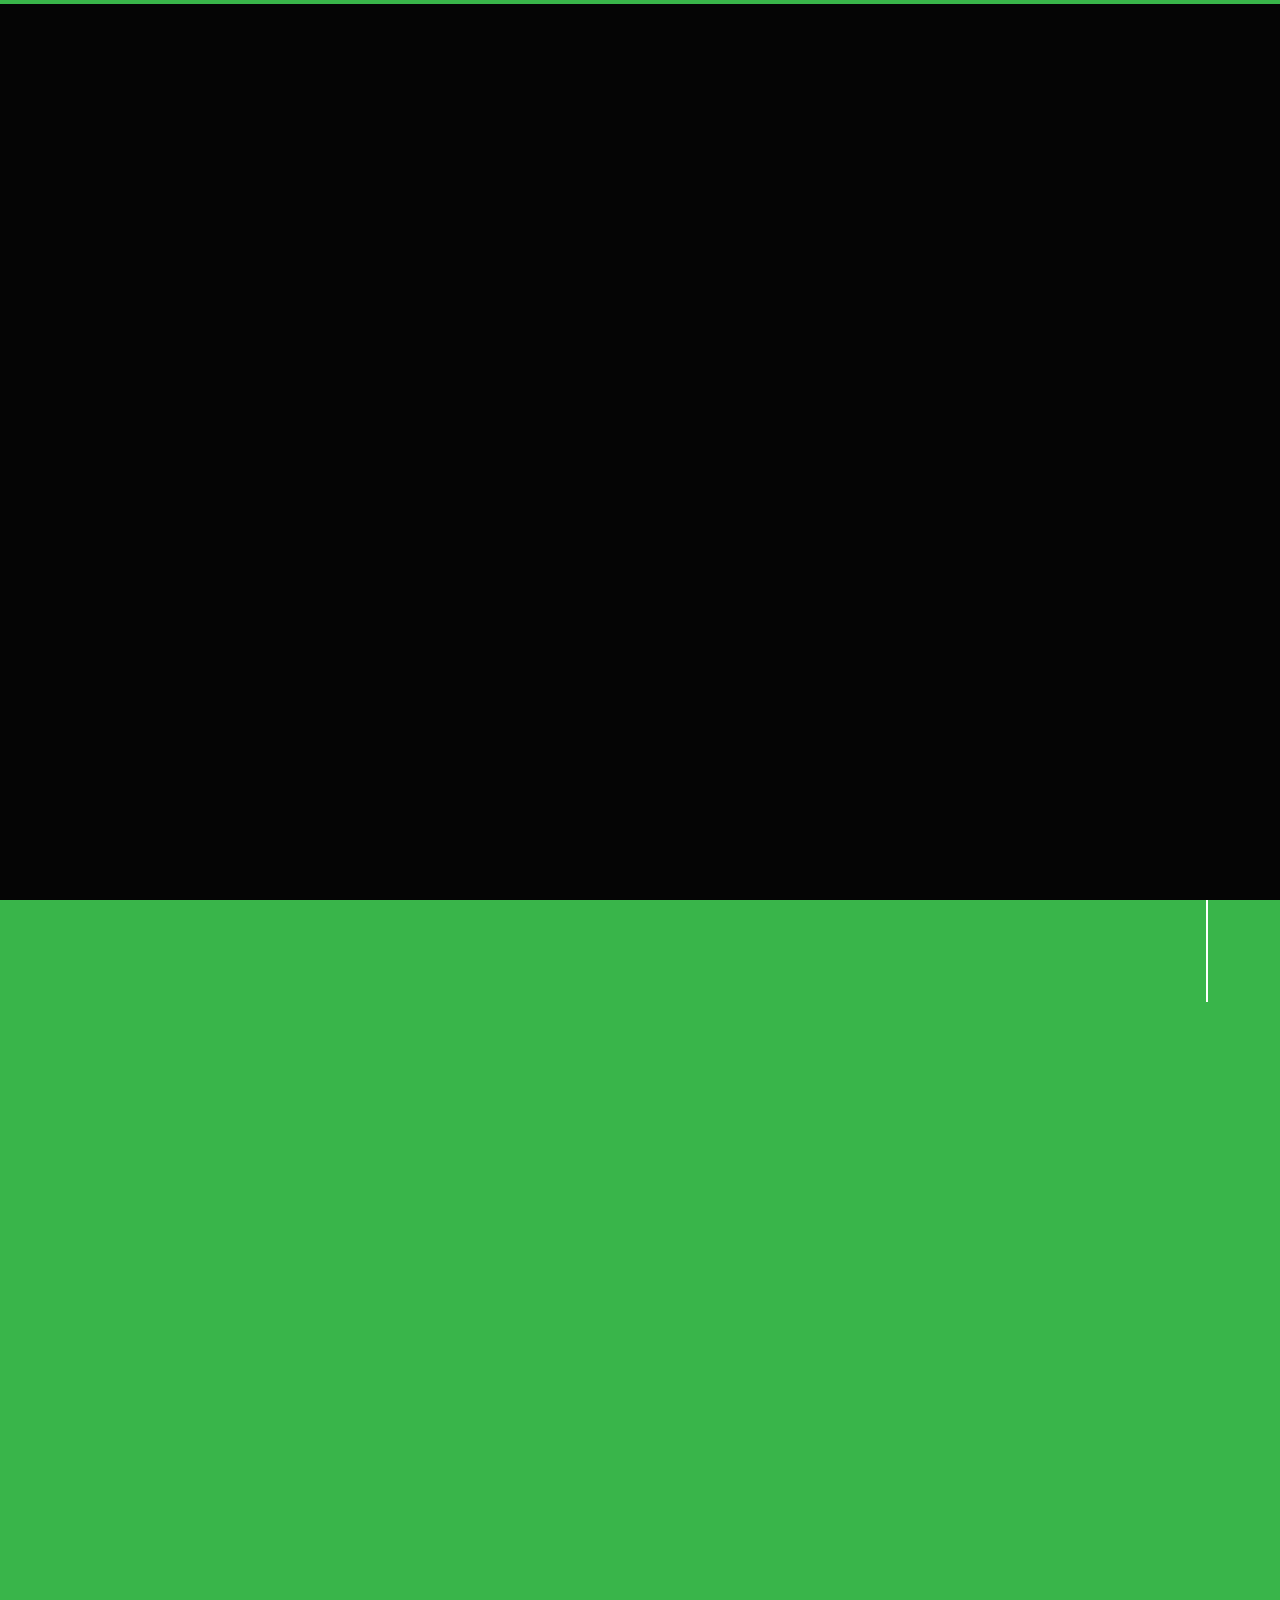
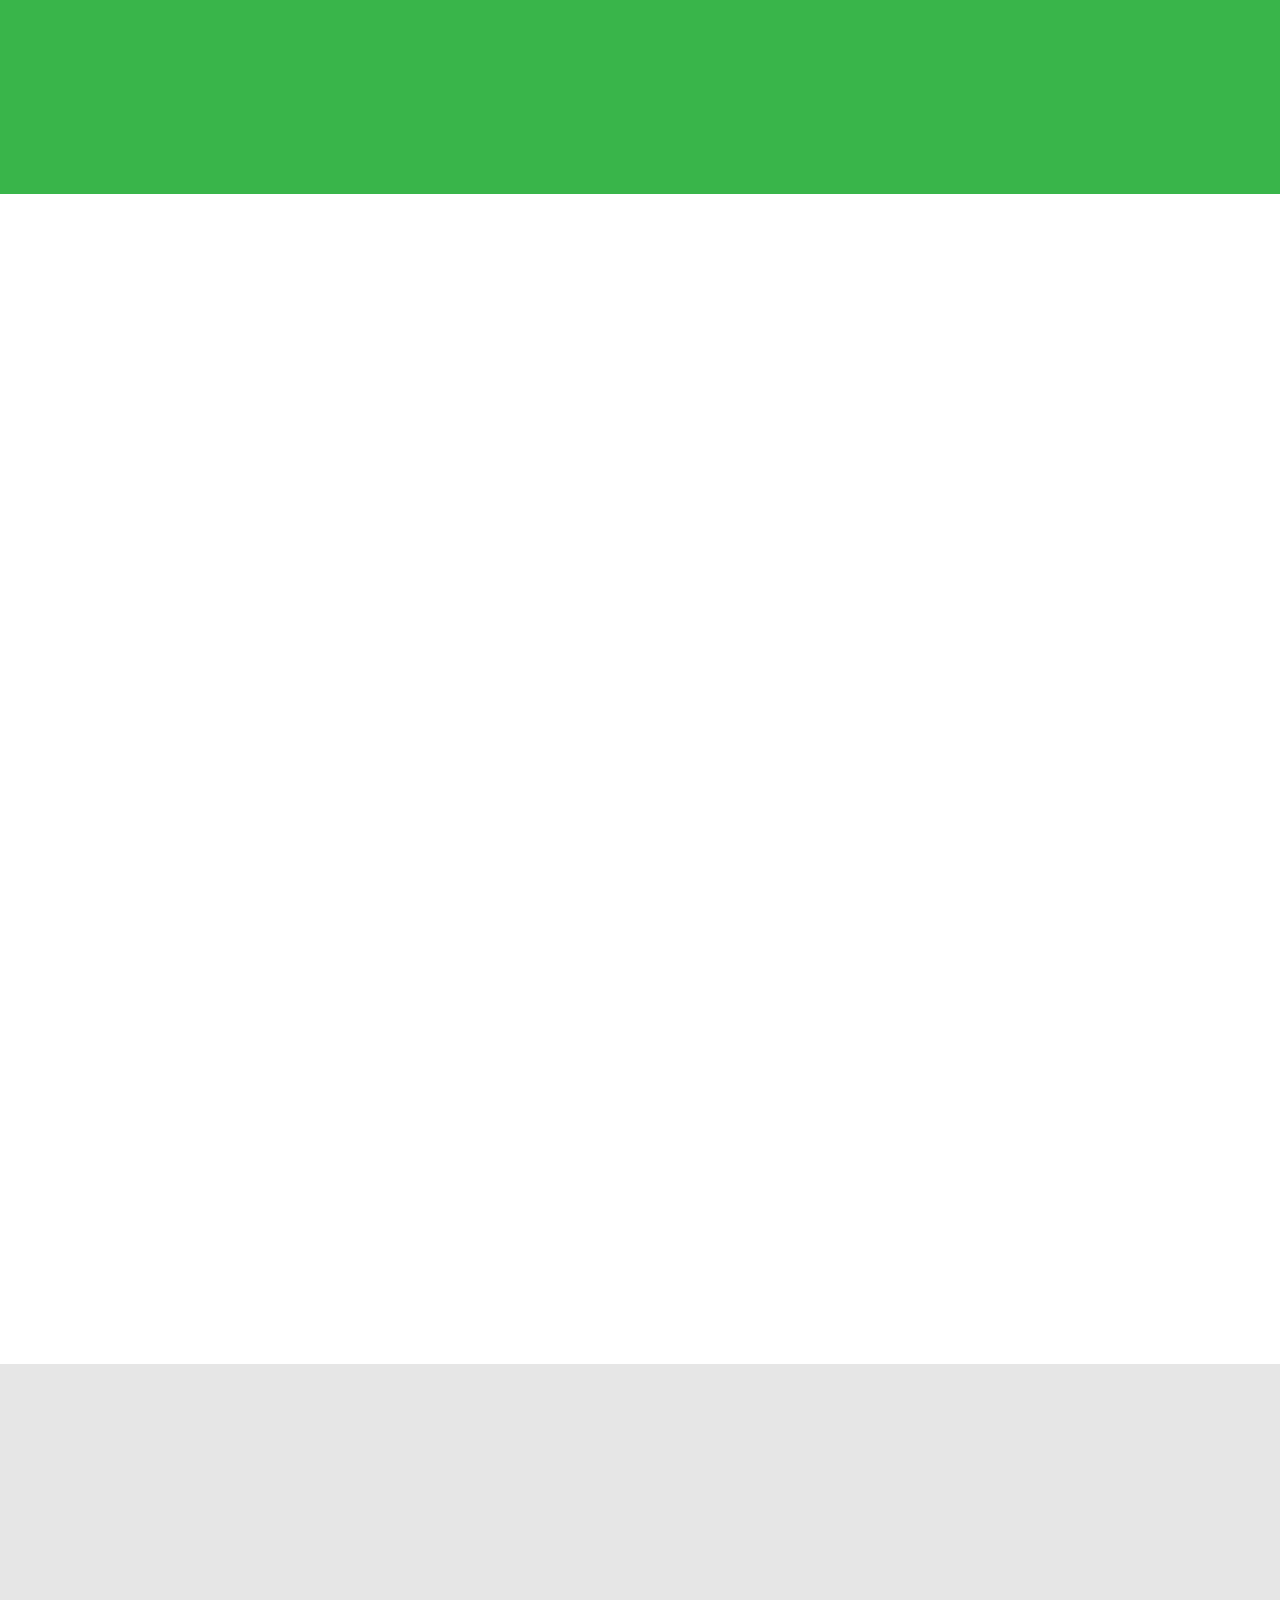
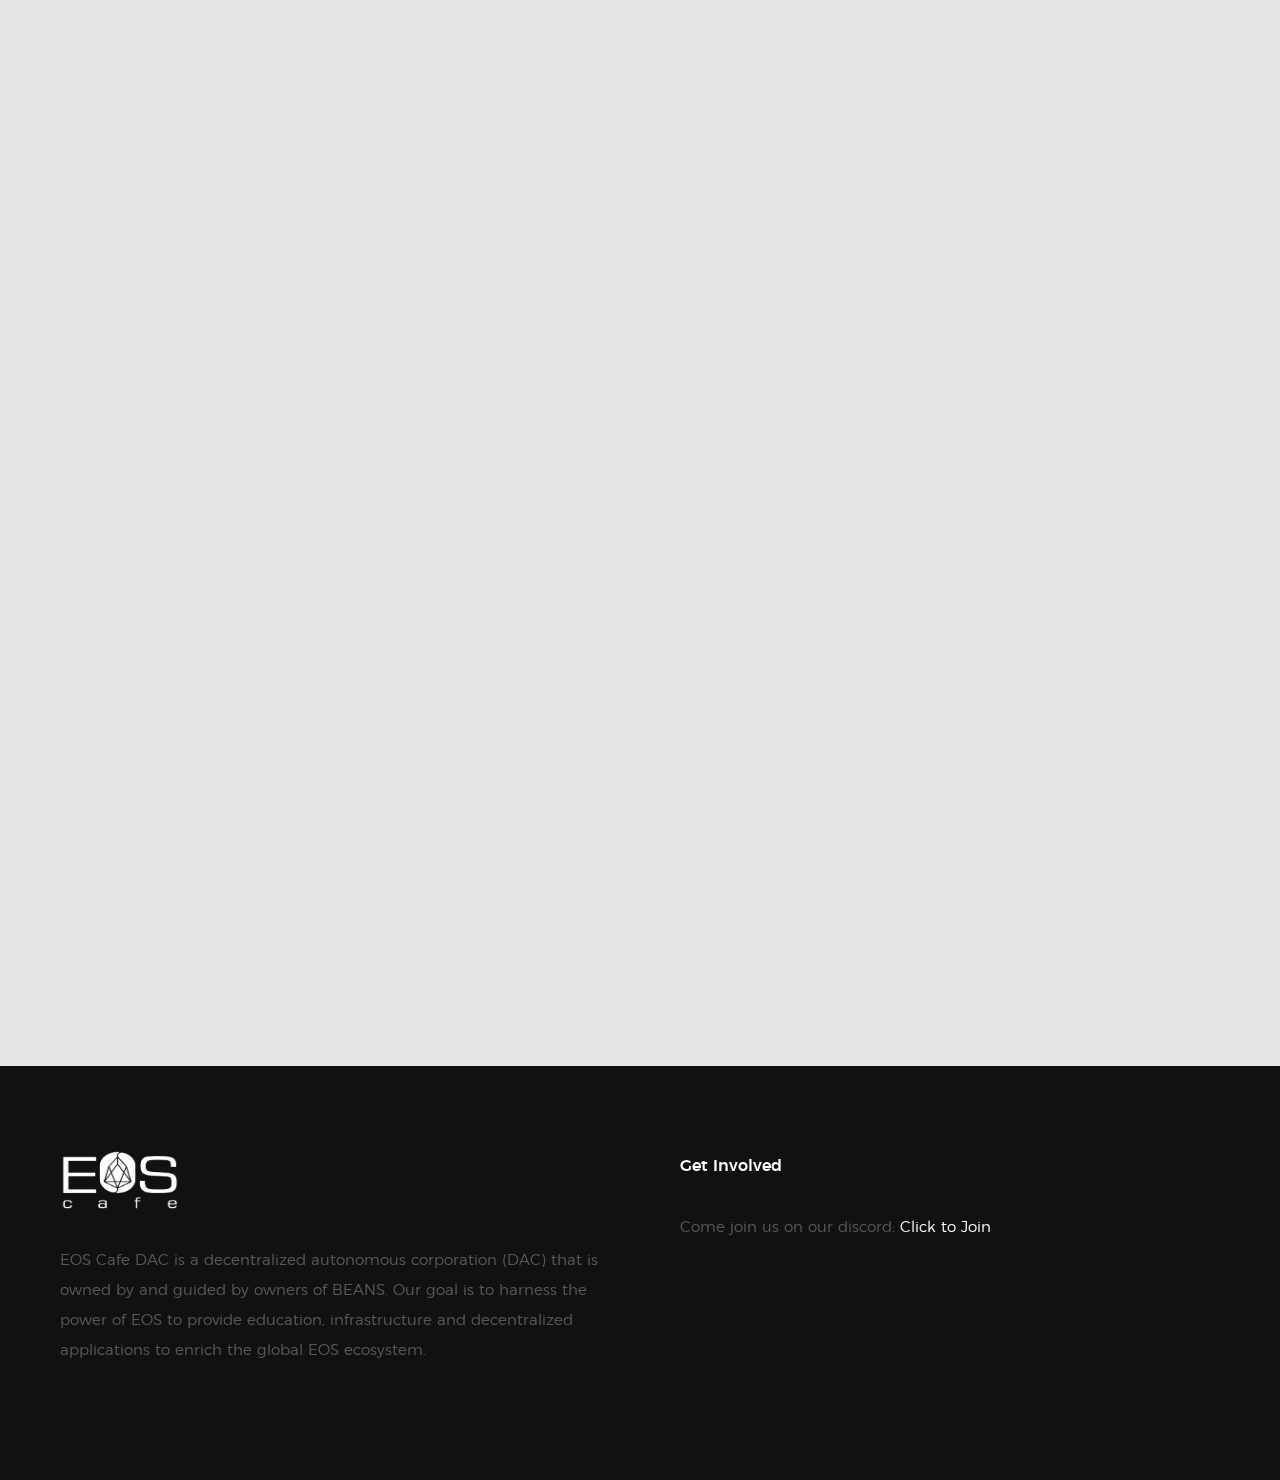
<file: index.html>
<!DOCTYPE html>
<!--[if lt IE 9 ]><html class="no-js oldie" lang="en"> <![endif]-->
<!--[if IE 9 ]><html class="no-js oldie ie9" lang="en"> <![endif]-->
<!--[if (gte IE 9)|!(IE)]><!-->
<html class="no-js" lang="en">
<!--<![endif]-->

<head>

    <!--- basic page needs
    ================================================== -->
    <meta charset="utf-8">
    <title>EOS Cafe DAC</title>
    <meta name="description" content="">
    <meta name="author" content="">

    <!-- mobile specific metas
    ================================================== -->
    <meta name="viewport" content="width=device-width, initial-scale=1">

    <!-- CSS
    ================================================== -->
    <link rel="stylesheet" href="css/base.css">
    <link rel="stylesheet" href="css/vendor.css">
    <link rel="stylesheet" href="css/main.css">

    <!-- script
    ================================================== -->
    <script src="js/modernizr.js"></script>
    <script src="js/pace.min.js"></script>

    <!-- favicons
    ================================================== -->
    <link rel="shortcut icon" href="favicon.ico" type="image/x-icon">
    <link rel="icon" href="favicon.ico" type="image/x-icon">

</head>

<body id="top">

    <!-- header
    ================================================== -->
    <header class="s-header">

        <div class="header-logo">
            <a class="site-logo" href="index.html">
                <img src="images/logo.png" alt="Homepage">
            </a>
        </div>

        <nav class="header-nav">

            <a href="#0" class="header-nav__close" title="close"><span>Close</span></a>

            <div class="header-nav__content">
                <h3>Navigation</h3>

                <ul class="header-nav__list">
                    <li class="current"><a class="smoothscroll"  href="#home" title="home">Home</a></li>
                    <li><a class="smoothscroll"  href="#about" title="about">About</a></li>
                    <li><a class="smoothscroll"  href="#services" title="services">Services</a></li>
                    <li><a class="smoothscroll"  href="#blockProducer" title="Block Producer">Block Producer</a></li>
                </ul>

                <ul class="header-nav__social">
                    <li>
                        <a href="https://twitter.com/eoscafe" target="_blank"><i class="fa fa-twitter"></i></a>
                    </li>
                    <li>
                        <a href="https://t.me/eoscafe" target="_blank"><i class="fa fa-telegram"></i></a>
                    </li>
                </ul>

            </div> <!-- end header-nav__content -->

        </nav>  <!-- end header-nav -->

        <a class="header-menu-toggle" href="#0">
            <span class="header-menu-text">Menu</span>
            <span class="header-menu-icon"></span>
        </a>

    </header> <!-- end s-header -->


    <!-- home
    ================================================== -->
    <section id="home" class="s-home target-section" data-parallax="scroll" data-image-src="images/background.jpg" data-natural-width=3000 data-natural-height=2000 data-position-y=center>

        <div class="overlay"></div>
        <div class="shadow-overlay"></div>

        <div class="home-content">

            <div class="row home-content__main">

                <h3>Welcome to EOS Cafe DAC</h3>

                <h1>
                    We are a global EOS community
                    -
                    building crypto-cafes around the world.
                </h1>

                <div class="home-content__buttons">
                    <a href="https://discord.io/eoscafe" target="_blank" class="btn btn--stroke">
                        JOIN US
                    </a>
                    <a href="#about" class="smoothscroll btn btn--stroke">
                        More About Us
                    </a>
                </div>

            </div>

            <div class="home-content__scroll">
                <a href="#about" class="scroll-link smoothscroll">
                    <span>Scroll Down</span>
                </a>
            </div>

            <div class="home-content__line"></div>

        </div> <!-- end home-content -->


        <ul class="home-social">
            <li>
                <a href="https://twitter.com/eoscafe" target="_blank"><i class="fa fa-twitter" aria-hidden="true"></i><span>Twiiter</span></a>
            </li>
            <li>
                <a href="https://medium.com/@eoscafe" target="_blank"><i class="fa fa-medium" aria-hidden="true"></i><span>Medium</span></a>
            </li>
            <li>
                <a href="https://t.me/eoscafe" target="_blank"><i class="fa fa-telegram" aria-hidden="true"></i><span>Telegram</span></a>
            </li>
        </ul>
        <!-- end home-social -->

    </section> <!-- end s-home -->


    <!-- about
    ================================================== -->
    <section id='about' class="s-about">

        <div class="row section-header has-bottom-sep" data-aos="fade-up">
            <div class="col-full">
                <h3 class="subhead subhead--dark">Hello There</h3>
                <h1 class="display-1 display-1--light">We Are EOS Cafe DAC</h1>
            </div>
        </div> <!-- end section-header -->

        <div class="row about-desc" data-aos="fade-up">
            <div class="col-full">
                <p>
                    EOS Cafe DAC is a decentralized autonomous corporation (DAC) that is owned by and guided by owners of BEANS. Our goal is to harness the power of EOS to provide education, infrastructure and decentralized applications to enrich the global EOS ecosystem.
                </p>
            </div>
        </div> <!-- end about-desc -->

        <div class="row about-stats stats block-1-4 block-m-1-2 block-mob-full" data-aos="fade-up">

            <div class="col-block stats__col ">
                <div class="stats__count">5</div>
                <h5>Global Meetups</h5>
            </div>
            <div class="col-block stats__col">
                <div class="stats__count">5000</div>
                <h5>Discord Members</h5>
            </div>
            <div class="col-block stats__col">
                <div class="stats__count">2700</div>
                <h5>Naver Cafe Members</h5>
            </div>
            <div class="col-block stats__col">
                <div class="stats__count">1300</div>
                <h5>Kakao Members</h5>
            </div>

        </div> <!-- end about-stats -->

        <div class="about__line"></div>

    </section> <!-- end s-about -->


    <!-- services
    ================================================== -->
    <section id='services' class="s-services">

        <div class="row section-header has-bottom-sep" data-aos="fade-up">
            <div class="col-full">
                <h3 class="subhead">What We Do</h3>
                <h1 class="display-2">We’ve got everything you need to take your first step with EOS.</h1>
            </div>
        </div> <!-- end section-header -->

        <div class="row services-list block-1-2 block-tab-full">

            <div class="col-block service-item" data-aos="fade-up">
                <div class="service-icon">
                    <i class="icon-paint-brush"></i>
                </div>
                <div class="service-text">
                    <h3 class="h2">Investing </h3>
                    <p>We directly fund innovative, fun and disruptive dApps in the EOS ecosystem that align with the values held by the EOS community.
                    </p>
                </div>
            </div>

            <div class="col-block service-item" data-aos="fade-up">
                <div class="service-icon">
                    <i class="icon-group"></i>
                </div>
                <div class="service-text">
                    <h3 class="h2">Hackathons</h3>
                    <p>We support local and global EOS hackathons to promote the adoption of EOS as the basis for Web 3.0.
                    </p>
                </div>
            </div>

            <div class="col-block service-item" data-aos="fade-up">
                <div class="service-icon">
                    <i class="icon-megaphone"></i>
                </div>
                <div class="service-text">
                    <h3 class="h2">Meetups</h3>
                    <p>We host EOS meetups across the globe, with previous meetups located in Canada, Nigeria and China.
                    </p>
                </div>
            </div>

            <div class="col-block service-item" data-aos="fade-up">
                <div class="service-icon">
                    <i class="icon-cube"></i>
                </div>
                <div class="service-text">
                    <h3 class="h2">Infrastructure</h3>
                    <p>We support proposals for increased security and scaling in the EOS network to promote the success of the ecosystem.
                    </p>
                </div>
            </div>

            <div class="col-block service-item" data-aos="fade-up">
                <div class="service-icon">
                    <i class="icon-earth"></i>
                </div>
                <div class="service-text">
                    <h3 class="h2">Tokenization</h3>
                    <p>We develop dApps that enable the tokenization and distribution of physical and digital assets. We are currently advising SFEOS, a futuristic game based on the EOS blockchain that aims to allow the tokenization of game assets.
                    </p>
                </div>
            </div>

            <div class="col-block service-item" data-aos="fade-up">
                <div class="service-icon"><i class="icon-lego-block"></i></div>
                <div class="service-text">
                    <h3 class="h2">Community</h3>
                    <p>We develop online and real world collaboration spaces (Cafes!), in which EOS enthusiasts can meetup and build the future upon the exponential operating system. Our vision is to enable the general public to pay in EOS for common goods such as coffee to increase global adoption of EOS.
                    </p>
                </div>
            </div>

        </div> <!-- end services-list -->

    </section> <!-- end s-services -->

    <!-- TEAM
    ================================================== -->
    <section id="blockProducer" class="s-clients">

        <div class="row section-header" data-aos="fade-up">
            <div class="col-full">
                <h3 class="subhead">Block Producer Joint Venture</h3>
                <h4 style="text-align:left;">EOS Cafe DAC is honoured to announce its joint venture with EOS Calgary to launch the block producer EOS Cafe Calgary.</h4>

                <img src="images/collab.png"> </img>

                <h4 style="text-align:left;">Under the partnership, 25% of all block producer rewards will go directly to EOS Cafe DAC to build crypto-cafes around the world.</h4>

                <h4 style="text-align:left;">More information on the partnership can be found at <a href="https://eoscafecalgary.com">EOS Cafe Calgary</a></h4>

            </div>
        </div> <!-- end section-header -->

    </section> <!-- end s-clients -->


    <!-- footer
    ================================================== -->
    <footer>

        <div class="row footer-main">

            <div class="col-six tab-full left footer-desc">

                <div class="footer-logo"></div>

EOS Cafe DAC is a decentralized autonomous corporation (DAC) that is owned by and guided by owners of BEANS. Our goal is to harness the power of EOS to provide education, infrastructure and decentralized applications to enrich the global EOS ecosystem.

            </div>

            <div class="col-six tab-full right footer-subscribe">

                <h4>Get Involved</h4>
                <p>Come join us on our discord: <a href="https://discord.io/eoscafe" target="_blank"> Click to Join </a></p>

            </div>

        </div> <!-- end footer-main -->

        <div class="row footer-bottom">

            <div class="col-twelve">
                <div class="go-top">
                    <a class="smoothscroll" title="Back to Top" href="#top"><i class="icon-arrow-up" aria-hidden="true"></i></a>
                </div>
            </div>

        </div> <!-- end footer-bottom -->

    </footer> <!-- end footer -->


    <!-- photoswipe background
    ================================================== -->
    <div aria-hidden="true" class="pswp" role="dialog" tabindex="-1">

        <div class="pswp__bg"></div>
        <div class="pswp__scroll-wrap">

            <div class="pswp__container">
                <div class="pswp__item"></div>
                <div class="pswp__item"></div>
                <div class="pswp__item"></div>
            </div>

            <div class="pswp__ui pswp__ui--hidden">
                <div class="pswp__top-bar">
                    <div class="pswp__counter"></div><button class="pswp__button pswp__button--close" title="Close (Esc)"></button> <button class="pswp__button pswp__button--share" title=
                    "Share"></button> <button class="pswp__button pswp__button--fs" title="Toggle fullscreen"></button> <button class="pswp__button pswp__button--zoom" title=
                    "Zoom in/out"></button>
                    <div class="pswp__preloader">
                        <div class="pswp__preloader__icn">
                            <div class="pswp__preloader__cut">
                                <div class="pswp__preloader__donut"></div>
                            </div>
                        </div>
                    </div>
                </div>
                <div class="pswp__share-modal pswp__share-modal--hidden pswp__single-tap">
                    <div class="pswp__share-tooltip"></div>
                </div><button class="pswp__button pswp__button--arrow--left" title="Previous (arrow left)"></button> <button class="pswp__button pswp__button--arrow--right" title=
                "Next (arrow right)"></button>
                <div class="pswp__caption">
                    <div class="pswp__caption__center"></div>
                </div>
            </div>

        </div>

    </div> <!-- end photoSwipe background -->


    <!-- preloader
    ================================================== -->
    <div id="preloader">
        <div id="loader">
            <div class="line-scale-pulse-out">
                <div></div>
                <div></div>
                <div></div>
                <div></div>
                <div></div>
            </div>
        </div>
    </div>


    <!-- Java Script
    ================================================== -->
    <script src="js/jquery-3.2.1.min.js"></script>
    <script src="js/plugins.js"></script>
    <script src="js/main.js"></script>

</body>

</html>
</file>
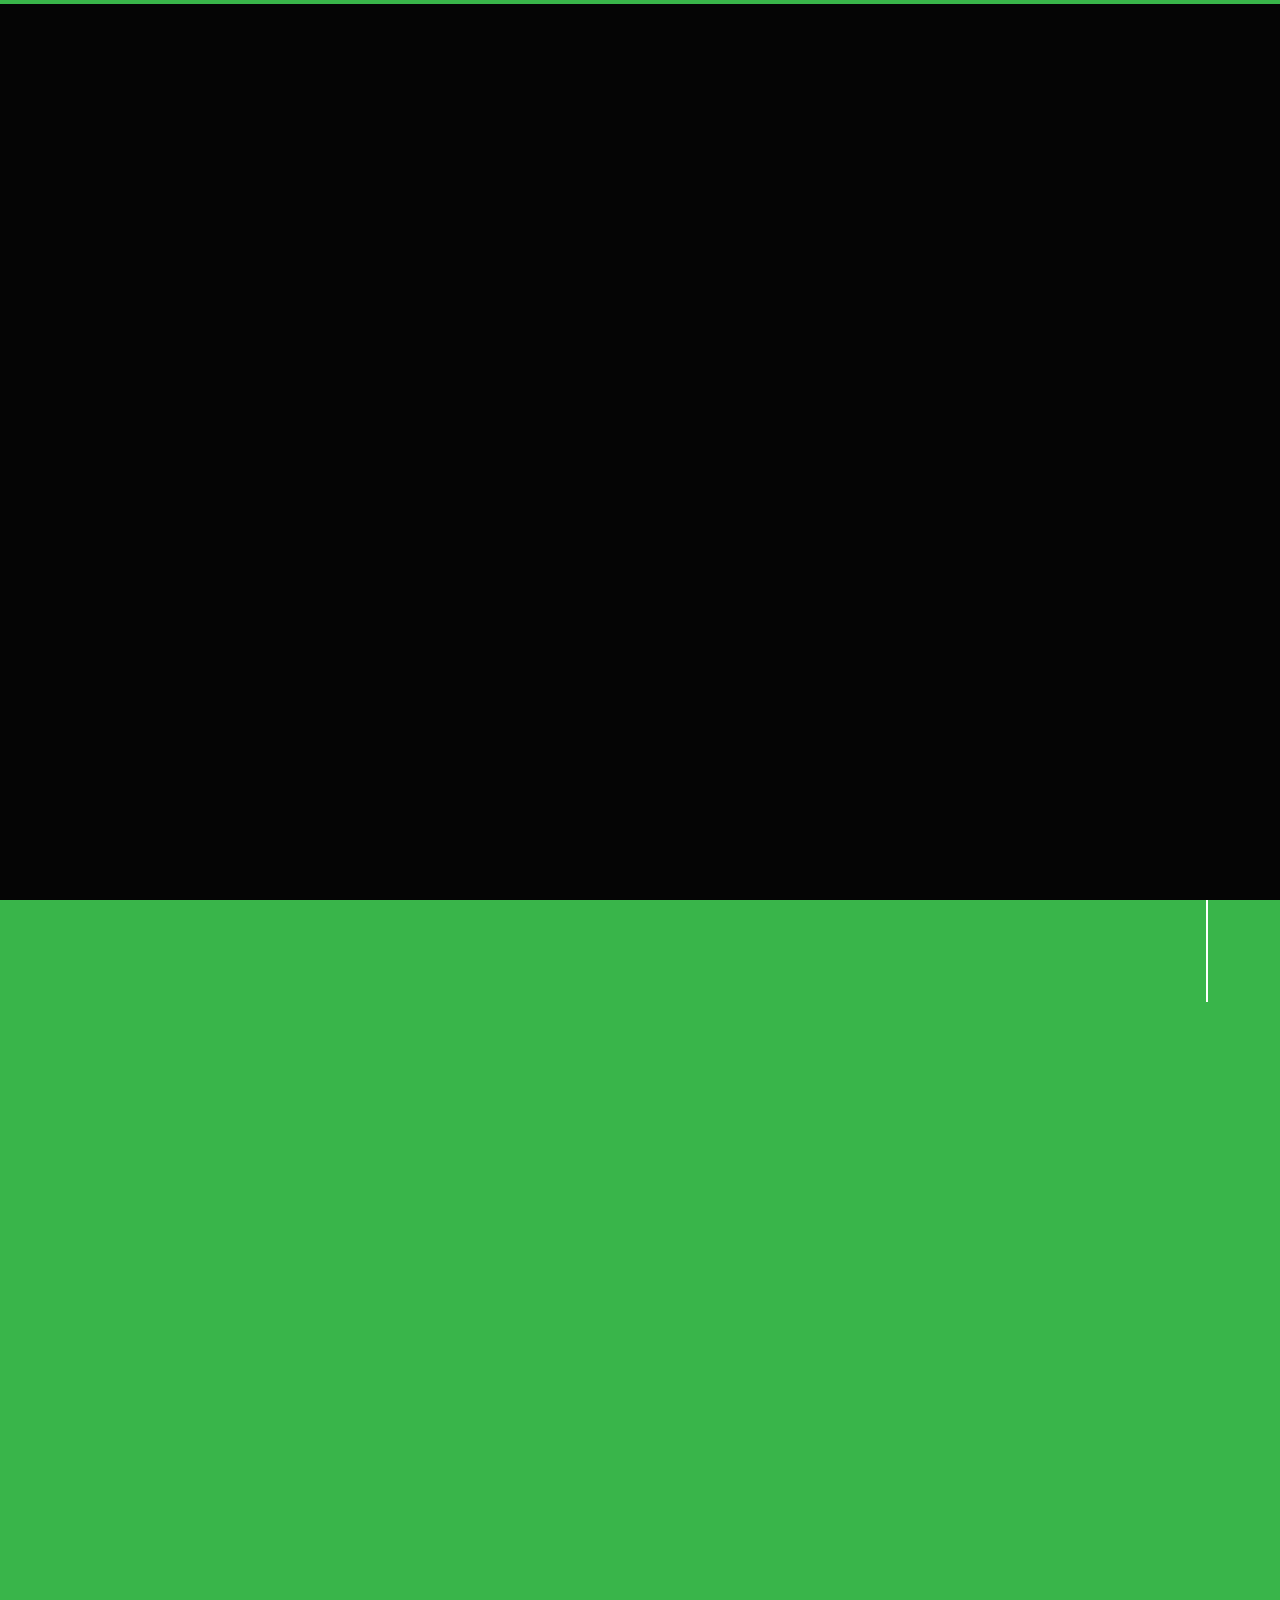
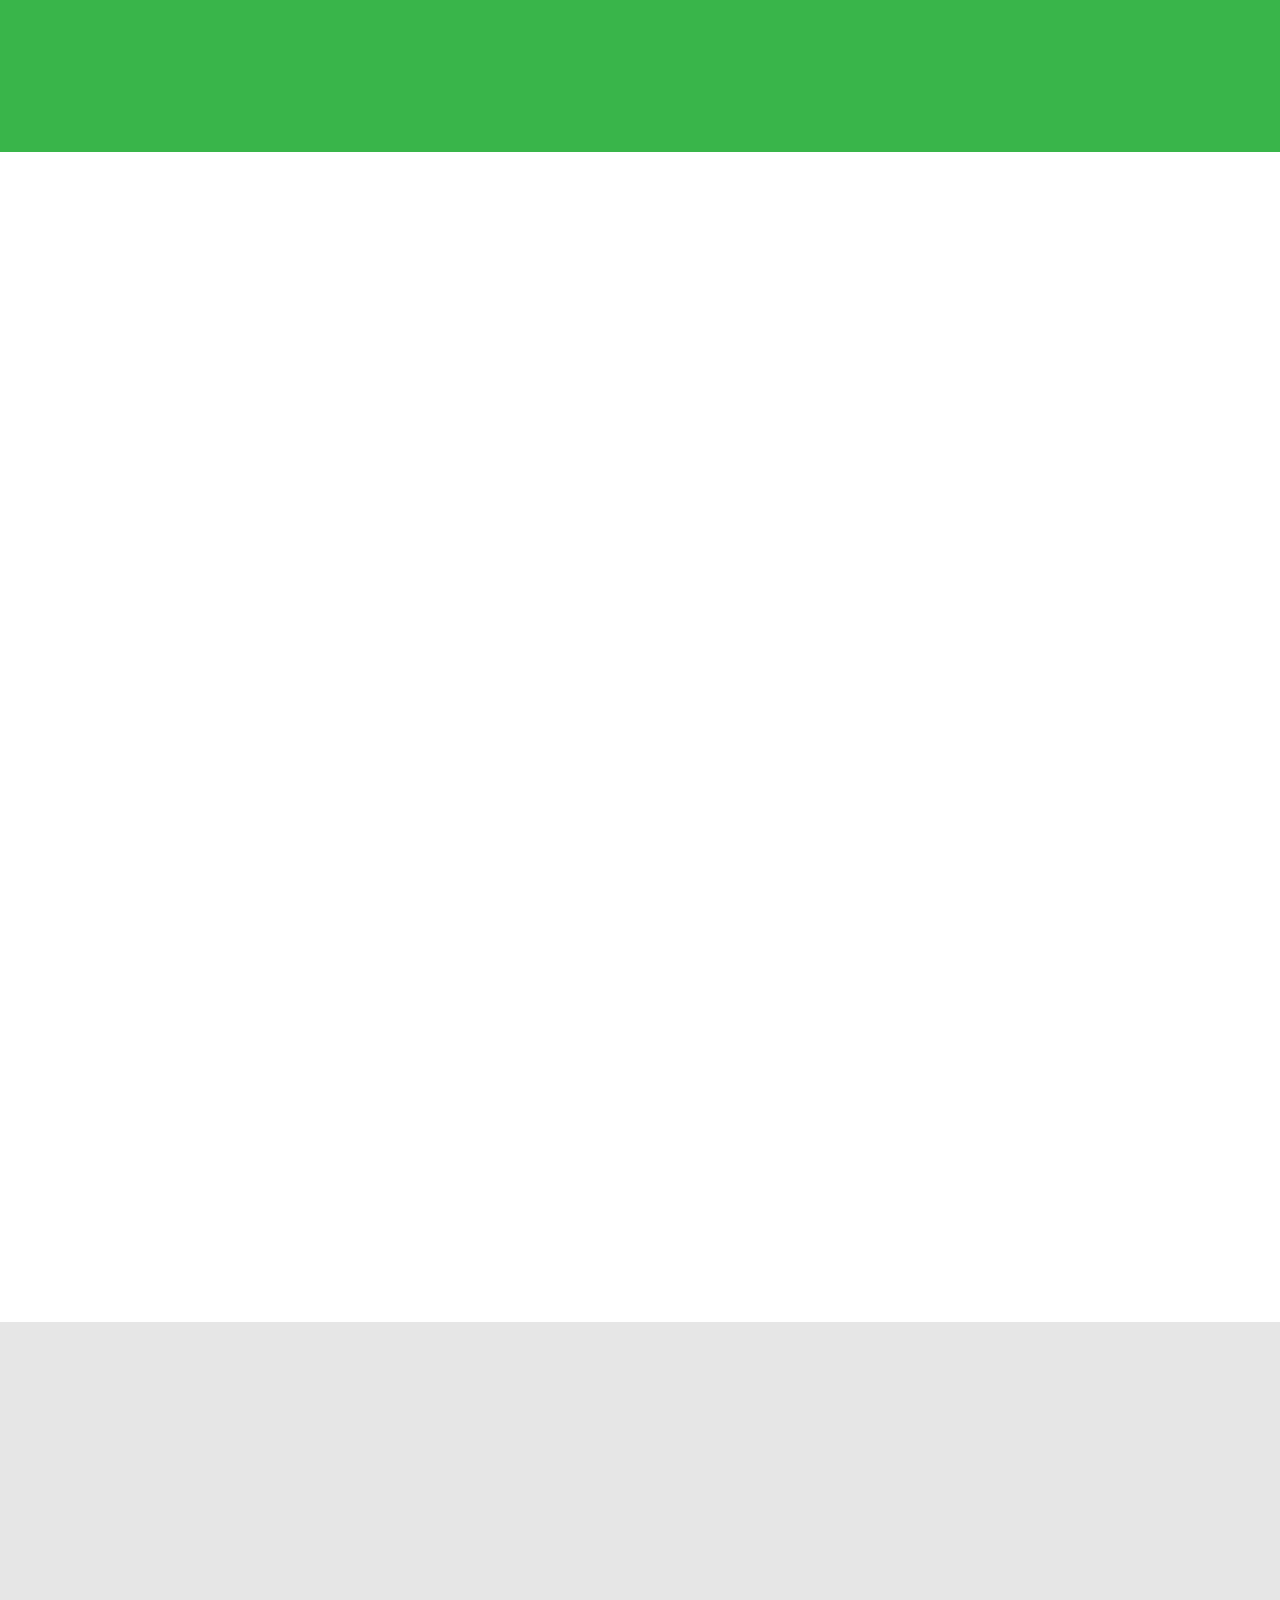
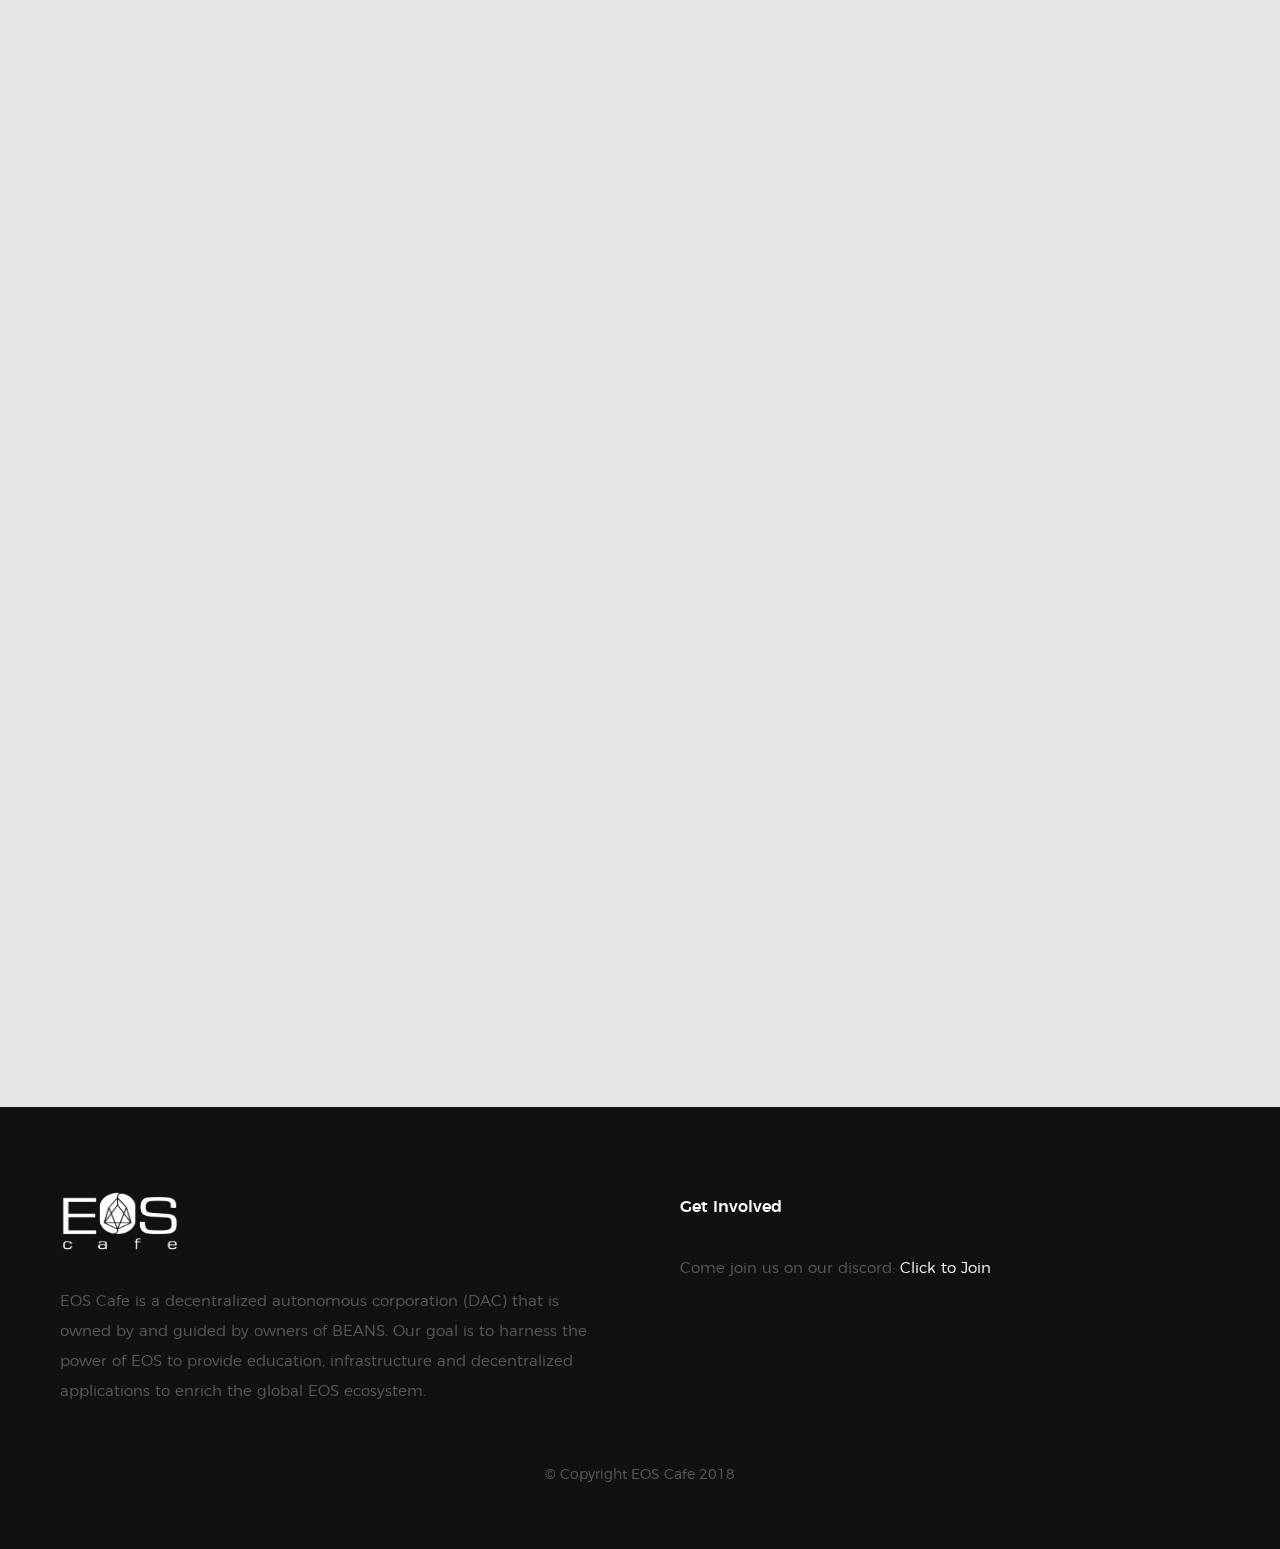
<file: js/eos.cafe/index.html>
<!DOCTYPE html>
<!--[if lt IE 9 ]><html class="no-js oldie" lang="en"> <![endif]-->
<!--[if IE 9 ]><html class="no-js oldie ie9" lang="en"> <![endif]-->
<!--[if (gte IE 9)|!(IE)]><!-->
<html class="no-js" lang="en">
<!--<![endif]-->

<head>

    <!--- basic page needs
    ================================================== -->
    <meta charset="utf-8">
    <title>EOS Cafe</title>
    <meta name="description" content="">
    <meta name="author" content="">

    <!-- mobile specific metas
    ================================================== -->
    <meta name="viewport" content="width=device-width, initial-scale=1">

    <!-- CSS
    ================================================== -->
    <link rel="stylesheet" href="css/base.css">
    <link rel="stylesheet" href="css/vendor.css">
    <link rel="stylesheet" href="css/main.css">

    <!-- script
    ================================================== -->
    <script src="js/modernizr.js"></script>
    <script src="js/pace.min.js"></script>

    <!-- favicons
    ================================================== -->
    <link rel="shortcut icon" href="favicon.ico" type="image/x-icon">
    <link rel="icon" href="favicon.ico" type="image/x-icon">

</head>

<body id="top">

    <!-- header
    ================================================== -->
    <header class="s-header">

        <div class="header-logo">
            <a class="site-logo" href="index.html">
                <img src="images/3.png" alt="Homepage">
            </a>
        </div>

        <nav class="header-nav">

            <a href="#0" class="header-nav__close" title="close"><span>Close</span></a>

            <div class="header-nav__content">
                <h3>Navigation</h3>

                <ul class="header-nav__list">
                    <li class="current"><a class="smoothscroll"  href="#home" title="home">Home</a></li>
                    <li><a class="smoothscroll"  href="#about" title="about">About</a></li>
                    <li><a class="smoothscroll"  href="#services" title="services">Services</a></li>
                    <li><a class="smoothscroll"  href="#blockProducer" title="Block Producer">Block Producer</a></li>
                </ul>

                <ul class="header-nav__social">
                    <li>
                        <a href="https://twitter.com/eoscafe" target="_blank"><i class="fa fa-twitter"></i></a>
                    </li>
                    <li>
                        <a href="https://t.me/eoscafe" target="_blank"><i class="fa fa-telegram"></i></a>
                    </li>
                    <li>
                        <a href="https://medium.com/@eoscafe" target="_blank"><i class="fa fa-medium"></i></a>
                    </li>
                </ul>

            </div> <!-- end header-nav__content -->

        </nav>  <!-- end header-nav -->

        <a class="header-menu-toggle" href="#0">
            <span class="header-menu-text">Menu</span>
            <span class="header-menu-icon"></span>
        </a>

    </header> <!-- end s-header -->


    <!-- home
    ================================================== -->
    <section id="home" class="s-home target-section" data-parallax="scroll" data-image-src="images/5.jpg" data-natural-width=3000 data-natural-height=2000 data-position-y=center>

        <div class="overlay"></div>
        <div class="shadow-overlay"></div>

        <div class="home-content">

            <div class="row home-content__main">

                <h3>Welcome to EOS Cafe</h3>

                <h1>
                    We are a global EOS community
                    -
                    changing the world one coffee at a time.
                </h1>

                <div class="home-content__buttons">
                    <a href="https://discord.io/eoscafe" target="_blank" class="btn btn--stroke">
                        JOIN US
                    </a>
                    <a href="#about" class="smoothscroll btn btn--stroke">
                        More About Us
                    </a>
                </div>

            </div>

            <div class="home-content__scroll">
                <a href="#about" class="scroll-link smoothscroll">
                    <span>Scroll Down</span>
                </a>
            </div>

            <div class="home-content__line"></div>

        </div> <!-- end home-content -->


        <ul class="home-social">
            <li>
                <a href="https://twitter.com/eoscafe" target="_blank"><i class="fa fa-twitter" aria-hidden="true"></i><span>Twiiter</span></a>
            </li>
            <li>
                <a href="https://medium.com/@eoscafe" target="_blank"><i class="fa fa-medium" aria-hidden="true"></i><span>Medium</span></a>
            </li>
            <li>
                <a href="https://t.me/eoscafe" target="_blank"><i class="fa fa-telegram" aria-hidden="true"></i><span>Telegram</span></a>
            </li>
        </ul>
        <!-- end home-social -->

    </section> <!-- end s-home -->


    <!-- about
    ================================================== -->
    <section id='about' class="s-about">

        <div class="row section-header has-bottom-sep" data-aos="fade-up">
            <div class="col-full">
                <h3 class="subhead subhead--dark">Hello There</h3>
                <h1 class="display-1 display-1--light">We Are EOS Cafe</h1>
            </div>
        </div> <!-- end section-header -->

        <div class="row about-desc" data-aos="fade-up">
            <div class="col-full">
                <p>
                    EOS Cafe is a decentralized autonomous corporation (DAC) that is owned by and guided by owners of BEANS. Our goal is to harness the power of EOS to provide education, infrastructure and decentralized applications to enrich the global EOS ecosystem.
                </p>
            </div>
        </div> <!-- end about-desc -->

        <div class="row about-stats stats block-1-4 block-m-1-2 block-mob-full" data-aos="fade-up">

            <div class="col-block stats__col ">
                <div class="stats__count">5</div>
                <h5>Global Meetups</h5>
            </div>
            <div class="col-block stats__col">
                <div class="stats__count">3064</div>
                <h5>Discord Members</h5>
            </div>
            <div class="col-block stats__col">
                <div class="stats__count">3</div>
                <h5>dApps Supported</h5>
            </div>
            <div class="col-block stats__col">
                <div class="stats__count">1</div>
                <h5>Block Producer</h5>
            </div>

        </div> <!-- end about-stats -->

        <div class="about__line"></div>

    </section> <!-- end s-about -->


    <!-- services
    ================================================== -->
    <section id='services' class="s-services">

        <div class="row section-header has-bottom-sep" data-aos="fade-up">
            <div class="col-full">
                <h3 class="subhead">What We Do</h3>
                <h1 class="display-2">We’ve got everything you need to take your first step with EOS.</h1>
            </div>
        </div> <!-- end section-header -->

        <div class="row services-list block-1-2 block-tab-full">

            <div class="col-block service-item" data-aos="fade-up">
                <div class="service-icon">
                    <i class="icon-paint-brush"></i>
                </div>
                <div class="service-text">
                    <h3 class="h2">Investing </h3>
                    <p>We directly fund innovative, fun and disruptive dApps in the EOS ecosystem that align with the values held by the EOS community.
                    </p>
                </div>
            </div>

            <div class="col-block service-item" data-aos="fade-up">
                <div class="service-icon">
                    <i class="icon-group"></i>
                </div>
                <div class="service-text">
                    <h3 class="h2">Hackathons</h3>
                    <p>We support local and global EOS hackathons to promote the adoption of EOS as the basis for Web 3.0.
                    </p>
                </div>
            </div>

            <div class="col-block service-item" data-aos="fade-up">
                <div class="service-icon">
                    <i class="icon-megaphone"></i>
                </div>
                <div class="service-text">
                    <h3 class="h2">Meetups</h3>
                    <p>We host EOS meetups across the globe, with previous meetups located in Canada, Nigeria and China.
                    </p>
                </div>
            </div>

            <div class="col-block service-item" data-aos="fade-up">
                <div class="service-icon">
                    <i class="icon-cube"></i>
                </div>
                <div class="service-text">
                    <h3 class="h2">Infrastructure</h3>
                    <p>We support proposals for increased security and scaling in the EOS network to promote the success of the ecosystem.
                    </p>
                </div>
            </div>

            <div class="col-block service-item" data-aos="fade-up">
                <div class="service-icon">
                    <i class="icon-earth"></i>
                </div>
                <div class="service-text">
                    <h3 class="h2">Tokenization</h3>
                    <p>We develop dApps that enable the tokenization and distribution of physical and digital assets. We are currently advising SFEOS, a futuristic game based on the EOS blockchain that aims to allow the tokenization of game assets.
                    </p>
                </div>
            </div>

            <div class="col-block service-item" data-aos="fade-up">
                <div class="service-icon"><i class="icon-lego-block"></i></div>
                <div class="service-text">
                    <h3 class="h2">Community</h3>
                    <p>We develop online and real world collaboration spaces (Cafes!), in which EOS enthusiasts can meetup and build the future upon the exponential operating system. Our vision is to enable the general public to pay in EOS for common goods such as coffee to increase global adoption of EOS.
                    </p>
                </div>
            </div>

        </div> <!-- end services-list -->

    </section> <!-- end s-services -->

    <!-- TEAM
    ================================================== -->
    <section id="blockProducer" class="s-clients">

        <div class="row section-header" data-aos="fade-up">
            <div class="col-full">
                <h3 class="subhead">Our Block Producer Team</h3>
                <h1 class="display-2">EOS Cafe is honoured to announce its partnership with EOS Calgary.</h1>
            </div>
        </div> <!-- end section-header -->

        <div class="row services-list block-1-3 block-tab-full">
          <div class="col-block service-item" data-aos="fade-up">
            <div class="colorlib-staff">
              <img src="images/troi.jpg">
              <h3>Troi Bryan</h3>
              <strong class="role">Head of Community Development</strong>
              <p>Troi Bryan is EOS Cafe Calgary BP's head of community development and the blockchain visionary behind our BP team. Troi has been an early adopter of Bitshares and STEEM, where he has been an active member in the community. With his love of coffee and the vision of building a distributed network of EOS Cafes across the world, Troi now looks forward to making the disruptive and liberating potential of EOS a reality. </p>
            </div>
          </div>
          <div class="col-block service-item" data-aos="fade-up">
            <div class="colorlib-staff">
              <img src="images/swan.jpeg">
              <h3>Swandoyo Hartono</h3>
              <strong class="role">Head of Global infrastructure</strong>
              <p>Swandoyo is EOS Cafe Calgary BP's primary Systems Engineer and leads the efforts to build the BP
infrastructure to join the upcoming test net and to be fully ready for main net launch. Swandoyo has
previously spearheaded the systems development and administration of a High-Performance Computing Linux Cluster for air quality modelling and weather forecasting during his tenure at Golder Associates Ltd., a leading engineering design company.
            </div>
          </div>
          <div class="col-block service-item" data-aos="fade-up">
            <div class="colorlib-staff">
              <img src="images/syed.jpg">
              <h3>Syed Jafri</h3>
              <strong class="role">Head of dApp Development</strong>
              <p>Syed is EOS Cafe Calgary BP's primary full-stack software developer, and leads the development of their dApp portfolio. Prior to EOS Calgary, Syed worked on multiple gaming projects in the Ethereum ecosystem as a solidity developer. With a technical background in Bioinformatics, Syed looks forward to spearheading the development of dApps utilizing AI, robotics and big data analytics.</p>
              <!-- <ul class="colorlib-social-icons">
                <li><a href="#"><i class="fa fa-facebook"></i></a></li>
                <li><a href="#"><i class="fa fa-twitter"></i></a></li>
                <li><a href="#"><i class="fa fa-github"></i></a></li>
              </ul>-->
            </div>
          </div>
        </div>
    </section> <!-- end s-clients -->


    <!-- footer
    ================================================== -->
    <footer>

        <div class="row footer-main">

            <div class="col-six tab-full left footer-desc">

                <div class="footer-logo"></div>

EOS Cafe is a decentralized autonomous corporation (DAC) that is owned by and guided by owners of BEANS. Our goal is to harness the power of EOS to provide education, infrastructure and decentralized applications to enrich the global EOS ecosystem.

            </div>

            <div class="col-six tab-full right footer-subscribe">

                <h4>Get Involved</h4>
                <p>Come join us on our discord: <a href="https://discord.io/eoscafe" target="_blank"> Click to Join </a></p>

            </div>

        </div> <!-- end footer-main -->

        <div class="row footer-bottom">

            <div class="col-twelve">
                <div class="copyright">
                    <span>© Copyright EOS Cafe 2018</span>
                </div>

                <div class="go-top">
                    <a class="smoothscroll" title="Back to Top" href="#top"><i class="icon-arrow-up" aria-hidden="true"></i></a>
                </div>
            </div>

        </div> <!-- end footer-bottom -->

    </footer> <!-- end footer -->


    <!-- photoswipe background
    ================================================== -->
    <div aria-hidden="true" class="pswp" role="dialog" tabindex="-1">

        <div class="pswp__bg"></div>
        <div class="pswp__scroll-wrap">

            <div class="pswp__container">
                <div class="pswp__item"></div>
                <div class="pswp__item"></div>
                <div class="pswp__item"></div>
            </div>

            <div class="pswp__ui pswp__ui--hidden">
                <div class="pswp__top-bar">
                    <div class="pswp__counter"></div><button class="pswp__button pswp__button--close" title="Close (Esc)"></button> <button class="pswp__button pswp__button--share" title=
                    "Share"></button> <button class="pswp__button pswp__button--fs" title="Toggle fullscreen"></button> <button class="pswp__button pswp__button--zoom" title=
                    "Zoom in/out"></button>
                    <div class="pswp__preloader">
                        <div class="pswp__preloader__icn">
                            <div class="pswp__preloader__cut">
                                <div class="pswp__preloader__donut"></div>
                            </div>
                        </div>
                    </div>
                </div>
                <div class="pswp__share-modal pswp__share-modal--hidden pswp__single-tap">
                    <div class="pswp__share-tooltip"></div>
                </div><button class="pswp__button pswp__button--arrow--left" title="Previous (arrow left)"></button> <button class="pswp__button pswp__button--arrow--right" title=
                "Next (arrow right)"></button>
                <div class="pswp__caption">
                    <div class="pswp__caption__center"></div>
                </div>
            </div>

        </div>

    </div> <!-- end photoSwipe background -->


    <!-- preloader
    ================================================== -->
    <div id="preloader">
        <div id="loader">
            <div class="line-scale-pulse-out">
                <div></div>
                <div></div>
                <div></div>
                <div></div>
                <div></div>
            </div>
        </div>
    </div>


    <!-- Java Script
    ================================================== -->
    <script src="js/jquery-3.2.1.min.js"></script>
    <script src="js/plugins.js"></script>
    <script src="js/main.js"></script>

</body>

</html>
</file>
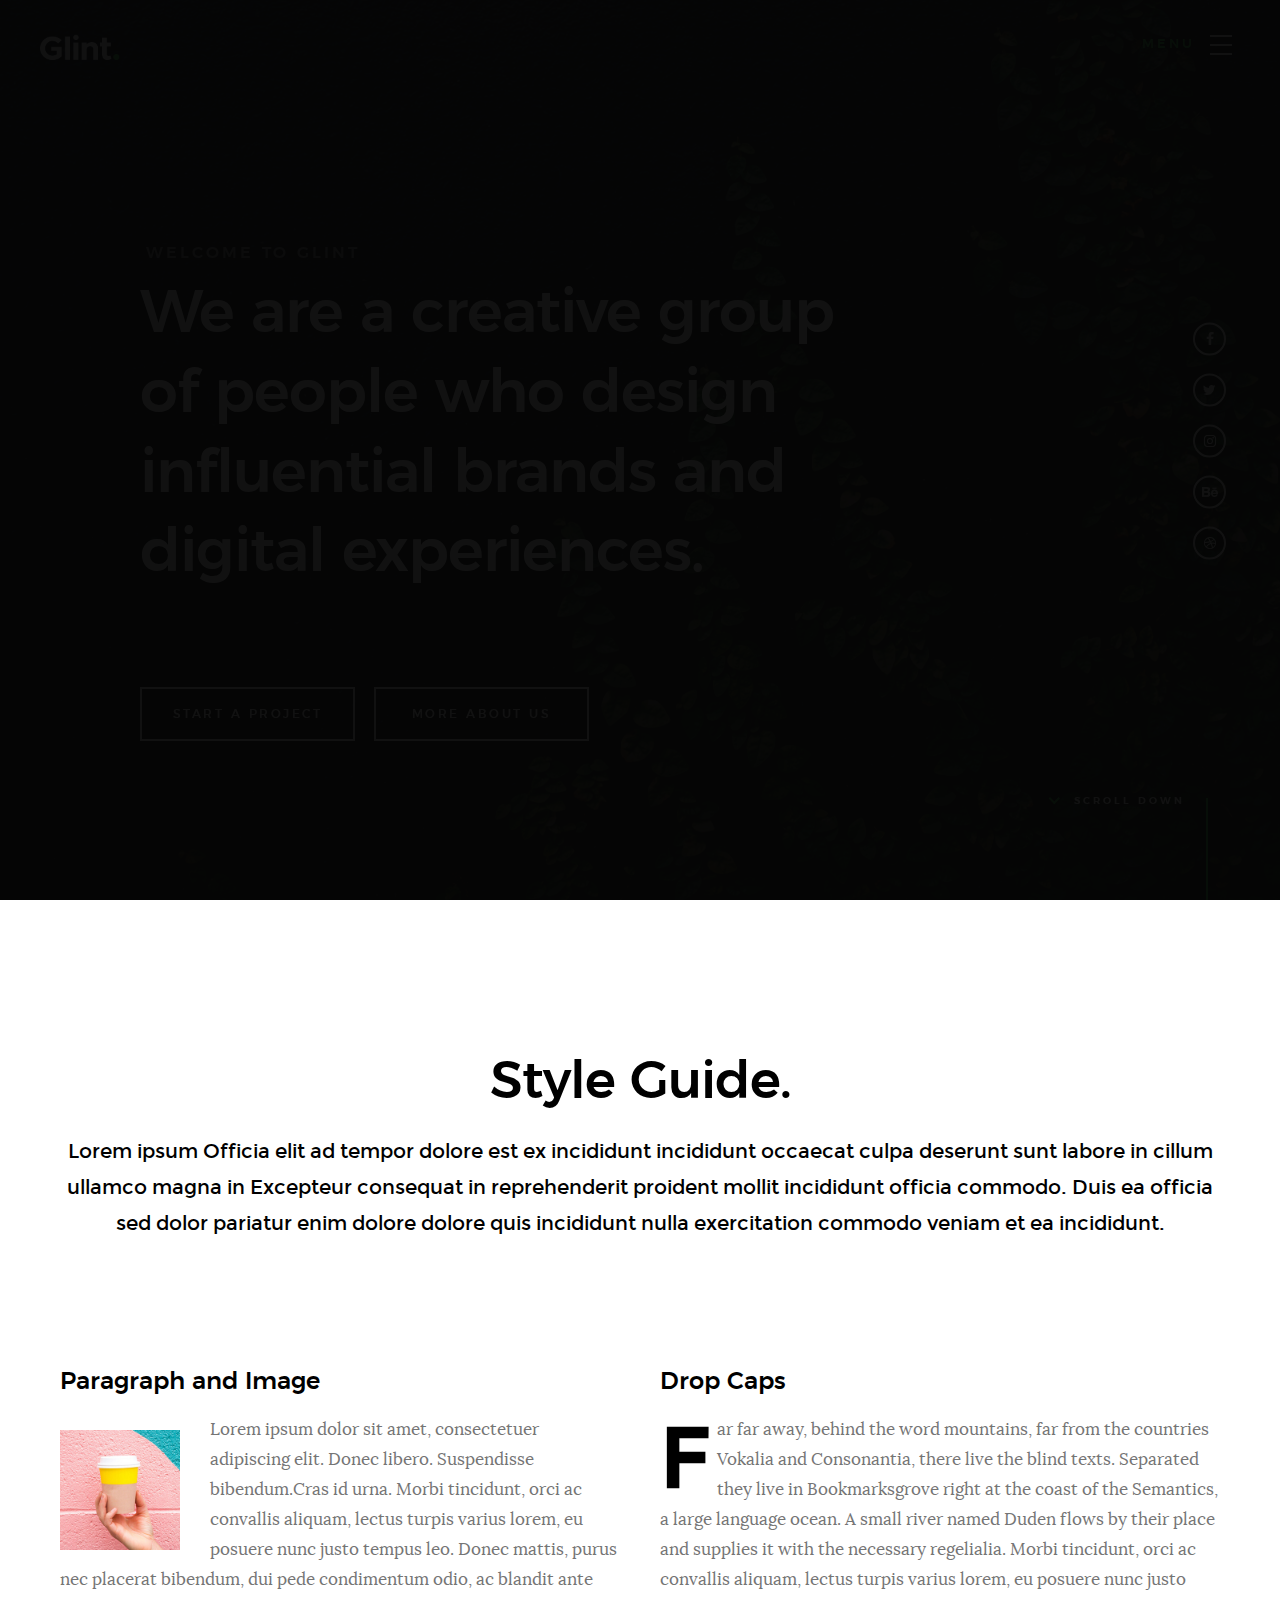
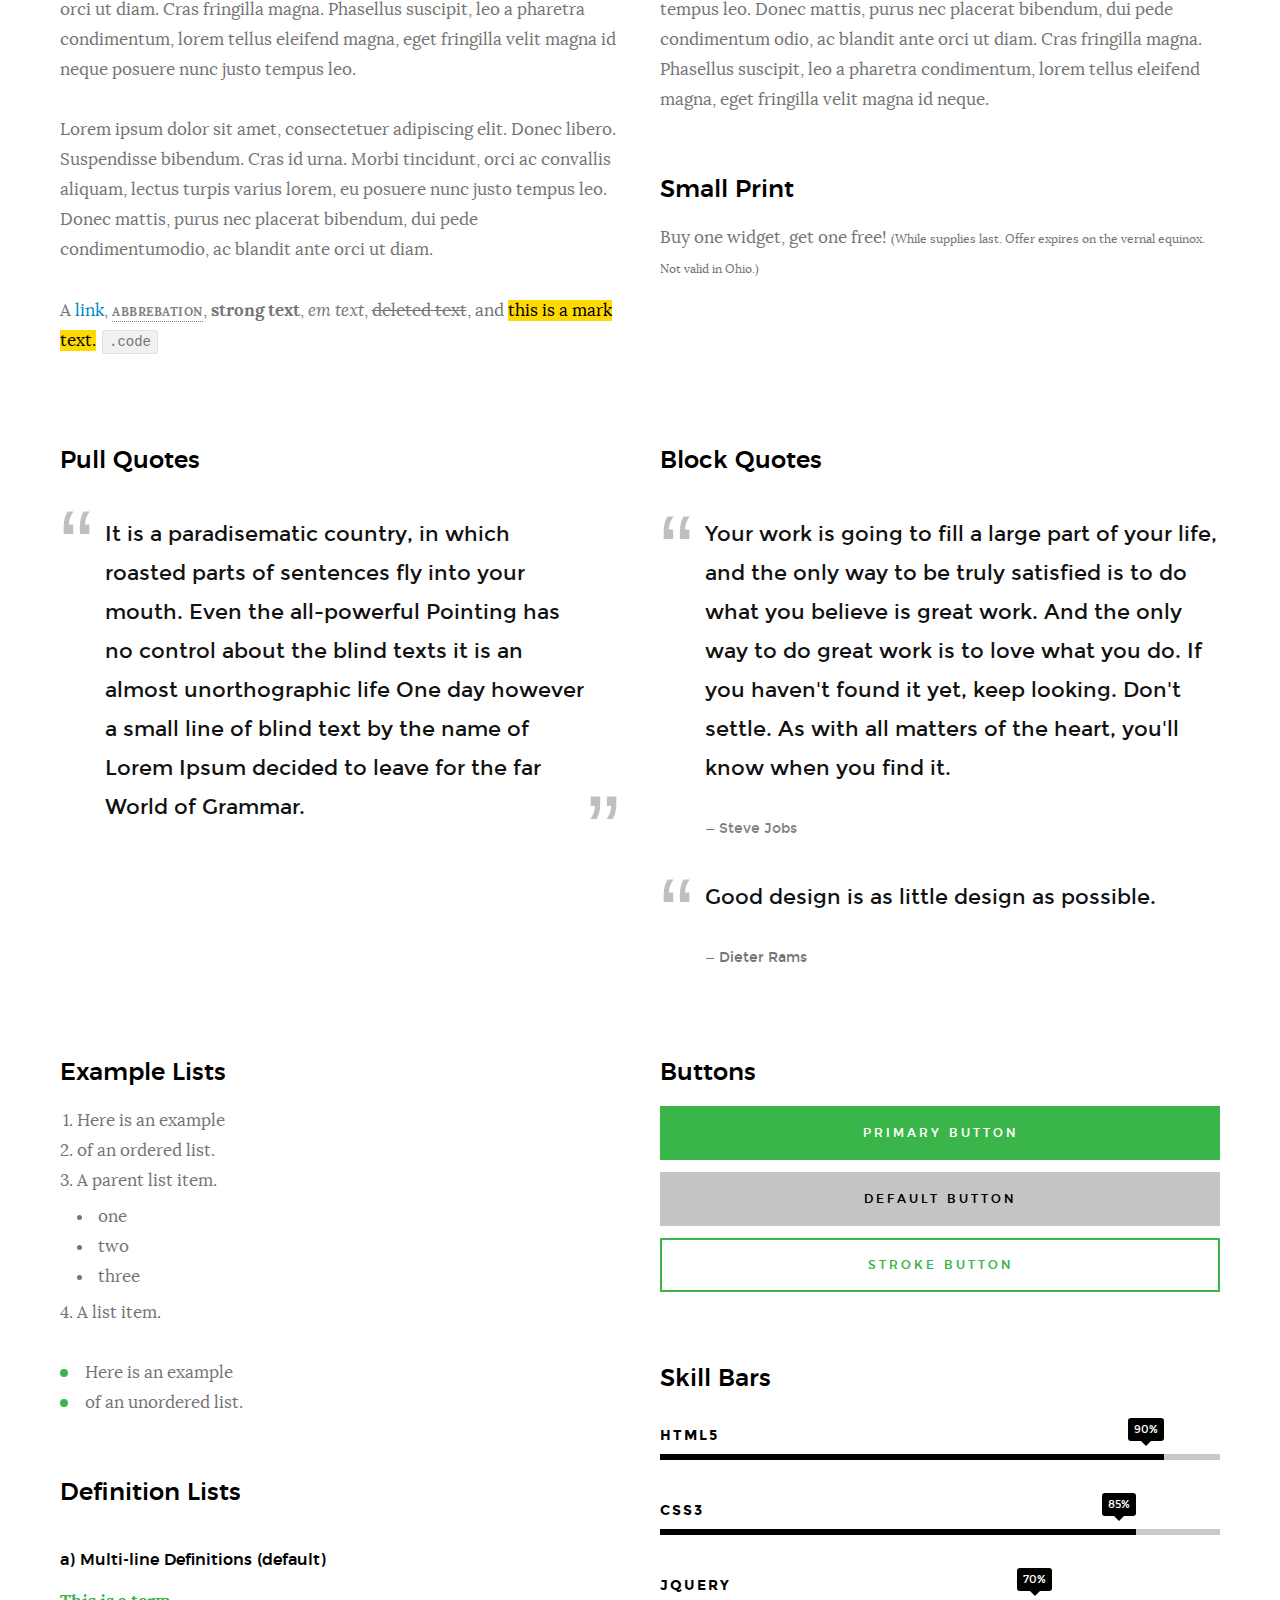
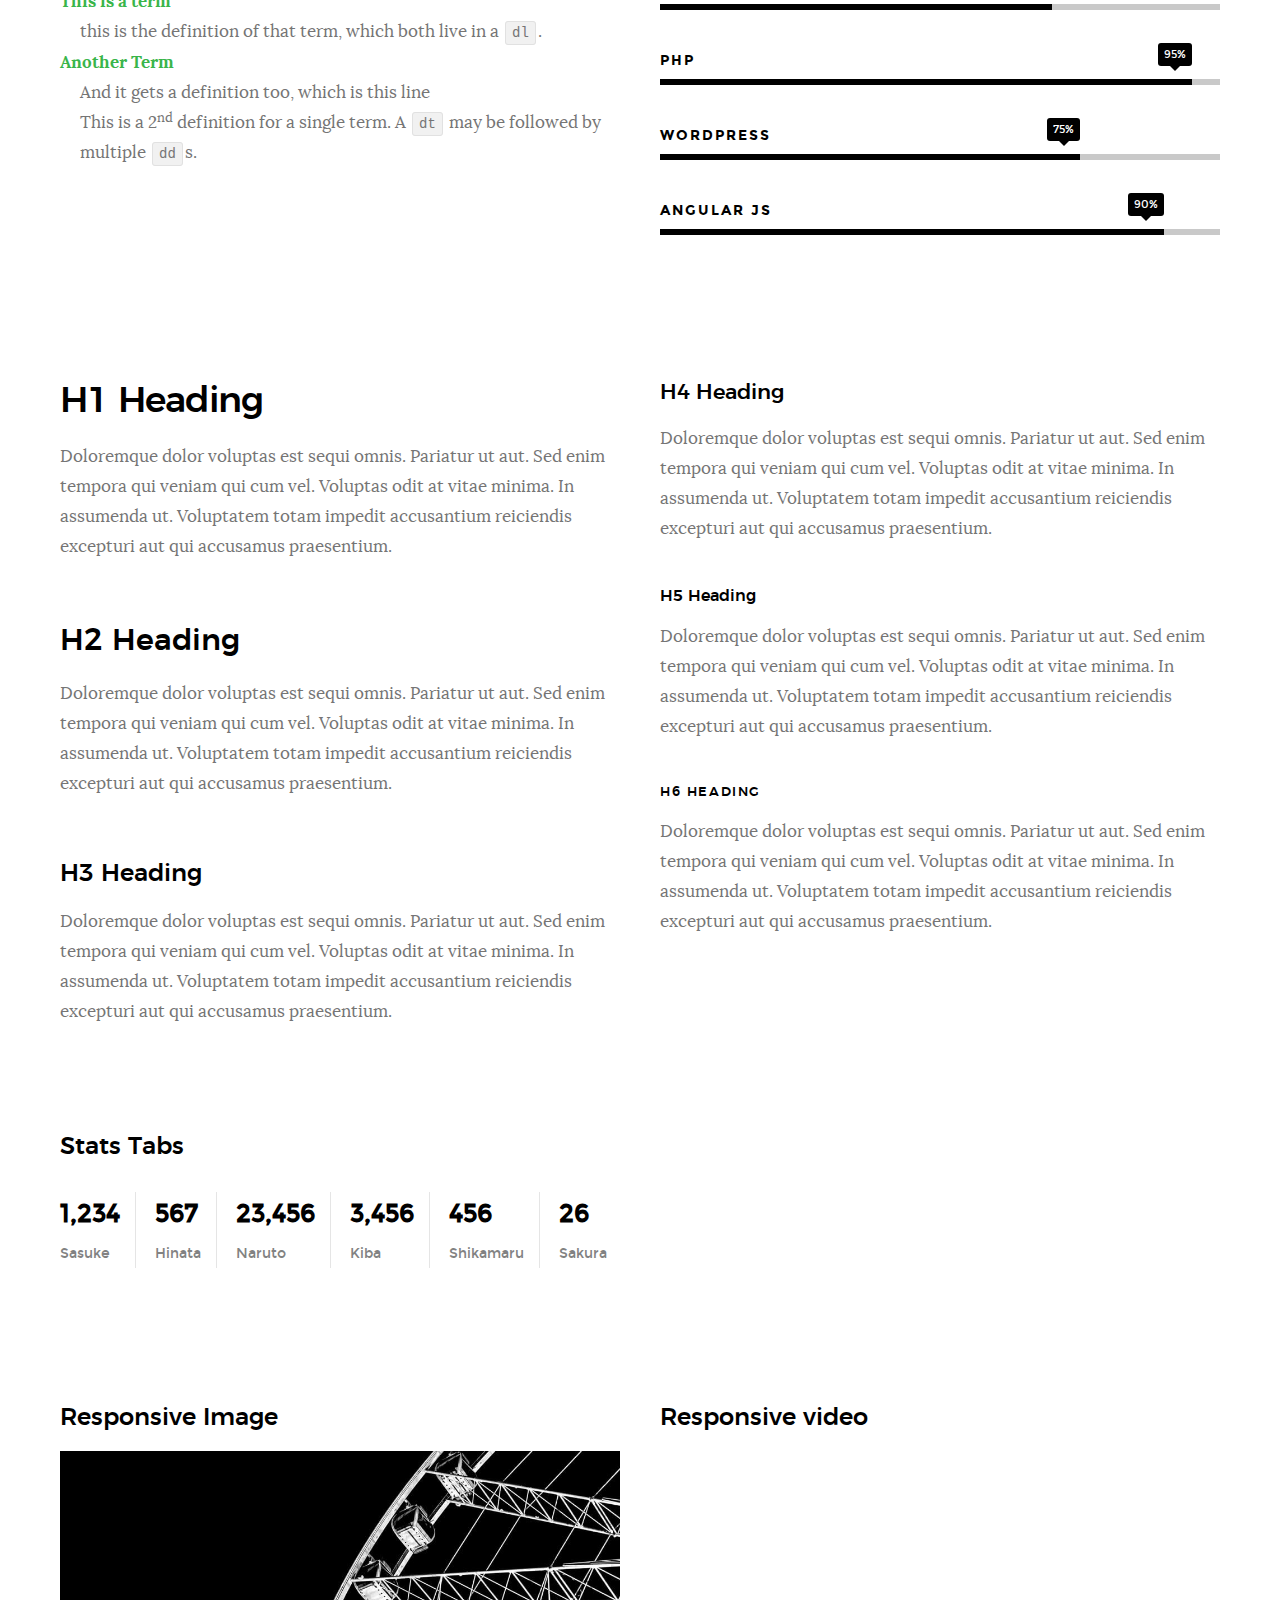
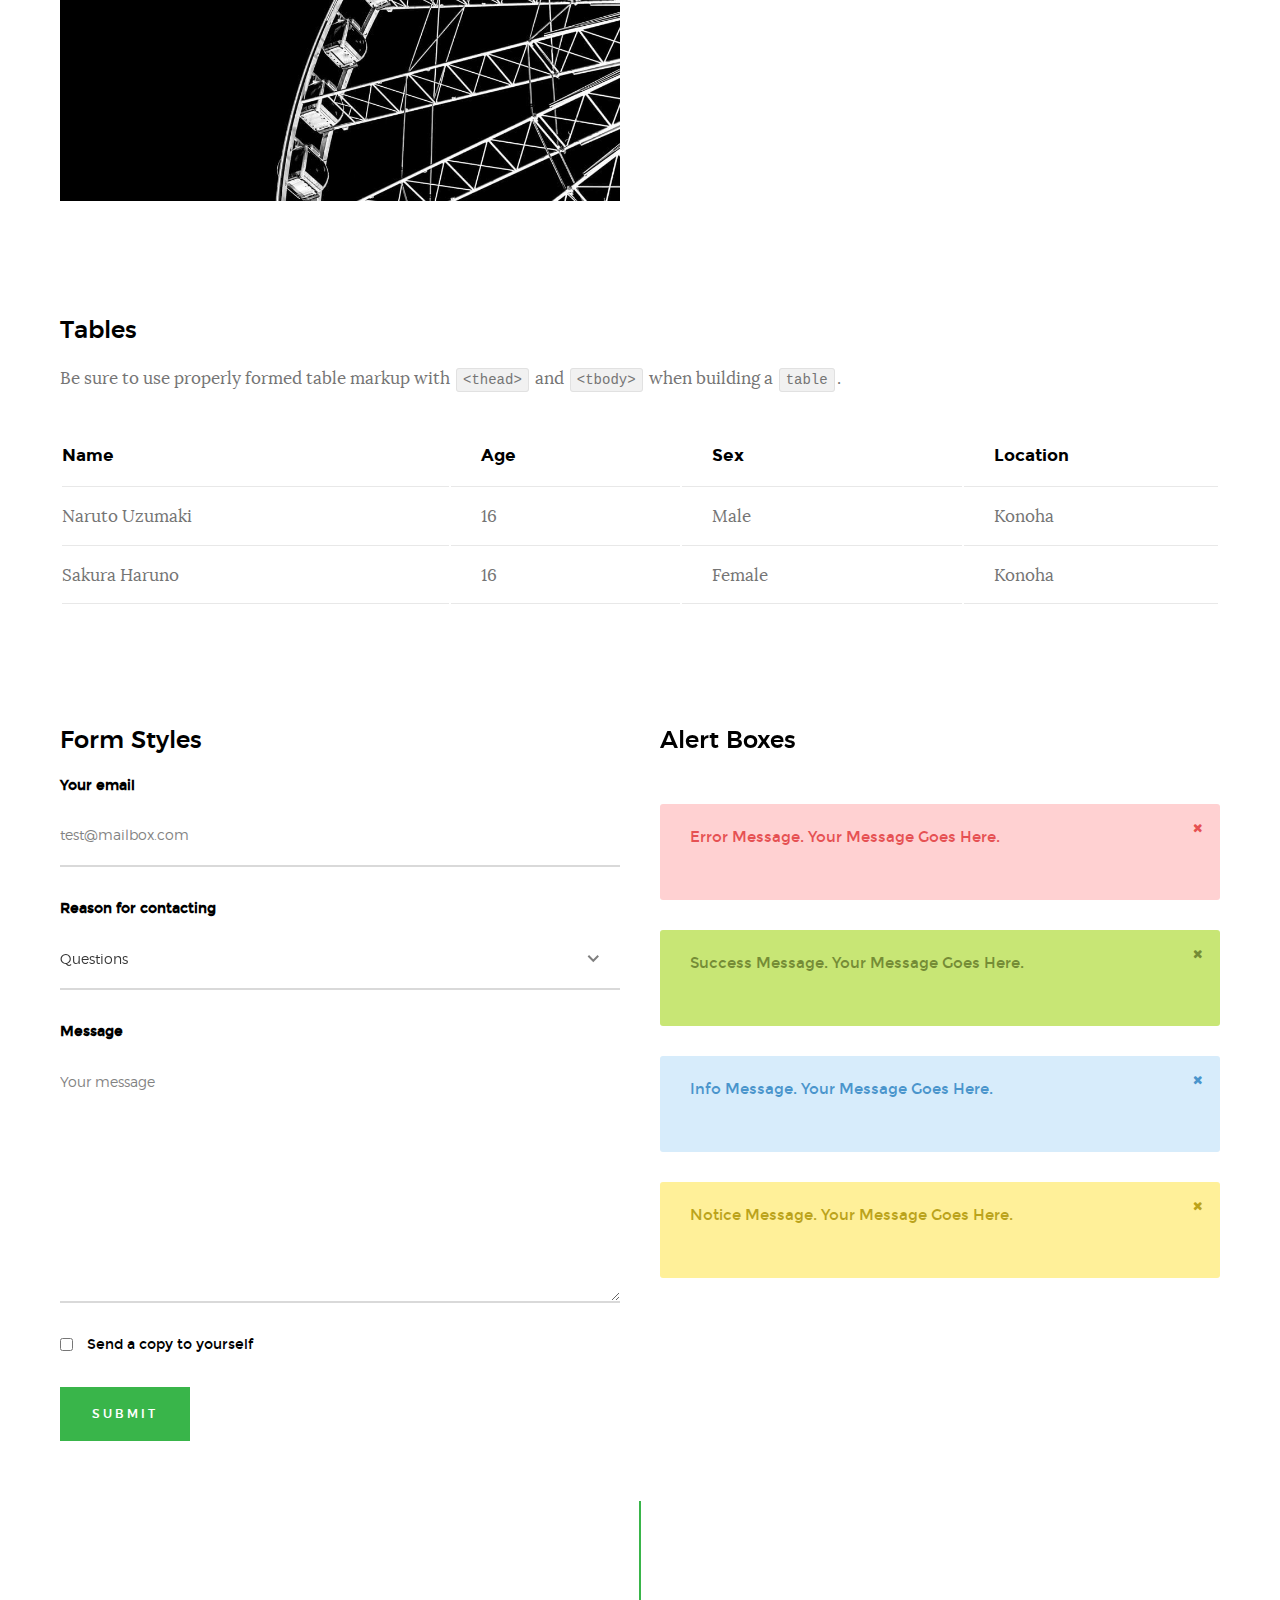
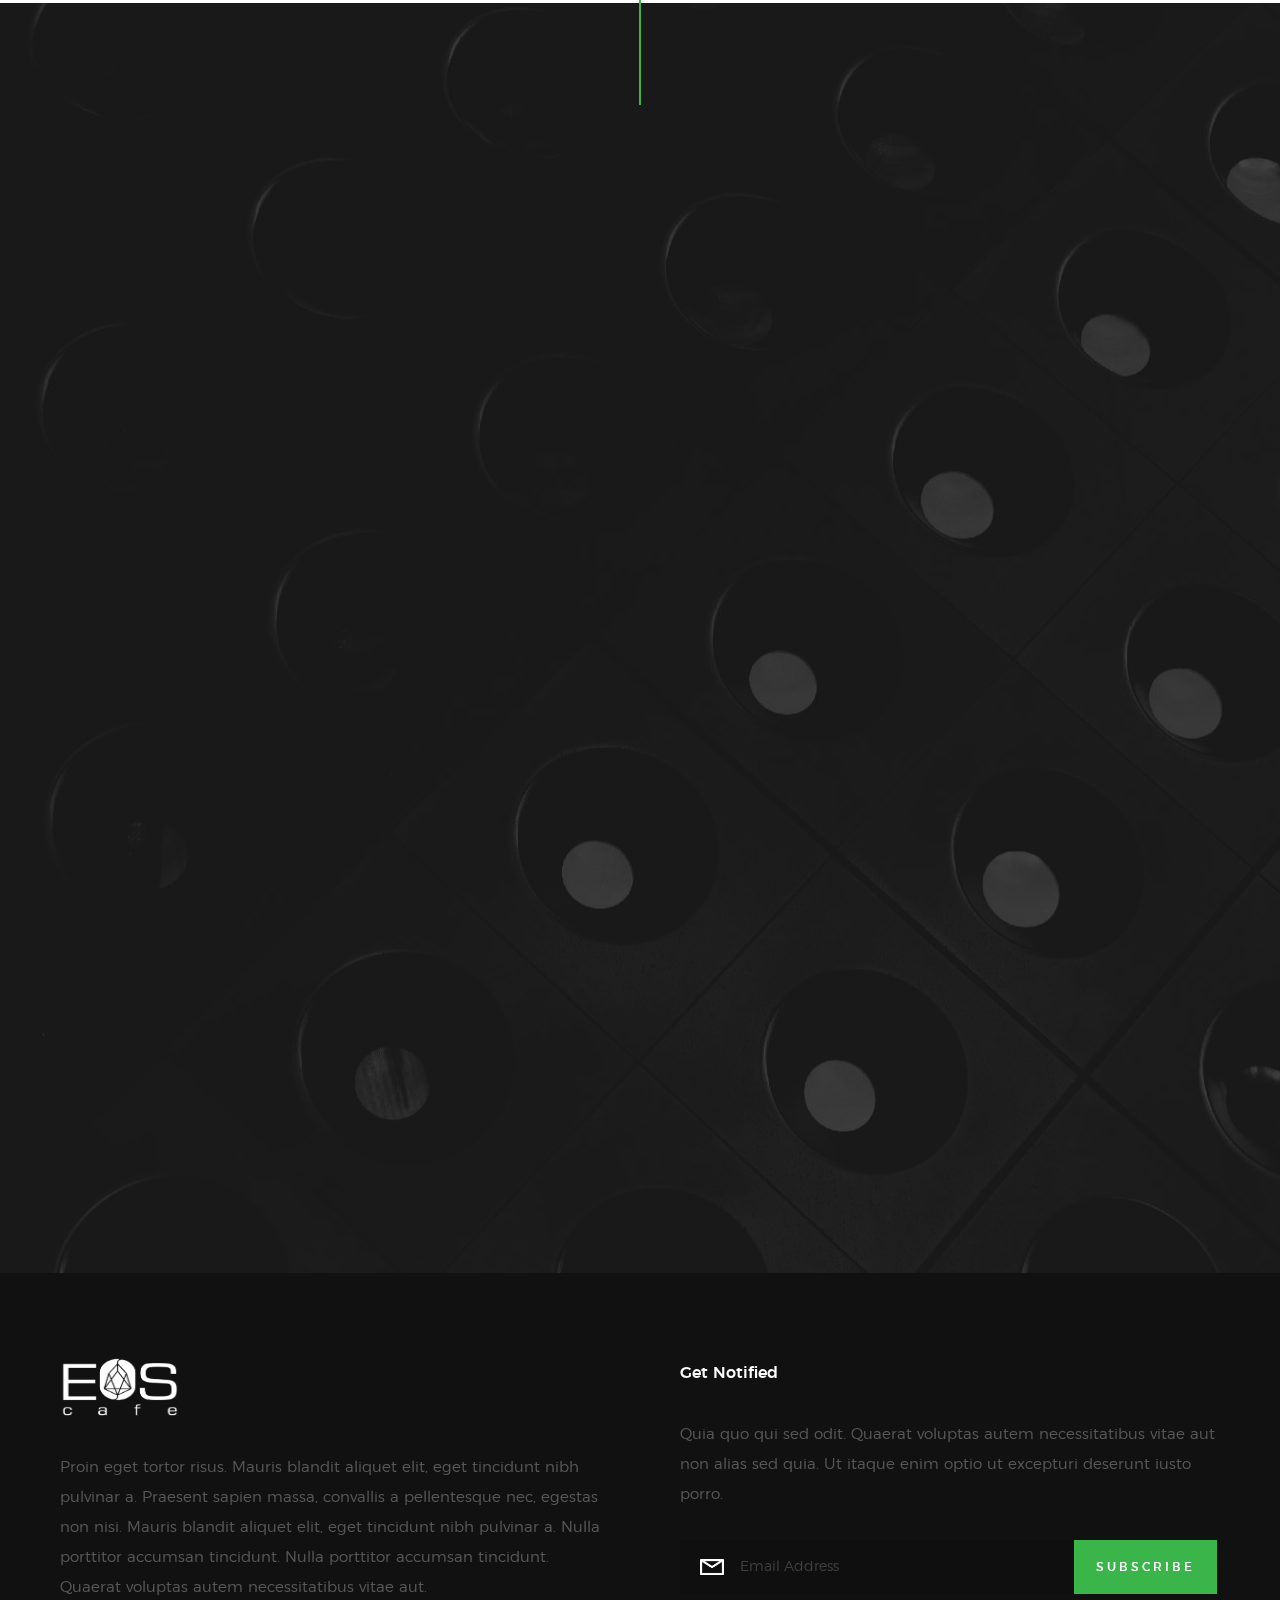
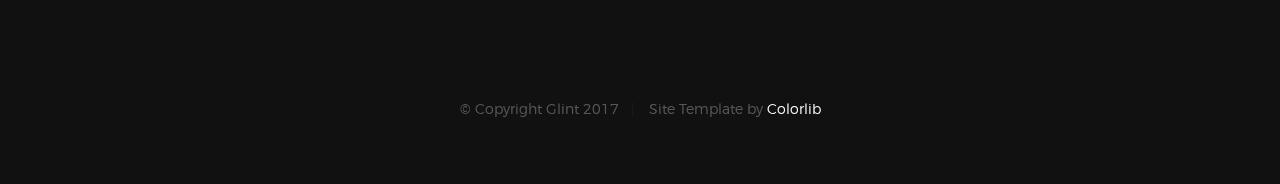
<file: js/eos.cafe/styles.html>
<!DOCTYPE html>
<!--[if lt IE 9 ]><html class="no-js oldie" lang="en"> <![endif]-->
<!--[if IE 9 ]><html class="no-js oldie ie9" lang="en"> <![endif]-->
<!--[if (gte IE 9)|!(IE)]><!-->
<html class="no-js" lang="en">
<!--<![endif]-->

<head>

    <!--- basic page needs
    ================================================== -->
    <meta charset="utf-8">
    <title>Glint - Style Guide</title>
    <meta name="description" content="">
    <meta name="author" content="">

    <!-- mobile specific metas
    ================================================== -->
    <meta name="viewport" content="width=device-width, initial-scale=1">

    <!-- CSS
    ================================================== -->
    <link rel="stylesheet" href="css/base.css">
    <link rel="stylesheet" href="css/vendor.css">
    <link rel="stylesheet" href="css/main.css">

    <style type="text/css" media="screen">
        .s-styles { 
            background: white;
            padding-top: 15rem;
            padding-bottom: 12rem;
        }
     </style> 

    <!-- script
    ================================================== -->
    <script src="js/modernizr.js"></script>
    <script src="js/pace.min.js"></script>

    <!-- favicons
    ================================================== -->
    <link rel="shortcut icon" href="favicon.ico" type="image/x-icon">
    <link rel="icon" href="favicon.ico" type="image/x-icon">

</head>

<body id="top">

    <!-- header
    ================================================== -->
    <header class="s-header">

        <div class="header-logo">
            <a class="site-logo" href="index.html">
                <img src="images/logo.png" alt="Homepage">
            </a>
        </div>

        <nav class="header-nav">

            <a href="#0" class="header-nav__close" title="close"><span>Close</span></a>

            <div class="header-nav__content">
                <h3>Navigation</h3>
                
                <ul class="header-nav__list">
                    <li class="current"><a class="smoothscroll"  href="index.html" title="home">Home</a></li>
                    <li><a href="index.html#about" title="about">About</a></li>
                    <li><a href="index.html#services" title="services">Services</a></li>
                    <li><a href="index.html#works" title="works">Works</a></li>
                    <li><a href="index.html#clients" title="clients">Clients</a></li>
                    <li><a href="#contact" title="contact">Contact</a></li>
                </ul>
    
                <p>Perspiciatis hic praesentium nesciunt. Et neque a dolorum <a href='#0'>voluptatem</a> porro iusto sequi veritatis libero enim. Iusto id suscipit veritatis neque reprehenderit.</p>
    
                <ul class="header-nav__social">
                    <li>
                        <a href="#0"><i class="fa fa-facebook"></i></a>
                    </li>
                    <li>
                        <a href="#0"><i class="fa fa-twitter"></i></a>
                    </li>
                    <li>
                        <a href="#0"><i class="fa fa-instagram"></i></a>
                    </li>
                    <li>
                        <a href="#0"><i class="fa fa-behance"></i></a>
                    </li>
                    <li>
                        <a href="#0"><i class="fa fa-dribbble"></i></a>
                    </li>
                </ul>

            </div> <!-- end header-nav__content -->

        </nav>  <!-- end header-nav -->

        <a class="header-menu-toggle" href="#0">
            <span class="header-menu-text">Menu</span>
            <span class="header-menu-icon"></span>
        </a>

    </header> <!-- end s-header -->


    <!-- home
    ================================================== -->
    <section id="home" class="s-home target-section" data-parallax="scroll" data-image-src="images/hero-bg.jpg" data-natural-width=3000 data-natural-height=2000 data-position-y=center>

        <div class="overlay"></div>
        <div class="shadow-overlay"></div>

        <div class="home-content">

            <div class="row home-content__main">

                <h3>Welcome to Glint</h3>

                <h1>
                    We are a creative group <br>
                    of people who design <br>
                    influential brands and <br>
                    digital experiences.
                </h1>

                <div class="home-content__buttons">
                    <a href="#contact" class="smoothscroll btn btn--stroke">
                        Start a Project
                    </a>
                    <a href="index.html#about" class="smoothscroll btn btn--stroke">
                        More About Us
                    </a>
                </div>

            </div>

            <div class="home-content__scroll">
                <a href="#styles" class="scroll-link smoothscroll">
                    <span>Scroll Down</span>
                </a>
            </div>

            <div class="home-content__line"></div>

        </div> <!-- end home-content -->


        <ul class="home-social">
            <li>
                <a href="#0"><i class="fa fa-facebook" aria-hidden="true"></i><span>Facebook</span></a>
            </li>
            <li>
                <a href="#0"><i class="fa fa-twitter" aria-hidden="true"></i><span>Twiiter</span></a>
            </li>
            <li>
                <a href="#0"><i class="fa fa-instagram" aria-hidden="true"></i><span>Instagram</span></a>
            </li>
            <li>
                <a href="#0"><i class="fa fa-behance" aria-hidden="true"></i><span>Behance</span></a>
            </li>
            <li>
                <a href="#0"><i class="fa fa-dribbble" aria-hidden="true"></i><span>Dribbble</span></a>
            </li>
        </ul> 
        <!-- end home-social -->

    </section> <!-- end s-home -->


    <!-- styles
    ================================================== -->
    <section id="styles" class="s-styles">
        
        <div class="row narrow section-intro add-bottom text-center">

            <div class="col-twelve tab-full">

                <h1 class="display-2">Style Guide.</h1>

                <p class="lead">Lorem ipsum Officia elit ad tempor dolore est ex incididunt incididunt occaecat culpa deserunt sunt labore in cillum ullamco magna in Excepteur consequat in reprehenderit proident mollit incididunt officia commodo.
                Duis ea officia sed dolor pariatur enim dolore dolore quis incididunt nulla exercitation commodo veniam et ea incididunt.</p>

            </div>

        </div>

        <div class="row">

            <div class="col-six tab-full">

                <h3>Paragraph and Image</h3>

                <p><a href="#"><img width="120" height="120" class="pull-left" alt="sample-image" src="images/sample-image.jpg"></a>
                Lorem ipsum dolor sit amet, consectetuer adipiscing elit. Donec libero. Suspendisse bibendum.Cras id urna. Morbi tincidunt, orci ac convallis aliquam, lectus turpis varius lorem, eu posuere nunc justo tempus leo. Donec mattis, purus nec placerat bibendum, dui pede condimentum odio, ac blandit ante orci ut diam. Cras fringilla magna. Phasellus suscipit, leo a pharetra condimentum, lorem tellus eleifend magna, eget fringilla velit magna id neque posuere nunc justo tempus leo. </p>

                <p>
                Lorem ipsum dolor sit amet, consectetuer adipiscing elit. Donec libero. Suspendisse bibendum. Cras id urna. Morbi tincidunt, orci ac convallis aliquam, lectus turpis varius lorem, eu posuere nunc justo tempus leo. Donec mattis, purus nec placerat bibendum, dui pede condimentumodio, ac blandit ante orci ut diam.	
                </p>

                <p>A <a href="#">link</a>,
                <abbr title="this really isn't a very good description">abbrebation</abbr>,
                <strong>strong text</strong>,
                <em>em text</em>,
                <del>deleted text</del>, and
                <mark>this is a mark text.</mark>
                <code>.code</code>
                </p>

            </div>

            <div class="col-six tab-full">

                <h3>Drop Caps</h3>

                <p class="drop-cap">Far far away, behind the word mountains, far from the countries Vokalia and Consonantia,
                there live the blind texts. Separated they live in Bookmarksgrove right at the coast of the
                Semantics, a large language ocean. A small river named Duden flows by their place and supplies it with the necessary regelialia. Morbi tincidunt, orci ac convallis aliquam, lectus turpis varius lorem, eu	posuere nunc justo tempus leo. Donec mattis, purus nec placerat bibendum, dui pede condimentum odio, ac blandit ante orci ut diam. Cras fringilla magna. Phasellus suscipit, leo a pharetra condimentum, lorem tellus eleifend magna, eget fringilla velit magna id neque.
                </p>

                <h3>Small Print</h3>

                <p>Buy one widget, get one free!
                <small>(While supplies last. Offer expires on the vernal equinox. Not valid in Ohio.)</small>
                </p>

            </div>

        </div> <!-- end row -->

        <div class="row">

            <div class="col-six tab-full">

                <h3>Pull Quotes</h3>

                <aside class="pull-quote">
                    <blockquote>
                    <p>It is a paradisematic country, in which roasted parts of
                    sentences fly into your mouth. Even the all-powerful Pointing has no control about the blind
                    texts it is an almost unorthographic life One day however a small line of blind text by the name
                    of Lorem Ipsum decided to leave for the far World of Grammar.</p>
                    </blockquote>
                </aside>

            </div>

            <div class="col-six tab-full">

                <h3>Block Quotes</h3>

                <blockquote cite="http://where-i-got-my-info-from.com">
                <p>Your work is going to fill a large part of your life, and the only way to be truly satisfied is
                to do what you believe is great work. And the only way to do great work is to love what you do.
                If you haven't found it yet, keep looking. Don't settle. As with all matters of the heart, you'll know when you find it.
                </p>
                <cite>
                    <a href="#">Steve Jobs</a>
                </cite>
                </blockquote>

                <blockquote>
                <p>Good design is as little design as possible.</p>
                <cite>Dieter Rams</cite>
                </blockquote>

            </div>

        </div> <!-- end row -->


        <div class="row half-bottom">

            <div class="col-six tab-full">

                <h3>Example Lists</h3>

                <ol>
                    <li>Here is an example</li>
                    <li>of an ordered list.</li>
                    <li>A parent list item.
                        <ul>
                            <li>one</li>
                            <li>two</li>
                            <li>three</li>
                        </ul>
                        </li>
                        <li>A list item.</li>
                    </ol>

                <ul class="disc">
                    <li>Here is an example</li>
                    <li>of an unordered list.</li>
                </ul>

                <h3>Definition Lists</h3>

                <h5>a) Multi-line Definitions (default) </h5>

                <dl>
                    <dt><strong>This is a term</strong></dt>
                        <dd>this is the definition of that term, which both live in a <code>dl</code>.</dd>
                    <dt><strong>Another Term</strong></dt>
                        <dd>And it gets a definition too, which is this line</dd>
                        <dd>This is a 2<sup>nd</sup> definition for a single term. A <code>dt</code> may be followed by multiple <code>dd</code>s.</dd>
                </dl>

            </div>

            <div class="col-six tab-full">

                <h3>Buttons</h3>

                <p>
                    <a class="btn btn--primary full-width" href="#0">Primary Button</a>
                    <a class="btn full-width" href="#0">Default Button</a>
                    <a class="btn btn--stroke full-width" href="#0">Stroke Button</a>
                </p>

                <h3>Skill Bars</h3>
                
                <ul class="skill-bars">
                    <li>
                    <div class="progress percent90"><span>90%</span></div>
                    <strong>HTML5</strong>
                    </li>
                    <li>
                    <div class="progress percent85"><span>85%</span></div>
                    <strong>CSS3</strong>
                    </li>
                    <li>
                    <div class="progress percent70"><span>70%</span></div>
                    <strong>JQuery</strong>
                    </li>
                    <li>
                    <div class="progress percent95"><span>95%</span></div>
                    <strong>PHP</strong>
                    </li>
                    <li>
                    <div class="progress percent75"><span>75%</span></div>
                    <strong>Wordpress</strong>
                    </li>
                    <li>
                    <div class="progress percent90"><span>90%</span></div>
                    <strong>Angular JS</strong>
                    </li>
                </ul>

            </div>

        </div> <!-- end row -->

        <div class="row half-bottom">

            <div class="col-six tab-full">
                    
                <h1>H1 Heading</h1>
                <p>Doloremque dolor voluptas est sequi omnis. Pariatur ut aut. Sed enim tempora qui veniam qui cum vel. 
                Voluptas odit at vitae minima. In assumenda ut. Voluptatem totam impedit accusantium reiciendis excepturi aut qui accusamus praesentium.</p>

                <h2>H2 Heading</h2>
                <p>Doloremque dolor voluptas est sequi omnis. Pariatur ut aut. Sed enim tempora qui veniam qui cum vel. 
                Voluptas odit at vitae minima. In assumenda ut. Voluptatem totam impedit accusantium reiciendis excepturi aut qui accusamus praesentium.</p>

                <h3>H3 Heading</h3>
                <p>Doloremque dolor voluptas est sequi omnis. Pariatur ut aut. Sed enim tempora qui veniam qui cum vel. 
                Voluptas odit at vitae minima. In assumenda ut. Voluptatem totam impedit accusantium reiciendis excepturi aut qui accusamus praesentium.</p>

            </div>

            <div class="col-six tab-full">
                    
                <h4>H4 Heading</h4>
                <p>Doloremque dolor voluptas est sequi omnis. Pariatur ut aut. Sed enim tempora qui veniam qui cum vel. 
                Voluptas odit at vitae minima. In assumenda ut. Voluptatem totam impedit accusantium reiciendis excepturi aut qui accusamus praesentium.</p>

                <h5>H5 Heading</h5>
                <p>Doloremque dolor voluptas est sequi omnis. Pariatur ut aut. Sed enim tempora qui veniam qui cum vel. 
                Voluptas odit at vitae minima. In assumenda ut. Voluptatem totam impedit accusantium reiciendis excepturi aut qui accusamus praesentium.</p>

                <h6>H6 Heading</h6>
                <p>Doloremque dolor voluptas est sequi omnis. Pariatur ut aut. Sed enim tempora qui veniam qui cum vel. 
                Voluptas odit at vitae minima. In assumenda ut. Voluptatem totam impedit accusantium reiciendis excepturi aut qui accusamus praesentium.</p>

            </div>

        </div>


        <div class="row half-bottom">

            <div class="col-twelve">

                    <h3>Stats Tabs</h3>

                <ul class="stats-tabs">
                    <li><a href="#">1,234 <em>Sasuke</em></a></li>
                    <li><a href="#">567 <em>Hinata</em></a></li>
                    <li><a href="#">23,456 <em>Naruto</em></a></li>
                    <li><a href="#">3,456 <em>Kiba</em></a></li>
                    <li><a href="#">456 <em>Shikamaru</em></a></li>
                    <li><a href="#">26 <em>Sakura</em></a></li>
                    </ul>

            </div>

        </div> <!-- end row -->


        <div class="row half-bottom">

            <div class="col-six tab-full">

                <h3>Responsive Image</h3>
                <p><img src="images/wheel-500.jpg" 
                    srcset="images/wheel-1000.jpg 1000w, 
                    images/wheel-500.jpg 500w" 
                    sizes="(max-width: 1000px) 100vw, 1000px" alt=""></p>

            </div>

            <div class="col-six tab-full">

                <h3>Responsive video</h3>

                <div class="video-container">
                <iframe src="https://player.vimeo.com/video/14592941?title=0&amp;byline=0&amp;portrait=0&amp;color=F64B39" width="500" height="281" frameborder="0" webkitallowfullscreen mozallowfullscreen allowfullscreen></iframe> 
                </div>

            </div>
            
        </div> <!-- end row -->


        <div class="row add-bottom">

            <div class="col-twelve">

                <h3>Tables</h3>
                <p>Be sure to use properly formed table markup with <code>&lt;thead&gt;</code> and <code>&lt;tbody&gt;</code> when building a <code>table</code>.</p>

                <div class="table-responsive">

                    <table>
                            <thead>
                            <tr>
                                <th>Name</th>
                                <th>Age</th>
                                <th>Sex</th>
                                <th>Location</th>
                            </tr>
                            </thead>
                            <tbody>
                            <tr>
                                <td>Naruto Uzumaki</td>
                                <td>16</td>
                                <td>Male</td>
                                <td>Konoha</td>
                            </tr>
                            <tr>
                                <td>Sakura Haruno</td>
                                <td>16</td>
                                <td>Female</td>
                                <td>Konoha</td>
                            </tr>
                            </tbody>
                    </table>

                </div>

            </div>
            
        </div> <!-- end row -->
    

        <div class="row">

            <div class="col-six tab-full">

                <h3>Form Styles</h3>

                <form>
                        <div>
                            <label for="sampleInput">Your email</label>
                            <input class="full-width" type="email" placeholder="test@mailbox.com" id="sampleInput">
                    </div>
                    <div>
                            <label for="sampleRecipientInput">Reason for contacting</label>
                            <div class="cl-custom-select">
                                <select class="full-width" id="sampleRecipientInput">
                                    <option value="Option 1">Questions</option>
                                    <option value="Option 2">Report</option>
                                    <option value="Option 3">Others</option>
                                </select>
                            </div>
                    </div>
                    
                        <label for="exampleMessage">Message</label>
                        <textarea class="full-width" placeholder="Your message" id="exampleMessage"></textarea>

                        <label class="add-bottom">
                            <input type="checkbox">
                            <span class="label-text">Send a copy to yourself</span>
                        </label>
                    
                        <input class="btn--primary" type="submit" value="Submit">

                </form>

            </div>

            <div class="col-six tab-full">

                <h3>Alert Boxes</h3>

                <br>
                
                <div class="alert-box alert-box--error hideit">
                    <p>Error Message. Your Message Goes Here.</p>
                    <i class="fa fa-times alert-box__close" aria-hidden="true"></i>
                </div><!-- /error -->
                        
                <div class="alert-box alert-box--success hideit">
                    <p>Success Message. Your Message Goes Here.</p>
                    <i class="fa fa-times alert-box__close" aria-hidden="true"></i>
                </div><!-- /success -->
                        
                <div class="alert-box alert-box--info hideit">
                    <p>Info Message. Your Message Goes Here.</p>
                    <i class="fa fa-times alert-box__close" aria-hidden="true"></i>
                </div><!-- /info -->
                        
                <div class="alert-box alert-box--notice hideit">
                    <p>Notice Message. Your Message Goes Here.</p>
                    <i class="fa fa-times alert-box__close" aria-hidden="true"></i>
                </div><!-- /notice -->
            
            </div>

        </div> <!-- end row -->

    </section> <!-- end styles -->


    <!-- contact
    ================================================== -->
    <section id="contact" class="s-contact">

        <div class="overlay"></div>
        <div class="contact__line"></div>

        <div class="row section-header" data-aos="fade-up">
            <div class="col-full">
                <h3 class="subhead">Contact Us</h3>
                <h1 class="display-2 display-2--light">Reach out for a new project or just say hello</h1>
            </div>
        </div>

        <div class="row contact-content" data-aos="fade-up">
            
            <div class="contact-primary">

                <h3 class="h6">Send Us A Message</h3>

                <form name="contactForm" id="contactForm" method="post" action="" novalidate="novalidate">
                    <fieldset>
    
                    <div class="form-field">
                        <input name="contactName" type="text" id="contactName" placeholder="Your Name" value="" minlength="2" required="" aria-required="true" class="full-width">
                    </div>
                    <div class="form-field">
                        <input name="contactEmail" type="email" id="contactEmail" placeholder="Your Email" value="" required="" aria-required="true" class="full-width">
                    </div>
                    <div class="form-field">
                        <input name="contactSubject" type="text" id="contactSubject" placeholder="Subject" value="" class="full-width">
                    </div>
                    <div class="form-field">
                        <textarea name="contactMessage" id="contactMessage" placeholder="Your Message" rows="10" cols="50" required="" aria-required="true" class="full-width"></textarea>
                    </div>
                    <div class="form-field">
                        <button class="full-width btn--primary">Submit</button>
                        <div class="submit-loader">
                            <div class="text-loader">Sending...</div>
                            <div class="s-loader">
                                <div class="bounce1"></div>
                                <div class="bounce2"></div>
                                <div class="bounce3"></div>
                            </div>
                        </div>
                    </div>
    
                    </fieldset>
                </form>

                <!-- contact-warning -->
                <div class="message-warning">
                    Something went wrong. Please try again.
                </div> 
            
                <!-- contact-success -->
                <div class="message-success">
                    Your message was sent, thank you!<br>
                </div>

            </div> <!-- end contact-primary -->

            <div class="contact-secondary">
                <div class="contact-info">

                    <h3 class="h6 hide-on-fullwidth">Contact Info</h3>

                    <div class="cinfo">
                        <h5>Where to Find Us</h5>
                        <p>
                            1600 Amphitheatre Parkway<br>
                            Mountain View, CA<br>
                            94043 US
                        </p>
                    </div>

                    <div class="cinfo">
                        <h5>Email Us At</h5>
                        <p>
                            contact@glintsite.com<br>
                            info@glintsite.com
                        </p>
                    </div>

                    <div class="cinfo">
                        <h5>Call Us At</h5>
                        <p>
                            Phone: (+63) 555 1212<br>
                            Mobile: (+63) 555 0100<br>
                            Fax: (+63) 555 0101
                        </p>
                    </div>

                    <ul class="contact-social">
                        <li>
                            <a href="#"><i class="fa fa-facebook" aria-hidden="true"></i></a>
                        </li>
                        <li>
                            <a href="#"><i class="fa fa-twitter" aria-hidden="true"></i></a>
                        </li>
                        <li>
                            <a href="#"><i class="fa fa-instagram" aria-hidden="true"></i></a>
                        </li>
                        <li>
                            <a href="#"><i class="fa fa-behance" aria-hidden="true"></i></a>
                        </li>
                        <li>
                            <a href="#"><i class="fa fa-dribbble" aria-hidden="true"></i></a>
                        </li>
                    </ul> <!-- end contact-social -->

                </div> <!-- end contact-info -->
            </div> <!-- end contact-secondary -->

        </div> <!-- end contact-content -->

    </section> <!-- end s-contact -->


    <!-- footer
    ================================================== -->
    <footer>

        <div class="row footer-main">

            <div class="col-six tab-full left footer-desc">

                <div class="footer-logo"></div>
                Proin eget tortor risus. Mauris blandit aliquet elit, eget tincidunt nibh pulvinar a. Praesent sapien massa, convallis a pellentesque nec, egestas non nisi. Mauris blandit aliquet elit, eget tincidunt nibh pulvinar a. Nulla porttitor accumsan tincidunt. Nulla porttitor accumsan tincidunt. Quaerat voluptas autem necessitatibus vitae aut.

            </div>

            <div class="col-six tab-full right footer-subscribe">

                <h4>Get Notified</h4>
                <p>Quia quo qui sed odit. Quaerat voluptas autem necessitatibus vitae aut non alias sed quia. Ut itaque enim optio ut excepturi deserunt iusto porro.</p>

                <div class="subscribe-form">
                    <form id="mc-form" class="group" novalidate="true">
                        <input type="email" value="" name="EMAIL" class="email" id="mc-email" placeholder="Email Address" required="">
                        <input type="submit" name="subscribe" value="Subscribe">
                        <label for="mc-email" class="subscribe-message"></label>
                    </form>
                </div>

            </div>

        </div> <!-- end footer-main -->

        <div class="row footer-bottom">

            <div class="col-twelve">
                <div class="copyright">
                    <span>© Copyright Glint 2017</span> 
                    <span>Site Template by <a href="https://www.colorlib.com/">Colorlib</a></span>	
                </div>

                <div class="go-top">
                    <a class="smoothscroll" title="Back to Top" href="#top"><i class="icon-arrow-up" aria-hidden="true"></i></a>
                </div>
            </div>

        </div> <!-- end footer-bottom -->

    </footer> <!-- end footer -->


    <!-- photoswipe background
    ================================================== -->
    <div aria-hidden="true" class="pswp" role="dialog" tabindex="-1">

        <div class="pswp__bg"></div>
        <div class="pswp__scroll-wrap">

            <div class="pswp__container">
                <div class="pswp__item"></div>
                <div class="pswp__item"></div>
                <div class="pswp__item"></div>
            </div>

            <div class="pswp__ui pswp__ui--hidden">
                <div class="pswp__top-bar">
                    <div class="pswp__counter"></div><button class="pswp__button pswp__button--close" title="Close (Esc)"></button> <button class="pswp__button pswp__button--share" title=
                    "Share"></button> <button class="pswp__button pswp__button--fs" title="Toggle fullscreen"></button> <button class="pswp__button pswp__button--zoom" title=
                    "Zoom in/out"></button>
                    <div class="pswp__preloader">
                        <div class="pswp__preloader__icn">
                            <div class="pswp__preloader__cut">
                                <div class="pswp__preloader__donut"></div>
                            </div>
                        </div>
                    </div>
                </div>
                <div class="pswp__share-modal pswp__share-modal--hidden pswp__single-tap">
                    <div class="pswp__share-tooltip"></div>
                </div><button class="pswp__button pswp__button--arrow--left" title="Previous (arrow left)"></button> <button class="pswp__button pswp__button--arrow--right" title=
                "Next (arrow right)"></button>
                <div class="pswp__caption">
                    <div class="pswp__caption__center"></div>
                </div>
            </div>

        </div>

    </div> <!-- end photoSwipe background -->


    <!-- preloader
    ================================================== -->
    <div id="preloader">
        <div id="loader">
            <div class="line-scale-pulse-out">
                <div></div>
                <div></div>
                <div></div>
                <div></div>
                <div></div>
            </div>
        </div>
    </div>


    <!-- Java Script
    ================================================== -->
    <script src="js/jquery-3.2.1.min.js"></script>
    <script src="js/plugins.js"></script>
    <script src="js/main.js"></script>

</body>

</html>
</file>
<file: css/base.css>
/* =================================================================== 
 *
 *  Glint v1.0 Base Stylesheet
 *  11-20-2017
 *  ------------------------------------------------------------------
 *
 *  TOC:
 *  # imports 
 *  # normalize
 *  # basic/base setup styles
 *      ## Media
 *      ## Typography resets 
 *      ## links
 *      ## inputs
 *  # grid
 *      ## medium size devices
 *      ## tablets
 *      ## mobile devices
 *      ## small mobile devices
 *  # block grids
 *      ## medium size devices
 *      ## tablets
 *      ## mobile devices
 *      ## small mobile devices
 *  # MISC
 *
 * =================================================================== */


/* ===================================================================
 * # imports 
 *
 * ------------------------------------------------------------------- */
@import url("font-awesome/css/font-awesome.min.css");
@import url("micons/micons.css");
@import url("fonts.css");


/* ===================================================================
 * # normalize
 * normalize.css v5.0.0 | MIT License | 
 * github.com/necolas/normalize.css
 *
 * ------------------------------------------------------------------- */
html {
    font-family: sans-serif;
    line-height: 1.15;
    -ms-text-size-adjust: 100%;
    -webkit-text-size-adjust: 100%;
}

body {
    margin: 0;
}

article,
aside,
footer,
header,
nav,
section {
    display: block;
}

h1 {
    font-size: 2em;
    margin: 0.67em 0;
}

figcaption,
figure,
main {
    display: block;
}

figure {
    margin: 1em 40px;
}

hr {
    box-sizing: content-box;
    height: 0;
    overflow: visible;
}

pre {
    font-family: monospace, monospace;
    font-size: 1em;
}

a {
    background-color: transparent;
    -webkit-text-decoration-skip: objects;
}

a:active,
a:hover {
    outline-width: 0;
}

abbr[title] {
    border-bottom: none;
    text-decoration: underline;
    text-decoration: underline dotted;
}

b,
strong {
    font-weight: inherit;
}

b,
strong {
    font-weight: bolder;
}

code,
kbd,
samp {
    font-family: monospace, monospace;
    font-size: 1em;
}

dfn {
    font-style: italic;
}

mark {
    background-color: #ff0;
    color: #000;
}

small {
    font-size: 80%;
}

sub,
sup {
    font-size: 75%;
    line-height: 0;
    position: relative;
    vertical-align: baseline;
}

sub {
    bottom: -0.25em;
}

sup {
    top: -0.5em;
}

audio,
video {
    display: inline-block;
}

audio:not([controls]) {
    display: none;
    height: 0;
}

img {
    border-style: none;
}

svg:not(:root) {
    overflow: hidden;
}

button,
input,
optgroup,
select,
textarea {
    font-family: sans-serif;
    font-size: 100%;
    line-height: 1.15;
    margin: 0;
}

button,
input {
    overflow: visible;
}

button,
select {
    text-transform: none;
}

button,
html [type="button"],
[type="reset"],
[type="submit"] {
    -webkit-appearance: button;
}

button::-moz-focus-inner,
[type="button"]::-moz-focus-inner,
[type="reset"]::-moz-focus-inner,
[type="submit"]::-moz-focus-inner {
    border-style: none;
    padding: 0;
}

button:-moz-focusring,
[type="button"]:-moz-focusring,
[type="reset"]:-moz-focusring,
[type="submit"]:-moz-focusring {
    outline: 1px dotted ButtonText;
}

fieldset {
    border: 1px solid #c0c0c0;
    margin: 0 2px;
    padding: 0.35em 0.625em 0.75em;
}

legend {
    box-sizing: border-box;
    color: inherit;
    display: table;
    max-width: 100%;
    padding: 0;
    white-space: normal;
}

progress {
    display: inline-block;
    vertical-align: baseline;
}

textarea {
    overflow: auto;
}

[type="checkbox"],
[type="radio"] {
    box-sizing: border-box;
    padding: 0;
}

[type="number"]::-webkit-inner-spin-button,
[type="number"]::-webkit-outer-spin-button {
    height: auto;
}

[type="search"] {
    -webkit-appearance: textfield;
    outline-offset: -2px;
}

[type="search"]::-webkit-search-cancel-button,
[type="search"]::-webkit-search-decoration {
    -webkit-appearance: none;
}

::-webkit-file-upload-button {
    -webkit-appearance: button;
    font: inherit;
}

details,
menu {
    display: block;
}

summary {
    display: list-item;
}

canvas {
    display: inline-block;
}

template {
    display: none;
}

[hidden] {
    display: none;
}


/* ===================================================================
 * # basic/base setup styles
 *
 * ------------------------------------------------------------------- */
html {
    font-size: 62.5%;
    box-sizing: border-box;
}

*,
*::before,
*::after {
    box-sizing: inherit;
}

body {
    font-weight: normal;
    line-height: 1;
    word-wrap: break-word;
    text-rendering: optimizeLegibility;
    -webkit-overflow-scrolling: touch;
    -webkit-text-size-adjust: none;
}

body,
input,
button {
    -moz-osx-font-smoothing: grayscale;
    -webkit-font-smoothing: antialiased;
}


/* ------------------------------------------------------------------- 
 * ## Media
 * ------------------------------------------------------------------- */
img,
video {
    max-width: 100%;
    height: auto;
}


/* ------------------------------------------------------------------- 
 * ## Typography resets 
 * ------------------------------------------------------------------- */
div,
dl,
dt,
dd,
ul,
ol,
li,
h1,
h2,
h3,
h4,
h5,
h6,
pre,
form,
p,
blockquote,
th,
td {
    margin: 0;
    padding: 0;
}

h1,
h2,
h3,
h4,
h5,
h6 {
    -webkit-font-smoothing: auto;
    -webkit-font-smoothing: antialiased;
    -webkit-font-variant-ligatures: common-ligatures;
    -moz-font-variant-ligatures: common-ligatures;
    font-variant-ligatures: common-ligatures;
    text-rendering: optimizeLegibility;
}

em,
i {
    font-style: italic;
    line-height: inherit;
}

strong,
b {
    font-weight: bold;
    line-height: inherit;
}

small {
    font-size: 60%;
    line-height: inherit;
}

ol,
ul {
    list-style: none;
}

li {
    display: block;
}


/* ------------------------------------------------------------------- 
 * ## links 
 * ------------------------------------------------------------------- */
a {
    text-decoration: none;
    line-height: inherit;
}

a img {
    border: none;
}


/* ------------------------------------------------------------------- 
 * ## inputs 
 * ------------------------------------------------------------------- */
fieldset {
    margin: 0;
    padding: 0;
}

input[type="email"],
input[type="number"],
input[type="search"],
input[type="text"],
input[type="tel"],
input[type="url"],
input[type="password"],
textarea {
    -webkit-appearance: none;
    -moz-appearance: none;
    -ms-appearance: none;
    -o-appearance: none;
    appearance: none;
}


/* ===================================================================
 * # grid
 *
 * ------------------------------------------------------------------- */
.row {
    width: 94%;
    max-width: 1200px;
    margin: 0 auto;
}

.row:after {
    content: "";
    display: table;
    clear: both;
}

.row .row {
    width: auto;
    max-width: none;
    margin-left: -20px;
    margin-right: -20px;
}


/* column blocks
 * -------------------------------------- */
[class*="col-"] {
    float: left;
    padding: 0 20px;
}

[class*="col-"]+[class*="col-"].end {
    float: right;
}


/* column width classes 
 * -------------------------------------- */
.col-one {
    width: 8.33333%;
}

.col-two,
.col-1-6 {
    width: 16.66667%;
}

.col-three,
.col-1-4 {
    width: 25%;
}

.col-four,
.col-1-3 {
    width: 33.33333%;
}

.col-five {
    width: 41.66667%;
}

.col-six,
.col-1-2 {
    width: 50%;
}

.col-seven {
    width: 58.33333%;
}

.col-eight,
.col-2-3 {
    width: 66.66667%;
}

.col-nine,
.col-3-4 {
    width: 75%;
}

.col-ten,
.col-5-6 {
    width: 83.33333%;
}

.col-eleven {
    width: 91.66667%;
}

.col-twelve,
.col-full {
    width: 100%;
}


/* ------------------------------------------------------------------- 
 * ## medium size devices
 * ------------------------------------------------------------------- */
@media only screen and (max-width: 1200px) {
    .row .row {
        margin-left: -15px;
        margin-right: -15px;
    }
    [class*="col-"] {
        padding: 0 15px;
    }
    .md-two,
    .md-1-6 {
        width: 16.66667%;
    }
    .md-one {
        width: 8.33333%;
    }
    .md-three,
    .md-1-4 {
        width: 25%;
    }
    .md-four,
    .md-1-3 {
        width: 33.33333%;
    }
    .md-five {
        width: 41.66667%;
    }
    .md-six,
    .md-1-2 {
        width: 50%;
    }
    .md-seven {
        width: 58.33333%;
    }
    .md-eight,
    .md-2-3 {
        width: 66.66667%;
    }
    .md-nine,
    .md-3-4 {
        width: 75%;
    }
    .md-ten,
    .md-5-6 {
        width: 83.33333%;
    }
    .md-eleven {
        width: 91.66667%;
    }
    .md-twelve,
    .md-full {
        width: 100%;
    }
}


/* ------------------------------------------------------------------- 
 * ## tablets
 * ------------------------------------------------------------------- */
@media only screen and (max-width: 800px) {
    .row {
        width: 90%;
    }
    .tab-1-4 {
        width: 25%;
    }
    .tab-1-3 {
        width: 33.33333%;
    }
    .tab-1-2 {
        width: 50%;
    }
    .tab-2-3 {
        width: 66.66667%;
    }
    .tab-3-4 {
        width: 75%;
    }
    .tab-full {
        width: 100%;
    }
}


/* ------------------------------------------------------------------- 
 * ## mobile devices
 * ------------------------------------------------------------------- */
@media only screen and (max-width: 600px) {
    .row {
        width: auto;
        padding-left: 25px;
        padding-right: 25px;
    }
    .row .row {
        margin-left: -10px;
        margin-right: -10px;
    }
    [class*="col-"] {
        padding: 0 10px;
    }
    .mob-1-4 {
        width: 25%;
    }
    .mob-1-3 {
        width: 33.33333%;
    }
    .mob-1-2 {
        width: 50%;
    }
    .mob-2-3 {
        width: 66.66667%;
    }
    .mob-3-4 {
        width: 75%;
    }
    .mob-full {
        width: 100%;
    }
}


/* ------------------------------------------------------------------- 
 * ## small mobile devices
 * ------------------------------------------------------------------- */

/* stack columns on small mobile devices
 * ------------------------------------------------------------------- */

@media only screen and (max-width: 400px) {
    .row .row {
        padding-left: 0;
        padding-right: 0;
        margin-left: 0;
        margin-right: 0;
    }
    [class*="col-"] {
        width: 100% !important;
        float: none !important;
        clear: both !important;
        margin-left: 0;
        margin-right: 0;
        padding: 0;
    }
    [class*="col-"]+[class*="col-"].end {
        float: none;
    }
}


/* ===================================================================
 * # block grids
 * ------------------------------------------------------------------- */

/*   Equally-sized columns define at row level
 * ------------------------------------------------------------------- */
[class*="block-"]:after {
    content: "";
    display: table;
    clear: both;
}

.block-1-6 .col-block {
    width: 16.66667%;
}

.block-1-5 .col-block {
    width: 20%;
}

.block-1-4 .col-block {
    width: 25%;
}

.block-1-3 .col-block {
    width: 33.33333%;
}

.block-1-2 .col-block {
    width: 50%;
}


/**
 * Clearing for block grid columns. Allow columns with 
 * different heights to align properly.
 */

.block-1-6 .col-block:nth-child(6n+1),
.block-1-5 .col-block:nth-child(5n+1),
.block-1-4 .col-block:nth-child(4n+1),
.block-1-3 .col-block:nth-child(3n+1),
.block-1-2 .col-block:nth-child(2n+1) {
    clear: both;
}


/* ------------------------------------------------------------------- 
 * ## medium size devices
 * ------------------------------------------------------------------- */
@media only screen and (max-width: 1200px) {
    .block-m-1-6 .col-block {
        width: 16.66667%;
    }
    .block-m-1-5 .col-block {
        width: 20%;
    }
    .block-m-1-4 .col-block {
        width: 25%;
    }
    .block-m-1-3 .col-block {
        width: 33.33333%;
    }
    .block-m-1-2 .col-block {
        width: 50%;
    }
    .block-m-full .col-block {
        width: 100%;
        clear: both;
    }
    [class*="block-m-"] .col-block:nth-child(n) {
        clear: none;
    }
    .block-m-1-6 .col-block:nth-child(6n+1),
    .block-m-1-5 .col-block:nth-child(5n+1),
    .block-m-1-4 .col-block:nth-child(4n+1),
    .block-m-1-3 .col-block:nth-child(3n+1),
    .block-m-1-2 .col-block:nth-child(2n+1) {
        clear: both;
    }
}


/* ------------------------------------------------------------------- 
 * ## tablets
 * ------------------------------------------------------------------- */
@media only screen and (max-width: 800px) {
    .block-tab-1-6 .col-block {
        width: 16.66667%;
    }
    .block-tab-1-5 .col-block {
        width: 20%;
    }
    .block-tab-1-4 .col-block {
        width: 25%;
    }
    .block-tab-1-3 .col-block {
        width: 33.33333%;
    }
    .block-tab-1-2 .col-block {
        width: 50%;
    }
    .block-tab-full .col-block {
        width: 100%;
        clear: both;
    }
    [class*="block-tab-"] .col-block:nth-child(n) {
        clear: none;
    }
    .block-tab-1-6 .col-block:nth-child(6n+1),
    .block-tab-1-6 .col-block:nth-child(5n+1),
    .block-tab-1-4 .col-block:nth-child(4n+1),
    .block-tab-1-3 .col-block:nth-child(3n+1),
    .block-tab-1-2 .col-block:nth-child(2n+1) {
        clear: both;
    }
}


/* ------------------------------------------------------------------- 
 * ## mobile devices
 * ------------------------------------------------------------------- */
@media only screen and (max-width: 600px) {
    .block-mob-1-6 .col-block {
        width: 16.66667%;
    }
    .block-mob-1-5 .col-block {
        width: 20%;
    }
    .block-mob-1-4 .col-block {
        width: 25%;
    }
    .block-mob-1-3 .col-block {
        width: 33.33333%;
    }
    .block-mob-1-2 .col-block {
        width: 50%;
    }
    .block-mob-full .col-block {
        width: 100%;
        clear: both;
    }
    [class*="block-mob-"] .col-block:nth-child(n) {
        clear: none;
    }
    .block-mob-1-6 .col-block:nth-child(6n+1),
    .block-mob-1-5 .col-block:nth-child(5n+1),
    .block-mob-1-4 .col-block:nth-child(4n+1),
    .block-mob-1-3 .col-block:nth-child(3n+1),
    .block-mob-1-2 .col-block:nth-child(2n+1) {
        clear: both;
    }
}


/* ------------------------------------------------------------------- 
 * ## small mobile devices
 * ------------------------------------------------------------------- */

/* stack columns on small mobile devices
 * ------------------------------------------------------------------- */

@media only screen and (max-width: 400px) {
    .stack .col-block {
        width: 100% !important;
        float: none !important;
        clear: both !important;
        margin-left: 0;
        margin-right: 0;
    }
}


/* ===================================================================
 * # MISC
 *
 * ------------------------------------------------------------------- */
.group:after {
    content: "";
    display: table;
    clear: both;
}


/* Misc Helper Styles
 * -------------------------------------- */
.is-hidden {
    display: none;
}

.is-invisible {
    visibility: hidden;
}

.antialiased {
    -webkit-font-smoothing: antialiased;
    -moz-osx-font-smoothing: grayscale;
}

.overflow-hidden {
    overflow: hidden;
}

.remove-bottom {
    margin-bottom: 0;
}

.half-bottom {
    margin-bottom: 1.5rem !important;
}

.add-bottom {
    margin-bottom: 3rem !important;
}

.no-border {
    border: none;
}

.full-width {
    width: 100%;
}

.text-center {
    text-align: center;
}

.text-left {
    text-align: left;
}

.text-right {
    text-align: right;
}

.pull-left {
    float: left;
}

.pull-right {
    float: right;
}

.align-center {
    margin-left: auto;
    margin-right: auto;
    text-align: center;
}


/*# sourceMappingURL=base.css.map */
</file>
<file: css/vendor.css>
/* =================================================================== 
 *
 *  Glint v1.0 Vendor/Third Party CSS 
 *  11-20-2017
 *  ------------------------------------------------------------------
 *
 *  TOC:
 *  # animate on scroll
 *  # slick slider
 *  # photoswipe
 *  # photoSwipe skin
 *
 * =================================================================== */


/* ===================================================================
 * # animate on scroll 
 * https://michalsnik.github.io/aos/
 *
 * ------------------------------------------------------------------- */
[data-aos][data-aos][data-aos-duration='50'], body[data-aos-duration='50'] [data-aos] {
    transition-duration: 50ms;
}

[data-aos][data-aos][data-aos-delay='50'], body[data-aos-delay='50'] [data-aos] {
    transition-delay: 0;
}

[data-aos][data-aos][data-aos-delay='50'].aos-animate, body[data-aos-delay='50'] [data-aos].aos-animate {
    transition-delay: 50ms;
}

[data-aos][data-aos][data-aos-duration='100'], body[data-aos-duration='100'] [data-aos] {
    transition-duration: .1s;
}

[data-aos][data-aos][data-aos-delay='100'], body[data-aos-delay='100'] [data-aos] {
    transition-delay: 0;
}

[data-aos][data-aos][data-aos-delay='100'].aos-animate, body[data-aos-delay='100'] [data-aos].aos-animate {
    transition-delay: .1s;
}

[data-aos][data-aos][data-aos-duration='150'], body[data-aos-duration='150'] [data-aos] {
    transition-duration: .15s;
}

[data-aos][data-aos][data-aos-delay='150'], body[data-aos-delay='150'] [data-aos] {
    transition-delay: 0;
}

[data-aos][data-aos][data-aos-delay='150'].aos-animate, body[data-aos-delay='150'] [data-aos].aos-animate {
    transition-delay: .15s;
}

[data-aos][data-aos][data-aos-duration='200'], body[data-aos-duration='200'] [data-aos] {
    transition-duration: .2s;
}

[data-aos][data-aos][data-aos-delay='200'], body[data-aos-delay='200'] [data-aos] {
    transition-delay: 0;
}

[data-aos][data-aos][data-aos-delay='200'].aos-animate, body[data-aos-delay='200'] [data-aos].aos-animate {
    transition-delay: .2s;
}

[data-aos][data-aos][data-aos-duration='250'], body[data-aos-duration='250'] [data-aos] {
    transition-duration: .25s;
}

[data-aos][data-aos][data-aos-delay='250'], body[data-aos-delay='250'] [data-aos] {
    transition-delay: 0;
}

[data-aos][data-aos][data-aos-delay='250'].aos-animate, body[data-aos-delay='250'] [data-aos].aos-animate {
    transition-delay: .25s;
}

[data-aos][data-aos][data-aos-duration='300'], body[data-aos-duration='300'] [data-aos] {
    transition-duration: .3s;
}

[data-aos][data-aos][data-aos-delay='300'], body[data-aos-delay='300'] [data-aos] {
    transition-delay: 0;
}

[data-aos][data-aos][data-aos-delay='300'].aos-animate, body[data-aos-delay='300'] [data-aos].aos-animate {
    transition-delay: .3s;
}

[data-aos][data-aos][data-aos-duration='350'], body[data-aos-duration='350'] [data-aos] {
    transition-duration: .35s;
}

[data-aos][data-aos][data-aos-delay='350'], body[data-aos-delay='350'] [data-aos] {
    transition-delay: 0;
}

[data-aos][data-aos][data-aos-delay='350'].aos-animate, body[data-aos-delay='350'] [data-aos].aos-animate {
    transition-delay: .35s;
}

[data-aos][data-aos][data-aos-duration='400'], body[data-aos-duration='400'] [data-aos] {
    transition-duration: .4s;
}

[data-aos][data-aos][data-aos-delay='400'], body[data-aos-delay='400'] [data-aos] {
    transition-delay: 0;
}

[data-aos][data-aos][data-aos-delay='400'].aos-animate, body[data-aos-delay='400'] [data-aos].aos-animate {
    transition-delay: .4s;
}

[data-aos][data-aos][data-aos-duration='450'], body[data-aos-duration='450'] [data-aos] {
    transition-duration: .45s;
}

[data-aos][data-aos][data-aos-delay='450'], body[data-aos-delay='450'] [data-aos] {
    transition-delay: 0;
}

[data-aos][data-aos][data-aos-delay='450'].aos-animate, body[data-aos-delay='450'] [data-aos].aos-animate {
    transition-delay: .45s;
}

[data-aos][data-aos][data-aos-duration='500'], body[data-aos-duration='500'] [data-aos] {
    transition-duration: .5s;
}

[data-aos][data-aos][data-aos-delay='500'], body[data-aos-delay='500'] [data-aos] {
    transition-delay: 0;
}

[data-aos][data-aos][data-aos-delay='500'].aos-animate, body[data-aos-delay='500'] [data-aos].aos-animate {
    transition-delay: .5s;
}

[data-aos][data-aos][data-aos-duration='550'], body[data-aos-duration='550'] [data-aos] {
    transition-duration: .55s;
}

[data-aos][data-aos][data-aos-delay='550'], body[data-aos-delay='550'] [data-aos] {
    transition-delay: 0;
}

[data-aos][data-aos][data-aos-delay='550'].aos-animate, body[data-aos-delay='550'] [data-aos].aos-animate {
    transition-delay: .55s;
}

[data-aos][data-aos][data-aos-duration='600'], body[data-aos-duration='600'] [data-aos] {
    transition-duration: .6s;
}

[data-aos][data-aos][data-aos-delay='600'], body[data-aos-delay='600'] [data-aos] {
    transition-delay: 0;
}

[data-aos][data-aos][data-aos-delay='600'].aos-animate, body[data-aos-delay='600'] [data-aos].aos-animate {
    transition-delay: .6s;
}

[data-aos][data-aos][data-aos-duration='650'], body[data-aos-duration='650'] [data-aos] {
    transition-duration: .65s;
}

[data-aos][data-aos][data-aos-delay='650'], body[data-aos-delay='650'] [data-aos] {
    transition-delay: 0;
}

[data-aos][data-aos][data-aos-delay='650'].aos-animate, body[data-aos-delay='650'] [data-aos].aos-animate {
    transition-delay: .65s;
}

[data-aos][data-aos][data-aos-duration='700'], body[data-aos-duration='700'] [data-aos] {
    transition-duration: .7s;
}

[data-aos][data-aos][data-aos-delay='700'], body[data-aos-delay='700'] [data-aos] {
    transition-delay: 0;
}

[data-aos][data-aos][data-aos-delay='700'].aos-animate, body[data-aos-delay='700'] [data-aos].aos-animate {
    transition-delay: .7s;
}

[data-aos][data-aos][data-aos-duration='750'], body[data-aos-duration='750'] [data-aos] {
    transition-duration: .75s;
}

[data-aos][data-aos][data-aos-delay='750'], body[data-aos-delay='750'] [data-aos] {
    transition-delay: 0;
}

[data-aos][data-aos][data-aos-delay='750'].aos-animate, body[data-aos-delay='750'] [data-aos].aos-animate {
    transition-delay: .75s;
}

[data-aos][data-aos][data-aos-duration='800'], body[data-aos-duration='800'] [data-aos] {
    transition-duration: .8s;
}

[data-aos][data-aos][data-aos-delay='800'], body[data-aos-delay='800'] [data-aos] {
    transition-delay: 0;
}

[data-aos][data-aos][data-aos-delay='800'].aos-animate, body[data-aos-delay='800'] [data-aos].aos-animate {
    transition-delay: .8s;
}

[data-aos][data-aos][data-aos-duration='850'], body[data-aos-duration='850'] [data-aos] {
    transition-duration: .85s;
}

[data-aos][data-aos][data-aos-delay='850'], body[data-aos-delay='850'] [data-aos] {
    transition-delay: 0;
}

[data-aos][data-aos][data-aos-delay='850'].aos-animate, body[data-aos-delay='850'] [data-aos].aos-animate {
    transition-delay: .85s;
}

[data-aos][data-aos][data-aos-duration='900'], body[data-aos-duration='900'] [data-aos] {
    transition-duration: .9s;
}

[data-aos][data-aos][data-aos-delay='900'], body[data-aos-delay='900'] [data-aos] {
    transition-delay: 0;
}

[data-aos][data-aos][data-aos-delay='900'].aos-animate, body[data-aos-delay='900'] [data-aos].aos-animate {
    transition-delay: .9s;
}

[data-aos][data-aos][data-aos-duration='950'], body[data-aos-duration='950'] [data-aos] {
    transition-duration: .95s;
}

[data-aos][data-aos][data-aos-delay='950'], body[data-aos-delay='950'] [data-aos] {
    transition-delay: 0;
}

[data-aos][data-aos][data-aos-delay='950'].aos-animate, body[data-aos-delay='950'] [data-aos].aos-animate {
    transition-delay: .95s;
}

[data-aos][data-aos][data-aos-duration='1000'], body[data-aos-duration='1000'] [data-aos] {
    transition-duration: 1s;
}

[data-aos][data-aos][data-aos-delay='1000'], body[data-aos-delay='1000'] [data-aos] {
    transition-delay: 0;
}

[data-aos][data-aos][data-aos-delay='1000'].aos-animate, body[data-aos-delay='1000'] [data-aos].aos-animate {
    transition-delay: 1s;
}

[data-aos][data-aos][data-aos-duration='1050'], body[data-aos-duration='1050'] [data-aos] {
    transition-duration: 1.05s;
}

[data-aos][data-aos][data-aos-delay='1050'], body[data-aos-delay='1050'] [data-aos] {
    transition-delay: 0;
}

[data-aos][data-aos][data-aos-delay='1050'].aos-animate, body[data-aos-delay='1050'] [data-aos].aos-animate {
    transition-delay: 1.05s;
}

[data-aos][data-aos][data-aos-duration='1100'], body[data-aos-duration='1100'] [data-aos] {
    transition-duration: 1.1s;
}

[data-aos][data-aos][data-aos-delay='1100'], body[data-aos-delay='1100'] [data-aos] {
    transition-delay: 0;
}

[data-aos][data-aos][data-aos-delay='1100'].aos-animate, body[data-aos-delay='1100'] [data-aos].aos-animate {
    transition-delay: 1.1s;
}

[data-aos][data-aos][data-aos-duration='1150'], body[data-aos-duration='1150'] [data-aos] {
    transition-duration: 1.15s;
}

[data-aos][data-aos][data-aos-delay='1150'], body[data-aos-delay='1150'] [data-aos] {
    transition-delay: 0;
}

[data-aos][data-aos][data-aos-delay='1150'].aos-animate, body[data-aos-delay='1150'] [data-aos].aos-animate {
    transition-delay: 1.15s;
}

[data-aos][data-aos][data-aos-duration='1200'], body[data-aos-duration='1200'] [data-aos] {
    transition-duration: 1.2s;
}

[data-aos][data-aos][data-aos-delay='1200'], body[data-aos-delay='1200'] [data-aos] {
    transition-delay: 0;
}

[data-aos][data-aos][data-aos-delay='1200'].aos-animate, body[data-aos-delay='1200'] [data-aos].aos-animate {
    transition-delay: 1.2s;
}

[data-aos][data-aos][data-aos-duration='1250'], body[data-aos-duration='1250'] [data-aos] {
    transition-duration: 1.25s;
}

[data-aos][data-aos][data-aos-delay='1250'], body[data-aos-delay='1250'] [data-aos] {
    transition-delay: 0;
}

[data-aos][data-aos][data-aos-delay='1250'].aos-animate, body[data-aos-delay='1250'] [data-aos].aos-animate {
    transition-delay: 1.25s;
}

[data-aos][data-aos][data-aos-duration='1300'], body[data-aos-duration='1300'] [data-aos] {
    transition-duration: 1.3s;
}

[data-aos][data-aos][data-aos-delay='1300'], body[data-aos-delay='1300'] [data-aos] {
    transition-delay: 0;
}

[data-aos][data-aos][data-aos-delay='1300'].aos-animate, body[data-aos-delay='1300'] [data-aos].aos-animate {
    transition-delay: 1.3s;
}

[data-aos][data-aos][data-aos-duration='1350'], body[data-aos-duration='1350'] [data-aos] {
    transition-duration: 1.35s;
}

[data-aos][data-aos][data-aos-delay='1350'], body[data-aos-delay='1350'] [data-aos] {
    transition-delay: 0;
}

[data-aos][data-aos][data-aos-delay='1350'].aos-animate, body[data-aos-delay='1350'] [data-aos].aos-animate {
    transition-delay: 1.35s;
}

[data-aos][data-aos][data-aos-duration='1400'], body[data-aos-duration='1400'] [data-aos] {
    transition-duration: 1.4s;
}

[data-aos][data-aos][data-aos-delay='1400'], body[data-aos-delay='1400'] [data-aos] {
    transition-delay: 0;
}

[data-aos][data-aos][data-aos-delay='1400'].aos-animate, body[data-aos-delay='1400'] [data-aos].aos-animate {
    transition-delay: 1.4s;
}

[data-aos][data-aos][data-aos-duration='1450'], body[data-aos-duration='1450'] [data-aos] {
    transition-duration: 1.45s;
}

[data-aos][data-aos][data-aos-delay='1450'], body[data-aos-delay='1450'] [data-aos] {
    transition-delay: 0;
}

[data-aos][data-aos][data-aos-delay='1450'].aos-animate, body[data-aos-delay='1450'] [data-aos].aos-animate {
    transition-delay: 1.45s;
}

[data-aos][data-aos][data-aos-duration='1500'], body[data-aos-duration='1500'] [data-aos] {
    transition-duration: 1.5s;
}

[data-aos][data-aos][data-aos-delay='1500'], body[data-aos-delay='1500'] [data-aos] {
    transition-delay: 0;
}

[data-aos][data-aos][data-aos-delay='1500'].aos-animate, body[data-aos-delay='1500'] [data-aos].aos-animate {
    transition-delay: 1.5s;
}

[data-aos][data-aos][data-aos-duration='1550'], body[data-aos-duration='1550'] [data-aos] {
    transition-duration: 1.55s;
}

[data-aos][data-aos][data-aos-delay='1550'], body[data-aos-delay='1550'] [data-aos] {
    transition-delay: 0;
}

[data-aos][data-aos][data-aos-delay='1550'].aos-animate, body[data-aos-delay='1550'] [data-aos].aos-animate {
    transition-delay: 1.55s;
}

[data-aos][data-aos][data-aos-duration='1600'], body[data-aos-duration='1600'] [data-aos] {
    transition-duration: 1.6s;
}

[data-aos][data-aos][data-aos-delay='1600'], body[data-aos-delay='1600'] [data-aos] {
    transition-delay: 0;
}

[data-aos][data-aos][data-aos-delay='1600'].aos-animate, body[data-aos-delay='1600'] [data-aos].aos-animate {
    transition-delay: 1.6s;
}

[data-aos][data-aos][data-aos-duration='1650'], body[data-aos-duration='1650'] [data-aos] {
    transition-duration: 1.65s;
}

[data-aos][data-aos][data-aos-delay='1650'], body[data-aos-delay='1650'] [data-aos] {
    transition-delay: 0;
}

[data-aos][data-aos][data-aos-delay='1650'].aos-animate, body[data-aos-delay='1650'] [data-aos].aos-animate {
    transition-delay: 1.65s;
}

[data-aos][data-aos][data-aos-duration='1700'], body[data-aos-duration='1700'] [data-aos] {
    transition-duration: 1.7s;
}

[data-aos][data-aos][data-aos-delay='1700'], body[data-aos-delay='1700'] [data-aos] {
    transition-delay: 0;
}

[data-aos][data-aos][data-aos-delay='1700'].aos-animate, body[data-aos-delay='1700'] [data-aos].aos-animate {
    transition-delay: 1.7s;
}

[data-aos][data-aos][data-aos-duration='1750'], body[data-aos-duration='1750'] [data-aos] {
    transition-duration: 1.75s;
}

[data-aos][data-aos][data-aos-delay='1750'], body[data-aos-delay='1750'] [data-aos] {
    transition-delay: 0;
}

[data-aos][data-aos][data-aos-delay='1750'].aos-animate, body[data-aos-delay='1750'] [data-aos].aos-animate {
    transition-delay: 1.75s;
}

[data-aos][data-aos][data-aos-duration='1800'], body[data-aos-duration='1800'] [data-aos] {
    transition-duration: 1.8s;
}

[data-aos][data-aos][data-aos-delay='1800'], body[data-aos-delay='1800'] [data-aos] {
    transition-delay: 0;
}

[data-aos][data-aos][data-aos-delay='1800'].aos-animate, body[data-aos-delay='1800'] [data-aos].aos-animate {
    transition-delay: 1.8s;
}

[data-aos][data-aos][data-aos-duration='1850'], body[data-aos-duration='1850'] [data-aos] {
    transition-duration: 1.85s;
}

[data-aos][data-aos][data-aos-delay='1850'], body[data-aos-delay='1850'] [data-aos] {
    transition-delay: 0;
}

[data-aos][data-aos][data-aos-delay='1850'].aos-animate, body[data-aos-delay='1850'] [data-aos].aos-animate {
    transition-delay: 1.85s;
}

[data-aos][data-aos][data-aos-duration='1900'], body[data-aos-duration='1900'] [data-aos] {
    transition-duration: 1.9s;
}

[data-aos][data-aos][data-aos-delay='1900'], body[data-aos-delay='1900'] [data-aos] {
    transition-delay: 0;
}

[data-aos][data-aos][data-aos-delay='1900'].aos-animate, body[data-aos-delay='1900'] [data-aos].aos-animate {
    transition-delay: 1.9s;
}

[data-aos][data-aos][data-aos-duration='1950'], body[data-aos-duration='1950'] [data-aos] {
    transition-duration: 1.95s;
}

[data-aos][data-aos][data-aos-delay='1950'], body[data-aos-delay='1950'] [data-aos] {
    transition-delay: 0;
}

[data-aos][data-aos][data-aos-delay='1950'].aos-animate, body[data-aos-delay='1950'] [data-aos].aos-animate {
    transition-delay: 1.95s;
}

[data-aos][data-aos][data-aos-duration='2000'], body[data-aos-duration='2000'] [data-aos] {
    transition-duration: 2s;
}

[data-aos][data-aos][data-aos-delay='2000'], body[data-aos-delay='2000'] [data-aos] {
    transition-delay: 0;
}

[data-aos][data-aos][data-aos-delay='2000'].aos-animate, body[data-aos-delay='2000'] [data-aos].aos-animate {
    transition-delay: 2s;
}

[data-aos][data-aos][data-aos-duration='2050'], body[data-aos-duration='2050'] [data-aos] {
    transition-duration: 2.05s;
}

[data-aos][data-aos][data-aos-delay='2050'], body[data-aos-delay='2050'] [data-aos] {
    transition-delay: 0;
}

[data-aos][data-aos][data-aos-delay='2050'].aos-animate, body[data-aos-delay='2050'] [data-aos].aos-animate {
    transition-delay: 2.05s;
}

[data-aos][data-aos][data-aos-duration='2100'], body[data-aos-duration='2100'] [data-aos] {
    transition-duration: 2.1s;
}

[data-aos][data-aos][data-aos-delay='2100'], body[data-aos-delay='2100'] [data-aos] {
    transition-delay: 0;
}

[data-aos][data-aos][data-aos-delay='2100'].aos-animate, body[data-aos-delay='2100'] [data-aos].aos-animate {
    transition-delay: 2.1s;
}

[data-aos][data-aos][data-aos-duration='2150'], body[data-aos-duration='2150'] [data-aos] {
    transition-duration: 2.15s;
}

[data-aos][data-aos][data-aos-delay='2150'], body[data-aos-delay='2150'] [data-aos] {
    transition-delay: 0;
}

[data-aos][data-aos][data-aos-delay='2150'].aos-animate, body[data-aos-delay='2150'] [data-aos].aos-animate {
    transition-delay: 2.15s;
}

[data-aos][data-aos][data-aos-duration='2200'], body[data-aos-duration='2200'] [data-aos] {
    transition-duration: 2.2s;
}

[data-aos][data-aos][data-aos-delay='2200'], body[data-aos-delay='2200'] [data-aos] {
    transition-delay: 0;
}

[data-aos][data-aos][data-aos-delay='2200'].aos-animate, body[data-aos-delay='2200'] [data-aos].aos-animate {
    transition-delay: 2.2s;
}

[data-aos][data-aos][data-aos-duration='2250'], body[data-aos-duration='2250'] [data-aos] {
    transition-duration: 2.25s;
}

[data-aos][data-aos][data-aos-delay='2250'], body[data-aos-delay='2250'] [data-aos] {
    transition-delay: 0;
}

[data-aos][data-aos][data-aos-delay='2250'].aos-animate, body[data-aos-delay='2250'] [data-aos].aos-animate {
    transition-delay: 2.25s;
}

[data-aos][data-aos][data-aos-duration='2300'], body[data-aos-duration='2300'] [data-aos] {
    transition-duration: 2.3s;
}

[data-aos][data-aos][data-aos-delay='2300'], body[data-aos-delay='2300'] [data-aos] {
    transition-delay: 0;
}

[data-aos][data-aos][data-aos-delay='2300'].aos-animate, body[data-aos-delay='2300'] [data-aos].aos-animate {
    transition-delay: 2.3s;
}

[data-aos][data-aos][data-aos-duration='2350'], body[data-aos-duration='2350'] [data-aos] {
    transition-duration: 2.35s;
}

[data-aos][data-aos][data-aos-delay='2350'], body[data-aos-delay='2350'] [data-aos] {
    transition-delay: 0;
}

[data-aos][data-aos][data-aos-delay='2350'].aos-animate, body[data-aos-delay='2350'] [data-aos].aos-animate {
    transition-delay: 2.35s;
}

[data-aos][data-aos][data-aos-duration='2400'], body[data-aos-duration='2400'] [data-aos] {
    transition-duration: 2.4s;
}

[data-aos][data-aos][data-aos-delay='2400'], body[data-aos-delay='2400'] [data-aos] {
    transition-delay: 0;
}

[data-aos][data-aos][data-aos-delay='2400'].aos-animate, body[data-aos-delay='2400'] [data-aos].aos-animate {
    transition-delay: 2.4s;
}

[data-aos][data-aos][data-aos-duration='2450'], body[data-aos-duration='2450'] [data-aos] {
    transition-duration: 2.45s;
}

[data-aos][data-aos][data-aos-delay='2450'], body[data-aos-delay='2450'] [data-aos] {
    transition-delay: 0;
}

[data-aos][data-aos][data-aos-delay='2450'].aos-animate, body[data-aos-delay='2450'] [data-aos].aos-animate {
    transition-delay: 2.45s;
}

[data-aos][data-aos][data-aos-duration='2500'], body[data-aos-duration='2500'] [data-aos] {
    transition-duration: 2.5s;
}

[data-aos][data-aos][data-aos-delay='2500'], body[data-aos-delay='2500'] [data-aos] {
    transition-delay: 0;
}

[data-aos][data-aos][data-aos-delay='2500'].aos-animate, body[data-aos-delay='2500'] [data-aos].aos-animate {
    transition-delay: 2.5s;
}

[data-aos][data-aos][data-aos-duration='2550'], body[data-aos-duration='2550'] [data-aos] {
    transition-duration: 2.55s;
}

[data-aos][data-aos][data-aos-delay='2550'], body[data-aos-delay='2550'] [data-aos] {
    transition-delay: 0;
}

[data-aos][data-aos][data-aos-delay='2550'].aos-animate, body[data-aos-delay='2550'] [data-aos].aos-animate {
    transition-delay: 2.55s;
}

[data-aos][data-aos][data-aos-duration='2600'], body[data-aos-duration='2600'] [data-aos] {
    transition-duration: 2.6s;
}

[data-aos][data-aos][data-aos-delay='2600'], body[data-aos-delay='2600'] [data-aos] {
    transition-delay: 0;
}

[data-aos][data-aos][data-aos-delay='2600'].aos-animate, body[data-aos-delay='2600'] [data-aos].aos-animate {
    transition-delay: 2.6s;
}

[data-aos][data-aos][data-aos-duration='2650'], body[data-aos-duration='2650'] [data-aos] {
    transition-duration: 2.65s;
}

[data-aos][data-aos][data-aos-delay='2650'], body[data-aos-delay='2650'] [data-aos] {
    transition-delay: 0;
}

[data-aos][data-aos][data-aos-delay='2650'].aos-animate, body[data-aos-delay='2650'] [data-aos].aos-animate {
    transition-delay: 2.65s;
}

[data-aos][data-aos][data-aos-duration='2700'], body[data-aos-duration='2700'] [data-aos] {
    transition-duration: 2.7s;
}

[data-aos][data-aos][data-aos-delay='2700'], body[data-aos-delay='2700'] [data-aos] {
    transition-delay: 0;
}

[data-aos][data-aos][data-aos-delay='2700'].aos-animate, body[data-aos-delay='2700'] [data-aos].aos-animate {
    transition-delay: 2.7s;
}

[data-aos][data-aos][data-aos-duration='2750'], body[data-aos-duration='2750'] [data-aos] {
    transition-duration: 2.75s;
}

[data-aos][data-aos][data-aos-delay='2750'], body[data-aos-delay='2750'] [data-aos] {
    transition-delay: 0;
}

[data-aos][data-aos][data-aos-delay='2750'].aos-animate, body[data-aos-delay='2750'] [data-aos].aos-animate {
    transition-delay: 2.75s;
}

[data-aos][data-aos][data-aos-duration='2800'], body[data-aos-duration='2800'] [data-aos] {
    transition-duration: 2.8s;
}

[data-aos][data-aos][data-aos-delay='2800'], body[data-aos-delay='2800'] [data-aos] {
    transition-delay: 0;
}

[data-aos][data-aos][data-aos-delay='2800'].aos-animate, body[data-aos-delay='2800'] [data-aos].aos-animate {
    transition-delay: 2.8s;
}

[data-aos][data-aos][data-aos-duration='2850'], body[data-aos-duration='2850'] [data-aos] {
    transition-duration: 2.85s;
}

[data-aos][data-aos][data-aos-delay='2850'], body[data-aos-delay='2850'] [data-aos] {
    transition-delay: 0;
}

[data-aos][data-aos][data-aos-delay='2850'].aos-animate, body[data-aos-delay='2850'] [data-aos].aos-animate {
    transition-delay: 2.85s;
}

[data-aos][data-aos][data-aos-duration='2900'], body[data-aos-duration='2900'] [data-aos] {
    transition-duration: 2.9s;
}

[data-aos][data-aos][data-aos-delay='2900'], body[data-aos-delay='2900'] [data-aos] {
    transition-delay: 0;
}

[data-aos][data-aos][data-aos-delay='2900'].aos-animate, body[data-aos-delay='2900'] [data-aos].aos-animate {
    transition-delay: 2.9s;
}

[data-aos][data-aos][data-aos-duration='2950'], body[data-aos-duration='2950'] [data-aos] {
    transition-duration: 2.95s;
}

[data-aos][data-aos][data-aos-delay='2950'], body[data-aos-delay='2950'] [data-aos] {
    transition-delay: 0;
}

[data-aos][data-aos][data-aos-delay='2950'].aos-animate, body[data-aos-delay='2950'] [data-aos].aos-animate {
    transition-delay: 2.95s;
}

[data-aos][data-aos][data-aos-duration='3000'], body[data-aos-duration='3000'] [data-aos] {
    transition-duration: 3s;
}

[data-aos][data-aos][data-aos-delay='3000'], body[data-aos-delay='3000'] [data-aos] {
    transition-delay: 0;
}

[data-aos][data-aos][data-aos-delay='3000'].aos-animate, body[data-aos-delay='3000'] [data-aos].aos-animate {
    transition-delay: 3s;
}

[data-aos][data-aos][data-aos-easing=linear], body[data-aos-easing=linear] [data-aos] {
    transition-timing-function: cubic-bezier(0.25, 0.25, 0.75, 0.75);
}

[data-aos][data-aos][data-aos-easing=ease], body[data-aos-easing=ease] [data-aos] {
    transition-timing-function: ease;
}

[data-aos][data-aos][data-aos-easing=ease-in], body[data-aos-easing=ease-in] [data-aos] {
    transition-timing-function: ease-in;
}

[data-aos][data-aos][data-aos-easing=ease-out], body[data-aos-easing=ease-out] [data-aos] {
    transition-timing-function: ease-out;
}

[data-aos][data-aos][data-aos-easing=ease-in-out], body[data-aos-easing=ease-in-out] [data-aos] {
    transition-timing-function: ease-in-out;
}

[data-aos][data-aos][data-aos-easing=ease-in-back], body[data-aos-easing=ease-in-back] [data-aos] {
    transition-timing-function: cubic-bezier(0.6, -0.28, 0.735, 0.045);
}

[data-aos][data-aos][data-aos-easing=ease-out-back], body[data-aos-easing=ease-out-back] [data-aos] {
    transition-timing-function: cubic-bezier(0.175, 0.885, 0.32, 1.275);
}

[data-aos][data-aos][data-aos-easing=ease-in-out-back], body[data-aos-easing=ease-in-out-back] [data-aos] {
    transition-timing-function: cubic-bezier(0.68, -0.55, 0.265, 1.55);
}

[data-aos][data-aos][data-aos-easing=ease-in-sine], body[data-aos-easing=ease-in-sine] [data-aos] {
    transition-timing-function: cubic-bezier(0.47, 0, 0.745, 0.715);
}

[data-aos][data-aos][data-aos-easing=ease-out-sine], body[data-aos-easing=ease-out-sine] [data-aos] {
    transition-timing-function: cubic-bezier(0.39, 0.575, 0.565, 1);
}

[data-aos][data-aos][data-aos-easing=ease-in-out-sine], body[data-aos-easing=ease-in-out-sine] [data-aos] {
    transition-timing-function: cubic-bezier(0.445, 0.05, 0.55, 0.95);
}

[data-aos][data-aos][data-aos-easing=ease-in-quad], body[data-aos-easing=ease-in-quad] [data-aos] {
    transition-timing-function: cubic-bezier(0.55, 0.085, 0.68, 0.53);
}

[data-aos][data-aos][data-aos-easing=ease-out-quad], body[data-aos-easing=ease-out-quad] [data-aos] {
    transition-timing-function: cubic-bezier(0.25, 0.46, 0.45, 0.94);
}

[data-aos][data-aos][data-aos-easing=ease-in-out-quad], body[data-aos-easing=ease-in-out-quad] [data-aos] {
    transition-timing-function: cubic-bezier(0.455, 0.03, 0.515, 0.955);
}

[data-aos][data-aos][data-aos-easing=ease-in-cubic], body[data-aos-easing=ease-in-cubic] [data-aos] {
    transition-timing-function: cubic-bezier(0.55, 0.085, 0.68, 0.53);
}

[data-aos][data-aos][data-aos-easing=ease-out-cubic], body[data-aos-easing=ease-out-cubic] [data-aos] {
    transition-timing-function: cubic-bezier(0.25, 0.46, 0.45, 0.94);
}

[data-aos][data-aos][data-aos-easing=ease-in-out-cubic], body[data-aos-easing=ease-in-out-cubic] [data-aos] {
    transition-timing-function: cubic-bezier(0.455, 0.03, 0.515, 0.955);
}

[data-aos][data-aos][data-aos-easing=ease-in-quart], body[data-aos-easing=ease-in-quart] [data-aos] {
    transition-timing-function: cubic-bezier(0.55, 0.085, 0.68, 0.53);
}

[data-aos][data-aos][data-aos-easing=ease-out-quart], body[data-aos-easing=ease-out-quart] [data-aos] {
    transition-timing-function: cubic-bezier(0.25, 0.46, 0.45, 0.94);
}

[data-aos][data-aos][data-aos-easing=ease-in-out-quart], body[data-aos-easing=ease-in-out-quart] [data-aos] {
    transition-timing-function: cubic-bezier(0.455, 0.03, 0.515, 0.955);
}

[data-aos^=fade][data-aos^=fade] {
    opacity: 0;
    transition-property: opacity, transform;
}

[data-aos^=fade][data-aos^=fade].aos-animate {
    opacity: 1;
    transform: translate(0);
}

[data-aos=fade-up] {
    transform: translateY(100px);
}

[data-aos=fade-down] {
    transform: translateY(-100px);
}

[data-aos=fade-right] {
    transform: translate(-100px);
}

[data-aos=fade-left] {
    transform: translate(100px);
}

[data-aos=fade-up-right] {
    transform: translate(-100px, 100px);
}

[data-aos=fade-up-left] {
    transform: translate(100px, 100px);
}

[data-aos=fade-down-right] {
    transform: translate(-100px, -100px);
}

[data-aos=fade-down-left] {
    transform: translate(100px, -100px);
}

[data-aos^=zoom][data-aos^=zoom] {
    opacity: 0;
    transition-property: opacity, transform;
}

[data-aos^=zoom][data-aos^=zoom].aos-animate {
    opacity: 1;
    transform: translate(0) scale(1);
}

[data-aos=zoom-in] {
    transform: scale(0.6);
}

[data-aos=zoom-in-up] {
    transform: translateY(100px) scale(0.6);
}

[data-aos=zoom-in-down] {
    transform: translateY(-100px) scale(0.6);
}

[data-aos=zoom-in-right] {
    transform: translate(-100px) scale(0.6);
}

[data-aos=zoom-in-left] {
    transform: translate(100px) scale(0.6);
}

[data-aos=zoom-out] {
    transform: scale(1.2);
}

[data-aos=zoom-out-up] {
    transform: translateY(100px) scale(1.2);
}

[data-aos=zoom-out-down] {
    transform: translateY(-100px) scale(1.2);
}

[data-aos=zoom-out-right] {
    transform: translate(-100px) scale(1.2);
}

[data-aos=zoom-out-left] {
    transform: translate(100px) scale(1.2);
}

[data-aos^=slide][data-aos^=slide] {
    transition-property: transform;
}

[data-aos^=slide][data-aos^=slide].aos-animate {
    transform: translate(0);
}

[data-aos=slide-up] {
    transform: translateY(100%);
}

[data-aos=slide-down] {
    transform: translateY(-100%);
}

[data-aos=slide-right] {
    transform: translateX(-100%);
}

[data-aos=slide-left] {
    transform: translateX(100%);
}

[data-aos^=flip][data-aos^=flip] {
    backface-visibility: hidden;
    transition-property: transform;
}

[data-aos=flip-left] {
    transform: perspective(2500px) rotateY(-100deg);
}

[data-aos=flip-left].aos-animate {
    transform: perspective(2500px) rotateY(0);
}

[data-aos=flip-right] {
    transform: perspective(2500px) rotateY(100deg);
}

[data-aos=flip-right].aos-animate {
    transform: perspective(2500px) rotateY(0);
}

[data-aos=flip-up] {
    transform: perspective(2500px) rotateX(-100deg);
}

[data-aos=flip-up].aos-animate {
    transform: perspective(2500px) rotateX(0);
}

[data-aos=flip-down] {
    transform: perspective(2500px) rotateX(100deg);
}

[data-aos=flip-down].aos-animate {
    transform: perspective(2500px) rotateX(0);
}


/*# sourceMappingURL=aos.css.map*/



/* ===================================================================
 * # slick slider
 *
 * ------------------------------------------------------------------- */
.slick-slider {
    position: relative;
    display: block;
    box-sizing: border-box;
    -webkit-touch-callout: none;
    -webkit-user-select: none;
    -khtml-user-select: none;
    -moz-user-select: none;
    -ms-user-select: none;
    user-select: none;
    -ms-touch-action: pan-y;
    touch-action: pan-y;
    -webkit-tap-highlight-color: transparent;
}

.slick-list {
    position: relative;
    overflow: hidden;
    display: block;
    margin: 0;
    padding: 0;
}

.slick-list:focus {
    outline: none;
}

.slick-list.dragging {
    cursor: pointer;
    cursor: hand;
}

.slick-slider .slick-track, .slick-slider .slick-list {
    -webkit-transform: translate3d(0, 0, 0);
    -moz-transform: translate3d(0, 0, 0);
    -ms-transform: translate3d(0, 0, 0);
    -o-transform: translate3d(0, 0, 0);
    transform: translate3d(0, 0, 0);
}

.slick-track {
    position: relative;
    left: 0;
    top: 0;
    display: block;
}

.slick-track:before, .slick-track:after {
    content: "";
    display: table;
}

.slick-track:after {
    clear: both;
}

.slick-loading .slick-track {
    visibility: hidden;
}

.slick-slide {
    float: left;
    height: 100%;
    min-height: 1px;
    display: none;
}

[dir="rtl"] .slick-slide {
    float: right;
}

.slick-slide img {
    display: block;
}

.slick-slide.slick-loading img {
    display: none;
}

.slick-slide.dragging img {
    pointer-events: none;
}

.slick-initialized .slick-slide {
    display: block;
}

.slick-loading .slick-slide {
    visibility: hidden;
}

.slick-vertical .slick-slide {
    display: block;
    height: auto;
    border: 1px solid transparent;
}

.slick-arrow.slick-hidden {
    display: none;
}



/* ===================================================================
 * # photoswipe
 *   PhotoSwipe main CSS by Dmitry Semenov 
 *   photoswipe.com | MIT license
 *
 * ------------------------------------------------------------------- */
/*! 
  # photoswipe
  PhotoSwipe main CSS by Dmitry Semenov | photoswipe.com | MIT license */

/*
	Styles for basic PhotoSwipe functionality (sliding area, open/close transitions)
*/

/* pswp = photoswipe */

.pswp {
    display: none;
    position: absolute;
    width: 100%;
    height: 100%;
    left: 0;
    top: 0;
    overflow: hidden;
    -ms-touch-action: none;
    touch-action: none;
    z-index: 1500;
    -webkit-text-size-adjust: 100%;
    /* create separate layer, to avoid paint on window.onscroll in webkit/blink */
    -webkit-backface-visibility: hidden;
    outline: none;
}

.pswp * {
    -webkit-box-sizing: border-box;
    box-sizing: border-box;
}

.pswp img {
    max-width: none;
}


/* style is added when JS option showHideOpacity is set to true */

.pswp--animate_opacity {
    /* 0.001, because opacity:0 doesn't trigger Paint action, which causes lag at start of transition */
    opacity: 0.001;
    will-change: opacity;
    /* for open/close transition */
    -webkit-transition: opacity 333ms cubic-bezier(0.4, 0, 0.22, 1);
    transition: opacity 333ms cubic-bezier(0.4, 0, 0.22, 1);
}

.pswp--open {
    display: block;
}

.pswp--zoom-allowed .pswp__img {
    /* autoprefixer: off */
    cursor: -webkit-zoom-in;
    cursor: -moz-zoom-in;
    cursor: zoom-in;
}

.pswp--zoomed-in .pswp__img {
    /* autoprefixer: off */
    cursor: -webkit-grab;
    cursor: -moz-grab;
    cursor: grab;
}

.pswp--dragging .pswp__img {
    /* autoprefixer: off */
    cursor: -webkit-grabbing;
    cursor: -moz-grabbing;
    cursor: grabbing;
}


/*
	Background is added as a separate element.
	As animating opacity is much faster than animating rgba() background-color.
*/

.pswp__bg {
    position: absolute;
    left: 0;
    top: 0;
    width: 100%;
    height: 100%;
    background: #000;
    opacity: 0;
    -webkit-transform: translateZ(0);
    transform: translateZ(0);
    -webkit-backface-visibility: hidden;
    will-change: opacity;
}

.pswp__scroll-wrap {
    position: absolute;
    left: 0;
    top: 0;
    width: 100%;
    height: 100%;
    overflow: hidden;
}

.pswp__container, .pswp__zoom-wrap {
    -ms-touch-action: none;
    touch-action: none;
    position: absolute;
    left: 0;
    right: 0;
    top: 0;
    bottom: 0;
}


/* Prevent selection and tap highlights */

.pswp__container, .pswp__img {
    -webkit-user-select: none;
    -moz-user-select: none;
    -ms-user-select: none;
    user-select: none;
    -webkit-tap-highlight-color: transparent;
    -webkit-touch-callout: none;
}

.pswp__zoom-wrap {
    position: absolute;
    width: 100%;
    -webkit-transform-origin: left top;
    -ms-transform-origin: left top;
    transform-origin: left top;
    /* for open/close transition */
    -webkit-transition: -webkit-transform 333ms cubic-bezier(0.4, 0, 0.22, 1);
    transition: transform 333ms cubic-bezier(0.4, 0, 0.22, 1);
}

.pswp__bg {
    will-change: opacity;
    /* for open/close transition */
    -webkit-transition: opacity 333ms cubic-bezier(0.4, 0, 0.22, 1);
    transition: opacity 333ms cubic-bezier(0.4, 0, 0.22, 1);
}

.pswp--animated-in .pswp__bg, .pswp--animated-in .pswp__zoom-wrap {
    -webkit-transition: none;
    transition: none;
}

.pswp__container, .pswp__zoom-wrap {
    -webkit-backface-visibility: hidden;
}

.pswp__item {
    position: absolute;
    left: 0;
    right: 0;
    top: 0;
    bottom: 0;
    overflow: hidden;
}

.pswp__img {
    position: absolute;
    width: auto;
    height: auto;
    top: 0;
    left: 0;
}


/*
	stretched thumbnail or div placeholder element (see below)
	style is added to avoid flickering in webkit/blink when layers overlap
*/

.pswp__img--placeholder {
    -webkit-backface-visibility: hidden;
}


/*
	div element that matches size of large image
	large image loads on top of it
*/

.pswp__img--placeholder--blank {
    background: #222;
}

.pswp--ie .pswp__img {
    width: 100% !important;
    height: auto !important;
    left: 0;
    top: 0;
}


/*
	Error message appears when image is not loaded
	(JS option errorMsg controls markup)
*/

.pswp__error-msg {
    position: absolute;
    left: 0;
    top: 50%;
    width: 100%;
    text-align: center;
    font-size: 14px;
    line-height: 16px;
    margin-top: -8px;
    color: #CCC;
}

.pswp__error-msg a {
    color: #CCC;
    text-decoration: underline;
}


/* ===================================================================
 * # photoSwipe skin
 *
 * ------------------------------------------------------------------- */

/*
    Contents:

    1. Buttons
    2. Share modal and links
    3. Index indicator ("1 of X" counter)
    4. Caption
    5. Loading indicator
    6. Additional styles (root element, top bar, idle state, hidden state, etc.)
*/


/* -------------------------------------------------------------------
 * ## 1. buttons
 * ------------------------------------------------------------------- */


/* <button> css reset */

.pswp__button {
    width: 44px;
    height: 44px;
    line-height: 1;
    position: relative;
    background: none;
    cursor: pointer;
    overflow: visible;
    -webkit-appearance: none;
    display: block;
    border: 0;
    padding: 0;
    margin: 0;
    float: right;
    opacity: 0.6;
    -webkit-transition: opacity 0.2s;
    transition: opacity 0.2s;
    -webkit-box-shadow: none;
    box-shadow: none;
}

.pswp__button:focus, .pswp__button:hover {
    opacity: 1;
    background-color: transparent;
}

.pswp__button:active {
    outline: none;
    opacity: 0.9;
}

.pswp__button::-moz-focus-inner {
    padding: 0;
    border: 0;
}


/* 
pswp__ui--over-close class it added when mouse is 
over element that should close gallery 
*/

.pswp__ui--over-close .pswp__button--close {
    opacity: 1;
}

.pswp__button, .pswp__button--arrow--left:before, .pswp__button--arrow--right:before {
    background: url(../images/photoswipe/default-skin.png) 0 0 no-repeat;
    background-size: 264px 88px;
    width: 44px;
    height: 44px;
}

@media (-webkit-min-device-pixel-ratio: 1.1), (-webkit-min-device-pixel-ratio: 1.09375), (min-resolution: 105dpi), (min-resolution: 1.1dppx) {
    /* Serve SVG sprite if browser supports SVG and resolution is more than 105dpi */
    .pswp--svg .pswp__button, .pswp--svg .pswp__button--arrow--left:before, .pswp--svg .pswp__button--arrow--right:before {
        background-image: url(images/photoswipe/default-skin.svg);
    }
    .pswp--svg .pswp__button--arrow--left, .pswp--svg .pswp__button--arrow--right {
        background: none;
    }
}

.pswp__button--close {
    background-position: 0 -44px;
}

.pswp__button--share {
    background-position: -44px -44px;
}

.pswp__button--fs {
    display: none;
}

.pswp--supports-fs .pswp__button--fs {
    display: block;
}

.pswp--fs .pswp__button--fs {
    background-position: -44px 0;
}

.pswp__button--zoom {
    display: none;
    background-position: -88px 0;
}

.pswp--zoom-allowed .pswp__button--zoom {
    display: block;
}

.pswp--zoomed-in .pswp__button--zoom {
    background-position: -132px 0;
}


/* no arrows on touch screens */

.pswp--touch .pswp__button--arrow--left, .pswp--touch .pswp__button--arrow--right {
    visibility: hidden;
}


/*
Arrow buttons hit area
(icon is added to :before pseudo-element)
*/

.pswp__button--arrow--left, .pswp__button--arrow--right {
    background: none;
    top: 50%;
    margin-top: -22px;
    width: 30px;
    height: 32px;
    position: absolute;
}

.pswp__button--arrow--left {
    left: 12px;
}

.pswp__button--arrow--right {
    right: 12px;
}

.pswp__button--arrow--left:before, .pswp__button--arrow--right:before {
    content: '';
    top: 0;
    background-color: rgba(0, 0, 0, 0.3);
    height: 30px;
    width: 32px;
    position: absolute;
    border-radius: 3px;
}

.pswp__button--arrow--left:before {
    left: 6px;
    background-position: -138px -44px;
}

.pswp__button--arrow--right:before {
    right: 6px;
    background-position: -94px -44px;
}


/* -------------------------------------------------------------------
 * ## 2. Share modal/popup and links
 * ------------------------------------------------------------------- */

.pswp__counter, .pswp__share-modal {
    -webkit-user-select: none;
    -moz-user-select: none;
    -ms-user-select: none;
    user-select: none;
}

.pswp__share-modal {
    display: block;
    background: rgba(0, 0, 0, 0.5);
    width: 100%;
    height: 100%;
    top: 0;
    left: 0;
    padding: 10px;
    position: absolute;
    z-index: 1600;
    opacity: 0;
    -webkit-transition: opacity 0.25s ease-out;
    transition: opacity 0.25s ease-out;
    -webkit-backface-visibility: hidden;
    will-change: opacity;
}

.pswp__share-modal--hidden {
    display: none;
}

.pswp__share-tooltip {
    z-index: 1620;
    position: absolute;
    background: #FFF;
    top: 56px;
    border-radius: 3px;
    display: block;
    width: auto;
    right: 44px;
    -webkit-box-shadow: 0 2px 5px rgba(0, 0, 0, 0.25);
    box-shadow: 0 2px 5px rgba(0, 0, 0, 0.25);
    -webkit-transform: translateY(6px);
    -ms-transform: translateY(6px);
    transform: translateY(6px);
    -webkit-transition: -webkit-transform 0.25s;
    transition: transform 0.25s;
    -webkit-backface-visibility: hidden;
    will-change: transform;
}

.pswp__share-tooltip a {
    display: block;
    padding: 9px 15px;
    color: #000;
    text-decoration: none;
    font-size: 13px;
    line-height: 18px;
}

.pswp__share-tooltip a:hover {
    text-decoration: none;
    color: #000;
}

.pswp__share-tooltip a:first-child {
    /* round corners on the first/last list item */
    border-radius: 3px 3px 0 0;
}

.pswp__share-tooltip a:last-child {
    border-radius: 0 0 3px 3px;
}

.pswp__share-modal--fade-in {
    opacity: 1;
}

.pswp__share-modal--fade-in .pswp__share-tooltip {
    -webkit-transform: translateY(0);
    -ms-transform: translateY(0);
    transform: translateY(0);
}


/* increase size of share links on touch devices */

.pswp--touch .pswp__share-tooltip a {
    padding: 16px 12px;
}

a.pswp__share--facebook:before {
    content: '';
    display: block;
    width: 0;
    height: 0;
    position: absolute;
    top: -12px;
    right: 15px;
    border: 6px solid transparent;
    border-bottom-color: #FFF;
    -webkit-pointer-events: none;
    -moz-pointer-events: none;
    pointer-events: none;
}

a.pswp__share--facebook:hover {
    background: #3E5C9A;
    color: #FFF;
}

a.pswp__share--facebook:hover:before {
    border-bottom-color: #3E5C9A;
}

a.pswp__share--twitter:hover {
    background: #55ACEE;
    color: #FFF;
}

a.pswp__share--pinterest:hover {
    background: #CCC;
    color: #CE272D;
}

a.pswp__share--download:hover {
    background: #DDD;
}


/* -------------------------------------------------------------------
 * ## 3. Index indicator ("1 of X" counter)
 * ------------------------------------------------------------------- */

.pswp__counter {
    position: absolute;
    left: 6px;
    top: 0;
    height: 44px;
    font-size: 13px;
    line-height: 44px;
    color: #FFF;
    opacity: 0.75;
    padding: 0 10px;
}


/* -------------------------------------------------------------------
 * ## 4. Caption
 * ------------------------------------------------------------------- */

.pswp__caption {
    position: absolute;
    left: 0;
    bottom: 0;
    width: 100%;
    min-height: 45px;
}

.pswp__caption h4 {
    font-size: 1.8rem;
    line-height: 1.333;
    margin: 0 0 .6rem;
    color: #FFFFFF;
}

.pswp__caption small {
    font-size: 11px;
    color: rgba(255, 255, 255, 0.5);
}

.pswp__caption__center {
    text-align: center;
    max-width: 900px;
    margin: 0 auto;
    font-size: 13px;
    padding: 10px;
    line-height: 20px;
    color: rgba(255, 255, 255, 0.5);
}

.pswp__caption--empty {
    display: none;
}


/* Fake caption element, used to calculate height of next/prev image */

.pswp__caption--fake {
    visibility: hidden;
}


/* -------------------------------------------------------------------
 * ## 5. Loading indicator (preloader)
 * You can play with it here - http://codepen.io/dimsemenov/pen/yyBWoR
 * ------------------------------------------------------------------- */

.pswp__preloader {
    width: 44px;
    height: 44px;
    position: absolute;
    top: 0;
    left: 50%;
    margin-left: -22px;
    opacity: 0;
    -webkit-transition: opacity 0.25s ease-out;
    transition: opacity 0.25s ease-out;
    will-change: opacity;
    direction: ltr;
}

.pswp__preloader__icn {
    width: 20px;
    height: 20px;
    margin: 12px;
}

.pswp__preloader--active {
    opacity: 1;
}

.pswp__preloader--active .pswp__preloader__icn {
    /* We use .gif in browsers that don't support CSS animation */
    background: url(..images/photoswipe/preloader.gif) 0 0 no-repeat;
}

.pswp--css_animation .pswp__preloader--active {
    opacity: 1;
}

.pswp--css_animation .pswp__preloader--active .pswp__preloader__icn {
    -webkit-animation: clockwise 500ms linear infinite;
    animation: clockwise 500ms linear infinite;
}

.pswp--css_animation .pswp__preloader--active .pswp__preloader__donut {
    -webkit-animation: donut-rotate 1000ms cubic-bezier(0.4, 0, 0.22, 1) infinite;
    animation: donut-rotate 1000ms cubic-bezier(0.4, 0, 0.22, 1) infinite;
}

.pswp--css_animation .pswp__preloader__icn {
    background: none;
    opacity: 0.75;
    width: 14px;
    height: 14px;
    position: absolute;
    left: 15px;
    top: 15px;
    margin: 0;
}

.pswp--css_animation .pswp__preloader__cut {
    /* 
			The idea of animating inner circle is based on Polymer ("material") loading indicator 
			 by Keanu Lee https://blog.keanulee.com/2014/10/20/the-tale-of-three-spinners.html
		*/
    position: relative;
    width: 7px;
    height: 14px;
    overflow: hidden;
}

.pswp--css_animation .pswp__preloader__donut {
    -webkit-box-sizing: border-box;
    box-sizing: border-box;
    width: 14px;
    height: 14px;
    border: 2px solid #FFF;
    border-radius: 50%;
    border-left-color: transparent;
    border-bottom-color: transparent;
    position: absolute;
    top: 0;
    left: 0;
    background: none;
    margin: 0;
}

@media screen and (max-width: 1024px) {
    .pswp__preloader {
        position: relative;
        left: auto;
        top: auto;
        margin: 0;
        float: right;
    }
}

@-webkit-keyframes clockwise {
    0% {
        -webkit-transform: rotate(0deg);
        transform: rotate(0deg);
    }
    100% {
        -webkit-transform: rotate(360deg);
        transform: rotate(360deg);
    }
}

@keyframes clockwise {
    0% {
        -webkit-transform: rotate(0deg);
        transform: rotate(0deg);
    }
    100% {
        -webkit-transform: rotate(360deg);
        transform: rotate(360deg);
    }
}

@-webkit-keyframes donut-rotate {
    0% {
        -webkit-transform: rotate(0);
        transform: rotate(0);
    }
    50% {
        -webkit-transform: rotate(-140deg);
        transform: rotate(-140deg);
    }
    100% {
        -webkit-transform: rotate(0);
        transform: rotate(0);
    }
}

@keyframes donut-rotate {
    0% {
        -webkit-transform: rotate(0);
        transform: rotate(0);
    }
    50% {
        -webkit-transform: rotate(-140deg);
        transform: rotate(-140deg);
    }
    100% {
        -webkit-transform: rotate(0);
        transform: rotate(0);
    }
}


/* -------------------------------------------------------------------
 * ## 6. additional styles
 * ------------------------------------------------------------------- */


/* root element of UI */

.pswp {
    font-family: "montserrat-regular", sans-serif;
}

.pswp__ui {
    -webkit-font-smoothing: auto;
    visibility: visible;
    opacity: 1;
    z-index: 1550;
}


/* top black bar with buttons and "1 of X" indicator */

.pswp__top-bar {
    position: absolute;
    left: 0;
    top: 0;
    height: 44px;
    width: 100%;
    padding: 0 6px;
}

.pswp__caption, .pswp__top-bar, .pswp--has_mouse .pswp__button--arrow--left, .pswp--has_mouse .pswp__button--arrow--right {
    -webkit-backface-visibility: hidden;
    will-change: opacity;
    -webkit-transition: opacity 333ms cubic-bezier(0.4, 0, 0.22, 1);
    transition: opacity 333ms cubic-bezier(0.4, 0, 0.22, 1);
}


/* pswp--has_mouse class is added only when two subsequent mousemove events occur */

.pswp--has_mouse .pswp__button--arrow--left, .pswp--has_mouse .pswp__button--arrow--right {
    visibility: visible;
}

.pswp__top-bar, .pswp__caption {
    background-color: rgba(0, 0, 0, 0.5);
}


/* pswp__ui--fit class is added when main image "fits" between top bar and bottom bar (caption) */

.pswp__ui--fit .pswp__top-bar, .pswp__ui--fit .pswp__caption {
    background-color: rgba(0, 0, 0, 0.3);
}


/* pswp__ui--idle class is added when mouse isn't moving for several seconds (JS option timeToIdle) */

.pswp__ui--idle .pswp__top-bar {
    opacity: 0;
}

.pswp__ui--idle .pswp__button--arrow--left, .pswp__ui--idle .pswp__button--arrow--right {
    opacity: 0;
}


/*
	pswp__ui--hidden class is added when controls are hidden
	e.g. when user taps to toggle visibility of controls
*/

.pswp__ui--hidden .pswp__top-bar, .pswp__ui--hidden .pswp__caption, .pswp__ui--hidden .pswp__button--arrow--left, .pswp__ui--hidden .pswp__button--arrow--right {
    /* Force paint & create composition layer for controls. */
    opacity: 0.001;
}


/* pswp__ui--one-slide class is added when there is just one item in gallery */

.pswp__ui--one-slide .pswp__button--arrow--left, .pswp__ui--one-slide .pswp__button--arrow--right, .pswp__ui--one-slide .pswp__counter {
    display: none;
}

.pswp__element--disabled {
    display: none !important;
}

.pswp--minimal--dark .pswp__top-bar {
    background: none;
}


/*# sourceMappingURL=vendor.css.map */
</file>
<file: css/main.css>
/* ===================================================================
 *
 *  Glint v1.0 Main Stylesheet
 *  11-20-2017
 *  ------------------------------------------------------------------
 *
 *  TOC:
 *  # base style overrides
 *      ## links
 *  # typography & general theme styles
 *      ## Lists
 *      ## responsive video container
 *      ## floated image
 *      ## tables
 *      ## Spacing
 *      ## pace.js styles - minimal
 *  # preloader
 *  # forms
 *      ## style placeholder text
 *      ## change autocomplete styles in chrome
 *  # buttons
 *  # additional components
 *      ## alert box
 *      ## additional typo styles
 *      ## skillbars
 *  # reusable and common theme styles
 *      ## display headings
 *      ## section header
 *      ## slick slider
 *  # header styles
 *      ## header logo
 *      ## main navigation
 *      ## mobile menu toggle
 *  # home
 *      ## home content
 *      ## home social
 *      ## home animations
 *  # about
 *      ## about stats
 *  # services
 *      ## services list
 *  # works
 *      ## bricks/masonry
 *  # clients
 *      ## slider
 *      ## testimonials
 *  # contact
 *      ## loader animation
 *  # footer
 *      ## footer main
 *      ## footer bottom
 *      ## go to top
 *
 *
 * =================================================================== */


/* ===================================================================
 * # base style overrides
 *
 * ------------------------------------------------------------------- */
html {
    font-size: 10px;
}

@media only screen and (max-width: 400px) {
    html {
        font-size: 9.411764705882353px;
    }
}

html, body {
    height: 100%;
}

body {
    background: #111111;
    font-family: "lora-regular", serif;
    font-size: 1.7rem;
    font-style: normal;
    font-weight: normal;
    line-height: 1.765;
    color: #757575;
    margin: 0;
    padding: 0;
}


/* -------------------------------------------------------------------
 * ## links
 * ------------------------------------------------------------------- */
a {
    color: #0087cc;
    -webkit-transition: all 0.3s ease-in-out;
    transition: all 0.3s ease-in-out;
}

a:hover, a:focus, a:active {
    color: #39b54a;
}

a:hover, a:active {
    outline: 0;
}



/* ===================================================================
 * # typography & general theme styles
 *
 * ------------------------------------------------------------------- */
h1, h2, h3, h4, h5, h6,
.h1, .h2, .h3, .h4, .h5, .h6 {
    font-family: "montserrat-medium", sans-serif;
    color: #000000;
    font-style: normal;
    font-weight: normal;
    text-rendering: optimizeLegibility;
}

h1, .h1, h2, .h2, h3, .h3, h4, .h4 {
    margin-top: 6rem;
    margin-bottom: 1.8rem;
}

@media only screen and (max-width: 600px) {
    h1, .h1, h2, .h2, h3, .h3, h4, .h4 {
        margin-top: 5.1rem;
    }
}

h5, .h5, h6, .h6 {
    margin-top: 4.2rem;
    margin-bottom: 1.5rem;
}

@media only screen and (max-width: 600px) {
    h5, .h5, h6, .h6 {
        margin-top: 3.6rem;
        margin-bottom: 0.9rem;
    }
}

h1, .h1 {
    font-size: 3.6rem;
    line-height: 1.25;
    letter-spacing: -.1rem;
}

@media only screen and (max-width: 600px) {
    h1, .h1 {
        font-size: 3.3rem;
        letter-spacing: -.07rem;
    }
}

h2, .h2 {
    font-size: 3rem;
    line-height: 1.3;
}

h3, .h3 {
    font-size: 2.4rem;
    line-height: 1.25;
}

h4, .h4 {
    font-size: 2.1rem;
    line-height: 1.286;
}

h5, .h5 {
    font-size: 1.6rem;
    line-height: 1.313;
}

h6, .h6 {
    font-size: 1.3rem;
    line-height: 1.385;
    text-transform: uppercase;
    letter-spacing: .16rem;
}

p img {
    margin: 0;
}

p.lead {
    font-family: "montserrat-regular", sans-serif;
    font-size: 2rem;
    font-weight: 300;
    line-height: 1.8;
    margin-bottom: 3.6rem;
    color: #000000;
}

@media only screen and (max-width: 800px) {
    p.lead {
        font-size: 1.8rem;
    }
}

em, i, strong, b {
    font-size: inherit;
    line-height: inherit;
    font-style: normal;
    font-weight: normal;
}

em, i {
    font-family: "lora-italic", serif;
}

strong, b {
    font-family: "lora-bold", serif;
}

small {
    font-size: 1.2rem;
    line-height: inherit;
}

blockquote {
    margin: 3.9rem 0;
    padding-left: 4.5rem;
    position: relative;
}

blockquote:before {
    content: "\201C";
    font-size: 10rem;
    line-height: 0px;
    margin: 0;
    color: rgba(0, 0, 0, 0.25);
    font-family: arial, sans-serif;
    position: absolute;
    top: 3.6rem;
    left: 0;
}

blockquote p {
    font-family: "montserrat-regular", sans-serif;
    padding: 0;
    font-size: 2.1rem;
    line-height: 1.857;
    color: #111111;
}

blockquote cite {
    display: block;
    font-family: "montserrat-regular", sans-serif;
    font-size: 1.4rem;
    font-style: normal;
    line-height: 1.5;
}

blockquote cite:before {
    content: "\2014 \0020";
}

blockquote cite a, blockquote cite a:visited {
    color: #828282;
    border: none;
}

abbr {
    font-family: "lora-bold", serif;
    font-variant: small-caps;
    text-transform: lowercase;
    letter-spacing: .05rem;
    color: #828282;
}

var, kbd, samp, code, pre {
    font-family: Consolas, "Andale Mono", Courier, "Courier New", monospace;
}

pre {
    padding: 2.4rem 3rem 3rem;
    background: #F1F1F1;
    overflow-x: auto;
}

code {
    font-size: 1.4rem;
    margin: 0 .2rem;
    padding: .3rem .6rem;
    white-space: nowrap;
    background: #F1F1F1;
    border: 1px solid #E1E1E1;
    border-radius: 3px;
}

pre > code {
    display: block;
    white-space: pre;
    line-height: 2;
    padding: 0;
    margin: 0;
}

pre.prettyprint > code {
    border: none;
}

del {
    text-decoration: line-through;
}

abbr[title], dfn[title] {
    border-bottom: 1px dotted;
    cursor: help;
    text-decoration: none;
}

mark {
    background: #ffd900;
    color: #000000;
}

hr {
    border: solid rgba(0, 0, 0, 0.1);
    border-width: 1px 0 0;
    clear: both;
    margin: 2.4rem 0 1.5rem;
    height: 0;
}


/* -------------------------------------------------------------------
 * ## Lists
 * ------------------------------------------------------------------- */
ol {
    list-style: decimal;
}

ul {
    list-style: disc;
}

li {
    display: list-item;
}

ol, ul {
    margin-left: 1.7rem;
}

ul li {
    padding-left: .4rem;
}

ul ul, ul ol, ol ol, ol ul {
    margin: .6rem 0 .6rem 1.7rem;
}

ul.disc li {
    display: list-item;
    list-style: none;
    padding: 0 0 0 .8rem;
    position: relative;
}

ul.disc li::before {
    content: "";
    display: inline-block;
    width: 8px;
    height: 8px;
    border-radius: 50%;
    background: #39b54a;
    position: absolute;
    left: -17px;
    top: 11px;
    vertical-align: middle;
}

dt {
    margin: 0;
    color: #39b54a;
}

dd {
    margin: 0 0 0 2rem;
}


/* -------------------------------------------------------------------
 * ## responsive video container
 * ------------------------------------------------------------------- */
.video-container {
    position: relative;
    padding-bottom: 56.25%;
    height: 0;
    overflow: hidden;
}

.video-container iframe,
.video-container object,
.video-container embed,
.video-container video {
    position: absolute;
    top: 0;
    left: 0;
    width: 100%;
    height: 100%;
}


/* -------------------------------------------------------------------
 * ## floated image
 * ------------------------------------------------------------------- */
img.pull-right {
    margin: 1.5rem 0 0 3rem;
}

img.pull-left {
    margin: 1.5rem 3rem 0 0;
}


/* -------------------------------------------------------------------
 * ## tables
 * ------------------------------------------------------------------- */
table {
    border-width: 0;
    width: 100%;
    max-width: 100%;
    font-family: "lora-regular", serif;
}

th, td {
    padding: 1.5rem 3rem;
    text-align: left;
    border-bottom: 1px solid #E8E8E8;
}

th {
    color: #000000;
    font-family: "montserrat-bold", sans-serif;
}

td {
    line-height: 1.5;
}

th:first-child, td:first-child {
    padding-left: 0;
}

th:last-child, td:last-child {
    padding-right: 0;
}

.table-responsive {
    overflow-x: auto;
    -webkit-overflow-scrolling: touch;
}


/* -------------------------------------------------------------------
 * ## Spacing
 * ------------------------------------------------------------------- */
button, .btn {
    margin-bottom: 1.2rem;
}

fieldset {
    margin-bottom: 1.5rem;
}

input,
textarea,
select,
pre,
blockquote,
figure,
table,
p,
ul,
ol,
dl,
form,
.video-container,
.cl-custom-select {
    margin-bottom: 3rem;
}


/* -------------------------------------------------------------------
 * ## pace.js styles - minimal
 * ------------------------------------------------------------------- */
.pace {
    -webkit-pointer-events: none;
    pointer-events: none;
    -webkit-user-select: none;
    -moz-user-select: none;
    user-select: none;
}

.pace-inactive {
    display: none;
}

.pace .pace-progress {
    background: #39b54a;
    position: fixed;
    z-index: 900;
    top: 0;
    right: 100%;
    width: 100%;
    height: 4px;
}

.oldie .pace {
    display: none;
}



/* ===================================================================
 * # preloader
 *
 * ------------------------------------------------------------------- */
#preloader {
    position: fixed;
    top: 0;
    left: 0;
    right: 0;
    bottom: 0;
    background: #050505;
    z-index: 800;
    height: 100%;
    width: 100%;
    display: table;
}

.no-js #preloader, .oldie #preloader {
    display: none;
}

#loader {
    display: table-cell;
    text-align: center;
    vertical-align: middle;
}

.line-scale-pulse-out > div {
    background-color: #39b54a;
    width: 4px;
    height: 35px;
    border-radius: 2px;
    margin: 2px;
    -webkit-animation-fill-mode: both;
    animation-fill-mode: both;
    display: inline-block;
    -webkit-animation: line-scale-pulse-out 0.9s -0.6s infinite cubic-bezier(0.85, 0.25, 0.37, 0.85);
    animation: line-scale-pulse-out 0.9s -0.6s infinite cubic-bezier(0.85, 0.25, 0.37, 0.85);
}

.line-scale-pulse-out > div:nth-child(2), .line-scale-pulse-out > div:nth-child(4) {
    -webkit-animation-delay: -0.4s !important;
    animation-delay: -0.4s !important;
}

.line-scale-pulse-out > div:nth-child(1), .line-scale-pulse-out > div:nth-child(5) {
    -webkit-animation-delay: -0.2s !important;
    animation-delay: -0.2s !important;
}

@-webkit-keyframes line-scale-pulse-out {
    0% {
        -webkit-transform: scaley(1);
        transform: scaley(1);
    }
    50% {
        -webkit-transform: scaley(0.4);
        transform: scaley(0.4);
    }
    100% {
        -webkit-transform: scaley(1);
        transform: scaley(1);
    }
}

@keyframes line-scale-pulse-out {
    0% {
        -webkit-transform: scaley(1);
        transform: scaley(1);
    }
    50% {
        -webkit-transform: scaley(0.4);
        transform: scaley(0.4);
    }
    100% {
        -webkit-transform: scaley(1);
        transform: scaley(1);
    }
}



/* ===================================================================
 * # forms
 *
 * ------------------------------------------------------------------- */
fieldset {
    border: none;
}

input[type="email"],
input[type="number"],
input[type="search"],
input[type="text"],
input[type="tel"],
input[type="url"],
input[type="password"],
textarea,
select {
    display: block;
    height: 6rem;
    padding: 1.5rem 0;
    border: 0;
    outline: none;
    color: #333333;
    font-family: "montserrat-light", sans-serif;
    font-size: 1.4rem;
    line-height: 3rem;
    max-width: 100%;
    background: transparent;
    border-bottom: 2px solid rgba(0, 0, 0, 0.15);
    -webkit-transition: all 0.3s ease-in-out;
    transition: all 0.3s ease-in-out;
}

.cl-custom-select {
    position: relative;
    padding: 0;
}

.cl-custom-select select {
    -webkit-appearance: none;
    -moz-appearance: none;
    -ms-appearance: none;
    -o-appearance: none;
    appearance: none;
    text-indent: 0.01px;
    text-overflow: '';
    margin: 0;
    line-height: 3rem;
    vertical-align: middle;
}

.cl-custom-select select option {
    padding-left: 2rem;
    padding-right: 2rem;
}

.cl-custom-select select::-ms-expand {
    display: none;
}

.cl-custom-select::after {
    border-bottom: 2px solid rgba(0, 0, 0, 0.5);
    border-right: 2px solid rgba(0, 0, 0, 0.5);
    content: '';
    display: block;
    height: 8px;
    width: 8px;
    margin-top: -7px;
    pointer-events: none;
    position: absolute;
    right: 2.4rem;
    top: 50%;
    -webkit-transform-origin: 66% 66%;
    -ms-transform-origin: 66% 66%;
    transform-origin: 66% 66%;
    -webkit-transform: rotate(45deg);
    -ms-transform: rotate(45deg);
    transform: rotate(45deg);
    -webkit-transition: all 0.15s ease-in-out;
    transition: all 0.15s ease-in-out;
}


/* IE9 and below */

.oldie .cl-custom-select::after {
    display: none;
}

textarea {
    min-height: 25rem;
}

input[type="email"]:focus,
input[type="number"]:focus,
input[type="search"]:focus,
input[type="text"]:focus,
input[type="tel"]:focus,
input[type="url"]:focus,
input[type="password"]:focus,
textarea:focus,
select:focus {
    color: #000000;
    border-bottom: 2px solid black;
}

label, legend {
    font-family: "montserrat-regular", sans-serif;
    font-size: 1.4rem;
    font-weight: bold;
    margin-bottom: .9rem;
    line-height: 1.714;
    color: #000000;
    display: block;
}

input[type="checkbox"], input[type="radio"] {
    display: inline;
}

label > .label-text {
    display: inline-block;
    margin-left: 1rem;
    font-family: "montserrat-regular", sans-serif;
    font-weight: normal;
    line-height: inherit;
}

label > input[type="checkbox"],
label > input[type="radio"] {
    margin: 0;
    position: relative;
    top: .15rem;
}


/* -------------------------------------------------------------------
 * ## style placeholder text
 * ------------------------------------------------------------------- */
::-webkit-input-placeholder {
    color: #828282;
}

:-moz-placeholder {
    color: #828282;
    /* Firefox 18- */
}

::-moz-placeholder {
    color: #828282;
    /* Firefox 19+ */
}

:-ms-input-placeholder {
    color: #828282;
}

.placeholder {
    color: #828282 !important;
}


/* -------------------------------------------------------------------
 * ## change autocomplete styles in chrome
 * ------------------------------------------------------------------- */
input:-webkit-autofill,
input:-webkit-autofill:hover,
input:-webkit-autofill:focus input:-webkit-autofill,
textarea:-webkit-autofill,
textarea:-webkit-autofill:hover textarea:-webkit-autofill:focus,
select:-webkit-autofill,
select:-webkit-autofill:hover,
select:-webkit-autofill:focus {
    -webkit-text-fill-color: #39b54a;
    transition: background-color 5000s ease-in-out 0s;
}



/* ===================================================================
 * # buttons
 *
 * ------------------------------------------------------------------- */
.btn,
button,
input[type="submit"],
input[type="reset"],
input[type="button"] {
    display: inline-block;
    font-family: "montserrat-medium", sans-serif;
    font-size: 1.2rem;
    text-transform: uppercase;
    letter-spacing: .3rem;
    height: 5.4rem;
    line-height: calc(5.4rem - .4rem);
    padding: 0 3rem;
    margin: 0 .3rem 1.2rem 0;
    color: #000000;
    text-decoration: none;
    text-align: center;
    white-space: nowrap;
    cursor: pointer;
    -webkit-transition: all 0.3s ease-in-out;
    transition: all 0.3s ease-in-out;
    background-color: #c5c5c5;
    border: .2rem solid #c5c5c5;
}

.btn:hover,
button:hover,
input[type="submit"]:hover,
input[type="reset"]:hover,
input[type="button"]:hover,
.btn:focus,
button:focus,
input[type="submit"]:focus,
input[type="reset"]:focus,
input[type="button"]:focus {
    background-color: #b8b8b8;
    border-color: #b8b8b8;
    color: #000000;
    outline: 0;
}


/* button primary
 * ------------------------------------------------- */

.btn.btn--primary,
button.btn--primary,
input[type="submit"].btn--primary,
input[type="reset"].btn--primary,
input[type="button"].btn--primary {
    background: #39b54a;
    border-color: #39b54a;
    color: #FFFFFF;
}

.btn.btn--primary:hover,
button.btn--primary:hover,
input[type="submit"].btn--primary:hover,
input[type="reset"].btn--primary:hover,
input[type="button"].btn--primary:hover,
.btn.btn--primary:focus,
button.btn--primary:focus,
input[type="submit"].btn--primary:focus,
input[type="reset"].btn--primary:focus,
input[type="button"].btn--primary:focus {
    background: #33a242;
    border-color: #33a242;
}


/* button modifiers
 * ------------------------------------------------- */

.btn.full-width, button.full-width {
    width: 100%;
    margin-right: 0;
}

.btn--medium, button.btn--medium {
    height: 5.7rem !important;
    line-height: calc(5.7rem - .4rem) !important;
}

.btn--large, button.btn--large {
    height: 6rem !important;
    line-height: calc(6rem - .4rem) !important;
}

.btn--stroke, button.btn--stroke {
    background: transparent !important;
    border: 0.2rem solid #39b54a;
    color: #39b54a;
}

.btn--stroke:hover, button.btn--stroke:hover {
    border: 0.2rem solid #000000;
    color: #000000;
}

.btn--pill, button.btn--pill {
    padding-left: 3rem !important;
    padding-right: 3rem !important;
    border-radius: 1000px !important;
}

button::-moz-focus-inner, input::-moz-focus-inner {
    border: 0;
    padding: 0;
}


/* ===================================================================
 * # additional components
 *
 * ------------------------------------------------------------------- */


/* -------------------------------------------------------------------
 * ## alert box
 * ------------------------------------------------------------------- */
.alert-box {
    padding: 2.1rem 4rem 2.1rem 3rem;
    position: relative;
    margin-bottom: 3rem;
    border-radius: 3px;
    font-family: "montserrat-regular", sans-serif;
    font-size: 1.5rem;
    line-height: 1.6;
}

.alert-box__close {
    position: absolute;
    right: 1.8rem;
    top: 1.8rem;
    cursor: pointer;
}

.alert-box__close.fa {
    font-size: 12px;
}

.alert-box--error {
    background-color: #ffd1d2;
    color: #e65153;
}

.alert-box--success {
    background-color: #c8e675;
    color: #758c36;
}

.alert-box--info {
    background-color: #d7ecfb;
    color: #4a95cc;
}

.alert-box--notice {
    background-color: #fff099;
    color: #bba31b;
}


/* -------------------------------------------------------------------
 * ## additional typo styles
 * ------------------------------------------------------------------- */


/* drop cap
 * ----------------------------------------------- */
.drop-cap:first-letter {
    float: left;
    margin: 0;
    padding: 1.5rem .6rem 0 0;
    font-size: 8.4rem;
    font-family: "montserrat-regular", sans-serif;
    font-weight: bold;
    line-height: 6rem;
    text-indent: 0;
    background: transparent;
    color: #000000;
}


/* line definition style
 * ----------------------------------------------- */
.lining dt, .lining dd {
    display: inline;
    margin: 0;
}

.lining dt + dt:before, .lining dd + dt:before {
    content: "\A";
    white-space: pre;
}

.lining dd + dd:before {
    content: ", ";
}

.lining dd + dd:before {
    content: ", ";
}

.lining dd:before {
    content: ": ";
    margin-left: -0.2em;
}


/* dictionary definition style
 * ----------------------------------------------- */
.dictionary-style dt {
    display: inline;
    counter-reset: definitions;
}

.dictionary-style dt + dt:before {
    content: ", ";
    margin-left: -0.2em;
}

.dictionary-style dd {
    display: block;
    counter-increment: definitions;
}

.dictionary-style dd:before {
    content: counter(definitions, decimal) ". ";
}


/**
 * Pull Quotes
 * -----------
 * markup:
 *
 * <aside class="pull-quote">
 *		<blockquote>
 *			<p></p>
 *		</blockquote>
 *	</aside>
 *
 * --------------------------------------------------------------------- */

.pull-quote {
    position: relative;
    padding: 2.1rem 3rem 2.1rem 0px;
}

.pull-quote:before, .pull-quote:after {
    height: 1em;
    position: absolute;
    font-size: 10rem;
    font-family: Arial, Sans-Serif;
    color: rgba(0, 0, 0, 0.25);
}

.pull-quote:before {
    content: "\201C";
    top: -3.6rem;
    left: 0;
}

.pull-quote:after {
    content: '\201D';
    bottom: 3.6rem;
    right: 0;
}

.pull-quote blockquote {
    margin: 0;
}

.pull-quote blockquote:before {
    content: none;
}


/**
 * Stats Tab
 * ---------
 * markup:
 *
 * <ul class="stats-tabs">
 *		<li><a href="#">[value]<em>[name]</em></a></li>
 *	</ul>
 *
 * Extend this object into your markup.
 *
 * --------------------------------------------------------------------- */

.stats-tabs {
    padding: 0;
    margin: 3rem 0;
}

.stats-tabs li {
    display: inline-block;
    margin: 0 1.5rem 3rem 0;
    padding: 0 1.5rem 0 0;
    border-right: 1px solid rgba(0, 0, 0, 0.1);
}

.stats-tabs li:last-child {
    margin: 0;
    padding: 0;
    border: none;
}

.stats-tabs li a {
    display: inline-block;
    font-size: 2.5rem;
    font-family: "montserrat-regular", sans-serif;
    font-weight: bold;
    border: none;
    color: #000000;
}

.stats-tabs li a:hover {
    color: #39b54a;
}

.stats-tabs li a em {
    display: block;
    margin: .6rem 0 0 0;
    font-size: 1.4rem;
    font-family: "montserrat-regular", sans-serif;
    color: #828282;
}


/* -------------------------------------------------------------------
 * ## skillbars
 * ------------------------------------------------------------------- */
.skill-bars {
    list-style: none;
    margin: 6rem 0 3rem;
}

.skill-bars li {
    height: .6rem;
    background: #c9c9c9;
    width: 100%;
    margin-bottom: 6.9rem;
    padding: 0;
    position: relative;
}

.skill-bars li strong {
    position: absolute;
    left: 0;
    top: -3rem;
    font-family: "montserrat-bold", sans-serif;
    color: #000000;
    text-transform: uppercase;
    letter-spacing: .2rem;
    font-size: 1.4rem;
    line-height: 2.4rem;
}

.skill-bars li .progress {
    background: #000000;
    position: relative;
    height: 100%;
}

.skill-bars li .progress span {
    position: absolute;
    right: 0;
    top: -3.6rem;
    display: block;
    font-family: "montserrat-regular", sans-serif;
    color: #FFFFFF;
    font-size: 1.1rem;
    line-height: 1;
    background: #000000;
    padding: .6rem .6rem;
    border-radius: 3px;
}

.skill-bars li .progress span::after {
    position: absolute;
    left: 50%;
    bottom: -5px;
    margin-left: -5px;
    border-right: 5px solid transparent;
    border-left: 5px solid transparent;
    border-top: 5px solid #000000;
    content: "";
}

.skill-bars li .percent5  { width: 5%; }
.skill-bars li .percent10 { width: 10%; }
.skill-bars li .percent15 { width: 15%; }
.skill-bars li .percent20 { width: 20%; }
.skill-bars li .percent25 { width: 25%; }
.skill-bars li .percent30 { width: 30%; }
.skill-bars li .percent35 { width: 35%; }
.skill-bars li .percent40 { width: 40%; }
.skill-bars li .percent45 { width: 45%; }
.skill-bars li .percent50 { width: 50%; }
.skill-bars li .percent55 { width: 55%; }
.skill-bars li .percent60 { width: 60%; }
.skill-bars li .percent65 { width: 65%; }
.skill-bars li .percent70 { width: 70%; }
.skill-bars li .percent75 { width: 75%; }
.skill-bars li .percent80 { width: 80%; }
.skill-bars li .percent85 { width: 85%; }
.skill-bars li .percent90 { width: 90%; }
.skill-bars li .percent95 { width: 95%; }
.skill-bars li .percent100 { width: 100%; }



/* ===================================================================
 * # reusable and common theme styles
 *
 * ------------------------------------------------------------------- */
.wide {
    max-width: 1400px;
}

.narrow2 {
    max-width: 800px;
}


/* -------------------------------------------------------------------
 * ## display headings
 * ------------------------------------------------------------------- */
.display-1 {
    font-family: "montserrat-medium", sans-serif;
    font-size: 7.8rem;
    line-height: 1.25;
    color: #000000;
    margin-top: 0;
}

.display-1--light {
    color: #FFFFFF;
}

.display-2 {
    font-family: "montserrat-medium", sans-serif;
    font-size: 5.2rem;
    line-height: 1.255;
    color: #000000;
    margin-top: 0;
}

.display-2--light {
    color: #FFFFFF;
}

.subhead + .display-2 {
    margin-top: .6rem;
}

.subhead {
    font-family: "montserrat-bold", sans-serif;
    font-size: 1.7rem;
    line-height: 1.333;
    text-transform: uppercase;
    letter-spacing: .25rem;
    color: #39b54a;
    margin-top: 0;
    margin-bottom: 0;
}

.subhead--dark {
    color: #000000;
}


/* -------------------------------------------------------------------
 * responsive:
 * display headings
 * ------------------------------------------------------------------- */
@media only screen and (max-width: 1200px) {
    .display-1 {
        font-size: 7.2rem;
    }
    .display-2 {
        font-size: 4.4rem;
    }
}

@media only screen and (max-width: 800px) {
    .display-1 {
        font-size: 6.5rem;
    }
    .display-2 {
        font-size: 4rem;
    }
}

@media only screen and (max-width: 600px) {
    .display-1 {
        font-size: 5rem;
    }
    .display-2 {
        font-size: 3.3rem;
    }
    .subhead {
        font-size: 1.5rem;
    }
}

@media only screen and (max-width: 400px) {
    .display-1 {
        font-size: 4.2rem;
    }
    .display-2 {
        font-size: 3rem;
    }
}


/* -------------------------------------------------------------------
 * ## section header
 * ------------------------------------------------------------------- */
.section-header {
    text-align: center;
    position: relative;
    margin-bottom: 3.6rem;
    max-width: 960px;
}

.section-header.has-bottom-sep {
    padding-bottom: 2.1rem;
    position: relative;
}

.section-header.has-bottom-sep::before {
    content: "";
    display: inline-block;
    height: 1px;
    width: 550px;
    background-color: rgba(0, 0, 0, 0.1);
    position: absolute;
    bottom: 0;
    left: 50%;
    -webkit-transform: translateX(-50%);
    -ms-transform: translateX(-50%);
    transform: translateX(-50%);
}

.section-header.has-bottom-sep.light-sep::before {
    background-color: rgba(255, 255, 255, 0.05);
}


/* -------------------------------------------------------------------
 * responsive:
 * section-header
 * ------------------------------------------------------------------- */
@media only screen and (max-width: 1200px) {
    .section-header {
        max-width: 800px;
    }
}

@media only screen and (max-width: 900px) {
    .section-header {
        max-width: 700px;
    }
}

@media only screen and (max-width: 800px) {
    .s-clients {
        padding-bottom: 17.4rem;
    }
    .section-header.has-bottom-sep::before {
        width: 400px;
    }
}

@media only screen and (max-width: 600px) {
    .section-header.has-bottom-sep {
        padding-bottom: 0;
    }
    .section-header.has-bottom-sep::before {
        width: 250px;
    }
}


/* -------------------------------------------------------------------
 * ## slick slider
 * ------------------------------------------------------------------- */
.slick-slider .slick-slide {
    outline: none;
}

.slick-slider .slick-dots {
    display: block;
    list-style: none;
    width: 100%;
    padding: 0;
    margin: 3rem 0 0 0;
    text-align: center;
    position: absolute;
    top: 100%;
    left: 0;
}

.slick-slider .slick-dots li {
    display: inline-block;
    width: 27px;
    height: 27px;
    margin: 0;
    padding: 9px;
    cursor: pointer;
}

.slick-slider .slick-dots li button {
    display: block;
    width: 10px;
    height: 10px;
    border-radius: 50%;
    background: #959595;
    border: none;
    line-height: 10px;
    padding: 0;
    margin: 0;
    cursor: pointer;
    font: 0/0 a;
    text-shadow: none;
    color: transparent;
}

.slick-slider .slick-dots li button:hover,
.slick-slider .slick-dots li button:focus {
    outline: none;
}

.slick-slider .slick-dots li.slick-active button,
.slick-slider .slick-dots li:hover button {
    background: #39b54a;
}



/* ===================================================================
 * # header styles
 *
 * ------------------------------------------------------------------- */
.s-header {
    width: 100%;
    height: 96px;
    background-color: transparent;
    position: absolute;
    top: 0;
    z-index: 500;
}


/* -------------------------------------------------------------------
 * ## header logo
 * ------------------------------------------------------------------- */
.header-logo {
    display: inline-block;
    position: absolute;
    margin: 0;
    padding: 0;
    left: 40px;
    top: 50%;
    -webkit-transform: translateY(-50%);
    -ms-transform: translateY(-50%);
    transform: translateY(-50%);
    z-index: 501;
}

.header-logo a {
    display: block;
    margin: 9px 0 0 0;
    padding: 0;
    outline: 0;
    border: none;
    width: 80px;
    -webkit-transition: all 0.3s ease-in-out;
    transition: all 0.3s ease-in-out;
}


/* -------------------------------------------------------------------
 * ## main navigation
 * ------------------------------------------------------------------- */
.header-nav {
    background: #0C0C0C;
    color: rgba(255, 255, 255, 0.25);
    font-family: "montserrat-light", sans-serif;
    font-size: 1.3rem;
    line-height: 1.846;
    padding: 3.6rem 3rem 3.6rem 3.6rem;
    height: 100%;
    width: 280px;
    position: fixed;
    right: 0;
    top: 0;
    z-index: 700;
    overflow-y: auto;
    overflow-x: hidden;
    -webkit-transition: all 0.5s ease;
    transition: all 0.5s ease;
    -webkit-transform: translateZ(0);
    -webkit-backface-visibility: hidden;
    -webkit-transform: translateX(100%);
    -ms-transform: translateX(100%);
    transform: translateX(100%);
    visibility: hidden;
}

.header-nav a, .header-nav a:visited {
    color: rgba(255, 255, 255, 0.5);
}

.header-nav a:hover,
.header-nav a:focus,
.header-nav a:active {
    color: white;
}

.header-nav h3 {
    font-family: "montserrat-semibold", sans-serif;
    font-size: 11px;
    line-height: 1.5;
    text-transform: uppercase;
    letter-spacing: .25rem;
    margin-bottom: 4.8rem;
    margin-top: .9rem;
    color: #39b54a;
}

.header-nav p {
    margin-bottom: 2.7rem;
}

.header-nav__content {
    position: relative;
    left: 50px;
    opacity: 0;
    visibility: hidden;
}

.header-nav__list {
    font-family: "montserrat-regular", sans-serif;
    font-size: 1.8rem;
    margin: 3.6rem 0 3rem 0;
    padding: 0 0 1.8rem 0;
    list-style: none;
}

.header-nav__list li {
    padding-left: 0;
    line-height: 4.5rem;
}

.header-nav__list a,
.header-nav__list a:visited {
    color: #FFFFFF;
}

.header-nav__social {
    list-style: none;
    display: inline-block;
    margin: 0;
    font-size: 1.8rem;
}

.header-nav__social li {
    margin-right: 12px;
    padding-left: 0;
    display: inline-block;
}

.header-nav__social li a {
    color: rgba(255, 255, 255, 0.15);
}

.header-nav__social li a:hover,
.header-nav__social li a:focus {
    color: white;
}

.header-nav__social li:last-child {
    margin: 0;
}

.header-nav__close {
    display: block;
    height: 30px;
    width: 30px;
    border-radius: 3px;
    background-color: rgba(0, 0, 0, 0.3);
    position: absolute;
    top: 36px;
    right: 30px;
    font: 0/0 a;
    text-shadow: none;
    color: transparent;
    z-index: 800;
}

.header-nav__close span::before,
.header-nav__close span::after {
    content: "";
    display: block;
    height: 2px;
    width: 12px;
    background-color: #FFFFFF;
    position: absolute;
    top: 50%;
    left: 9px;
    margin-top: -1px;
}

.header-nav__close span::before {
    -webkit-transform: rotate(-45deg);
    -ms-transform: rotate(-45deg);
    transform: rotate(-45deg);
}

.header-nav__close span::after {
    -webkit-transform: rotate(45deg);
    -ms-transform: rotate(45deg);
    transform: rotate(45deg);
}


/* menu is open
 * ----------------------------------------------- */
.menu-is-open .header-nav {
    -webkit-transform: translateX(0);
    -ms-transform: translateX(0);
    transform: translateX(0);
    visibility: visible;
    -webkit-overflow-scrolling: touch;
}

.menu-is-open .header-nav .header-nav__content {
    opacity: 1;
    visibility: visible;
    -webkit-transition-property: all;
    transition-property: all;
    -webkit-transition-duration: 0.5s;
    transition-duration: 0.5s;
    -webkit-transition-timing-function: ease-in-out;
    transition-timing-function: ease-in-out;
    -webkit-transition-delay: 0.3s;
    transition-delay: 0.3s;
    left: 0;
}


/* -------------------------------------------------------------------
 * ## mobile menu toggle
 * ------------------------------------------------------------------- */
.header-menu-toggle {
    position: fixed;
    right: 38px;
    top: 24px;
    height: 42px;
    width: 42px;
    line-height: 42px;
    font-family: "montserrat-medium", sans-serif;
    font-size: 1.3rem;
    text-transform: uppercase;
    letter-spacing: .3rem;
    color: #39b54a;
    -webkit-transition: all 0.5s ease-in-out;
    transition: all 0.5s ease-in-out;
}

.header-menu-toggle.opaque {
    background-color: #000000;
}

.header-menu-toggle.opaque .header-menu-text {
    background-color: #000000;
}

.header-menu-toggle:hover, .header-menu-toggle:focus {
    color: #FFFFFF;
}

.header-menu-text {
    display: block;
    position: absolute;
    top: 0;
    left: -70px;
    width: 70px;
    padding-left: 12px;
}

.header-menu-icon {
    display: block;
    width: 22px;
    height: 2px;
    margin-top: -1px;
    position: absolute;
    left: 10px;
    top: 50%;
    right: auto;
    bottom: auto;
    background-color: white;
    -webkit-transition: all 0.5s ease-in-out;
    transition: all 0.5s ease-in-out;
}

.header-menu-icon::before, .header-menu-icon::after {
    content: '';
    width: 100%;
    height: 100%;
    background-color: inherit;
    position: absolute;
    left: 0;
    -webkit-transition: all 0.5s ease-in-out;
    transition: all 0.5s ease-in-out;
}

.header-menu-icon::before {
    top: -9px;
}

.header-menu-icon::after {
    bottom: -9px;
}


/* -------------------------------------------------------------------
 * responsive:
 * header
 * ------------------------------------------------------------------- */
@media only screen and (max-width: 600px) {
    .s-header {
        height: 90px;
    }
    .header-logo {
        left: 30px;
    }
    .header-menu-toggle {
        right: 25px;
    }
}

@media only screen and (max-width: 400px) {
    .header-menu-text {
        display: none;
    }
}



/* ===================================================================
 * # home
 *
 * ------------------------------------------------------------------- */
.s-home {
    width: 100%;
    height: 100%;
    min-height: 786px;
    background-color: transparent;
    position: relative;
    display: table;
}

.s-home .shadow-overlay {
    position: absolute;
    top: 0;
    left: 0;
    width: 100%;
    height: 100%;
    opacity: .4;
    background: -moz-linear-gradient(top, transparent 0%, rgba(0, 0, 0, 0.8) 100%);
    background: -webkit-linear-gradient(top, transparent 0%, rgba(0, 0, 0, 0.8) 100%);
    background: linear-gradient(to bottom, transparent 0%, rgba(0, 0, 0, 0.8) 100%);
    filter: progid: DXImageTransform.Microsoft.gradient( startColorstr='#00000000', endColorstr='#cc000000', GradientType=0);
}

.s-home .overlay {
    position: absolute;
    top: 0;
    left: 0;
    width: 100%;
    height: 100%;
    opacity: .6;
    background-color: #000000;
}

.no-js .s-home {
    background: #000000;
}


/* -------------------------------------------------------------------
 * ## home content
 * ------------------------------------------------------------------- */
.home-content {
    display: table-cell;
    width: 100%;
    height: 100%;
    vertical-align: middle;
    padding-bottom: 15.6rem;
    position: relative;
    overflow: hidden;
}

.home-content h3 {
    font-family: "montserrat-medium", sans-serif;
    font-size: 1.6rem;
    color: rgba(255, 255, 255, 0.5);
    text-transform: uppercase;
    letter-spacing: .3rem;
    position: relative;
    margin-top: 0;
    margin-bottom: 1.2rem;
    margin-left: 6px;
}

.home-content h1 {
    font-family: "montserrat-medium", sans-serif;
    font-size: 6.3rem;
    line-height: 1.333;
    margin-top: 0;
    color: #FFFFFF;
}

.home-content__main {
    padding-top: 24rem;
    position: relative;
}

.home-content__buttons {
    padding-top: 6rem;
    text-align: left;
}

.home-content__buttons .btn {
    width: 215px;
    border-color: #FFFFFF;
    color: #FFFFFF;
    margin: 1.5rem 1.5rem 0 0;
    letter-spacing: .25rem;
    -webkit-transition: all 0.5s ease-in-out;
    transition: all 0.5s ease-in-out;
}

.home-content__buttons .btn:last-child {
    margin-right: 0;
}

.home-content__buttons .btn:hover,
.home-content__buttons .btn:focus {
    background: #FFFFFF !important;
    color: #000000;
}

.home-content__scroll {
    position: absolute;
    right: 9.5rem;
    bottom: 8.4rem;
}

.home-content__scroll a {
    font-family: "montserrat-semibold", sans-serif;
    font-size: 1rem;
    text-transform: uppercase;
    letter-spacing: .3rem;
    color: #FFFFFF;
    position: relative;
    display: inline-block;
    line-height: 3rem;
    padding-left: 2.5rem;
}

.home-content__scroll a::before {
    border-bottom: 2px solid #39b54a;
    border-right: 2px solid #39b54a;
    content: '';
    display: block;
    height: 8px;
    width: 8px;
    margin-top: -6px;
    pointer-events: none;
    position: absolute;
    left: 0;
    top: 50%;
    -webkit-transform-origin: 66% 66%;
    -ms-transform-origin: 66% 66%;
    transform-origin: 66% 66%;
    -webkit-transform: rotate(45deg);
    -ms-transform: rotate(45deg);
    transform: rotate(45deg);
    -webkit-transition: all 0.15s ease-in-out;
    transition: all 0.15s ease-in-out;
}

.home-content__line {
    display: block;
    width: 2px;
    height: 10.2rem;
    background-color: #39b54a;
    position: absolute;
    right: 7.2rem;
    bottom: 0;
}


/* -------------------------------------------------------------------
 * ## home social
 * ------------------------------------------------------------------- */
.home-social {
    font-family: "montserrat-regular", sans-serif;
    list-style: none;
    margin: 0;
    position: absolute;
    top: 50%;
    right: 5.4rem;
    -webkit-transform: translate3d(0, -50%, 0);
    -ms-transform: translate3d(0, -50%, 0);
    transform: translate3d(0, -50%, 0);
}

.home-social a {
    color: white;
    -webkit-transition: all 0.5s ease-in-out;
    transition: all 0.5s ease-in-out;
}

.home-social li {
    position: relative;
    padding: .9rem 0;
}

.home-social li a {
    display: block;
    width: 33px;
    height: 33px;
}

.home-social i, .home-social span {
    position: absolute;
    top: 0;
    line-height: 33px;
    -webkit-transition: all 0.5s ease-in-out;
    transition: all 0.5s ease-in-out;
}

.home-social i {
    font-size: 14px;
    right: 0;
    text-align: center;
    display: inline-block;
    width: 33px;
    height: 33px;
    line-height: calc(33px - 4px);
    border: 2px solid #FFFFFF;
    border-radius: 50%;
}

.home-social span {
    color: #39b54a;
    right: 4.5rem;
    font-size: 1.3rem;
    opacity: 0;
    visibility: hidden;
    -webkit-transform: scale(0);
    -ms-transform: scale(0);
    transform: scale(0);
    -webkit-transform-origin: 100% 50%;
    -ms-transform-origin: 100% 50%;
    transform-origin: 100% 50%;
}

.home-social li:hover span {
    opacity: 1;
    visibility: visible;
    -webkit-transform: scale(1);
    -ms-transform: scale(1);
    transform: scale(1);
}


/* animate .home-content__main
 * ------------------------------------------------------------------- */
html.cl-preload .home-content__main {
    opacity: 0;
}

html.cl-loaded .home-content__main {
    animation-duration: 2s;
    -webkit-animation-name: fadeIn;
    animation-name: fadeIn;
}

html.no-csstransitions .home-content__main {
    opacity: 1;
}


/* -------------------------------------------------------------------
 * ## home animations
 * ------------------------------------------------------------------- */


/* fade in */

@-webkit-keyframes fadeIn {
    from {
        opacity: 0;
        -webkit-transform: translate3d(0, 150%, 0);
        -ms-transform: translate3d(0, 150%, 0);
        transform: translate3d(0, 150%, 0);
    }
    to {
        opacity: 1;
        -webkit-transform: translate3d(0, 0, 0);
        -ms-transform: translate3d(0, 0, 0);
        transform: translate3d(0, 0, 0);
    }
}

@keyframes fadeIn {
    from {
        opacity: 0;
        -webkit-transform: translate3d(0, 150%, 0);
        -ms-transform: translate3d(0, 150%, 0);
        transform: translate3d(0, 150%, 0);
    }
    to {
        opacity: 1;
        -webkit-transform: translate3d(0, 0, 0);
        -ms-transform: translate3d(0, 0, 0);
        transform: translate3d(0, 0, 0);
    }
}


/* fade out */

@-webkit-keyframes fadeOut {
    from {
        opacity: 1;
    }
    to {
        opacity: 0;
        -webkit-transform: translate3d(0, -150%, 0);
        -ms-transform: translate3d(0, -150%, 0);
        transform: translate3d(0, -150%, 0);
    }
}

@keyframes fadeOut {
    from {
        opacity: 1;
    }
    to {
        opacity: 0;
        -webkit-transform: translate3d(0, -150%, 0);
        -ms-transform: translate3d(0, -150%, 0);
        transform: translate3d(0, -150%, 0);
    }
}


/* -------------------------------------------------------------------
 * responsive:
 * home
 * ------------------------------------------------------------------- */
@media only screen and (max-width: 1500px) {
    .home-content h1 {
        font-size: 6rem;
    }
    .home-content__main {
        max-width: 1000px;
    }
}

@media only screen and (max-width: 1200px) {
    .home-content h1 {
        font-size: 5.5rem;
    }
    .home-content__main {
        max-width: 800px;
    }
}

@media only screen and (max-width: 1000px) {
    .home-content h1 {
        font-size: 4.6rem;
    }
    .home-content br {
        display: none;
    }
    .home-content__main {
        padding-top: 21rem;
        padding-right: 80px;
        max-width: 680px;
    }
}

@media only screen and (max-width: 800px) {
    .home-content h3 {
        font-size: 1.5rem;
    }
    .home-content h1 {
        font-size: 4rem;
    }
    .home-content__main {
        padding-right: 70px;
        max-width: 550px;
    }
}

@media only screen and (max-width: 700px) {
    .home-content__main {
        max-width: 490px;
    }
    .home-content__buttons {
        padding-top: 1.2rem;
        text-align: center;
    }
    .home-content__buttons .btn {
        display: block;
        width: 70%;
        margin: 1.5rem 0 0 0;
    }
    .home-social {
        right: 4rem;
    }
    .home-content__scroll {
        right: 7.5rem;
    }
    .home-content__line {
        right: 5.5rem;
    }
}

@media only screen and (max-width: 600px) {
    .home-content h1 {
        font-size: 3.8rem;
    }
    .home-social {
        right: 2rem;
    }
    .home-social li {
        padding: .6rem 0;
    }
    .home-social i {
        font-size: 17px;
        border: none;
    }
    .home-social span {
        display: none;
    }
    .home-content__scroll {
        bottom: 5.4rem;
    }
    .home-content__line {
        height: 7.2rem;
    }
}

@media only screen and (max-width: 500px) {
    .s-home {
        min-height: 642px;
    }
    .home-content h1 {
        font-size: 3.5rem;
    }
    .home-content__main {
        text-align: center;
        max-width: none;
        padding-top: 15rem;
        padding-right: 25px;
        width: 85%;
    }
    .home-content__buttons {
        padding-top: 1.2rem;
    }
    .home-content__buttons .btn {
        width: auto;
        margin: 1.5rem 0 0 0;
    }
    .home-social {
        display: none;
    }
}

@media only screen and (max-width: 450px) {
    .home-content h1 {
        font-size: 3.3rem;
    }
}

@media only screen and (max-width: 400px) {
    .s-home {
        min-height: 630px;
    }
    .home-content h1 {
        font-size: 3.2rem;
    }
    .home-content__main {
        padding-top: 16.2rem;
        width: auto;
    }
}



/* ===================================================================
 * # about
 *
 * ------------------------------------------------------------------- */
.s-about {
    padding-top: 16.2rem;
    padding-bottom: 9rem;
    background-color: #39b54a;
    color: #010507;
    position: relative;
}

.s-about .section-header.has-bottom-sep::before {
    background-color: rgba(255, 255, 255, 0.25);
}

.about-desc {
    font-size: 2.4rem;
    line-height: 1.75;
    text-align: center;
    max-width: 1024px;
}


/* -------------------------------------------------------------------
 * ## about stats
 * ------------------------------------------------------------------- */
.about-stats {
    text-align: center;
}

.stats__col {
    margin: 5.4rem 0;
    padding: 0 2rem;
    position: relative;
    overflow: hidden;
    white-space: nowrap;
    border-right: 1px solid rgba(255, 255, 255, 0.25);
}

.stats__col:last-child {
    border-right: none;
}

.stats__count {
    font-family: "montserrat-bold", sans-serif;
    font-size: 8.4rem;
    line-height: 1;
    color: #FFFFFF;
    position: relative;
    overflow: hidden;
    text-overflow: ellipsis;
    white-space: nowrap;
}

.stats h5 {
    font-family: "montserrat-semibold", sans-serif;
    margin-top: 1.8rem;
    color: #000000;
    font-size: 1.8rem;
    line-height: 1.333;
    position: relative;
}

.about__line {
    display: block;
    width: 2px;
    height: 10.2rem;
    background-color: #FFFFFF;
    position: absolute;
    right: 7.2rem;
    top: 0;
}


/* -------------------------------------------------------------------
 * responsive:
 * about
 * ------------------------------------------------------------------- */
@media only screen and (max-width: 1200px) {
    .about-desc {
        font-size: 2.2rem;
        max-width: 940px;
    }
    .about-stats {
        padding-top: 3rem;
        padding-bottom: 3.9rem;
    }
    .about-stats {
        max-width: 800px;
    }
    .stats__col {
        margin: 1.5rem 0;
    }
    .stats__col:nth-child(n) {
        border: none;
    }
    .stats__col:nth-child(2n+1) {
        border-right: 1px solid rgba(255, 255, 255, 0.25);
    }
}

@media only screen and (max-width: 800px) {
    .about-desc {
        font-size: 2rem;
        max-width: 600px;
    }
    .stats__count {
        font-size: 8rem;
    }
    .stats h5 {
        margin-top: 1.2rem;
    }
}

@media only screen and (max-width: 700px) {
    .about__line {
        right: 5.5rem;
    }
}

@media only screen and (max-width: 600px) {
    .s-about {
        padding-top: 12rem;
    }
    .about-desc {
        font-size: 1.9rem;
    }
    .about-stats {
        padding-top: 0;
    }
    .stats__col {
        margin: 0;
        padding-top: 3rem;
        padding-bottom: 3rem;
        position: relative;
    }
    .stats__col::after {
        content: "";
        display: block;
        height: 1px;
        width: 250px;
        background-color: rgba(255, 255, 255, 0.25);
        position: absolute;
        bottom: 0;
        left: 50%;
        margin-left: -125px;
    }
    .stats__col:last-child::after {
        display: none;
    }
    .stats__col:nth-child(n) {
        border: none;
    }
    .about__line {
        height: 7.2rem;
    }
}

@media only screen and (max-width: 400px) {
    .about-desc {
        font-size: 1.8rem;
    }
    .stats__count {
        font-size: 7.8rem;
    }
}



/* ===================================================================
 * # services
 *
 * ------------------------------------------------------------------- */
.s-services {
    padding-top: 13.2rem;
    padding-bottom: 13.2rem;
    background-color: #FFFFFF;
    color: #757575;
    position: relative;
}


/* -------------------------------------------------------------------
 * ## services list
 * ------------------------------------------------------------------- */
.services-list {
    margin-top: 6rem;
}

.services-list .service-item {
    margin-bottom: .9rem;
}

.services-list .service-item h3 {
    margin-top: 0;
}

.services-list .service-item:nth-child(2n+1) {
    padding-right: 50px;
}

.services-list .service-item:nth-child(2n+2) {
    padding-left: 50px;
}

.services-list .service-text {
    margin-left: 7.8rem;
}

.services-list .service-icon {
    float: left;
    color: #39b54a;
    font-size: 4.8rem;
    margin-top: -.6rem;
}


/* -------------------------------------------------------------------
 * responsive:
 * services
 * ------------------------------------------------------------------- */
@media only screen and (max-width: 1200px) {
    .services-list {
        max-width: 1000px;
    }
    .services-list .service-item:nth-child(2n+1) {
        padding-right: 30px;
    }
    .services-list .service-item:nth-child(2n+2) {
        padding-left: 30px;
    }
}

@media only screen and (max-width: 1000px) {
    .services-list h3 {
        font-size: 2.5rem;
    }
    .services-list .service-item:nth-child(2n+1) {
        padding-right: 20px;
    }
    .services-list .service-item:nth-child(2n+2) {
        padding-left: 20px;
    }
}

@media only screen and (max-width: 800px) {
    .services-list {
        margin-top: 4.2rem;
        max-width: 500px;
        text-align: center;
    }
    .services-list .service-item:nth-child(n) {
        padding-right: 15px;
        padding-left: 15px;
    }
    .services-list h3 {
        font-size: 3rem;
    }
    .services-list .service-text {
        margin-left: 0;
    }
    .services-list .service-icon {
        font-size: 4.5rem;
        float: none;
        margin-top: 0;
    }
}

@media only screen and (max-width: 600px) {
    .s-services {
        padding-top: 12rem;
    }
    .services-list .service-item:nth-child(n) {
        padding-right: 10px;
        padding-left: 10px;
    }
    .services-list h3 {
        font-size: 2.5rem;
    }
}

@media only screen and (max-width: 400px) {
    .services-list .service-item:nth-child(n) {
        padding-right: 0;
        padding-left: 0;
    }
    .services-list h3 {
        font-size: 2.5rem;
    }
}



/* ===================================================================
 * # works
 *
 * ------------------------------------------------------------------- */
.s-works {
    background: #FFFFFF;
    padding: 0 0 0 0;
    min-height: 800px;
    position: relative;
}

.s-works .intro-wrap {
    padding: 15rem 0 13.2rem;
    background: #111111;
}

.works-content {
    max-width: 1160px;
    margin-top: -23.4rem;
}

.txt5 {
    font-family: Helvetica;
    font-weight: 500;
    font-size: 22px;
    color: #FFFFFF;
    letter-spacing: 3px;
    margin-top: 20px;
}

.wrap-text-blo1 {
  padding-bottom: 80px;
}
/* -------------------------------------------------------------------
 * ## bricks/masonry
 * ------------------------------------------------------------------- */
.masonry:after {
    content: "";
    display: table;
    clear: both;
}

.masonry .grid-sizer, .masonry__brick {
    width: 50%;
}

.masonry__brick {
    float: left;
    padding: 0;
}

.item-folio {
    position: relative;
    overflow: hidden;
}

.item-folio__thumb img {
    vertical-align: bottom;
    -webkit-transition: all 0.5s ease-in-out;
    transition: all 0.5s ease-in-out;
}

.item-folio__thumb a {
    display: block;
}

.item-folio__thumb a::before {
    display: block;
    background-color: rgba(0, 0, 0, 0.8);
    content: "";
    opacity: 0;
    visibility: hidden;
    position: absolute;
    top: 0;
    left: 0;
    width: 100%;
    height: 100%;
    -webkit-transition: all 0.5s ease-in-out;
    transition: all 0.5s ease-in-out;
    z-index: 1;
}

.item-folio__thumb a::after {
    content: "+";
    font-family: georgia, serif;
    font-size: 2.7rem;
    display: block;
    height: 30px;
    width: 30px;
    line-height: 30px;
    margin-left: -15px;
    margin-top: -15px;
    position: absolute;
    left: 50%;
    top: 50%;
    text-align: center;
    color: rgba(255, 255, 255, 0.8);
    opacity: 0;
    visibility: hidden;
    -webkit-transition: all 0.5s ease-in-out;
    transition: all 0.5s ease-in-out;
    -webkit-transform: scale(0.5);
    -ms-transform: scale(0.5);
    transform: scale(0.5);
    z-index: 1;
}

.item-folio__text {
    position: absolute;
    left: 0;
    bottom: 3.6rem;
    padding: 0 3.3rem;
    z-index: 2;
    opacity: 0;
    visibility: hidden;
    -webkit-transform: translate3d(0, 100%, 0);
    -ms-transform: translate3d(0, 100%, 0);
    transform: translate3d(0, 100%, 0);
    -webkit-transition: all 0.3s ease-in-out;
    transition: all 0.3s ease-in-out;
}

.item-folio__title {
    font-family: "montserrat-semibold", sans-serif;
    font-size: 1.4rem;
    line-height: 1.286;
    color: #FFFFFF;
    text-transform: uppercase;
    letter-spacing: .2rem;
    margin: 0 0 .3rem 0;
}

.item-folio__cat {
    color: rgba(255, 255, 255, 0.5);
    font-family: "montserrat-light", sans-serif;
    font-size: 1.4rem;
    line-height: 1.714;
    margin-bottom: 0;
}

.item-folio__caption {
    display: none;
}

.item-folio__project-link {
    display: block;
    color: #FFFFFF;
    box-shadow: 0 0 0 1px #FFFFFF;
    border-radius: 50%;
    height: 4.2rem;
    width: 4.2rem;
    text-align: center;
    z-index: 500;
    position: absolute;
    top: 3rem;
    left: 3rem;
    opacity: 0;
    visibility: hidden;
    -webkit-transform: translate3d(0, -100%, 0);
    -ms-transform: translate3d(0, -100%, 0);
    transform: translate3d(0, -100%, 0);
}

.item-folio__project-link i {
    font-size: 1.8rem;
    line-height: 4.2rem;
}

.item-folio__project-link::before {
    display: block;
    content: "";
    height: 3rem;
    width: 1px;
    background-color: rgba(255, 255, 255, 0.1);
    position: absolute;
    top: -3rem;
    left: 50%;
}

.item-folio__project-link:hover,
.item-folio__project-link:focus,
.item-folio__project-link:active {
    background-color: #FFFFFF;
    color: #000000;
}


/* on hover
 * ----------------------------------------------- */
.item-folio:hover .item-folio__thumb a::before {
    opacity: 1;
    visibility: visible;
}

.item-folio:hover .item-folio__thumb a::after {
    opacity: 1;
    visibility: visible;
    -webkit-transform: scale(1);
    -ms-transform: scale(1);
    transform: scale(1);
}

.item-folio:hover .item-folio__thumb img {
    -webkit-transform: scale(1.05);
    -ms-transform: scale(1.05);
    transform: scale(1.05);
}

.item-folio:hover .item-folio__project-link,
.item-folio:hover .item-folio__text {
    opacity: 1;
    visibility: visible;
    -webkit-transform: translate3d(0, 0, 0);
    -ms-transform: translate3d(0, 0, 0);
    transform: translate3d(0, 0, 0);
}


/* -------------------------------------------------------------------
 * responsive:
 * works
 * ------------------------------------------------------------------- */
@media only screen and (max-width: 800px) {
    .item-folio__title, .item-folio__cat {
        font-size: 1.3rem;
    }
}

@media only screen and (max-width: 600px) {
    .s-works {
        padding-bottom: 12rem;
    }
    .s-works .intro-wrap {
        padding: 12rem 0 25.2rem;
    }
    .works-content {
        margin-top: -25.2rem;
    }
    .masonry__brick {
        float: none;
        width: 100%;
    }
    .item-folio__title, .item-folio__cat {
        font-size: 1.4rem;
    }
}



/* ===================================================================
 * # clients
 *
 * ------------------------------------------------------------------- */
.s-clients {
    padding-top: 16.2rem;
    padding-bottom: 16.8rem;
    background-color: #e6e6e6;
    color: #757575;
    position: relative;
}


/* -------------------------------------------------------------------
 * ## slider
 * ------------------------------------------------------------------- */
.clients-outer {
    margin-top: 3.6rem;
    padding-bottom: 9rem;
    text-align: center;
    position: relative;
}

.clients__slide {
    display: block;
    opacity: .55;
    padding: 1.5rem 2.8rem;
    -webkit-transition: opacity 0.5s ease-in-out;
    transition: opacity 0.5s ease-in-out;
}

.clients__slide:hover, .clients__slide:focus {
    opacity: 1;
}


/* -------------------------------------------------------------------
 * ## testimonials
 * ------------------------------------------------------------------- */
.clients-testimonials {
    margin-top: 4.2rem;
    padding-top: 7.2rem;
    text-align: center;
    position: relative;
}

.clients-testimonials::before {
    content: "";
    display: block;
    height: 1px;
    width: 550px;
    background-color: rgba(0, 0, 0, 0.1);
    text-align: center;
    position: absolute;
    top: 0;
    left: 50%;
    -webkit-transform: translateX(-50%);
    -ms-transform: translateX(-50%);
    transform: translateX(-50%);
}

.clients-testimonials .testimonials {
    margin: 0 10%;
}

.clients-testimonials .testimonials p {
    font-family: "lora-regular", serif;
    font-size: 3rem;
    line-height: 1.8;
    color: #555555;
    margin-bottom: 6rem;
}

.clients-testimonials .testimonials__slide {
    padding: 0 0 3rem 0;
}

.clients-testimonials .testimonials__avatar {
    height: 8.4rem;
    width: 8.4rem;
    border-radius: 50%;
    margin: 0 auto 1.2rem auto;
}

.clients-testimonials .testimonials__name,
.clients-testimonials .testimonials__pos {
    display: block;
}

.clients-testimonials .testimonials__name {
    font-family: "montserrat-semibold", sans-serif;
    color: #000000;
}

.clients-testimonials .testimonials__pos {
    font-family: "montserrat-light", sans-serif;
    font-size: 1.4rem;
}

.clients-testimonials .testimonials .slick-arrow2 {
    position: absolute;
    top: 7.2rem;
    width: 66px;
    height: 66px;
    margin: 0;
    padding: 0;
    background-color: transparent;
    background-repeat: no-repeat;
    background-size: 22px 15px;
    background-position: center;
    border: none;
    cursor: pointer;
    -webkit-transition: all 0.3s ease-in-out;
    transition: all 0.3s ease-in-out;
    font: 0/0 a;
    text-shadow: none;
    color: transparent;
    z-index: 2;
}

.clients-testimonials .testimonials .slick-prev {
    left: -130px;
    background-image: url("../images/left-arrow2.png");
}

.clients-testimonials .testimonials .slick-next {
    right: -130px;
    background-image: url("../images/right-arrow2.png");
}

.clients-testimonials .testimonials .slick-dots {
    margin-top: -0.6px;
}


/* -------------------------------------------------------------------
 * responsive:
 * clients
 * ------------------------------------------------------------------- */
@media only screen and (max-width: 1200px) {
    .clients-testimonials .testimonials {
        margin: 0 12%;
    }
    .clients-testimonials .testimonials p {
        font-size: 2.6rem;
    }
    .clients-testimonials .testimonials .slick-prev {
        left: -100px;
    }
    .clients-testimonials .testimonials .slick-next {
        right: -100px;
    }
}

@media only screen and (max-width: 1000px) {
    .clients-testimonials .testimonials p {
        font-size: 2.2rem;
    }
}

@media only screen and (max-width: 800px) {
    .clients-testimonials::before {
        width: 400px;
    }
    .clients-testimonials .testimonials {
        margin: 0 2rem;
    }
    .clients-testimonials .testimonials .slick-arrow2 {
        top: auto;
        bottom: 3rem;
    }
    .clients-testimonials .testimonials .slick-prev {
        left: 0;
    }
    .clients-testimonials .testimonials .slick-next {
        right: 0;
    }
}

@media only screen and (max-width: 600px) {
    .s-clients {
        padding-top: 12rem;
    }
    .clients-testimonials::before {
        width: 250px;
    }
    .clients-testimonials .testimonials {
        margin: 0;
    }
    .clients-testimonials .testimonials p {
        font-size: 2rem;
    }
}

@media only screen and (max-width: 400px) {
    .clients-testimonials .testimonials p {
        font-size: 1.9rem;
    }
}



/* ===================================================================
 * # contact
 *
 * ------------------------------------------------------------------- */
.s-contact {
    background-color: #151515;
    background-image: url("../images/contact-bg.jpg");
    background-repeat: no-repeat;
    background-position: center, center;
    padding-top: 15rem;
    padding-bottom: 12rem;
    color: rgba(255, 255, 255, 0.5);
    position: relative;
}

.s-contact .overlay {
    position: absolute;
    top: 0;
    left: 0;
    width: 100%;
    height: 100%;
    opacity: .8;
    background-color: #151515;
}

.s-contact .form-field {
    position: relative;
}

.s-contact .form-field:after {
    content: "";
    display: table;
    clear: both;
}

.s-contact .form-field label {
    font-family: "montserrat-light", sans-serif;
    font-size: 1rem;
    line-height: 2.4rem;
    position: absolute;
    bottom: -0.3rem;
    right: .6rem;
    text-transform: uppercase;
    letter-spacing: .1rem;
    padding: 0 2rem;
    margin: 0;
    color: #FFFFFF;
    background: #39b54a;
}

.s-contact .form-field label::after {
    content: "";
    position: absolute;
    left: -5px;
    top: 50%;
    margin-top: -6px;
    border-top: 5px solid transparent;
    border-bottom: 5px solid transparent;
    border-right: 5px solid #39b54a;
}

.contact__line {
    display: block;
    width: 2px;
    height: 20.4rem;
    background-color: #39b54a;
    position: absolute;
    left: 50%;
    top: -10.2rem;
    margin-left: -1px;
}

.contact-content {
    max-width: 1000px;
    background-color: rgba(0, 0, 0, 0.2);
    color: rgba(255, 255, 255, 0.4);
    padding-top: 6rem;
    padding-bottom: 6rem;
    font-family: "montserrat-light", sans-serif;
    font-size: 1.5rem;
    line-height: 2;
    position: relative;
}

.contact-content h3 {
    margin-top: 0;
    margin-bottom: 6.6rem;
    color: #FFFFFF;
}

.contact-content h5 {
    margin-top: 0;
    color: #39b54a;
}

.contact-content input[type="email"],
.contact-content input[type="number"],
.contact-content input[type="search"],
.contact-content input[type="text"],
.contact-content input[type="tel"],
.contact-content input[type="url"],
.contact-content input[type="password"],
.contact-content textarea,
.contact-content select {
    color: rgba(255, 255, 255, 0.6);
    border-bottom: 1px solid rgba(255, 255, 255, 0.07);
    margin-bottom: .9rem;
}

.contact-content input[type="email"]:focus,
.contact-content input[type="number"]:focus,
.contact-content input[type="search"]:focus,
.contact-content input[type="text"]:focus,
.contact-content input[type="tel"]:focus,
.contact-content input[type="url"]:focus,
.contact-content input[type="password"]:focus,
.contact-content textarea:focus,
.contact-content select:focus {
    color: #FFFFFF;
    border-bottom: 1px solid #39b54a;
}

.contact-content button,
.contact-content .btn {
    margin-top: 3.6rem;
}
.contact-content input::-webkit-input-placeholder,
.contact-content select::-webkit-input-placeholder,
.contact-content textarea::-webkit-input-placeholder {
    color: #4f4f4f;
}

.contact-content input:-moz-placeholder,
.contact-content select:-moz-placeholder,
.contact-content textarea:-moz-placeholder {
    color: #4f4f4f;    /* Firefox 18- */
}

.contact-content input::-moz-placeholder,
.contact-content select::-moz-placeholder,
.contact-content textarea::-moz-placeholder {
    color: #4f4f4f;    /* Firefox 19+ */
}

.contact-content input:-ms-input-placeholder,
.contact-content select:-ms-input-placeholder,
.contact-content textarea:-ms-input-placeholder {
    color: #4f4f4f;
}

.contact-content input.placeholder,
.contact-content select.placeholder,
.contact-content textarea.placeholder {
    color: #4f4f4f !important;
}
.contact-primary, .contact-secondary {
    float: left;
    padding: 0 5rem;
}

.contact-primary {
    width: 65%;
}

.contact-primary #contactForm {
    margin-top: -1.5rem;
}

.contact-secondary {
    width: 35%;
}

.contact-secondary::before {
    content: "";
    display: block;
    width: 35%;
    position: absolute;
    top: 0;
    bottom: 0;
    right: 0;
    background-color: #121212;
}

.contact-secondary .contact-info {
    position: relative;
}

.contact-secondary .cinfo {
    margin-bottom: 4.8rem;
}

.contact-social {
    list-style: none;
    display: inline-block;
    margin: 0;
    font-size: 2rem;
}

.contact-social li {
    margin-right: 15px;
    padding-left: 0;
    display: inline-block;
}

.contact-social li a {
    color: white;
}

.contact-social li a:hover,
.contact-social li a:focus {
    color: #39b54a;
}

.contact-social li:last-child {
    margin: 0;
}

.message-warning,
.message-success {
    display: none;
    background: #111111;
    font-size: 1.5rem;
    line-height: 2;
    padding: 3rem;
    margin-bottom: 3.6rem;
    width: 100%;
}

.message-warning {
    color: #ff6163;
}

.message-success {
    color: #39b54a;
}

.message-warning i, .message-success i {
    margin-right: 10px;
    font-size: 1.2rem;
}


/* form loader
 * ----------------------------------------------- */
.submit-loader {
    display: none;
    position: relative;
    left: 0;
    top: 1.8rem;
    width: 100%;
    text-align: center;
    margin-bottom: 3rem;
}

.submit-loader .text-loader {
    display: none;
    font-family: "montserrat-regular", sans-serif;
    font-size: 1.3rem;
    font-weight: bold;
    line-height: 1.846;
    color: #FFFFFF;
    letter-spacing: .2rem;
    text-transform: uppercase;
}

.oldie .submit-loader .s-loader {
    display: none;
}

.oldie .submit-loader .text-loader {
    display: block;
}


/* ---------------------------------------------------------------
 * ## loader animation
 * --------------------------------------------------------------- */
.s-loader {
    margin: 1.2rem auto 3rem;
    width: 70px;
    text-align: center;
    -webkit-transform: translateX(0.45rem);
    -ms-transform: translateX(0.45rem);
    transform: translateX(0.45rem);
}

.s-loader > div {
    width: 9px;
    height: 9px;
    background-color: #FFFFFF;
    border-radius: 100%;
    display: inline-block;
    margin-right: .9rem;
    -webkit-animation: bouncedelay 1.4s infinite ease-in-out both;
    animation: bouncedelay 1.4s infinite ease-in-out both;
}

.s-loader .bounce1 {
    -webkit-animation-delay: -0.32s;
    animation-delay: -0.32s;
}

.s-loader .bounce2 {
    -webkit-animation-delay: -0.16s;
    animation-delay: -0.16s;
}

@-webkit-keyframes bouncedelay {
    0%, 80%, 100% {
        -webkit-transform: scale(0);
        -ms-transform: scale(0);
        transform: scale(0);
    }
    40% {
        -webkit-transform: scale(1);
        -ms-transform: scale(1);
        transform: scale(1);
    }
}

@keyframes bouncedelay {
    0%, 80%, 100% {
        -webkit-transform: scale(0);
        -ms-transform: scale(0);
        transform: scale(0);
    }
    40% {
        -webkit-transform: scale(1);
        -ms-transform: scale(1);
        transform: scale(1);
    }
}


/* -------------------------------------------------------------------
 * responsive:
 * contact
 * ------------------------------------------------------------------- */
@media only screen and (max-width: 1200px) {
    .contact-content {
        max-width: 900px;
    }
}

@media only screen and (max-width: 1000px) {
    .contact-content {
        max-width: 700px;
    }
    .contact-primary, .contact-secondary {
        float: none;
        width: 100%;
    }
    .contact-primary #contactForm {
        margin-top: -1.5rem;
        margin-bottom: 7.2rem;
    }
    .contact-secondary .hide-on-fullwidth {
        display: none;
    }
    .contact-secondary::before {
        display: none;
    }
    .message-warning, .message-success {
        margin-bottom: 6rem;
    }
}

@media only screen and (max-width: 800px) {
    .contact-content h3 {
        text-align: center;
    }
}

@media only screen and (max-width: 600px) {
    .s-contact {
        padding-top: 12rem;
        padding-bottom: 0;
    }
    .contact__line {
        height: 14.4rem;
        top: -7.2rem;
    }
    .contact-content {
        padding-bottom: 12rem;
        text-align: center;
    }
    .contact-primary, .contact-secondary {
        padding: 0 20px;
    }
}

@media only screen and (max-width: 400px) {
    .contact-primary, .contact-secondary {
        padding: 0 5px;
    }
}



/* ===================================================================
 * # footer
 *
 * ------------------------------------------------------------------- */
footer {
    padding: 9rem 0 6rem;
    font-family: "montserrat-light", sans-serif;
    font-size: 15px;
    line-height: 2;
    text-align: center;
    color: rgba(255, 255, 255, 0.3);
}

footer h4 {
    color: #FFFFFF;
    font-size: 1.6rem;
    line-height: 1.313;
    margin-top: 0;
    margin-bottom: 3.6rem;
}

footer a {
    color: #FFFFFF;
}

footer a:hover, footer a:focus, footer a:active {
    color: #39b54a;
}

footer .row2 {
    max-width: 980px;
}


/* ---------------------------------------------------------------
 * ## footer main
 * --------------------------------------------------------------- */
.footer-main {
    text-align: left;
}

.footer-main .left {
    padding-right: 40px;
}

.footer-main .right {
    padding-left: 40px;
}

.footer-logo {
    display: block;
    margin: -.6rem 0 3.6rem 0;
    padding: 0;
    outline: 0;
    border: none;
    width: 120px;
    height: 60px;
    background: url("../images/logo.png") no-repeat center;
    background-size: 120px 60px;
    font: 0/0 a;
    text-shadow: none;
    color: transparent;
    -webkit-transition: all 0.3s ease-in-out;
    transition: all 0.3s ease-in-out;
}

.footer-subscribe .subscribe-form {
    margin: 0;
    padding: 0;
    position: relative;
}

.footer-subscribe #mc-form {
    width: 100%;
}

.footer-subscribe #mc-form input[type="email"] {
    width: 100%;
    height: 5.4rem;
    padding: 1.2rem 160px 1.2rem 60px;
    background: url(../images/email-icon.png) 20px center no-repeat, rgba(0, 0, 0, 0.1);
    background-size: 24px 16px, auto;
    border: none;
    margin-bottom: 1.8rem;
    color: rgba(255, 255, 255, 0.5);
}

.footer-subscribe #mc-form input[type="email"]:focus {
    color: #FFFFFF;
}

.footer-subscribe #mc-form input[type="email"]::-webkit-input-placeholder {
    color: rgba(255, 255, 255, 0.2);
}

.footer-subscribe #mc-form input[type="email"]:-moz-placeholder {
    color: rgba(255, 255, 255, 0.2);
    /* Firefox 18- */
}

.footer-subscribe #mc-form input[type="email"]::-moz-placeholder {
    color: rgba(255, 255, 255, 0.2);
    /* Firefox 19+ */
}

.footer-subscribe #mc-form input[type="email"]:-ms-input-placeholder {
    color: rgba(255, 255, 255, 0.2);
}

.footer-subscribe #mc-form input[type="email"].placeholder {
    color: rgba(255, 255, 255, 0.2) !important;
}

.footer-subscribe #mc-form input[type=submit] {
    position: absolute;
    top: 0;
    right: 0;
    color: #FFFFFF;
    background: #39b54a;
    border-color: #39b54a;
    padding: 0 20px;
}

.footer-subscribe #mc-form label {
    color: #FFFFFF;
    font-family: "montserrat-regular", sans-serif;
    font-size: 1.3rem;
    padding: 0 2rem;
}

.footer-subscribe #mc-form label i {
    padding-right: 6px;
}


/* ---------------------------------------------------------------
 * ## footer bottom
 * --------------------------------------------------------------- */
.footer-bottom {
    margin-top: 5.4rem;
    text-align: center;
    font-size: 14px;
}

.footer-bottom .copyright span {
    display: inline-block;
}

.footer-bottom .copyright span::after {
    content: "|";
    display: inline-block;
    padding: 0 1rem 0 1.2rem;
    color: rgba(255, 255, 255, 0.05);
}

.footer-bottom .copyright span:last-child::after {
    display: none;
}


/* -------------------------------------------------------------------
 * ## go to top
 * ------------------------------------------------------------------- */
.go-top {
    position: fixed;
    bottom: 30px;
    right: 30px;
    z-index: 600;
    display: none;
}

.go-top a, .go-top a:visited {
    text-decoration: none;
    border: 0 none;
    display: block;
    height: 60px;
    width: 60px;
    line-height: 60px;
    text-align: center;
    background: black;
    color: rgba(255, 255, 255, 0.5);
    text-align: center;
    text-transform: uppercase;
    -webkit-transition: all 0.3s ease-in-out;
    transition: all 0.3s ease-in-out;
}

.go-top a i, .go-top a:visited i {
    font-size: 18px;
    line-height: inherit;
}

.go-top a:hover, .go-top a:focus {
    color: #FFFFFF;
}


/* -------------------------------------------------------------------
 * responsive:
 * footer
 * ------------------------------------------------------------------- */
@media only screen and (max-width: 900px) {
    .footer-main .left {
        padding-right: 20px;
    }
    .footer-main .right {
        padding-left: 20px;
    }
}

@media only screen and (max-width: 800px) {
    footer .row2 {
        max-width: 600px;
    }
    .footer-main .left {
        padding-right: 15px;
        margin-bottom: 4.2rem;
    }
    .footer-main .right {
        padding-left: 15px;
    }
}

@media only screen and (max-width: 600px) {
    .footer-main .left {
        padding-right: 10px;
    }
    .footer-main .right {
        padding-left: 10px;
    }
    .footer-logo {
        margin: -.6rem auto 3.6rem;
    }
    .footer-bottom {
        padding-bottom: .6rem;
    }
    .footer-bottom .copyright span {
        display: block;
    }
    .footer-bottom .copyright span::after {
        display: none;
    }
    .go-top {
        right: 0;
        bottom: 0;
    }
}

@media only screen and (max-width: 500px) {
    .footer-subscribe #mc-form input[type="email"] {
        padding: 1.2rem 20px 1.2rem;
        background: rgba(0, 0, 0, 0.1);
        text-align: center;
    }
    .footer-subscribe #mc-form input[type=submit] {
        position: static;
        width: 100%;
        margin-bottom: 1.8rem;
    }
    .footer-subscribe #mc-form label {
        text-align: center;
    }
}

@media only screen and (max-width: 400px) {
    .footer-main .left {
        padding-right: 0;
    }
    .footer-main .right {
        padding-left: 0;
    }
}


/*# sourceMappingURL=main.css.map */
</file>
<file: js/eos.cafe/css/base.css>
/* =================================================================== 
 *
 *  Glint v1.0 Base Stylesheet
 *  11-20-2017
 *  ------------------------------------------------------------------
 *
 *  TOC:
 *  # imports 
 *  # normalize
 *  # basic/base setup styles
 *      ## Media
 *      ## Typography resets 
 *      ## links
 *      ## inputs
 *  # grid
 *      ## medium size devices
 *      ## tablets
 *      ## mobile devices
 *      ## small mobile devices
 *  # block grids
 *      ## medium size devices
 *      ## tablets
 *      ## mobile devices
 *      ## small mobile devices
 *  # MISC
 *
 * =================================================================== */


/* ===================================================================
 * # imports 
 *
 * ------------------------------------------------------------------- */
@import url("font-awesome/css/font-awesome.min.css");
@import url("micons/micons.css");
@import url("fonts.css");


/* ===================================================================
 * # normalize
 * normalize.css v5.0.0 | MIT License | 
 * github.com/necolas/normalize.css
 *
 * ------------------------------------------------------------------- */
html {
    font-family: sans-serif;
    line-height: 1.15;
    -ms-text-size-adjust: 100%;
    -webkit-text-size-adjust: 100%;
}

body {
    margin: 0;
}

article,
aside,
footer,
header,
nav,
section {
    display: block;
}

h1 {
    font-size: 2em;
    margin: 0.67em 0;
}

figcaption,
figure,
main {
    display: block;
}

figure {
    margin: 1em 40px;
}

hr {
    box-sizing: content-box;
    height: 0;
    overflow: visible;
}

pre {
    font-family: monospace, monospace;
    font-size: 1em;
}

a {
    background-color: transparent;
    -webkit-text-decoration-skip: objects;
}

a:active,
a:hover {
    outline-width: 0;
}

abbr[title] {
    border-bottom: none;
    text-decoration: underline;
    text-decoration: underline dotted;
}

b,
strong {
    font-weight: inherit;
}

b,
strong {
    font-weight: bolder;
}

code,
kbd,
samp {
    font-family: monospace, monospace;
    font-size: 1em;
}

dfn {
    font-style: italic;
}

mark {
    background-color: #ff0;
    color: #000;
}

small {
    font-size: 80%;
}

sub,
sup {
    font-size: 75%;
    line-height: 0;
    position: relative;
    vertical-align: baseline;
}

sub {
    bottom: -0.25em;
}

sup {
    top: -0.5em;
}

audio,
video {
    display: inline-block;
}

audio:not([controls]) {
    display: none;
    height: 0;
}

img {
    border-style: none;
}

svg:not(:root) {
    overflow: hidden;
}

button,
input,
optgroup,
select,
textarea {
    font-family: sans-serif;
    font-size: 100%;
    line-height: 1.15;
    margin: 0;
}

button,
input {
    overflow: visible;
}

button,
select {
    text-transform: none;
}

button,
html [type="button"],
[type="reset"],
[type="submit"] {
    -webkit-appearance: button;
}

button::-moz-focus-inner,
[type="button"]::-moz-focus-inner,
[type="reset"]::-moz-focus-inner,
[type="submit"]::-moz-focus-inner {
    border-style: none;
    padding: 0;
}

button:-moz-focusring,
[type="button"]:-moz-focusring,
[type="reset"]:-moz-focusring,
[type="submit"]:-moz-focusring {
    outline: 1px dotted ButtonText;
}

fieldset {
    border: 1px solid #c0c0c0;
    margin: 0 2px;
    padding: 0.35em 0.625em 0.75em;
}

legend {
    box-sizing: border-box;
    color: inherit;
    display: table;
    max-width: 100%;
    padding: 0;
    white-space: normal;
}

progress {
    display: inline-block;
    vertical-align: baseline;
}

textarea {
    overflow: auto;
}

[type="checkbox"],
[type="radio"] {
    box-sizing: border-box;
    padding: 0;
}

[type="number"]::-webkit-inner-spin-button,
[type="number"]::-webkit-outer-spin-button {
    height: auto;
}

[type="search"] {
    -webkit-appearance: textfield;
    outline-offset: -2px;
}

[type="search"]::-webkit-search-cancel-button,
[type="search"]::-webkit-search-decoration {
    -webkit-appearance: none;
}

::-webkit-file-upload-button {
    -webkit-appearance: button;
    font: inherit;
}

details,
menu {
    display: block;
}

summary {
    display: list-item;
}

canvas {
    display: inline-block;
}

template {
    display: none;
}

[hidden] {
    display: none;
}


/* ===================================================================
 * # basic/base setup styles
 *
 * ------------------------------------------------------------------- */
html {
    font-size: 62.5%;
    box-sizing: border-box;
}

*,
*::before,
*::after {
    box-sizing: inherit;
}

body {
    font-weight: normal;
    line-height: 1;
    word-wrap: break-word;
    text-rendering: optimizeLegibility;
    -webkit-overflow-scrolling: touch;
    -webkit-text-size-adjust: none;
}

body,
input,
button {
    -moz-osx-font-smoothing: grayscale;
    -webkit-font-smoothing: antialiased;
}


/* ------------------------------------------------------------------- 
 * ## Media
 * ------------------------------------------------------------------- */
img,
video {
    max-width: 100%;
    height: auto;
}


/* ------------------------------------------------------------------- 
 * ## Typography resets 
 * ------------------------------------------------------------------- */
div,
dl,
dt,
dd,
ul,
ol,
li,
h1,
h2,
h3,
h4,
h5,
h6,
pre,
form,
p,
blockquote,
th,
td {
    margin: 0;
    padding: 0;
}

h1,
h2,
h3,
h4,
h5,
h6 {
    -webkit-font-smoothing: auto;
    -webkit-font-smoothing: antialiased;
    -webkit-font-variant-ligatures: common-ligatures;
    -moz-font-variant-ligatures: common-ligatures;
    font-variant-ligatures: common-ligatures;
    text-rendering: optimizeLegibility;
}

em,
i {
    font-style: italic;
    line-height: inherit;
}

strong,
b {
    font-weight: bold;
    line-height: inherit;
}

small {
    font-size: 60%;
    line-height: inherit;
}

ol,
ul {
    list-style: none;
}

li {
    display: block;
}


/* ------------------------------------------------------------------- 
 * ## links 
 * ------------------------------------------------------------------- */
a {
    text-decoration: none;
    line-height: inherit;
}

a img {
    border: none;
}


/* ------------------------------------------------------------------- 
 * ## inputs 
 * ------------------------------------------------------------------- */
fieldset {
    margin: 0;
    padding: 0;
}

input[type="email"],
input[type="number"],
input[type="search"],
input[type="text"],
input[type="tel"],
input[type="url"],
input[type="password"],
textarea {
    -webkit-appearance: none;
    -moz-appearance: none;
    -ms-appearance: none;
    -o-appearance: none;
    appearance: none;
}


/* ===================================================================
 * # grid
 *
 * ------------------------------------------------------------------- */
.row {
    width: 94%;
    max-width: 1200px;
    margin: 0 auto;
}

.row:after {
    content: "";
    display: table;
    clear: both;
}

.row .row {
    width: auto;
    max-width: none;
    margin-left: -20px;
    margin-right: -20px;
}


/* column blocks
 * -------------------------------------- */
[class*="col-"] {
    float: left;
    padding: 0 20px;
}

[class*="col-"]+[class*="col-"].end {
    float: right;
}


/* column width classes 
 * -------------------------------------- */
.col-one {
    width: 8.33333%;
}

.col-two,
.col-1-6 {
    width: 16.66667%;
}

.col-three,
.col-1-4 {
    width: 25%;
}

.col-four,
.col-1-3 {
    width: 33.33333%;
}

.col-five {
    width: 41.66667%;
}

.col-six,
.col-1-2 {
    width: 50%;
}

.col-seven {
    width: 58.33333%;
}

.col-eight,
.col-2-3 {
    width: 66.66667%;
}

.col-nine,
.col-3-4 {
    width: 75%;
}

.col-ten,
.col-5-6 {
    width: 83.33333%;
}

.col-eleven {
    width: 91.66667%;
}

.col-twelve,
.col-full {
    width: 100%;
}


/* ------------------------------------------------------------------- 
 * ## medium size devices
 * ------------------------------------------------------------------- */
@media only screen and (max-width: 1200px) {
    .row .row {
        margin-left: -15px;
        margin-right: -15px;
    }
    [class*="col-"] {
        padding: 0 15px;
    }
    .md-two,
    .md-1-6 {
        width: 16.66667%;
    }
    .md-one {
        width: 8.33333%;
    }
    .md-three,
    .md-1-4 {
        width: 25%;
    }
    .md-four,
    .md-1-3 {
        width: 33.33333%;
    }
    .md-five {
        width: 41.66667%;
    }
    .md-six,
    .md-1-2 {
        width: 50%;
    }
    .md-seven {
        width: 58.33333%;
    }
    .md-eight,
    .md-2-3 {
        width: 66.66667%;
    }
    .md-nine,
    .md-3-4 {
        width: 75%;
    }
    .md-ten,
    .md-5-6 {
        width: 83.33333%;
    }
    .md-eleven {
        width: 91.66667%;
    }
    .md-twelve,
    .md-full {
        width: 100%;
    }
}


/* ------------------------------------------------------------------- 
 * ## tablets
 * ------------------------------------------------------------------- */
@media only screen and (max-width: 800px) {
    .row {
        width: 90%;
    }
    .tab-1-4 {
        width: 25%;
    }
    .tab-1-3 {
        width: 33.33333%;
    }
    .tab-1-2 {
        width: 50%;
    }
    .tab-2-3 {
        width: 66.66667%;
    }
    .tab-3-4 {
        width: 75%;
    }
    .tab-full {
        width: 100%;
    }
}


/* ------------------------------------------------------------------- 
 * ## mobile devices
 * ------------------------------------------------------------------- */
@media only screen and (max-width: 600px) {
    .row {
        width: auto;
        padding-left: 25px;
        padding-right: 25px;
    }
    .row .row {
        margin-left: -10px;
        margin-right: -10px;
    }
    [class*="col-"] {
        padding: 0 10px;
    }
    .mob-1-4 {
        width: 25%;
    }
    .mob-1-3 {
        width: 33.33333%;
    }
    .mob-1-2 {
        width: 50%;
    }
    .mob-2-3 {
        width: 66.66667%;
    }
    .mob-3-4 {
        width: 75%;
    }
    .mob-full {
        width: 100%;
    }
}


/* ------------------------------------------------------------------- 
 * ## small mobile devices
 * ------------------------------------------------------------------- */

/* stack columns on small mobile devices
 * ------------------------------------------------------------------- */

@media only screen and (max-width: 400px) {
    .row .row {
        padding-left: 0;
        padding-right: 0;
        margin-left: 0;
        margin-right: 0;
    }
    [class*="col-"] {
        width: 100% !important;
        float: none !important;
        clear: both !important;
        margin-left: 0;
        margin-right: 0;
        padding: 0;
    }
    [class*="col-"]+[class*="col-"].end {
        float: none;
    }
}


/* ===================================================================
 * # block grids
 * ------------------------------------------------------------------- */

/*   Equally-sized columns define at row level
 * ------------------------------------------------------------------- */
[class*="block-"]:after {
    content: "";
    display: table;
    clear: both;
}

.block-1-6 .col-block {
    width: 16.66667%;
}

.block-1-5 .col-block {
    width: 20%;
}

.block-1-4 .col-block {
    width: 25%;
}

.block-1-3 .col-block {
    width: 33.33333%;
}

.block-1-2 .col-block {
    width: 50%;
}


/**
 * Clearing for block grid columns. Allow columns with 
 * different heights to align properly.
 */

.block-1-6 .col-block:nth-child(6n+1),
.block-1-5 .col-block:nth-child(5n+1),
.block-1-4 .col-block:nth-child(4n+1),
.block-1-3 .col-block:nth-child(3n+1),
.block-1-2 .col-block:nth-child(2n+1) {
    clear: both;
}


/* ------------------------------------------------------------------- 
 * ## medium size devices
 * ------------------------------------------------------------------- */
@media only screen and (max-width: 1200px) {
    .block-m-1-6 .col-block {
        width: 16.66667%;
    }
    .block-m-1-5 .col-block {
        width: 20%;
    }
    .block-m-1-4 .col-block {
        width: 25%;
    }
    .block-m-1-3 .col-block {
        width: 33.33333%;
    }
    .block-m-1-2 .col-block {
        width: 50%;
    }
    .block-m-full .col-block {
        width: 100%;
        clear: both;
    }
    [class*="block-m-"] .col-block:nth-child(n) {
        clear: none;
    }
    .block-m-1-6 .col-block:nth-child(6n+1),
    .block-m-1-5 .col-block:nth-child(5n+1),
    .block-m-1-4 .col-block:nth-child(4n+1),
    .block-m-1-3 .col-block:nth-child(3n+1),
    .block-m-1-2 .col-block:nth-child(2n+1) {
        clear: both;
    }
}


/* ------------------------------------------------------------------- 
 * ## tablets
 * ------------------------------------------------------------------- */
@media only screen and (max-width: 800px) {
    .block-tab-1-6 .col-block {
        width: 16.66667%;
    }
    .block-tab-1-5 .col-block {
        width: 20%;
    }
    .block-tab-1-4 .col-block {
        width: 25%;
    }
    .block-tab-1-3 .col-block {
        width: 33.33333%;
    }
    .block-tab-1-2 .col-block {
        width: 50%;
    }
    .block-tab-full .col-block {
        width: 100%;
        clear: both;
    }
    [class*="block-tab-"] .col-block:nth-child(n) {
        clear: none;
    }
    .block-tab-1-6 .col-block:nth-child(6n+1),
    .block-tab-1-6 .col-block:nth-child(5n+1),
    .block-tab-1-4 .col-block:nth-child(4n+1),
    .block-tab-1-3 .col-block:nth-child(3n+1),
    .block-tab-1-2 .col-block:nth-child(2n+1) {
        clear: both;
    }
}


/* ------------------------------------------------------------------- 
 * ## mobile devices
 * ------------------------------------------------------------------- */
@media only screen and (max-width: 600px) {
    .block-mob-1-6 .col-block {
        width: 16.66667%;
    }
    .block-mob-1-5 .col-block {
        width: 20%;
    }
    .block-mob-1-4 .col-block {
        width: 25%;
    }
    .block-mob-1-3 .col-block {
        width: 33.33333%;
    }
    .block-mob-1-2 .col-block {
        width: 50%;
    }
    .block-mob-full .col-block {
        width: 100%;
        clear: both;
    }
    [class*="block-mob-"] .col-block:nth-child(n) {
        clear: none;
    }
    .block-mob-1-6 .col-block:nth-child(6n+1),
    .block-mob-1-5 .col-block:nth-child(5n+1),
    .block-mob-1-4 .col-block:nth-child(4n+1),
    .block-mob-1-3 .col-block:nth-child(3n+1),
    .block-mob-1-2 .col-block:nth-child(2n+1) {
        clear: both;
    }
}


/* ------------------------------------------------------------------- 
 * ## small mobile devices
 * ------------------------------------------------------------------- */

/* stack columns on small mobile devices
 * ------------------------------------------------------------------- */

@media only screen and (max-width: 400px) {
    .stack .col-block {
        width: 100% !important;
        float: none !important;
        clear: both !important;
        margin-left: 0;
        margin-right: 0;
    }
}


/* ===================================================================
 * # MISC
 *
 * ------------------------------------------------------------------- */
.group:after {
    content: "";
    display: table;
    clear: both;
}


/* Misc Helper Styles
 * -------------------------------------- */
.is-hidden {
    display: none;
}

.is-invisible {
    visibility: hidden;
}

.antialiased {
    -webkit-font-smoothing: antialiased;
    -moz-osx-font-smoothing: grayscale;
}

.overflow-hidden {
    overflow: hidden;
}

.remove-bottom {
    margin-bottom: 0;
}

.half-bottom {
    margin-bottom: 1.5rem !important;
}

.add-bottom {
    margin-bottom: 3rem !important;
}

.no-border {
    border: none;
}

.full-width {
    width: 100%;
}

.text-center {
    text-align: center;
}

.text-left {
    text-align: left;
}

.text-right {
    text-align: right;
}

.pull-left {
    float: left;
}

.pull-right {
    float: right;
}

.align-center {
    margin-left: auto;
    margin-right: auto;
    text-align: center;
}


/*# sourceMappingURL=base.css.map */
</file>
<file: js/eos.cafe/css/vendor.css>
/* =================================================================== 
 *
 *  Glint v1.0 Vendor/Third Party CSS 
 *  11-20-2017
 *  ------------------------------------------------------------------
 *
 *  TOC:
 *  # animate on scroll
 *  # slick slider
 *  # photoswipe
 *  # photoSwipe skin
 *
 * =================================================================== */


/* ===================================================================
 * # animate on scroll 
 * https://michalsnik.github.io/aos/
 *
 * ------------------------------------------------------------------- */
[data-aos][data-aos][data-aos-duration='50'], body[data-aos-duration='50'] [data-aos] {
    transition-duration: 50ms;
}

[data-aos][data-aos][data-aos-delay='50'], body[data-aos-delay='50'] [data-aos] {
    transition-delay: 0;
}

[data-aos][data-aos][data-aos-delay='50'].aos-animate, body[data-aos-delay='50'] [data-aos].aos-animate {
    transition-delay: 50ms;
}

[data-aos][data-aos][data-aos-duration='100'], body[data-aos-duration='100'] [data-aos] {
    transition-duration: .1s;
}

[data-aos][data-aos][data-aos-delay='100'], body[data-aos-delay='100'] [data-aos] {
    transition-delay: 0;
}

[data-aos][data-aos][data-aos-delay='100'].aos-animate, body[data-aos-delay='100'] [data-aos].aos-animate {
    transition-delay: .1s;
}

[data-aos][data-aos][data-aos-duration='150'], body[data-aos-duration='150'] [data-aos] {
    transition-duration: .15s;
}

[data-aos][data-aos][data-aos-delay='150'], body[data-aos-delay='150'] [data-aos] {
    transition-delay: 0;
}

[data-aos][data-aos][data-aos-delay='150'].aos-animate, body[data-aos-delay='150'] [data-aos].aos-animate {
    transition-delay: .15s;
}

[data-aos][data-aos][data-aos-duration='200'], body[data-aos-duration='200'] [data-aos] {
    transition-duration: .2s;
}

[data-aos][data-aos][data-aos-delay='200'], body[data-aos-delay='200'] [data-aos] {
    transition-delay: 0;
}

[data-aos][data-aos][data-aos-delay='200'].aos-animate, body[data-aos-delay='200'] [data-aos].aos-animate {
    transition-delay: .2s;
}

[data-aos][data-aos][data-aos-duration='250'], body[data-aos-duration='250'] [data-aos] {
    transition-duration: .25s;
}

[data-aos][data-aos][data-aos-delay='250'], body[data-aos-delay='250'] [data-aos] {
    transition-delay: 0;
}

[data-aos][data-aos][data-aos-delay='250'].aos-animate, body[data-aos-delay='250'] [data-aos].aos-animate {
    transition-delay: .25s;
}

[data-aos][data-aos][data-aos-duration='300'], body[data-aos-duration='300'] [data-aos] {
    transition-duration: .3s;
}

[data-aos][data-aos][data-aos-delay='300'], body[data-aos-delay='300'] [data-aos] {
    transition-delay: 0;
}

[data-aos][data-aos][data-aos-delay='300'].aos-animate, body[data-aos-delay='300'] [data-aos].aos-animate {
    transition-delay: .3s;
}

[data-aos][data-aos][data-aos-duration='350'], body[data-aos-duration='350'] [data-aos] {
    transition-duration: .35s;
}

[data-aos][data-aos][data-aos-delay='350'], body[data-aos-delay='350'] [data-aos] {
    transition-delay: 0;
}

[data-aos][data-aos][data-aos-delay='350'].aos-animate, body[data-aos-delay='350'] [data-aos].aos-animate {
    transition-delay: .35s;
}

[data-aos][data-aos][data-aos-duration='400'], body[data-aos-duration='400'] [data-aos] {
    transition-duration: .4s;
}

[data-aos][data-aos][data-aos-delay='400'], body[data-aos-delay='400'] [data-aos] {
    transition-delay: 0;
}

[data-aos][data-aos][data-aos-delay='400'].aos-animate, body[data-aos-delay='400'] [data-aos].aos-animate {
    transition-delay: .4s;
}

[data-aos][data-aos][data-aos-duration='450'], body[data-aos-duration='450'] [data-aos] {
    transition-duration: .45s;
}

[data-aos][data-aos][data-aos-delay='450'], body[data-aos-delay='450'] [data-aos] {
    transition-delay: 0;
}

[data-aos][data-aos][data-aos-delay='450'].aos-animate, body[data-aos-delay='450'] [data-aos].aos-animate {
    transition-delay: .45s;
}

[data-aos][data-aos][data-aos-duration='500'], body[data-aos-duration='500'] [data-aos] {
    transition-duration: .5s;
}

[data-aos][data-aos][data-aos-delay='500'], body[data-aos-delay='500'] [data-aos] {
    transition-delay: 0;
}

[data-aos][data-aos][data-aos-delay='500'].aos-animate, body[data-aos-delay='500'] [data-aos].aos-animate {
    transition-delay: .5s;
}

[data-aos][data-aos][data-aos-duration='550'], body[data-aos-duration='550'] [data-aos] {
    transition-duration: .55s;
}

[data-aos][data-aos][data-aos-delay='550'], body[data-aos-delay='550'] [data-aos] {
    transition-delay: 0;
}

[data-aos][data-aos][data-aos-delay='550'].aos-animate, body[data-aos-delay='550'] [data-aos].aos-animate {
    transition-delay: .55s;
}

[data-aos][data-aos][data-aos-duration='600'], body[data-aos-duration='600'] [data-aos] {
    transition-duration: .6s;
}

[data-aos][data-aos][data-aos-delay='600'], body[data-aos-delay='600'] [data-aos] {
    transition-delay: 0;
}

[data-aos][data-aos][data-aos-delay='600'].aos-animate, body[data-aos-delay='600'] [data-aos].aos-animate {
    transition-delay: .6s;
}

[data-aos][data-aos][data-aos-duration='650'], body[data-aos-duration='650'] [data-aos] {
    transition-duration: .65s;
}

[data-aos][data-aos][data-aos-delay='650'], body[data-aos-delay='650'] [data-aos] {
    transition-delay: 0;
}

[data-aos][data-aos][data-aos-delay='650'].aos-animate, body[data-aos-delay='650'] [data-aos].aos-animate {
    transition-delay: .65s;
}

[data-aos][data-aos][data-aos-duration='700'], body[data-aos-duration='700'] [data-aos] {
    transition-duration: .7s;
}

[data-aos][data-aos][data-aos-delay='700'], body[data-aos-delay='700'] [data-aos] {
    transition-delay: 0;
}

[data-aos][data-aos][data-aos-delay='700'].aos-animate, body[data-aos-delay='700'] [data-aos].aos-animate {
    transition-delay: .7s;
}

[data-aos][data-aos][data-aos-duration='750'], body[data-aos-duration='750'] [data-aos] {
    transition-duration: .75s;
}

[data-aos][data-aos][data-aos-delay='750'], body[data-aos-delay='750'] [data-aos] {
    transition-delay: 0;
}

[data-aos][data-aos][data-aos-delay='750'].aos-animate, body[data-aos-delay='750'] [data-aos].aos-animate {
    transition-delay: .75s;
}

[data-aos][data-aos][data-aos-duration='800'], body[data-aos-duration='800'] [data-aos] {
    transition-duration: .8s;
}

[data-aos][data-aos][data-aos-delay='800'], body[data-aos-delay='800'] [data-aos] {
    transition-delay: 0;
}

[data-aos][data-aos][data-aos-delay='800'].aos-animate, body[data-aos-delay='800'] [data-aos].aos-animate {
    transition-delay: .8s;
}

[data-aos][data-aos][data-aos-duration='850'], body[data-aos-duration='850'] [data-aos] {
    transition-duration: .85s;
}

[data-aos][data-aos][data-aos-delay='850'], body[data-aos-delay='850'] [data-aos] {
    transition-delay: 0;
}

[data-aos][data-aos][data-aos-delay='850'].aos-animate, body[data-aos-delay='850'] [data-aos].aos-animate {
    transition-delay: .85s;
}

[data-aos][data-aos][data-aos-duration='900'], body[data-aos-duration='900'] [data-aos] {
    transition-duration: .9s;
}

[data-aos][data-aos][data-aos-delay='900'], body[data-aos-delay='900'] [data-aos] {
    transition-delay: 0;
}

[data-aos][data-aos][data-aos-delay='900'].aos-animate, body[data-aos-delay='900'] [data-aos].aos-animate {
    transition-delay: .9s;
}

[data-aos][data-aos][data-aos-duration='950'], body[data-aos-duration='950'] [data-aos] {
    transition-duration: .95s;
}

[data-aos][data-aos][data-aos-delay='950'], body[data-aos-delay='950'] [data-aos] {
    transition-delay: 0;
}

[data-aos][data-aos][data-aos-delay='950'].aos-animate, body[data-aos-delay='950'] [data-aos].aos-animate {
    transition-delay: .95s;
}

[data-aos][data-aos][data-aos-duration='1000'], body[data-aos-duration='1000'] [data-aos] {
    transition-duration: 1s;
}

[data-aos][data-aos][data-aos-delay='1000'], body[data-aos-delay='1000'] [data-aos] {
    transition-delay: 0;
}

[data-aos][data-aos][data-aos-delay='1000'].aos-animate, body[data-aos-delay='1000'] [data-aos].aos-animate {
    transition-delay: 1s;
}

[data-aos][data-aos][data-aos-duration='1050'], body[data-aos-duration='1050'] [data-aos] {
    transition-duration: 1.05s;
}

[data-aos][data-aos][data-aos-delay='1050'], body[data-aos-delay='1050'] [data-aos] {
    transition-delay: 0;
}

[data-aos][data-aos][data-aos-delay='1050'].aos-animate, body[data-aos-delay='1050'] [data-aos].aos-animate {
    transition-delay: 1.05s;
}

[data-aos][data-aos][data-aos-duration='1100'], body[data-aos-duration='1100'] [data-aos] {
    transition-duration: 1.1s;
}

[data-aos][data-aos][data-aos-delay='1100'], body[data-aos-delay='1100'] [data-aos] {
    transition-delay: 0;
}

[data-aos][data-aos][data-aos-delay='1100'].aos-animate, body[data-aos-delay='1100'] [data-aos].aos-animate {
    transition-delay: 1.1s;
}

[data-aos][data-aos][data-aos-duration='1150'], body[data-aos-duration='1150'] [data-aos] {
    transition-duration: 1.15s;
}

[data-aos][data-aos][data-aos-delay='1150'], body[data-aos-delay='1150'] [data-aos] {
    transition-delay: 0;
}

[data-aos][data-aos][data-aos-delay='1150'].aos-animate, body[data-aos-delay='1150'] [data-aos].aos-animate {
    transition-delay: 1.15s;
}

[data-aos][data-aos][data-aos-duration='1200'], body[data-aos-duration='1200'] [data-aos] {
    transition-duration: 1.2s;
}

[data-aos][data-aos][data-aos-delay='1200'], body[data-aos-delay='1200'] [data-aos] {
    transition-delay: 0;
}

[data-aos][data-aos][data-aos-delay='1200'].aos-animate, body[data-aos-delay='1200'] [data-aos].aos-animate {
    transition-delay: 1.2s;
}

[data-aos][data-aos][data-aos-duration='1250'], body[data-aos-duration='1250'] [data-aos] {
    transition-duration: 1.25s;
}

[data-aos][data-aos][data-aos-delay='1250'], body[data-aos-delay='1250'] [data-aos] {
    transition-delay: 0;
}

[data-aos][data-aos][data-aos-delay='1250'].aos-animate, body[data-aos-delay='1250'] [data-aos].aos-animate {
    transition-delay: 1.25s;
}

[data-aos][data-aos][data-aos-duration='1300'], body[data-aos-duration='1300'] [data-aos] {
    transition-duration: 1.3s;
}

[data-aos][data-aos][data-aos-delay='1300'], body[data-aos-delay='1300'] [data-aos] {
    transition-delay: 0;
}

[data-aos][data-aos][data-aos-delay='1300'].aos-animate, body[data-aos-delay='1300'] [data-aos].aos-animate {
    transition-delay: 1.3s;
}

[data-aos][data-aos][data-aos-duration='1350'], body[data-aos-duration='1350'] [data-aos] {
    transition-duration: 1.35s;
}

[data-aos][data-aos][data-aos-delay='1350'], body[data-aos-delay='1350'] [data-aos] {
    transition-delay: 0;
}

[data-aos][data-aos][data-aos-delay='1350'].aos-animate, body[data-aos-delay='1350'] [data-aos].aos-animate {
    transition-delay: 1.35s;
}

[data-aos][data-aos][data-aos-duration='1400'], body[data-aos-duration='1400'] [data-aos] {
    transition-duration: 1.4s;
}

[data-aos][data-aos][data-aos-delay='1400'], body[data-aos-delay='1400'] [data-aos] {
    transition-delay: 0;
}

[data-aos][data-aos][data-aos-delay='1400'].aos-animate, body[data-aos-delay='1400'] [data-aos].aos-animate {
    transition-delay: 1.4s;
}

[data-aos][data-aos][data-aos-duration='1450'], body[data-aos-duration='1450'] [data-aos] {
    transition-duration: 1.45s;
}

[data-aos][data-aos][data-aos-delay='1450'], body[data-aos-delay='1450'] [data-aos] {
    transition-delay: 0;
}

[data-aos][data-aos][data-aos-delay='1450'].aos-animate, body[data-aos-delay='1450'] [data-aos].aos-animate {
    transition-delay: 1.45s;
}

[data-aos][data-aos][data-aos-duration='1500'], body[data-aos-duration='1500'] [data-aos] {
    transition-duration: 1.5s;
}

[data-aos][data-aos][data-aos-delay='1500'], body[data-aos-delay='1500'] [data-aos] {
    transition-delay: 0;
}

[data-aos][data-aos][data-aos-delay='1500'].aos-animate, body[data-aos-delay='1500'] [data-aos].aos-animate {
    transition-delay: 1.5s;
}

[data-aos][data-aos][data-aos-duration='1550'], body[data-aos-duration='1550'] [data-aos] {
    transition-duration: 1.55s;
}

[data-aos][data-aos][data-aos-delay='1550'], body[data-aos-delay='1550'] [data-aos] {
    transition-delay: 0;
}

[data-aos][data-aos][data-aos-delay='1550'].aos-animate, body[data-aos-delay='1550'] [data-aos].aos-animate {
    transition-delay: 1.55s;
}

[data-aos][data-aos][data-aos-duration='1600'], body[data-aos-duration='1600'] [data-aos] {
    transition-duration: 1.6s;
}

[data-aos][data-aos][data-aos-delay='1600'], body[data-aos-delay='1600'] [data-aos] {
    transition-delay: 0;
}

[data-aos][data-aos][data-aos-delay='1600'].aos-animate, body[data-aos-delay='1600'] [data-aos].aos-animate {
    transition-delay: 1.6s;
}

[data-aos][data-aos][data-aos-duration='1650'], body[data-aos-duration='1650'] [data-aos] {
    transition-duration: 1.65s;
}

[data-aos][data-aos][data-aos-delay='1650'], body[data-aos-delay='1650'] [data-aos] {
    transition-delay: 0;
}

[data-aos][data-aos][data-aos-delay='1650'].aos-animate, body[data-aos-delay='1650'] [data-aos].aos-animate {
    transition-delay: 1.65s;
}

[data-aos][data-aos][data-aos-duration='1700'], body[data-aos-duration='1700'] [data-aos] {
    transition-duration: 1.7s;
}

[data-aos][data-aos][data-aos-delay='1700'], body[data-aos-delay='1700'] [data-aos] {
    transition-delay: 0;
}

[data-aos][data-aos][data-aos-delay='1700'].aos-animate, body[data-aos-delay='1700'] [data-aos].aos-animate {
    transition-delay: 1.7s;
}

[data-aos][data-aos][data-aos-duration='1750'], body[data-aos-duration='1750'] [data-aos] {
    transition-duration: 1.75s;
}

[data-aos][data-aos][data-aos-delay='1750'], body[data-aos-delay='1750'] [data-aos] {
    transition-delay: 0;
}

[data-aos][data-aos][data-aos-delay='1750'].aos-animate, body[data-aos-delay='1750'] [data-aos].aos-animate {
    transition-delay: 1.75s;
}

[data-aos][data-aos][data-aos-duration='1800'], body[data-aos-duration='1800'] [data-aos] {
    transition-duration: 1.8s;
}

[data-aos][data-aos][data-aos-delay='1800'], body[data-aos-delay='1800'] [data-aos] {
    transition-delay: 0;
}

[data-aos][data-aos][data-aos-delay='1800'].aos-animate, body[data-aos-delay='1800'] [data-aos].aos-animate {
    transition-delay: 1.8s;
}

[data-aos][data-aos][data-aos-duration='1850'], body[data-aos-duration='1850'] [data-aos] {
    transition-duration: 1.85s;
}

[data-aos][data-aos][data-aos-delay='1850'], body[data-aos-delay='1850'] [data-aos] {
    transition-delay: 0;
}

[data-aos][data-aos][data-aos-delay='1850'].aos-animate, body[data-aos-delay='1850'] [data-aos].aos-animate {
    transition-delay: 1.85s;
}

[data-aos][data-aos][data-aos-duration='1900'], body[data-aos-duration='1900'] [data-aos] {
    transition-duration: 1.9s;
}

[data-aos][data-aos][data-aos-delay='1900'], body[data-aos-delay='1900'] [data-aos] {
    transition-delay: 0;
}

[data-aos][data-aos][data-aos-delay='1900'].aos-animate, body[data-aos-delay='1900'] [data-aos].aos-animate {
    transition-delay: 1.9s;
}

[data-aos][data-aos][data-aos-duration='1950'], body[data-aos-duration='1950'] [data-aos] {
    transition-duration: 1.95s;
}

[data-aos][data-aos][data-aos-delay='1950'], body[data-aos-delay='1950'] [data-aos] {
    transition-delay: 0;
}

[data-aos][data-aos][data-aos-delay='1950'].aos-animate, body[data-aos-delay='1950'] [data-aos].aos-animate {
    transition-delay: 1.95s;
}

[data-aos][data-aos][data-aos-duration='2000'], body[data-aos-duration='2000'] [data-aos] {
    transition-duration: 2s;
}

[data-aos][data-aos][data-aos-delay='2000'], body[data-aos-delay='2000'] [data-aos] {
    transition-delay: 0;
}

[data-aos][data-aos][data-aos-delay='2000'].aos-animate, body[data-aos-delay='2000'] [data-aos].aos-animate {
    transition-delay: 2s;
}

[data-aos][data-aos][data-aos-duration='2050'], body[data-aos-duration='2050'] [data-aos] {
    transition-duration: 2.05s;
}

[data-aos][data-aos][data-aos-delay='2050'], body[data-aos-delay='2050'] [data-aos] {
    transition-delay: 0;
}

[data-aos][data-aos][data-aos-delay='2050'].aos-animate, body[data-aos-delay='2050'] [data-aos].aos-animate {
    transition-delay: 2.05s;
}

[data-aos][data-aos][data-aos-duration='2100'], body[data-aos-duration='2100'] [data-aos] {
    transition-duration: 2.1s;
}

[data-aos][data-aos][data-aos-delay='2100'], body[data-aos-delay='2100'] [data-aos] {
    transition-delay: 0;
}

[data-aos][data-aos][data-aos-delay='2100'].aos-animate, body[data-aos-delay='2100'] [data-aos].aos-animate {
    transition-delay: 2.1s;
}

[data-aos][data-aos][data-aos-duration='2150'], body[data-aos-duration='2150'] [data-aos] {
    transition-duration: 2.15s;
}

[data-aos][data-aos][data-aos-delay='2150'], body[data-aos-delay='2150'] [data-aos] {
    transition-delay: 0;
}

[data-aos][data-aos][data-aos-delay='2150'].aos-animate, body[data-aos-delay='2150'] [data-aos].aos-animate {
    transition-delay: 2.15s;
}

[data-aos][data-aos][data-aos-duration='2200'], body[data-aos-duration='2200'] [data-aos] {
    transition-duration: 2.2s;
}

[data-aos][data-aos][data-aos-delay='2200'], body[data-aos-delay='2200'] [data-aos] {
    transition-delay: 0;
}

[data-aos][data-aos][data-aos-delay='2200'].aos-animate, body[data-aos-delay='2200'] [data-aos].aos-animate {
    transition-delay: 2.2s;
}

[data-aos][data-aos][data-aos-duration='2250'], body[data-aos-duration='2250'] [data-aos] {
    transition-duration: 2.25s;
}

[data-aos][data-aos][data-aos-delay='2250'], body[data-aos-delay='2250'] [data-aos] {
    transition-delay: 0;
}

[data-aos][data-aos][data-aos-delay='2250'].aos-animate, body[data-aos-delay='2250'] [data-aos].aos-animate {
    transition-delay: 2.25s;
}

[data-aos][data-aos][data-aos-duration='2300'], body[data-aos-duration='2300'] [data-aos] {
    transition-duration: 2.3s;
}

[data-aos][data-aos][data-aos-delay='2300'], body[data-aos-delay='2300'] [data-aos] {
    transition-delay: 0;
}

[data-aos][data-aos][data-aos-delay='2300'].aos-animate, body[data-aos-delay='2300'] [data-aos].aos-animate {
    transition-delay: 2.3s;
}

[data-aos][data-aos][data-aos-duration='2350'], body[data-aos-duration='2350'] [data-aos] {
    transition-duration: 2.35s;
}

[data-aos][data-aos][data-aos-delay='2350'], body[data-aos-delay='2350'] [data-aos] {
    transition-delay: 0;
}

[data-aos][data-aos][data-aos-delay='2350'].aos-animate, body[data-aos-delay='2350'] [data-aos].aos-animate {
    transition-delay: 2.35s;
}

[data-aos][data-aos][data-aos-duration='2400'], body[data-aos-duration='2400'] [data-aos] {
    transition-duration: 2.4s;
}

[data-aos][data-aos][data-aos-delay='2400'], body[data-aos-delay='2400'] [data-aos] {
    transition-delay: 0;
}

[data-aos][data-aos][data-aos-delay='2400'].aos-animate, body[data-aos-delay='2400'] [data-aos].aos-animate {
    transition-delay: 2.4s;
}

[data-aos][data-aos][data-aos-duration='2450'], body[data-aos-duration='2450'] [data-aos] {
    transition-duration: 2.45s;
}

[data-aos][data-aos][data-aos-delay='2450'], body[data-aos-delay='2450'] [data-aos] {
    transition-delay: 0;
}

[data-aos][data-aos][data-aos-delay='2450'].aos-animate, body[data-aos-delay='2450'] [data-aos].aos-animate {
    transition-delay: 2.45s;
}

[data-aos][data-aos][data-aos-duration='2500'], body[data-aos-duration='2500'] [data-aos] {
    transition-duration: 2.5s;
}

[data-aos][data-aos][data-aos-delay='2500'], body[data-aos-delay='2500'] [data-aos] {
    transition-delay: 0;
}

[data-aos][data-aos][data-aos-delay='2500'].aos-animate, body[data-aos-delay='2500'] [data-aos].aos-animate {
    transition-delay: 2.5s;
}

[data-aos][data-aos][data-aos-duration='2550'], body[data-aos-duration='2550'] [data-aos] {
    transition-duration: 2.55s;
}

[data-aos][data-aos][data-aos-delay='2550'], body[data-aos-delay='2550'] [data-aos] {
    transition-delay: 0;
}

[data-aos][data-aos][data-aos-delay='2550'].aos-animate, body[data-aos-delay='2550'] [data-aos].aos-animate {
    transition-delay: 2.55s;
}

[data-aos][data-aos][data-aos-duration='2600'], body[data-aos-duration='2600'] [data-aos] {
    transition-duration: 2.6s;
}

[data-aos][data-aos][data-aos-delay='2600'], body[data-aos-delay='2600'] [data-aos] {
    transition-delay: 0;
}

[data-aos][data-aos][data-aos-delay='2600'].aos-animate, body[data-aos-delay='2600'] [data-aos].aos-animate {
    transition-delay: 2.6s;
}

[data-aos][data-aos][data-aos-duration='2650'], body[data-aos-duration='2650'] [data-aos] {
    transition-duration: 2.65s;
}

[data-aos][data-aos][data-aos-delay='2650'], body[data-aos-delay='2650'] [data-aos] {
    transition-delay: 0;
}

[data-aos][data-aos][data-aos-delay='2650'].aos-animate, body[data-aos-delay='2650'] [data-aos].aos-animate {
    transition-delay: 2.65s;
}

[data-aos][data-aos][data-aos-duration='2700'], body[data-aos-duration='2700'] [data-aos] {
    transition-duration: 2.7s;
}

[data-aos][data-aos][data-aos-delay='2700'], body[data-aos-delay='2700'] [data-aos] {
    transition-delay: 0;
}

[data-aos][data-aos][data-aos-delay='2700'].aos-animate, body[data-aos-delay='2700'] [data-aos].aos-animate {
    transition-delay: 2.7s;
}

[data-aos][data-aos][data-aos-duration='2750'], body[data-aos-duration='2750'] [data-aos] {
    transition-duration: 2.75s;
}

[data-aos][data-aos][data-aos-delay='2750'], body[data-aos-delay='2750'] [data-aos] {
    transition-delay: 0;
}

[data-aos][data-aos][data-aos-delay='2750'].aos-animate, body[data-aos-delay='2750'] [data-aos].aos-animate {
    transition-delay: 2.75s;
}

[data-aos][data-aos][data-aos-duration='2800'], body[data-aos-duration='2800'] [data-aos] {
    transition-duration: 2.8s;
}

[data-aos][data-aos][data-aos-delay='2800'], body[data-aos-delay='2800'] [data-aos] {
    transition-delay: 0;
}

[data-aos][data-aos][data-aos-delay='2800'].aos-animate, body[data-aos-delay='2800'] [data-aos].aos-animate {
    transition-delay: 2.8s;
}

[data-aos][data-aos][data-aos-duration='2850'], body[data-aos-duration='2850'] [data-aos] {
    transition-duration: 2.85s;
}

[data-aos][data-aos][data-aos-delay='2850'], body[data-aos-delay='2850'] [data-aos] {
    transition-delay: 0;
}

[data-aos][data-aos][data-aos-delay='2850'].aos-animate, body[data-aos-delay='2850'] [data-aos].aos-animate {
    transition-delay: 2.85s;
}

[data-aos][data-aos][data-aos-duration='2900'], body[data-aos-duration='2900'] [data-aos] {
    transition-duration: 2.9s;
}

[data-aos][data-aos][data-aos-delay='2900'], body[data-aos-delay='2900'] [data-aos] {
    transition-delay: 0;
}

[data-aos][data-aos][data-aos-delay='2900'].aos-animate, body[data-aos-delay='2900'] [data-aos].aos-animate {
    transition-delay: 2.9s;
}

[data-aos][data-aos][data-aos-duration='2950'], body[data-aos-duration='2950'] [data-aos] {
    transition-duration: 2.95s;
}

[data-aos][data-aos][data-aos-delay='2950'], body[data-aos-delay='2950'] [data-aos] {
    transition-delay: 0;
}

[data-aos][data-aos][data-aos-delay='2950'].aos-animate, body[data-aos-delay='2950'] [data-aos].aos-animate {
    transition-delay: 2.95s;
}

[data-aos][data-aos][data-aos-duration='3000'], body[data-aos-duration='3000'] [data-aos] {
    transition-duration: 3s;
}

[data-aos][data-aos][data-aos-delay='3000'], body[data-aos-delay='3000'] [data-aos] {
    transition-delay: 0;
}

[data-aos][data-aos][data-aos-delay='3000'].aos-animate, body[data-aos-delay='3000'] [data-aos].aos-animate {
    transition-delay: 3s;
}

[data-aos][data-aos][data-aos-easing=linear], body[data-aos-easing=linear] [data-aos] {
    transition-timing-function: cubic-bezier(0.25, 0.25, 0.75, 0.75);
}

[data-aos][data-aos][data-aos-easing=ease], body[data-aos-easing=ease] [data-aos] {
    transition-timing-function: ease;
}

[data-aos][data-aos][data-aos-easing=ease-in], body[data-aos-easing=ease-in] [data-aos] {
    transition-timing-function: ease-in;
}

[data-aos][data-aos][data-aos-easing=ease-out], body[data-aos-easing=ease-out] [data-aos] {
    transition-timing-function: ease-out;
}

[data-aos][data-aos][data-aos-easing=ease-in-out], body[data-aos-easing=ease-in-out] [data-aos] {
    transition-timing-function: ease-in-out;
}

[data-aos][data-aos][data-aos-easing=ease-in-back], body[data-aos-easing=ease-in-back] [data-aos] {
    transition-timing-function: cubic-bezier(0.6, -0.28, 0.735, 0.045);
}

[data-aos][data-aos][data-aos-easing=ease-out-back], body[data-aos-easing=ease-out-back] [data-aos] {
    transition-timing-function: cubic-bezier(0.175, 0.885, 0.32, 1.275);
}

[data-aos][data-aos][data-aos-easing=ease-in-out-back], body[data-aos-easing=ease-in-out-back] [data-aos] {
    transition-timing-function: cubic-bezier(0.68, -0.55, 0.265, 1.55);
}

[data-aos][data-aos][data-aos-easing=ease-in-sine], body[data-aos-easing=ease-in-sine] [data-aos] {
    transition-timing-function: cubic-bezier(0.47, 0, 0.745, 0.715);
}

[data-aos][data-aos][data-aos-easing=ease-out-sine], body[data-aos-easing=ease-out-sine] [data-aos] {
    transition-timing-function: cubic-bezier(0.39, 0.575, 0.565, 1);
}

[data-aos][data-aos][data-aos-easing=ease-in-out-sine], body[data-aos-easing=ease-in-out-sine] [data-aos] {
    transition-timing-function: cubic-bezier(0.445, 0.05, 0.55, 0.95);
}

[data-aos][data-aos][data-aos-easing=ease-in-quad], body[data-aos-easing=ease-in-quad] [data-aos] {
    transition-timing-function: cubic-bezier(0.55, 0.085, 0.68, 0.53);
}

[data-aos][data-aos][data-aos-easing=ease-out-quad], body[data-aos-easing=ease-out-quad] [data-aos] {
    transition-timing-function: cubic-bezier(0.25, 0.46, 0.45, 0.94);
}

[data-aos][data-aos][data-aos-easing=ease-in-out-quad], body[data-aos-easing=ease-in-out-quad] [data-aos] {
    transition-timing-function: cubic-bezier(0.455, 0.03, 0.515, 0.955);
}

[data-aos][data-aos][data-aos-easing=ease-in-cubic], body[data-aos-easing=ease-in-cubic] [data-aos] {
    transition-timing-function: cubic-bezier(0.55, 0.085, 0.68, 0.53);
}

[data-aos][data-aos][data-aos-easing=ease-out-cubic], body[data-aos-easing=ease-out-cubic] [data-aos] {
    transition-timing-function: cubic-bezier(0.25, 0.46, 0.45, 0.94);
}

[data-aos][data-aos][data-aos-easing=ease-in-out-cubic], body[data-aos-easing=ease-in-out-cubic] [data-aos] {
    transition-timing-function: cubic-bezier(0.455, 0.03, 0.515, 0.955);
}

[data-aos][data-aos][data-aos-easing=ease-in-quart], body[data-aos-easing=ease-in-quart] [data-aos] {
    transition-timing-function: cubic-bezier(0.55, 0.085, 0.68, 0.53);
}

[data-aos][data-aos][data-aos-easing=ease-out-quart], body[data-aos-easing=ease-out-quart] [data-aos] {
    transition-timing-function: cubic-bezier(0.25, 0.46, 0.45, 0.94);
}

[data-aos][data-aos][data-aos-easing=ease-in-out-quart], body[data-aos-easing=ease-in-out-quart] [data-aos] {
    transition-timing-function: cubic-bezier(0.455, 0.03, 0.515, 0.955);
}

[data-aos^=fade][data-aos^=fade] {
    opacity: 0;
    transition-property: opacity, transform;
}

[data-aos^=fade][data-aos^=fade].aos-animate {
    opacity: 1;
    transform: translate(0);
}

[data-aos=fade-up] {
    transform: translateY(100px);
}

[data-aos=fade-down] {
    transform: translateY(-100px);
}

[data-aos=fade-right] {
    transform: translate(-100px);
}

[data-aos=fade-left] {
    transform: translate(100px);
}

[data-aos=fade-up-right] {
    transform: translate(-100px, 100px);
}

[data-aos=fade-up-left] {
    transform: translate(100px, 100px);
}

[data-aos=fade-down-right] {
    transform: translate(-100px, -100px);
}

[data-aos=fade-down-left] {
    transform: translate(100px, -100px);
}

[data-aos^=zoom][data-aos^=zoom] {
    opacity: 0;
    transition-property: opacity, transform;
}

[data-aos^=zoom][data-aos^=zoom].aos-animate {
    opacity: 1;
    transform: translate(0) scale(1);
}

[data-aos=zoom-in] {
    transform: scale(0.6);
}

[data-aos=zoom-in-up] {
    transform: translateY(100px) scale(0.6);
}

[data-aos=zoom-in-down] {
    transform: translateY(-100px) scale(0.6);
}

[data-aos=zoom-in-right] {
    transform: translate(-100px) scale(0.6);
}

[data-aos=zoom-in-left] {
    transform: translate(100px) scale(0.6);
}

[data-aos=zoom-out] {
    transform: scale(1.2);
}

[data-aos=zoom-out-up] {
    transform: translateY(100px) scale(1.2);
}

[data-aos=zoom-out-down] {
    transform: translateY(-100px) scale(1.2);
}

[data-aos=zoom-out-right] {
    transform: translate(-100px) scale(1.2);
}

[data-aos=zoom-out-left] {
    transform: translate(100px) scale(1.2);
}

[data-aos^=slide][data-aos^=slide] {
    transition-property: transform;
}

[data-aos^=slide][data-aos^=slide].aos-animate {
    transform: translate(0);
}

[data-aos=slide-up] {
    transform: translateY(100%);
}

[data-aos=slide-down] {
    transform: translateY(-100%);
}

[data-aos=slide-right] {
    transform: translateX(-100%);
}

[data-aos=slide-left] {
    transform: translateX(100%);
}

[data-aos^=flip][data-aos^=flip] {
    backface-visibility: hidden;
    transition-property: transform;
}

[data-aos=flip-left] {
    transform: perspective(2500px) rotateY(-100deg);
}

[data-aos=flip-left].aos-animate {
    transform: perspective(2500px) rotateY(0);
}

[data-aos=flip-right] {
    transform: perspective(2500px) rotateY(100deg);
}

[data-aos=flip-right].aos-animate {
    transform: perspective(2500px) rotateY(0);
}

[data-aos=flip-up] {
    transform: perspective(2500px) rotateX(-100deg);
}

[data-aos=flip-up].aos-animate {
    transform: perspective(2500px) rotateX(0);
}

[data-aos=flip-down] {
    transform: perspective(2500px) rotateX(100deg);
}

[data-aos=flip-down].aos-animate {
    transform: perspective(2500px) rotateX(0);
}


/*# sourceMappingURL=aos.css.map*/



/* ===================================================================
 * # slick slider
 *
 * ------------------------------------------------------------------- */
.slick-slider {
    position: relative;
    display: block;
    box-sizing: border-box;
    -webkit-touch-callout: none;
    -webkit-user-select: none;
    -khtml-user-select: none;
    -moz-user-select: none;
    -ms-user-select: none;
    user-select: none;
    -ms-touch-action: pan-y;
    touch-action: pan-y;
    -webkit-tap-highlight-color: transparent;
}

.slick-list {
    position: relative;
    overflow: hidden;
    display: block;
    margin: 0;
    padding: 0;
}

.slick-list:focus {
    outline: none;
}

.slick-list.dragging {
    cursor: pointer;
    cursor: hand;
}

.slick-slider .slick-track, .slick-slider .slick-list {
    -webkit-transform: translate3d(0, 0, 0);
    -moz-transform: translate3d(0, 0, 0);
    -ms-transform: translate3d(0, 0, 0);
    -o-transform: translate3d(0, 0, 0);
    transform: translate3d(0, 0, 0);
}

.slick-track {
    position: relative;
    left: 0;
    top: 0;
    display: block;
}

.slick-track:before, .slick-track:after {
    content: "";
    display: table;
}

.slick-track:after {
    clear: both;
}

.slick-loading .slick-track {
    visibility: hidden;
}

.slick-slide {
    float: left;
    height: 100%;
    min-height: 1px;
    display: none;
}

[dir="rtl"] .slick-slide {
    float: right;
}

.slick-slide img {
    display: block;
}

.slick-slide.slick-loading img {
    display: none;
}

.slick-slide.dragging img {
    pointer-events: none;
}

.slick-initialized .slick-slide {
    display: block;
}

.slick-loading .slick-slide {
    visibility: hidden;
}

.slick-vertical .slick-slide {
    display: block;
    height: auto;
    border: 1px solid transparent;
}

.slick-arrow.slick-hidden {
    display: none;
}



/* ===================================================================
 * # photoswipe
 *   PhotoSwipe main CSS by Dmitry Semenov 
 *   photoswipe.com | MIT license
 *
 * ------------------------------------------------------------------- */
/*! 
  # photoswipe
  PhotoSwipe main CSS by Dmitry Semenov | photoswipe.com | MIT license */

/*
	Styles for basic PhotoSwipe functionality (sliding area, open/close transitions)
*/

/* pswp = photoswipe */

.pswp {
    display: none;
    position: absolute;
    width: 100%;
    height: 100%;
    left: 0;
    top: 0;
    overflow: hidden;
    -ms-touch-action: none;
    touch-action: none;
    z-index: 1500;
    -webkit-text-size-adjust: 100%;
    /* create separate layer, to avoid paint on window.onscroll in webkit/blink */
    -webkit-backface-visibility: hidden;
    outline: none;
}

.pswp * {
    -webkit-box-sizing: border-box;
    box-sizing: border-box;
}

.pswp img {
    max-width: none;
}


/* style is added when JS option showHideOpacity is set to true */

.pswp--animate_opacity {
    /* 0.001, because opacity:0 doesn't trigger Paint action, which causes lag at start of transition */
    opacity: 0.001;
    will-change: opacity;
    /* for open/close transition */
    -webkit-transition: opacity 333ms cubic-bezier(0.4, 0, 0.22, 1);
    transition: opacity 333ms cubic-bezier(0.4, 0, 0.22, 1);
}

.pswp--open {
    display: block;
}

.pswp--zoom-allowed .pswp__img {
    /* autoprefixer: off */
    cursor: -webkit-zoom-in;
    cursor: -moz-zoom-in;
    cursor: zoom-in;
}

.pswp--zoomed-in .pswp__img {
    /* autoprefixer: off */
    cursor: -webkit-grab;
    cursor: -moz-grab;
    cursor: grab;
}

.pswp--dragging .pswp__img {
    /* autoprefixer: off */
    cursor: -webkit-grabbing;
    cursor: -moz-grabbing;
    cursor: grabbing;
}


/*
	Background is added as a separate element.
	As animating opacity is much faster than animating rgba() background-color.
*/

.pswp__bg {
    position: absolute;
    left: 0;
    top: 0;
    width: 100%;
    height: 100%;
    background: #000;
    opacity: 0;
    -webkit-transform: translateZ(0);
    transform: translateZ(0);
    -webkit-backface-visibility: hidden;
    will-change: opacity;
}

.pswp__scroll-wrap {
    position: absolute;
    left: 0;
    top: 0;
    width: 100%;
    height: 100%;
    overflow: hidden;
}

.pswp__container, .pswp__zoom-wrap {
    -ms-touch-action: none;
    touch-action: none;
    position: absolute;
    left: 0;
    right: 0;
    top: 0;
    bottom: 0;
}


/* Prevent selection and tap highlights */

.pswp__container, .pswp__img {
    -webkit-user-select: none;
    -moz-user-select: none;
    -ms-user-select: none;
    user-select: none;
    -webkit-tap-highlight-color: transparent;
    -webkit-touch-callout: none;
}

.pswp__zoom-wrap {
    position: absolute;
    width: 100%;
    -webkit-transform-origin: left top;
    -ms-transform-origin: left top;
    transform-origin: left top;
    /* for open/close transition */
    -webkit-transition: -webkit-transform 333ms cubic-bezier(0.4, 0, 0.22, 1);
    transition: transform 333ms cubic-bezier(0.4, 0, 0.22, 1);
}

.pswp__bg {
    will-change: opacity;
    /* for open/close transition */
    -webkit-transition: opacity 333ms cubic-bezier(0.4, 0, 0.22, 1);
    transition: opacity 333ms cubic-bezier(0.4, 0, 0.22, 1);
}

.pswp--animated-in .pswp__bg, .pswp--animated-in .pswp__zoom-wrap {
    -webkit-transition: none;
    transition: none;
}

.pswp__container, .pswp__zoom-wrap {
    -webkit-backface-visibility: hidden;
}

.pswp__item {
    position: absolute;
    left: 0;
    right: 0;
    top: 0;
    bottom: 0;
    overflow: hidden;
}

.pswp__img {
    position: absolute;
    width: auto;
    height: auto;
    top: 0;
    left: 0;
}


/*
	stretched thumbnail or div placeholder element (see below)
	style is added to avoid flickering in webkit/blink when layers overlap
*/

.pswp__img--placeholder {
    -webkit-backface-visibility: hidden;
}


/*
	div element that matches size of large image
	large image loads on top of it
*/

.pswp__img--placeholder--blank {
    background: #222;
}

.pswp--ie .pswp__img {
    width: 100% !important;
    height: auto !important;
    left: 0;
    top: 0;
}


/*
	Error message appears when image is not loaded
	(JS option errorMsg controls markup)
*/

.pswp__error-msg {
    position: absolute;
    left: 0;
    top: 50%;
    width: 100%;
    text-align: center;
    font-size: 14px;
    line-height: 16px;
    margin-top: -8px;
    color: #CCC;
}

.pswp__error-msg a {
    color: #CCC;
    text-decoration: underline;
}


/* ===================================================================
 * # photoSwipe skin
 *
 * ------------------------------------------------------------------- */

/*
    Contents:

    1. Buttons
    2. Share modal and links
    3. Index indicator ("1 of X" counter)
    4. Caption
    5. Loading indicator
    6. Additional styles (root element, top bar, idle state, hidden state, etc.)
*/


/* -------------------------------------------------------------------
 * ## 1. buttons
 * ------------------------------------------------------------------- */


/* <button> css reset */

.pswp__button {
    width: 44px;
    height: 44px;
    line-height: 1;
    position: relative;
    background: none;
    cursor: pointer;
    overflow: visible;
    -webkit-appearance: none;
    display: block;
    border: 0;
    padding: 0;
    margin: 0;
    float: right;
    opacity: 0.6;
    -webkit-transition: opacity 0.2s;
    transition: opacity 0.2s;
    -webkit-box-shadow: none;
    box-shadow: none;
}

.pswp__button:focus, .pswp__button:hover {
    opacity: 1;
    background-color: transparent;
}

.pswp__button:active {
    outline: none;
    opacity: 0.9;
}

.pswp__button::-moz-focus-inner {
    padding: 0;
    border: 0;
}


/* 
pswp__ui--over-close class it added when mouse is 
over element that should close gallery 
*/

.pswp__ui--over-close .pswp__button--close {
    opacity: 1;
}

.pswp__button, .pswp__button--arrow--left:before, .pswp__button--arrow--right:before {
    background: url(../images/photoswipe/default-skin.png) 0 0 no-repeat;
    background-size: 264px 88px;
    width: 44px;
    height: 44px;
}

@media (-webkit-min-device-pixel-ratio: 1.1), (-webkit-min-device-pixel-ratio: 1.09375), (min-resolution: 105dpi), (min-resolution: 1.1dppx) {
    /* Serve SVG sprite if browser supports SVG and resolution is more than 105dpi */
    .pswp--svg .pswp__button, .pswp--svg .pswp__button--arrow--left:before, .pswp--svg .pswp__button--arrow--right:before {
        background-image: url(images/photoswipe/default-skin.svg);
    }
    .pswp--svg .pswp__button--arrow--left, .pswp--svg .pswp__button--arrow--right {
        background: none;
    }
}

.pswp__button--close {
    background-position: 0 -44px;
}

.pswp__button--share {
    background-position: -44px -44px;
}

.pswp__button--fs {
    display: none;
}

.pswp--supports-fs .pswp__button--fs {
    display: block;
}

.pswp--fs .pswp__button--fs {
    background-position: -44px 0;
}

.pswp__button--zoom {
    display: none;
    background-position: -88px 0;
}

.pswp--zoom-allowed .pswp__button--zoom {
    display: block;
}

.pswp--zoomed-in .pswp__button--zoom {
    background-position: -132px 0;
}


/* no arrows on touch screens */

.pswp--touch .pswp__button--arrow--left, .pswp--touch .pswp__button--arrow--right {
    visibility: hidden;
}


/*
Arrow buttons hit area
(icon is added to :before pseudo-element)
*/

.pswp__button--arrow--left, .pswp__button--arrow--right {
    background: none;
    top: 50%;
    margin-top: -22px;
    width: 30px;
    height: 32px;
    position: absolute;
}

.pswp__button--arrow--left {
    left: 12px;
}

.pswp__button--arrow--right {
    right: 12px;
}

.pswp__button--arrow--left:before, .pswp__button--arrow--right:before {
    content: '';
    top: 0;
    background-color: rgba(0, 0, 0, 0.3);
    height: 30px;
    width: 32px;
    position: absolute;
    border-radius: 3px;
}

.pswp__button--arrow--left:before {
    left: 6px;
    background-position: -138px -44px;
}

.pswp__button--arrow--right:before {
    right: 6px;
    background-position: -94px -44px;
}


/* -------------------------------------------------------------------
 * ## 2. Share modal/popup and links
 * ------------------------------------------------------------------- */

.pswp__counter, .pswp__share-modal {
    -webkit-user-select: none;
    -moz-user-select: none;
    -ms-user-select: none;
    user-select: none;
}

.pswp__share-modal {
    display: block;
    background: rgba(0, 0, 0, 0.5);
    width: 100%;
    height: 100%;
    top: 0;
    left: 0;
    padding: 10px;
    position: absolute;
    z-index: 1600;
    opacity: 0;
    -webkit-transition: opacity 0.25s ease-out;
    transition: opacity 0.25s ease-out;
    -webkit-backface-visibility: hidden;
    will-change: opacity;
}

.pswp__share-modal--hidden {
    display: none;
}

.pswp__share-tooltip {
    z-index: 1620;
    position: absolute;
    background: #FFF;
    top: 56px;
    border-radius: 3px;
    display: block;
    width: auto;
    right: 44px;
    -webkit-box-shadow: 0 2px 5px rgba(0, 0, 0, 0.25);
    box-shadow: 0 2px 5px rgba(0, 0, 0, 0.25);
    -webkit-transform: translateY(6px);
    -ms-transform: translateY(6px);
    transform: translateY(6px);
    -webkit-transition: -webkit-transform 0.25s;
    transition: transform 0.25s;
    -webkit-backface-visibility: hidden;
    will-change: transform;
}

.pswp__share-tooltip a {
    display: block;
    padding: 9px 15px;
    color: #000;
    text-decoration: none;
    font-size: 13px;
    line-height: 18px;
}

.pswp__share-tooltip a:hover {
    text-decoration: none;
    color: #000;
}

.pswp__share-tooltip a:first-child {
    /* round corners on the first/last list item */
    border-radius: 3px 3px 0 0;
}

.pswp__share-tooltip a:last-child {
    border-radius: 0 0 3px 3px;
}

.pswp__share-modal--fade-in {
    opacity: 1;
}

.pswp__share-modal--fade-in .pswp__share-tooltip {
    -webkit-transform: translateY(0);
    -ms-transform: translateY(0);
    transform: translateY(0);
}


/* increase size of share links on touch devices */

.pswp--touch .pswp__share-tooltip a {
    padding: 16px 12px;
}

a.pswp__share--facebook:before {
    content: '';
    display: block;
    width: 0;
    height: 0;
    position: absolute;
    top: -12px;
    right: 15px;
    border: 6px solid transparent;
    border-bottom-color: #FFF;
    -webkit-pointer-events: none;
    -moz-pointer-events: none;
    pointer-events: none;
}

a.pswp__share--facebook:hover {
    background: #3E5C9A;
    color: #FFF;
}

a.pswp__share--facebook:hover:before {
    border-bottom-color: #3E5C9A;
}

a.pswp__share--twitter:hover {
    background: #55ACEE;
    color: #FFF;
}

a.pswp__share--pinterest:hover {
    background: #CCC;
    color: #CE272D;
}

a.pswp__share--download:hover {
    background: #DDD;
}


/* -------------------------------------------------------------------
 * ## 3. Index indicator ("1 of X" counter)
 * ------------------------------------------------------------------- */

.pswp__counter {
    position: absolute;
    left: 6px;
    top: 0;
    height: 44px;
    font-size: 13px;
    line-height: 44px;
    color: #FFF;
    opacity: 0.75;
    padding: 0 10px;
}


/* -------------------------------------------------------------------
 * ## 4. Caption
 * ------------------------------------------------------------------- */

.pswp__caption {
    position: absolute;
    left: 0;
    bottom: 0;
    width: 100%;
    min-height: 45px;
}

.pswp__caption h4 {
    font-size: 1.8rem;
    line-height: 1.333;
    margin: 0 0 .6rem;
    color: #FFFFFF;
}

.pswp__caption small {
    font-size: 11px;
    color: rgba(255, 255, 255, 0.5);
}

.pswp__caption__center {
    text-align: center;
    max-width: 900px;
    margin: 0 auto;
    font-size: 13px;
    padding: 10px;
    line-height: 20px;
    color: rgba(255, 255, 255, 0.5);
}

.pswp__caption--empty {
    display: none;
}


/* Fake caption element, used to calculate height of next/prev image */

.pswp__caption--fake {
    visibility: hidden;
}


/* -------------------------------------------------------------------
 * ## 5. Loading indicator (preloader)
 * You can play with it here - http://codepen.io/dimsemenov/pen/yyBWoR
 * ------------------------------------------------------------------- */

.pswp__preloader {
    width: 44px;
    height: 44px;
    position: absolute;
    top: 0;
    left: 50%;
    margin-left: -22px;
    opacity: 0;
    -webkit-transition: opacity 0.25s ease-out;
    transition: opacity 0.25s ease-out;
    will-change: opacity;
    direction: ltr;
}

.pswp__preloader__icn {
    width: 20px;
    height: 20px;
    margin: 12px;
}

.pswp__preloader--active {
    opacity: 1;
}

.pswp__preloader--active .pswp__preloader__icn {
    /* We use .gif in browsers that don't support CSS animation */
    background: url(..images/photoswipe/preloader.gif) 0 0 no-repeat;
}

.pswp--css_animation .pswp__preloader--active {
    opacity: 1;
}

.pswp--css_animation .pswp__preloader--active .pswp__preloader__icn {
    -webkit-animation: clockwise 500ms linear infinite;
    animation: clockwise 500ms linear infinite;
}

.pswp--css_animation .pswp__preloader--active .pswp__preloader__donut {
    -webkit-animation: donut-rotate 1000ms cubic-bezier(0.4, 0, 0.22, 1) infinite;
    animation: donut-rotate 1000ms cubic-bezier(0.4, 0, 0.22, 1) infinite;
}

.pswp--css_animation .pswp__preloader__icn {
    background: none;
    opacity: 0.75;
    width: 14px;
    height: 14px;
    position: absolute;
    left: 15px;
    top: 15px;
    margin: 0;
}

.pswp--css_animation .pswp__preloader__cut {
    /* 
			The idea of animating inner circle is based on Polymer ("material") loading indicator 
			 by Keanu Lee https://blog.keanulee.com/2014/10/20/the-tale-of-three-spinners.html
		*/
    position: relative;
    width: 7px;
    height: 14px;
    overflow: hidden;
}

.pswp--css_animation .pswp__preloader__donut {
    -webkit-box-sizing: border-box;
    box-sizing: border-box;
    width: 14px;
    height: 14px;
    border: 2px solid #FFF;
    border-radius: 50%;
    border-left-color: transparent;
    border-bottom-color: transparent;
    position: absolute;
    top: 0;
    left: 0;
    background: none;
    margin: 0;
}

@media screen and (max-width: 1024px) {
    .pswp__preloader {
        position: relative;
        left: auto;
        top: auto;
        margin: 0;
        float: right;
    }
}

@-webkit-keyframes clockwise {
    0% {
        -webkit-transform: rotate(0deg);
        transform: rotate(0deg);
    }
    100% {
        -webkit-transform: rotate(360deg);
        transform: rotate(360deg);
    }
}

@keyframes clockwise {
    0% {
        -webkit-transform: rotate(0deg);
        transform: rotate(0deg);
    }
    100% {
        -webkit-transform: rotate(360deg);
        transform: rotate(360deg);
    }
}

@-webkit-keyframes donut-rotate {
    0% {
        -webkit-transform: rotate(0);
        transform: rotate(0);
    }
    50% {
        -webkit-transform: rotate(-140deg);
        transform: rotate(-140deg);
    }
    100% {
        -webkit-transform: rotate(0);
        transform: rotate(0);
    }
}

@keyframes donut-rotate {
    0% {
        -webkit-transform: rotate(0);
        transform: rotate(0);
    }
    50% {
        -webkit-transform: rotate(-140deg);
        transform: rotate(-140deg);
    }
    100% {
        -webkit-transform: rotate(0);
        transform: rotate(0);
    }
}


/* -------------------------------------------------------------------
 * ## 6. additional styles
 * ------------------------------------------------------------------- */


/* root element of UI */

.pswp {
    font-family: "montserrat-regular", sans-serif;
}

.pswp__ui {
    -webkit-font-smoothing: auto;
    visibility: visible;
    opacity: 1;
    z-index: 1550;
}


/* top black bar with buttons and "1 of X" indicator */

.pswp__top-bar {
    position: absolute;
    left: 0;
    top: 0;
    height: 44px;
    width: 100%;
    padding: 0 6px;
}

.pswp__caption, .pswp__top-bar, .pswp--has_mouse .pswp__button--arrow--left, .pswp--has_mouse .pswp__button--arrow--right {
    -webkit-backface-visibility: hidden;
    will-change: opacity;
    -webkit-transition: opacity 333ms cubic-bezier(0.4, 0, 0.22, 1);
    transition: opacity 333ms cubic-bezier(0.4, 0, 0.22, 1);
}


/* pswp--has_mouse class is added only when two subsequent mousemove events occur */

.pswp--has_mouse .pswp__button--arrow--left, .pswp--has_mouse .pswp__button--arrow--right {
    visibility: visible;
}

.pswp__top-bar, .pswp__caption {
    background-color: rgba(0, 0, 0, 0.5);
}


/* pswp__ui--fit class is added when main image "fits" between top bar and bottom bar (caption) */

.pswp__ui--fit .pswp__top-bar, .pswp__ui--fit .pswp__caption {
    background-color: rgba(0, 0, 0, 0.3);
}


/* pswp__ui--idle class is added when mouse isn't moving for several seconds (JS option timeToIdle) */

.pswp__ui--idle .pswp__top-bar {
    opacity: 0;
}

.pswp__ui--idle .pswp__button--arrow--left, .pswp__ui--idle .pswp__button--arrow--right {
    opacity: 0;
}


/*
	pswp__ui--hidden class is added when controls are hidden
	e.g. when user taps to toggle visibility of controls
*/

.pswp__ui--hidden .pswp__top-bar, .pswp__ui--hidden .pswp__caption, .pswp__ui--hidden .pswp__button--arrow--left, .pswp__ui--hidden .pswp__button--arrow--right {
    /* Force paint & create composition layer for controls. */
    opacity: 0.001;
}


/* pswp__ui--one-slide class is added when there is just one item in gallery */

.pswp__ui--one-slide .pswp__button--arrow--left, .pswp__ui--one-slide .pswp__button--arrow--right, .pswp__ui--one-slide .pswp__counter {
    display: none;
}

.pswp__element--disabled {
    display: none !important;
}

.pswp--minimal--dark .pswp__top-bar {
    background: none;
}


/*# sourceMappingURL=vendor.css.map */
</file>
<file: js/eos.cafe/css/main.css>
/* ===================================================================
 *
 *  Glint v1.0 Main Stylesheet
 *  11-20-2017
 *  ------------------------------------------------------------------
 *
 *  TOC:
 *  # base style overrides
 *      ## links
 *  # typography & general theme styles
 *      ## Lists
 *      ## responsive video container
 *      ## floated image
 *      ## tables
 *      ## Spacing
 *      ## pace.js styles - minimal
 *  # preloader
 *  # forms
 *      ## style placeholder text
 *      ## change autocomplete styles in chrome
 *  # buttons
 *  # additional components
 *      ## alert box
 *      ## additional typo styles
 *      ## skillbars
 *  # reusable and common theme styles
 *      ## display headings
 *      ## section header
 *      ## slick slider
 *  # header styles
 *      ## header logo
 *      ## main navigation
 *      ## mobile menu toggle
 *  # home
 *      ## home content
 *      ## home social
 *      ## home animations
 *  # about
 *      ## about stats
 *  # services
 *      ## services list
 *  # works
 *      ## bricks/masonry
 *  # clients
 *      ## slider
 *      ## testimonials
 *  # contact
 *      ## loader animation
 *  # footer
 *      ## footer main
 *      ## footer bottom
 *      ## go to top
 *
 *
 * =================================================================== */


/* ===================================================================
 * # base style overrides
 *
 * ------------------------------------------------------------------- */
html {
    font-size: 10px;
}

@media only screen and (max-width: 400px) {
    html {
        font-size: 9.411764705882353px;
    }
}

html, body {
    height: 100%;
}

body {
    background: #111111;
    font-family: "lora-regular", serif;
    font-size: 1.7rem;
    font-style: normal;
    font-weight: normal;
    line-height: 1.765;
    color: #757575;
    margin: 0;
    padding: 0;
}


/* -------------------------------------------------------------------
 * ## links
 * ------------------------------------------------------------------- */
a {
    color: #0087cc;
    -webkit-transition: all 0.3s ease-in-out;
    transition: all 0.3s ease-in-out;
}

a:hover, a:focus, a:active {
    color: #39b54a;
}

a:hover, a:active {
    outline: 0;
}



/* ===================================================================
 * # typography & general theme styles
 *
 * ------------------------------------------------------------------- */
h1, h2, h3, h4, h5, h6,
.h1, .h2, .h3, .h4, .h5, .h6 {
    font-family: "montserrat-medium", sans-serif;
    color: #000000;
    font-style: normal;
    font-weight: normal;
    text-rendering: optimizeLegibility;
}

h1, .h1, h2, .h2, h3, .h3, h4, .h4 {
    margin-top: 6rem;
    margin-bottom: 1.8rem;
}

@media only screen and (max-width: 600px) {
    h1, .h1, h2, .h2, h3, .h3, h4, .h4 {
        margin-top: 5.1rem;
    }
}

h5, .h5, h6, .h6 {
    margin-top: 4.2rem;
    margin-bottom: 1.5rem;
}

@media only screen and (max-width: 600px) {
    h5, .h5, h6, .h6 {
        margin-top: 3.6rem;
        margin-bottom: 0.9rem;
    }
}

h1, .h1 {
    font-size: 3.6rem;
    line-height: 1.25;
    letter-spacing: -.1rem;
}

@media only screen and (max-width: 600px) {
    h1, .h1 {
        font-size: 3.3rem;
        letter-spacing: -.07rem;
    }
}

h2, .h2 {
    font-size: 3rem;
    line-height: 1.3;
}

h3, .h3 {
    font-size: 2.4rem;
    line-height: 1.25;
}

h4, .h4 {
    font-size: 2.1rem;
    line-height: 1.286;
}

h5, .h5 {
    font-size: 1.6rem;
    line-height: 1.313;
}

h6, .h6 {
    font-size: 1.3rem;
    line-height: 1.385;
    text-transform: uppercase;
    letter-spacing: .16rem;
}

p img {
    margin: 0;
}

p.lead {
    font-family: "montserrat-regular", sans-serif;
    font-size: 2rem;
    font-weight: 300;
    line-height: 1.8;
    margin-bottom: 3.6rem;
    color: #000000;
}

@media only screen and (max-width: 800px) {
    p.lead {
        font-size: 1.8rem;
    }
}

em, i, strong, b {
    font-size: inherit;
    line-height: inherit;
    font-style: normal;
    font-weight: normal;
}

em, i {
    font-family: "lora-italic", serif;
}

strong, b {
    font-family: "lora-bold", serif;
}

small {
    font-size: 1.2rem;
    line-height: inherit;
}

blockquote {
    margin: 3.9rem 0;
    padding-left: 4.5rem;
    position: relative;
}

blockquote:before {
    content: "\201C";
    font-size: 10rem;
    line-height: 0px;
    margin: 0;
    color: rgba(0, 0, 0, 0.25);
    font-family: arial, sans-serif;
    position: absolute;
    top: 3.6rem;
    left: 0;
}

blockquote p {
    font-family: "montserrat-regular", sans-serif;
    padding: 0;
    font-size: 2.1rem;
    line-height: 1.857;
    color: #111111;
}

blockquote cite {
    display: block;
    font-family: "montserrat-regular", sans-serif;
    font-size: 1.4rem;
    font-style: normal;
    line-height: 1.5;
}

blockquote cite:before {
    content: "\2014 \0020";
}

blockquote cite a, blockquote cite a:visited {
    color: #828282;
    border: none;
}

abbr {
    font-family: "lora-bold", serif;
    font-variant: small-caps;
    text-transform: lowercase;
    letter-spacing: .05rem;
    color: #828282;
}

var, kbd, samp, code, pre {
    font-family: Consolas, "Andale Mono", Courier, "Courier New", monospace;
}

pre {
    padding: 2.4rem 3rem 3rem;
    background: #F1F1F1;
    overflow-x: auto;
}

code {
    font-size: 1.4rem;
    margin: 0 .2rem;
    padding: .3rem .6rem;
    white-space: nowrap;
    background: #F1F1F1;
    border: 1px solid #E1E1E1;
    border-radius: 3px;
}

pre > code {
    display: block;
    white-space: pre;
    line-height: 2;
    padding: 0;
    margin: 0;
}

pre.prettyprint > code {
    border: none;
}

del {
    text-decoration: line-through;
}

abbr[title], dfn[title] {
    border-bottom: 1px dotted;
    cursor: help;
    text-decoration: none;
}

mark {
    background: #ffd900;
    color: #000000;
}

hr {
    border: solid rgba(0, 0, 0, 0.1);
    border-width: 1px 0 0;
    clear: both;
    margin: 2.4rem 0 1.5rem;
    height: 0;
}


/* -------------------------------------------------------------------
 * ## Lists
 * ------------------------------------------------------------------- */
ol {
    list-style: decimal;
}

ul {
    list-style: disc;
}

li {
    display: list-item;
}

ol, ul {
    margin-left: 1.7rem;
}

ul li {
    padding-left: .4rem;
}

ul ul, ul ol, ol ol, ol ul {
    margin: .6rem 0 .6rem 1.7rem;
}

ul.disc li {
    display: list-item;
    list-style: none;
    padding: 0 0 0 .8rem;
    position: relative;
}

ul.disc li::before {
    content: "";
    display: inline-block;
    width: 8px;
    height: 8px;
    border-radius: 50%;
    background: #39b54a;
    position: absolute;
    left: -17px;
    top: 11px;
    vertical-align: middle;
}

dt {
    margin: 0;
    color: #39b54a;
}

dd {
    margin: 0 0 0 2rem;
}


/* -------------------------------------------------------------------
 * ## responsive video container
 * ------------------------------------------------------------------- */
.video-container {
    position: relative;
    padding-bottom: 56.25%;
    height: 0;
    overflow: hidden;
}

.video-container iframe,
.video-container object,
.video-container embed,
.video-container video {
    position: absolute;
    top: 0;
    left: 0;
    width: 100%;
    height: 100%;
}


/* -------------------------------------------------------------------
 * ## floated image
 * ------------------------------------------------------------------- */
img.pull-right {
    margin: 1.5rem 0 0 3rem;
}

img.pull-left {
    margin: 1.5rem 3rem 0 0;
}


/* -------------------------------------------------------------------
 * ## tables
 * ------------------------------------------------------------------- */
table {
    border-width: 0;
    width: 100%;
    max-width: 100%;
    font-family: "lora-regular", serif;
}

th, td {
    padding: 1.5rem 3rem;
    text-align: left;
    border-bottom: 1px solid #E8E8E8;
}

th {
    color: #000000;
    font-family: "montserrat-bold", sans-serif;
}

td {
    line-height: 1.5;
}

th:first-child, td:first-child {
    padding-left: 0;
}

th:last-child, td:last-child {
    padding-right: 0;
}

.table-responsive {
    overflow-x: auto;
    -webkit-overflow-scrolling: touch;
}


/* -------------------------------------------------------------------
 * ## Spacing
 * ------------------------------------------------------------------- */
button, .btn {
    margin-bottom: 1.2rem;
}

fieldset {
    margin-bottom: 1.5rem;
}

input,
textarea,
select,
pre,
blockquote,
figure,
table,
p,
ul,
ol,
dl,
form,
.video-container,
.cl-custom-select {
    margin-bottom: 3rem;
}


/* -------------------------------------------------------------------
 * ## pace.js styles - minimal
 * ------------------------------------------------------------------- */
.pace {
    -webkit-pointer-events: none;
    pointer-events: none;
    -webkit-user-select: none;
    -moz-user-select: none;
    user-select: none;
}

.pace-inactive {
    display: none;
}

.pace .pace-progress {
    background: #39b54a;
    position: fixed;
    z-index: 900;
    top: 0;
    right: 100%;
    width: 100%;
    height: 4px;
}

.oldie .pace {
    display: none;
}



/* ===================================================================
 * # preloader
 *
 * ------------------------------------------------------------------- */
#preloader {
    position: fixed;
    top: 0;
    left: 0;
    right: 0;
    bottom: 0;
    background: #050505;
    z-index: 800;
    height: 100%;
    width: 100%;
    display: table;
}

.no-js #preloader, .oldie #preloader {
    display: none;
}

#loader {
    display: table-cell;
    text-align: center;
    vertical-align: middle;
}

.line-scale-pulse-out > div {
    background-color: #39b54a;
    width: 4px;
    height: 35px;
    border-radius: 2px;
    margin: 2px;
    -webkit-animation-fill-mode: both;
    animation-fill-mode: both;
    display: inline-block;
    -webkit-animation: line-scale-pulse-out 0.9s -0.6s infinite cubic-bezier(0.85, 0.25, 0.37, 0.85);
    animation: line-scale-pulse-out 0.9s -0.6s infinite cubic-bezier(0.85, 0.25, 0.37, 0.85);
}

.line-scale-pulse-out > div:nth-child(2), .line-scale-pulse-out > div:nth-child(4) {
    -webkit-animation-delay: -0.4s !important;
    animation-delay: -0.4s !important;
}

.line-scale-pulse-out > div:nth-child(1), .line-scale-pulse-out > div:nth-child(5) {
    -webkit-animation-delay: -0.2s !important;
    animation-delay: -0.2s !important;
}

@-webkit-keyframes line-scale-pulse-out {
    0% {
        -webkit-transform: scaley(1);
        transform: scaley(1);
    }
    50% {
        -webkit-transform: scaley(0.4);
        transform: scaley(0.4);
    }
    100% {
        -webkit-transform: scaley(1);
        transform: scaley(1);
    }
}

@keyframes line-scale-pulse-out {
    0% {
        -webkit-transform: scaley(1);
        transform: scaley(1);
    }
    50% {
        -webkit-transform: scaley(0.4);
        transform: scaley(0.4);
    }
    100% {
        -webkit-transform: scaley(1);
        transform: scaley(1);
    }
}



/* ===================================================================
 * # forms
 *
 * ------------------------------------------------------------------- */
fieldset {
    border: none;
}

input[type="email"],
input[type="number"],
input[type="search"],
input[type="text"],
input[type="tel"],
input[type="url"],
input[type="password"],
textarea,
select {
    display: block;
    height: 6rem;
    padding: 1.5rem 0;
    border: 0;
    outline: none;
    color: #333333;
    font-family: "montserrat-light", sans-serif;
    font-size: 1.4rem;
    line-height: 3rem;
    max-width: 100%;
    background: transparent;
    border-bottom: 2px solid rgba(0, 0, 0, 0.15);
    -webkit-transition: all 0.3s ease-in-out;
    transition: all 0.3s ease-in-out;
}

.cl-custom-select {
    position: relative;
    padding: 0;
}

.cl-custom-select select {
    -webkit-appearance: none;
    -moz-appearance: none;
    -ms-appearance: none;
    -o-appearance: none;
    appearance: none;
    text-indent: 0.01px;
    text-overflow: '';
    margin: 0;
    line-height: 3rem;
    vertical-align: middle;
}

.cl-custom-select select option {
    padding-left: 2rem;
    padding-right: 2rem;
}

.cl-custom-select select::-ms-expand {
    display: none;
}

.cl-custom-select::after {
    border-bottom: 2px solid rgba(0, 0, 0, 0.5);
    border-right: 2px solid rgba(0, 0, 0, 0.5);
    content: '';
    display: block;
    height: 8px;
    width: 8px;
    margin-top: -7px;
    pointer-events: none;
    position: absolute;
    right: 2.4rem;
    top: 50%;
    -webkit-transform-origin: 66% 66%;
    -ms-transform-origin: 66% 66%;
    transform-origin: 66% 66%;
    -webkit-transform: rotate(45deg);
    -ms-transform: rotate(45deg);
    transform: rotate(45deg);
    -webkit-transition: all 0.15s ease-in-out;
    transition: all 0.15s ease-in-out;
}


/* IE9 and below */

.oldie .cl-custom-select::after {
    display: none;
}

textarea {
    min-height: 25rem;
}

input[type="email"]:focus,
input[type="number"]:focus,
input[type="search"]:focus,
input[type="text"]:focus,
input[type="tel"]:focus,
input[type="url"]:focus,
input[type="password"]:focus,
textarea:focus,
select:focus {
    color: #000000;
    border-bottom: 2px solid black;
}

label, legend {
    font-family: "montserrat-regular", sans-serif;
    font-size: 1.4rem;
    font-weight: bold;
    margin-bottom: .9rem;
    line-height: 1.714;
    color: #000000;
    display: block;
}

input[type="checkbox"], input[type="radio"] {
    display: inline;
}

label > .label-text {
    display: inline-block;
    margin-left: 1rem;
    font-family: "montserrat-regular", sans-serif;
    font-weight: normal;
    line-height: inherit;
}

label > input[type="checkbox"],
label > input[type="radio"] {
    margin: 0;
    position: relative;
    top: .15rem;
}


/* -------------------------------------------------------------------
 * ## style placeholder text
 * ------------------------------------------------------------------- */
::-webkit-input-placeholder {
    color: #828282;
}

:-moz-placeholder {
    color: #828282;
    /* Firefox 18- */
}

::-moz-placeholder {
    color: #828282;
    /* Firefox 19+ */
}

:-ms-input-placeholder {
    color: #828282;
}

.placeholder {
    color: #828282 !important;
}


/* -------------------------------------------------------------------
 * ## change autocomplete styles in chrome
 * ------------------------------------------------------------------- */
input:-webkit-autofill,
input:-webkit-autofill:hover,
input:-webkit-autofill:focus input:-webkit-autofill,
textarea:-webkit-autofill,
textarea:-webkit-autofill:hover textarea:-webkit-autofill:focus,
select:-webkit-autofill,
select:-webkit-autofill:hover,
select:-webkit-autofill:focus {
    -webkit-text-fill-color: #39b54a;
    transition: background-color 5000s ease-in-out 0s;
}



/* ===================================================================
 * # buttons
 *
 * ------------------------------------------------------------------- */
.btn,
button,
input[type="submit"],
input[type="reset"],
input[type="button"] {
    display: inline-block;
    font-family: "montserrat-medium", sans-serif;
    font-size: 1.2rem;
    text-transform: uppercase;
    letter-spacing: .3rem;
    height: 5.4rem;
    line-height: calc(5.4rem - .4rem);
    padding: 0 3rem;
    margin: 0 .3rem 1.2rem 0;
    color: #000000;
    text-decoration: none;
    text-align: center;
    white-space: nowrap;
    cursor: pointer;
    -webkit-transition: all 0.3s ease-in-out;
    transition: all 0.3s ease-in-out;
    background-color: #c5c5c5;
    border: .2rem solid #c5c5c5;
}

.btn:hover,
button:hover,
input[type="submit"]:hover,
input[type="reset"]:hover,
input[type="button"]:hover,
.btn:focus,
button:focus,
input[type="submit"]:focus,
input[type="reset"]:focus,
input[type="button"]:focus {
    background-color: #b8b8b8;
    border-color: #b8b8b8;
    color: #000000;
    outline: 0;
}


/* button primary
 * ------------------------------------------------- */

.btn.btn--primary,
button.btn--primary,
input[type="submit"].btn--primary,
input[type="reset"].btn--primary,
input[type="button"].btn--primary {
    background: #39b54a;
    border-color: #39b54a;
    color: #FFFFFF;
}

.btn.btn--primary:hover,
button.btn--primary:hover,
input[type="submit"].btn--primary:hover,
input[type="reset"].btn--primary:hover,
input[type="button"].btn--primary:hover,
.btn.btn--primary:focus,
button.btn--primary:focus,
input[type="submit"].btn--primary:focus,
input[type="reset"].btn--primary:focus,
input[type="button"].btn--primary:focus {
    background: #33a242;
    border-color: #33a242;
}


/* button modifiers
 * ------------------------------------------------- */

.btn.full-width, button.full-width {
    width: 100%;
    margin-right: 0;
}

.btn--medium, button.btn--medium {
    height: 5.7rem !important;
    line-height: calc(5.7rem - .4rem) !important;
}

.btn--large, button.btn--large {
    height: 6rem !important;
    line-height: calc(6rem - .4rem) !important;
}

.btn--stroke, button.btn--stroke {
    background: transparent !important;
    border: 0.2rem solid #39b54a;
    color: #39b54a;
}

.btn--stroke:hover, button.btn--stroke:hover {
    border: 0.2rem solid #000000;
    color: #000000;
}

.btn--pill, button.btn--pill {
    padding-left: 3rem !important;
    padding-right: 3rem !important;
    border-radius: 1000px !important;
}

button::-moz-focus-inner, input::-moz-focus-inner {
    border: 0;
    padding: 0;
}


/* ===================================================================
 * # additional components
 *
 * ------------------------------------------------------------------- */


/* -------------------------------------------------------------------
 * ## alert box
 * ------------------------------------------------------------------- */
.alert-box {
    padding: 2.1rem 4rem 2.1rem 3rem;
    position: relative;
    margin-bottom: 3rem;
    border-radius: 3px;
    font-family: "montserrat-regular", sans-serif;
    font-size: 1.5rem;
    line-height: 1.6;
}

.alert-box__close {
    position: absolute;
    right: 1.8rem;
    top: 1.8rem;
    cursor: pointer;
}

.alert-box__close.fa {
    font-size: 12px;
}

.alert-box--error {
    background-color: #ffd1d2;
    color: #e65153;
}

.alert-box--success {
    background-color: #c8e675;
    color: #758c36;
}

.alert-box--info {
    background-color: #d7ecfb;
    color: #4a95cc;
}

.alert-box--notice {
    background-color: #fff099;
    color: #bba31b;
}


/* -------------------------------------------------------------------
 * ## additional typo styles
 * ------------------------------------------------------------------- */


/* drop cap
 * ----------------------------------------------- */
.drop-cap:first-letter {
    float: left;
    margin: 0;
    padding: 1.5rem .6rem 0 0;
    font-size: 8.4rem;
    font-family: "montserrat-regular", sans-serif;
    font-weight: bold;
    line-height: 6rem;
    text-indent: 0;
    background: transparent;
    color: #000000;
}


/* line definition style
 * ----------------------------------------------- */
.lining dt, .lining dd {
    display: inline;
    margin: 0;
}

.lining dt + dt:before, .lining dd + dt:before {
    content: "\A";
    white-space: pre;
}

.lining dd + dd:before {
    content: ", ";
}

.lining dd + dd:before {
    content: ", ";
}

.lining dd:before {
    content: ": ";
    margin-left: -0.2em;
}


/* dictionary definition style
 * ----------------------------------------------- */
.dictionary-style dt {
    display: inline;
    counter-reset: definitions;
}

.dictionary-style dt + dt:before {
    content: ", ";
    margin-left: -0.2em;
}

.dictionary-style dd {
    display: block;
    counter-increment: definitions;
}

.dictionary-style dd:before {
    content: counter(definitions, decimal) ". ";
}


/**
 * Pull Quotes
 * -----------
 * markup:
 *
 * <aside class="pull-quote">
 *		<blockquote>
 *			<p></p>
 *		</blockquote>
 *	</aside>
 *
 * --------------------------------------------------------------------- */

.pull-quote {
    position: relative;
    padding: 2.1rem 3rem 2.1rem 0px;
}

.pull-quote:before, .pull-quote:after {
    height: 1em;
    position: absolute;
    font-size: 10rem;
    font-family: Arial, Sans-Serif;
    color: rgba(0, 0, 0, 0.25);
}

.pull-quote:before {
    content: "\201C";
    top: -3.6rem;
    left: 0;
}

.pull-quote:after {
    content: '\201D';
    bottom: 3.6rem;
    right: 0;
}

.pull-quote blockquote {
    margin: 0;
}

.pull-quote blockquote:before {
    content: none;
}


/**
 * Stats Tab
 * ---------
 * markup:
 *
 * <ul class="stats-tabs">
 *		<li><a href="#">[value]<em>[name]</em></a></li>
 *	</ul>
 *
 * Extend this object into your markup.
 *
 * --------------------------------------------------------------------- */

.stats-tabs {
    padding: 0;
    margin: 3rem 0;
}

.stats-tabs li {
    display: inline-block;
    margin: 0 1.5rem 3rem 0;
    padding: 0 1.5rem 0 0;
    border-right: 1px solid rgba(0, 0, 0, 0.1);
}

.stats-tabs li:last-child {
    margin: 0;
    padding: 0;
    border: none;
}

.stats-tabs li a {
    display: inline-block;
    font-size: 2.5rem;
    font-family: "montserrat-regular", sans-serif;
    font-weight: bold;
    border: none;
    color: #000000;
}

.stats-tabs li a:hover {
    color: #39b54a;
}

.stats-tabs li a em {
    display: block;
    margin: .6rem 0 0 0;
    font-size: 1.4rem;
    font-family: "montserrat-regular", sans-serif;
    color: #828282;
}


/* -------------------------------------------------------------------
 * ## skillbars
 * ------------------------------------------------------------------- */
.skill-bars {
    list-style: none;
    margin: 6rem 0 3rem;
}

.skill-bars li {
    height: .6rem;
    background: #c9c9c9;
    width: 100%;
    margin-bottom: 6.9rem;
    padding: 0;
    position: relative;
}

.skill-bars li strong {
    position: absolute;
    left: 0;
    top: -3rem;
    font-family: "montserrat-bold", sans-serif;
    color: #000000;
    text-transform: uppercase;
    letter-spacing: .2rem;
    font-size: 1.4rem;
    line-height: 2.4rem;
}

.skill-bars li .progress {
    background: #000000;
    position: relative;
    height: 100%;
}

.skill-bars li .progress span {
    position: absolute;
    right: 0;
    top: -3.6rem;
    display: block;
    font-family: "montserrat-regular", sans-serif;
    color: #FFFFFF;
    font-size: 1.1rem;
    line-height: 1;
    background: #000000;
    padding: .6rem .6rem;
    border-radius: 3px;
}

.skill-bars li .progress span::after {
    position: absolute;
    left: 50%;
    bottom: -5px;
    margin-left: -5px;
    border-right: 5px solid transparent;
    border-left: 5px solid transparent;
    border-top: 5px solid #000000;
    content: "";
}

.skill-bars li .percent5  { width: 5%; }
.skill-bars li .percent10 { width: 10%; }
.skill-bars li .percent15 { width: 15%; }
.skill-bars li .percent20 { width: 20%; }
.skill-bars li .percent25 { width: 25%; }
.skill-bars li .percent30 { width: 30%; }
.skill-bars li .percent35 { width: 35%; }
.skill-bars li .percent40 { width: 40%; }
.skill-bars li .percent45 { width: 45%; }
.skill-bars li .percent50 { width: 50%; }
.skill-bars li .percent55 { width: 55%; }
.skill-bars li .percent60 { width: 60%; }
.skill-bars li .percent65 { width: 65%; }
.skill-bars li .percent70 { width: 70%; }
.skill-bars li .percent75 { width: 75%; }
.skill-bars li .percent80 { width: 80%; }
.skill-bars li .percent85 { width: 85%; }
.skill-bars li .percent90 { width: 90%; }
.skill-bars li .percent95 { width: 95%; }
.skill-bars li .percent100 { width: 100%; }



/* ===================================================================
 * # reusable and common theme styles
 *
 * ------------------------------------------------------------------- */
.wide {
    max-width: 1400px;
}

.narrow2 {
    max-width: 800px;
}


/* -------------------------------------------------------------------
 * ## display headings
 * ------------------------------------------------------------------- */
.display-1 {
    font-family: "montserrat-medium", sans-serif;
    font-size: 7.8rem;
    line-height: 1.25;
    color: #000000;
    margin-top: 0;
}

.display-1--light {
    color: #FFFFFF;
}

.display-2 {
    font-family: "montserrat-medium", sans-serif;
    font-size: 5.2rem;
    line-height: 1.255;
    color: #000000;
    margin-top: 0;
}

.display-2--light {
    color: #FFFFFF;
}

.subhead + .display-2 {
    margin-top: .6rem;
}

.subhead {
    font-family: "montserrat-bold", sans-serif;
    font-size: 1.7rem;
    line-height: 1.333;
    text-transform: uppercase;
    letter-spacing: .25rem;
    color: #39b54a;
    margin-top: 0;
    margin-bottom: 0;
}

.subhead--dark {
    color: #000000;
}


/* -------------------------------------------------------------------
 * responsive:
 * display headings
 * ------------------------------------------------------------------- */
@media only screen and (max-width: 1200px) {
    .display-1 {
        font-size: 7.2rem;
    }
    .display-2 {
        font-size: 4.4rem;
    }
}

@media only screen and (max-width: 800px) {
    .display-1 {
        font-size: 6.5rem;
    }
    .display-2 {
        font-size: 4rem;
    }
}

@media only screen and (max-width: 600px) {
    .display-1 {
        font-size: 5rem;
    }
    .display-2 {
        font-size: 3.3rem;
    }
    .subhead {
        font-size: 1.5rem;
    }
}

@media only screen and (max-width: 400px) {
    .display-1 {
        font-size: 4.2rem;
    }
    .display-2 {
        font-size: 3rem;
    }
}


/* -------------------------------------------------------------------
 * ## section header
 * ------------------------------------------------------------------- */
.section-header {
    text-align: center;
    position: relative;
    margin-bottom: 3.6rem;
    max-width: 960px;
}

.section-header.has-bottom-sep {
    padding-bottom: 2.1rem;
    position: relative;
}

.section-header.has-bottom-sep::before {
    content: "";
    display: inline-block;
    height: 1px;
    width: 550px;
    background-color: rgba(0, 0, 0, 0.1);
    position: absolute;
    bottom: 0;
    left: 50%;
    -webkit-transform: translateX(-50%);
    -ms-transform: translateX(-50%);
    transform: translateX(-50%);
}

.section-header.has-bottom-sep.light-sep::before {
    background-color: rgba(255, 255, 255, 0.05);
}


/* -------------------------------------------------------------------
 * responsive:
 * section-header
 * ------------------------------------------------------------------- */
@media only screen and (max-width: 1200px) {
    .section-header {
        max-width: 800px;
    }
}

@media only screen and (max-width: 900px) {
    .section-header {
        max-width: 700px;
    }
}

@media only screen and (max-width: 800px) {
    .s-clients {
        padding-bottom: 17.4rem;
    }
    .section-header.has-bottom-sep::before {
        width: 400px;
    }
}

@media only screen and (max-width: 600px) {
    .section-header.has-bottom-sep {
        padding-bottom: 0;
    }
    .section-header.has-bottom-sep::before {
        width: 250px;
    }
}


/* -------------------------------------------------------------------
 * ## slick slider
 * ------------------------------------------------------------------- */
.slick-slider .slick-slide {
    outline: none;
}

.slick-slider .slick-dots {
    display: block;
    list-style: none;
    width: 100%;
    padding: 0;
    margin: 3rem 0 0 0;
    text-align: center;
    position: absolute;
    top: 100%;
    left: 0;
}

.slick-slider .slick-dots li {
    display: inline-block;
    width: 27px;
    height: 27px;
    margin: 0;
    padding: 9px;
    cursor: pointer;
}

.slick-slider .slick-dots li button {
    display: block;
    width: 10px;
    height: 10px;
    border-radius: 50%;
    background: #959595;
    border: none;
    line-height: 10px;
    padding: 0;
    margin: 0;
    cursor: pointer;
    font: 0/0 a;
    text-shadow: none;
    color: transparent;
}

.slick-slider .slick-dots li button:hover,
.slick-slider .slick-dots li button:focus {
    outline: none;
}

.slick-slider .slick-dots li.slick-active button,
.slick-slider .slick-dots li:hover button {
    background: #39b54a;
}



/* ===================================================================
 * # header styles
 *
 * ------------------------------------------------------------------- */
.s-header {
    width: 100%;
    height: 96px;
    background-color: transparent;
    position: absolute;
    top: 0;
    z-index: 500;
}


/* -------------------------------------------------------------------
 * ## header logo
 * ------------------------------------------------------------------- */
.header-logo {
    display: inline-block;
    position: absolute;
    margin: 0;
    padding: 0;
    left: 40px;
    top: 50%;
    -webkit-transform: translateY(-50%);
    -ms-transform: translateY(-50%);
    transform: translateY(-50%);
    z-index: 501;
}

.header-logo a {
    display: block;
    margin: 9px 0 0 0;
    padding: 0;
    outline: 0;
    border: none;
    width: 80px;
    -webkit-transition: all 0.3s ease-in-out;
    transition: all 0.3s ease-in-out;
}


/* -------------------------------------------------------------------
 * ## main navigation
 * ------------------------------------------------------------------- */
.header-nav {
    background: #0C0C0C;
    color: rgba(255, 255, 255, 0.25);
    font-family: "montserrat-light", sans-serif;
    font-size: 1.3rem;
    line-height: 1.846;
    padding: 3.6rem 3rem 3.6rem 3.6rem;
    height: 100%;
    width: 280px;
    position: fixed;
    right: 0;
    top: 0;
    z-index: 700;
    overflow-y: auto;
    overflow-x: hidden;
    -webkit-transition: all 0.5s ease;
    transition: all 0.5s ease;
    -webkit-transform: translateZ(0);
    -webkit-backface-visibility: hidden;
    -webkit-transform: translateX(100%);
    -ms-transform: translateX(100%);
    transform: translateX(100%);
    visibility: hidden;
}

.header-nav a, .header-nav a:visited {
    color: rgba(255, 255, 255, 0.5);
}

.header-nav a:hover,
.header-nav a:focus,
.header-nav a:active {
    color: white;
}

.header-nav h3 {
    font-family: "montserrat-semibold", sans-serif;
    font-size: 11px;
    line-height: 1.5;
    text-transform: uppercase;
    letter-spacing: .25rem;
    margin-bottom: 4.8rem;
    margin-top: .9rem;
    color: #39b54a;
}

.header-nav p {
    margin-bottom: 2.7rem;
}

.header-nav__content {
    position: relative;
    left: 50px;
    opacity: 0;
    visibility: hidden;
}

.header-nav__list {
    font-family: "montserrat-regular", sans-serif;
    font-size: 1.8rem;
    margin: 3.6rem 0 3rem 0;
    padding: 0 0 1.8rem 0;
    list-style: none;
}

.header-nav__list li {
    padding-left: 0;
    line-height: 4.5rem;
}

.header-nav__list a,
.header-nav__list a:visited {
    color: #FFFFFF;
}

.header-nav__social {
    list-style: none;
    display: inline-block;
    margin: 0;
    font-size: 1.8rem;
}

.header-nav__social li {
    margin-right: 12px;
    padding-left: 0;
    display: inline-block;
}

.header-nav__social li a {
    color: rgba(255, 255, 255, 0.15);
}

.header-nav__social li a:hover,
.header-nav__social li a:focus {
    color: white;
}

.header-nav__social li:last-child {
    margin: 0;
}

.header-nav__close {
    display: block;
    height: 30px;
    width: 30px;
    border-radius: 3px;
    background-color: rgba(0, 0, 0, 0.3);
    position: absolute;
    top: 36px;
    right: 30px;
    font: 0/0 a;
    text-shadow: none;
    color: transparent;
    z-index: 800;
}

.header-nav__close span::before,
.header-nav__close span::after {
    content: "";
    display: block;
    height: 2px;
    width: 12px;
    background-color: #FFFFFF;
    position: absolute;
    top: 50%;
    left: 9px;
    margin-top: -1px;
}

.header-nav__close span::before {
    -webkit-transform: rotate(-45deg);
    -ms-transform: rotate(-45deg);
    transform: rotate(-45deg);
}

.header-nav__close span::after {
    -webkit-transform: rotate(45deg);
    -ms-transform: rotate(45deg);
    transform: rotate(45deg);
}


/* menu is open
 * ----------------------------------------------- */
.menu-is-open .header-nav {
    -webkit-transform: translateX(0);
    -ms-transform: translateX(0);
    transform: translateX(0);
    visibility: visible;
    -webkit-overflow-scrolling: touch;
}

.menu-is-open .header-nav .header-nav__content {
    opacity: 1;
    visibility: visible;
    -webkit-transition-property: all;
    transition-property: all;
    -webkit-transition-duration: 0.5s;
    transition-duration: 0.5s;
    -webkit-transition-timing-function: ease-in-out;
    transition-timing-function: ease-in-out;
    -webkit-transition-delay: 0.3s;
    transition-delay: 0.3s;
    left: 0;
}


/* -------------------------------------------------------------------
 * ## mobile menu toggle
 * ------------------------------------------------------------------- */
.header-menu-toggle {
    position: fixed;
    right: 38px;
    top: 24px;
    height: 42px;
    width: 42px;
    line-height: 42px;
    font-family: "montserrat-medium", sans-serif;
    font-size: 1.3rem;
    text-transform: uppercase;
    letter-spacing: .3rem;
    color: #39b54a;
    -webkit-transition: all 0.5s ease-in-out;
    transition: all 0.5s ease-in-out;
}

.header-menu-toggle.opaque {
    background-color: #000000;
}

.header-menu-toggle.opaque .header-menu-text {
    background-color: #000000;
}

.header-menu-toggle:hover, .header-menu-toggle:focus {
    color: #FFFFFF;
}

.header-menu-text {
    display: block;
    position: absolute;
    top: 0;
    left: -70px;
    width: 70px;
    padding-left: 12px;
}

.header-menu-icon {
    display: block;
    width: 22px;
    height: 2px;
    margin-top: -1px;
    position: absolute;
    left: 10px;
    top: 50%;
    right: auto;
    bottom: auto;
    background-color: white;
    -webkit-transition: all 0.5s ease-in-out;
    transition: all 0.5s ease-in-out;
}

.header-menu-icon::before, .header-menu-icon::after {
    content: '';
    width: 100%;
    height: 100%;
    background-color: inherit;
    position: absolute;
    left: 0;
    -webkit-transition: all 0.5s ease-in-out;
    transition: all 0.5s ease-in-out;
}

.header-menu-icon::before {
    top: -9px;
}

.header-menu-icon::after {
    bottom: -9px;
}


/* -------------------------------------------------------------------
 * responsive:
 * header
 * ------------------------------------------------------------------- */
@media only screen and (max-width: 600px) {
    .s-header {
        height: 90px;
    }
    .header-logo {
        left: 30px;
    }
    .header-menu-toggle {
        right: 25px;
    }
}

@media only screen and (max-width: 400px) {
    .header-menu-text {
        display: none;
    }
}



/* ===================================================================
 * # home
 *
 * ------------------------------------------------------------------- */
.s-home {
    width: 100%;
    height: 100%;
    min-height: 786px;
    background-color: transparent;
    position: relative;
    display: table;
}

.s-home .shadow-overlay {
    position: absolute;
    top: 0;
    left: 0;
    width: 100%;
    height: 100%;
    opacity: .4;
    background: -moz-linear-gradient(top, transparent 0%, rgba(0, 0, 0, 0.8) 100%);
    background: -webkit-linear-gradient(top, transparent 0%, rgba(0, 0, 0, 0.8) 100%);
    background: linear-gradient(to bottom, transparent 0%, rgba(0, 0, 0, 0.8) 100%);
    filter: progid: DXImageTransform.Microsoft.gradient( startColorstr='#00000000', endColorstr='#cc000000', GradientType=0);
}

.s-home .overlay {
    position: absolute;
    top: 0;
    left: 0;
    width: 100%;
    height: 100%;
    opacity: .6;
    background-color: #000000;
}

.no-js .s-home {
    background: #000000;
}


/* -------------------------------------------------------------------
 * ## home content
 * ------------------------------------------------------------------- */
.home-content {
    display: table-cell;
    width: 100%;
    height: 100%;
    vertical-align: middle;
    padding-bottom: 15.6rem;
    position: relative;
    overflow: hidden;
}

.home-content h3 {
    font-family: "montserrat-medium", sans-serif;
    font-size: 1.6rem;
    color: rgba(255, 255, 255, 0.5);
    text-transform: uppercase;
    letter-spacing: .3rem;
    position: relative;
    margin-top: 0;
    margin-bottom: 1.2rem;
    margin-left: 6px;
}

.home-content h1 {
    font-family: "montserrat-medium", sans-serif;
    font-size: 6.3rem;
    line-height: 1.333;
    margin-top: 0;
    color: #FFFFFF;
}

.home-content__main {
    padding-top: 24rem;
    position: relative;
}

.home-content__buttons {
    padding-top: 6rem;
    text-align: left;
}

.home-content__buttons .btn {
    width: 215px;
    border-color: #FFFFFF;
    color: #FFFFFF;
    margin: 1.5rem 1.5rem 0 0;
    letter-spacing: .25rem;
    -webkit-transition: all 0.5s ease-in-out;
    transition: all 0.5s ease-in-out;
}

.home-content__buttons .btn:last-child {
    margin-right: 0;
}

.home-content__buttons .btn:hover,
.home-content__buttons .btn:focus {
    background: #FFFFFF !important;
    color: #000000;
}

.home-content__scroll {
    position: absolute;
    right: 9.5rem;
    bottom: 8.4rem;
}

.home-content__scroll a {
    font-family: "montserrat-semibold", sans-serif;
    font-size: 1rem;
    text-transform: uppercase;
    letter-spacing: .3rem;
    color: #FFFFFF;
    position: relative;
    display: inline-block;
    line-height: 3rem;
    padding-left: 2.5rem;
}

.home-content__scroll a::before {
    border-bottom: 2px solid #39b54a;
    border-right: 2px solid #39b54a;
    content: '';
    display: block;
    height: 8px;
    width: 8px;
    margin-top: -6px;
    pointer-events: none;
    position: absolute;
    left: 0;
    top: 50%;
    -webkit-transform-origin: 66% 66%;
    -ms-transform-origin: 66% 66%;
    transform-origin: 66% 66%;
    -webkit-transform: rotate(45deg);
    -ms-transform: rotate(45deg);
    transform: rotate(45deg);
    -webkit-transition: all 0.15s ease-in-out;
    transition: all 0.15s ease-in-out;
}

.home-content__line {
    display: block;
    width: 2px;
    height: 10.2rem;
    background-color: #39b54a;
    position: absolute;
    right: 7.2rem;
    bottom: 0;
}


/* -------------------------------------------------------------------
 * ## home social
 * ------------------------------------------------------------------- */
.home-social {
    font-family: "montserrat-regular", sans-serif;
    list-style: none;
    margin: 0;
    position: absolute;
    top: 50%;
    right: 5.4rem;
    -webkit-transform: translate3d(0, -50%, 0);
    -ms-transform: translate3d(0, -50%, 0);
    transform: translate3d(0, -50%, 0);
}

.home-social a {
    color: white;
    -webkit-transition: all 0.5s ease-in-out;
    transition: all 0.5s ease-in-out;
}

.home-social li {
    position: relative;
    padding: .9rem 0;
}

.home-social li a {
    display: block;
    width: 33px;
    height: 33px;
}

.home-social i, .home-social span {
    position: absolute;
    top: 0;
    line-height: 33px;
    -webkit-transition: all 0.5s ease-in-out;
    transition: all 0.5s ease-in-out;
}

.home-social i {
    font-size: 14px;
    right: 0;
    text-align: center;
    display: inline-block;
    width: 33px;
    height: 33px;
    line-height: calc(33px - 4px);
    border: 2px solid #FFFFFF;
    border-radius: 50%;
}

.home-social span {
    color: #39b54a;
    right: 4.5rem;
    font-size: 1.3rem;
    opacity: 0;
    visibility: hidden;
    -webkit-transform: scale(0);
    -ms-transform: scale(0);
    transform: scale(0);
    -webkit-transform-origin: 100% 50%;
    -ms-transform-origin: 100% 50%;
    transform-origin: 100% 50%;
}

.home-social li:hover span {
    opacity: 1;
    visibility: visible;
    -webkit-transform: scale(1);
    -ms-transform: scale(1);
    transform: scale(1);
}


/* animate .home-content__main
 * ------------------------------------------------------------------- */
html.cl-preload .home-content__main {
    opacity: 0;
}

html.cl-loaded .home-content__main {
    animation-duration: 2s;
    -webkit-animation-name: fadeIn;
    animation-name: fadeIn;
}

html.no-csstransitions .home-content__main {
    opacity: 1;
}


/* -------------------------------------------------------------------
 * ## home animations
 * ------------------------------------------------------------------- */


/* fade in */

@-webkit-keyframes fadeIn {
    from {
        opacity: 0;
        -webkit-transform: translate3d(0, 150%, 0);
        -ms-transform: translate3d(0, 150%, 0);
        transform: translate3d(0, 150%, 0);
    }
    to {
        opacity: 1;
        -webkit-transform: translate3d(0, 0, 0);
        -ms-transform: translate3d(0, 0, 0);
        transform: translate3d(0, 0, 0);
    }
}

@keyframes fadeIn {
    from {
        opacity: 0;
        -webkit-transform: translate3d(0, 150%, 0);
        -ms-transform: translate3d(0, 150%, 0);
        transform: translate3d(0, 150%, 0);
    }
    to {
        opacity: 1;
        -webkit-transform: translate3d(0, 0, 0);
        -ms-transform: translate3d(0, 0, 0);
        transform: translate3d(0, 0, 0);
    }
}


/* fade out */

@-webkit-keyframes fadeOut {
    from {
        opacity: 1;
    }
    to {
        opacity: 0;
        -webkit-transform: translate3d(0, -150%, 0);
        -ms-transform: translate3d(0, -150%, 0);
        transform: translate3d(0, -150%, 0);
    }
}

@keyframes fadeOut {
    from {
        opacity: 1;
    }
    to {
        opacity: 0;
        -webkit-transform: translate3d(0, -150%, 0);
        -ms-transform: translate3d(0, -150%, 0);
        transform: translate3d(0, -150%, 0);
    }
}


/* -------------------------------------------------------------------
 * responsive:
 * home
 * ------------------------------------------------------------------- */
@media only screen and (max-width: 1500px) {
    .home-content h1 {
        font-size: 6rem;
    }
    .home-content__main {
        max-width: 1000px;
    }
}

@media only screen and (max-width: 1200px) {
    .home-content h1 {
        font-size: 5.5rem;
    }
    .home-content__main {
        max-width: 800px;
    }
}

@media only screen and (max-width: 1000px) {
    .home-content h1 {
        font-size: 4.6rem;
    }
    .home-content br {
        display: none;
    }
    .home-content__main {
        padding-top: 21rem;
        padding-right: 80px;
        max-width: 680px;
    }
}

@media only screen and (max-width: 800px) {
    .home-content h3 {
        font-size: 1.5rem;
    }
    .home-content h1 {
        font-size: 4rem;
    }
    .home-content__main {
        padding-right: 70px;
        max-width: 550px;
    }
}

@media only screen and (max-width: 700px) {
    .home-content__main {
        max-width: 490px;
    }
    .home-content__buttons {
        padding-top: 1.2rem;
        text-align: center;
    }
    .home-content__buttons .btn {
        display: block;
        width: 70%;
        margin: 1.5rem 0 0 0;
    }
    .home-social {
        right: 4rem;
    }
    .home-content__scroll {
        right: 7.5rem;
    }
    .home-content__line {
        right: 5.5rem;
    }
}

@media only screen and (max-width: 600px) {
    .home-content h1 {
        font-size: 3.8rem;
    }
    .home-social {
        right: 2rem;
    }
    .home-social li {
        padding: .6rem 0;
    }
    .home-social i {
        font-size: 17px;
        border: none;
    }
    .home-social span {
        display: none;
    }
    .home-content__scroll {
        bottom: 5.4rem;
    }
    .home-content__line {
        height: 7.2rem;
    }
}

@media only screen and (max-width: 500px) {
    .s-home {
        min-height: 642px;
    }
    .home-content h1 {
        font-size: 3.5rem;
    }
    .home-content__main {
        text-align: center;
        max-width: none;
        padding-top: 15rem;
        padding-right: 25px;
        width: 85%;
    }
    .home-content__buttons {
        padding-top: 1.2rem;
    }
    .home-content__buttons .btn {
        width: auto;
        margin: 1.5rem 0 0 0;
    }
    .home-social {
        display: none;
    }
}

@media only screen and (max-width: 450px) {
    .home-content h1 {
        font-size: 3.3rem;
    }
}

@media only screen and (max-width: 400px) {
    .s-home {
        min-height: 630px;
    }
    .home-content h1 {
        font-size: 3.2rem;
    }
    .home-content__main {
        padding-top: 16.2rem;
        width: auto;
    }
}



/* ===================================================================
 * # about
 *
 * ------------------------------------------------------------------- */
.s-about {
    padding-top: 16.2rem;
    padding-bottom: 9rem;
    background-color: #39b54a;
    color: #010507;
    position: relative;
}

.s-about .section-header.has-bottom-sep::before {
    background-color: rgba(255, 255, 255, 0.25);
}

.about-desc {
    font-size: 2.4rem;
    line-height: 1.75;
    text-align: center;
    max-width: 1024px;
}


/* -------------------------------------------------------------------
 * ## about stats
 * ------------------------------------------------------------------- */
.about-stats {
    text-align: center;
}

.stats__col {
    margin: 5.4rem 0;
    padding: 0 2rem;
    position: relative;
    overflow: hidden;
    white-space: nowrap;
    border-right: 1px solid rgba(255, 255, 255, 0.25);
}

.stats__col:last-child {
    border-right: none;
}

.stats__count {
    font-family: "montserrat-bold", sans-serif;
    font-size: 8.4rem;
    line-height: 1;
    color: #FFFFFF;
    position: relative;
    overflow: hidden;
    text-overflow: ellipsis;
    white-space: nowrap;
}

.stats h5 {
    font-family: "montserrat-semibold", sans-serif;
    margin-top: 1.8rem;
    color: #000000;
    font-size: 1.8rem;
    line-height: 1.333;
    position: relative;
}

.about__line {
    display: block;
    width: 2px;
    height: 10.2rem;
    background-color: #FFFFFF;
    position: absolute;
    right: 7.2rem;
    top: 0;
}


/* -------------------------------------------------------------------
 * responsive:
 * about
 * ------------------------------------------------------------------- */
@media only screen and (max-width: 1200px) {
    .about-desc {
        font-size: 2.2rem;
        max-width: 940px;
    }
    .about-stats {
        padding-top: 3rem;
        padding-bottom: 3.9rem;
    }
    .about-stats {
        max-width: 800px;
    }
    .stats__col {
        margin: 1.5rem 0;
    }
    .stats__col:nth-child(n) {
        border: none;
    }
    .stats__col:nth-child(2n+1) {
        border-right: 1px solid rgba(255, 255, 255, 0.25);
    }
}

@media only screen and (max-width: 800px) {
    .about-desc {
        font-size: 2rem;
        max-width: 600px;
    }
    .stats__count {
        font-size: 8rem;
    }
    .stats h5 {
        margin-top: 1.2rem;
    }
}

@media only screen and (max-width: 700px) {
    .about__line {
        right: 5.5rem;
    }
}

@media only screen and (max-width: 600px) {
    .s-about {
        padding-top: 12rem;
    }
    .about-desc {
        font-size: 1.9rem;
    }
    .about-stats {
        padding-top: 0;
    }
    .stats__col {
        margin: 0;
        padding-top: 3rem;
        padding-bottom: 3rem;
        position: relative;
    }
    .stats__col::after {
        content: "";
        display: block;
        height: 1px;
        width: 250px;
        background-color: rgba(255, 255, 255, 0.25);
        position: absolute;
        bottom: 0;
        left: 50%;
        margin-left: -125px;
    }
    .stats__col:last-child::after {
        display: none;
    }
    .stats__col:nth-child(n) {
        border: none;
    }
    .about__line {
        height: 7.2rem;
    }
}

@media only screen and (max-width: 400px) {
    .about-desc {
        font-size: 1.8rem;
    }
    .stats__count {
        font-size: 7.8rem;
    }
}



/* ===================================================================
 * # services
 *
 * ------------------------------------------------------------------- */
.s-services {
    padding-top: 13.2rem;
    padding-bottom: 13.2rem;
    background-color: #FFFFFF;
    color: #757575;
    position: relative;
}


/* -------------------------------------------------------------------
 * ## services list
 * ------------------------------------------------------------------- */
.services-list {
    margin-top: 6rem;
}

.services-list .service-item {
    margin-bottom: .9rem;
}

.services-list .service-item h3 {
    margin-top: 0;
}

.services-list .service-item:nth-child(2n+1) {
    padding-right: 50px;
}

.services-list .service-item:nth-child(2n+2) {
    padding-left: 50px;
}

.services-list .service-text {
    margin-left: 7.8rem;
}

.services-list .service-icon {
    float: left;
    color: #39b54a;
    font-size: 4.8rem;
    margin-top: -.6rem;
}


/* -------------------------------------------------------------------
 * responsive:
 * services
 * ------------------------------------------------------------------- */
@media only screen and (max-width: 1200px) {
    .services-list {
        max-width: 1000px;
    }
    .services-list .service-item:nth-child(2n+1) {
        padding-right: 30px;
    }
    .services-list .service-item:nth-child(2n+2) {
        padding-left: 30px;
    }
}

@media only screen and (max-width: 1000px) {
    .services-list h3 {
        font-size: 2.5rem;
    }
    .services-list .service-item:nth-child(2n+1) {
        padding-right: 20px;
    }
    .services-list .service-item:nth-child(2n+2) {
        padding-left: 20px;
    }
}

@media only screen and (max-width: 800px) {
    .services-list {
        margin-top: 4.2rem;
        max-width: 500px;
        text-align: center;
    }
    .services-list .service-item:nth-child(n) {
        padding-right: 15px;
        padding-left: 15px;
    }
    .services-list h3 {
        font-size: 3rem;
    }
    .services-list .service-text {
        margin-left: 0;
    }
    .services-list .service-icon {
        font-size: 4.5rem;
        float: none;
        margin-top: 0;
    }
}

@media only screen and (max-width: 600px) {
    .s-services {
        padding-top: 12rem;
    }
    .services-list .service-item:nth-child(n) {
        padding-right: 10px;
        padding-left: 10px;
    }
    .services-list h3 {
        font-size: 2.5rem;
    }
}

@media only screen and (max-width: 400px) {
    .services-list .service-item:nth-child(n) {
        padding-right: 0;
        padding-left: 0;
    }
    .services-list h3 {
        font-size: 2.5rem;
    }
}



/* ===================================================================
 * # works
 *
 * ------------------------------------------------------------------- */
.s-works {
    background: #FFFFFF;
    padding: 0 0 0 0;
    min-height: 800px;
    position: relative;
}

.s-works .intro-wrap {
    padding: 15rem 0 13.2rem;
    background: #111111;
}

.works-content {
    max-width: 1160px;
    margin-top: -23.4rem;
}

.txt5 {
    font-family: Helvetica;
    font-weight: 500;
    font-size: 22px;
    color: #FFFFFF;
    letter-spacing: 3px;
    margin-top: 20px;
}

.wrap-text-blo1 {
  padding-bottom: 80px;
}
/* -------------------------------------------------------------------
 * ## bricks/masonry
 * ------------------------------------------------------------------- */
.masonry:after {
    content: "";
    display: table;
    clear: both;
}

.masonry .grid-sizer, .masonry__brick {
    width: 50%;
}

.masonry__brick {
    float: left;
    padding: 0;
}

.item-folio {
    position: relative;
    overflow: hidden;
}

.item-folio__thumb img {
    vertical-align: bottom;
    -webkit-transition: all 0.5s ease-in-out;
    transition: all 0.5s ease-in-out;
}

.item-folio__thumb a {
    display: block;
}

.item-folio__thumb a::before {
    display: block;
    background-color: rgba(0, 0, 0, 0.8);
    content: "";
    opacity: 0;
    visibility: hidden;
    position: absolute;
    top: 0;
    left: 0;
    width: 100%;
    height: 100%;
    -webkit-transition: all 0.5s ease-in-out;
    transition: all 0.5s ease-in-out;
    z-index: 1;
}

.item-folio__thumb a::after {
    content: "+";
    font-family: georgia, serif;
    font-size: 2.7rem;
    display: block;
    height: 30px;
    width: 30px;
    line-height: 30px;
    margin-left: -15px;
    margin-top: -15px;
    position: absolute;
    left: 50%;
    top: 50%;
    text-align: center;
    color: rgba(255, 255, 255, 0.8);
    opacity: 0;
    visibility: hidden;
    -webkit-transition: all 0.5s ease-in-out;
    transition: all 0.5s ease-in-out;
    -webkit-transform: scale(0.5);
    -ms-transform: scale(0.5);
    transform: scale(0.5);
    z-index: 1;
}

.item-folio__text {
    position: absolute;
    left: 0;
    bottom: 3.6rem;
    padding: 0 3.3rem;
    z-index: 2;
    opacity: 0;
    visibility: hidden;
    -webkit-transform: translate3d(0, 100%, 0);
    -ms-transform: translate3d(0, 100%, 0);
    transform: translate3d(0, 100%, 0);
    -webkit-transition: all 0.3s ease-in-out;
    transition: all 0.3s ease-in-out;
}

.item-folio__title {
    font-family: "montserrat-semibold", sans-serif;
    font-size: 1.4rem;
    line-height: 1.286;
    color: #FFFFFF;
    text-transform: uppercase;
    letter-spacing: .2rem;
    margin: 0 0 .3rem 0;
}

.item-folio__cat {
    color: rgba(255, 255, 255, 0.5);
    font-family: "montserrat-light", sans-serif;
    font-size: 1.4rem;
    line-height: 1.714;
    margin-bottom: 0;
}

.item-folio__caption {
    display: none;
}

.item-folio__project-link {
    display: block;
    color: #FFFFFF;
    box-shadow: 0 0 0 1px #FFFFFF;
    border-radius: 50%;
    height: 4.2rem;
    width: 4.2rem;
    text-align: center;
    z-index: 500;
    position: absolute;
    top: 3rem;
    left: 3rem;
    opacity: 0;
    visibility: hidden;
    -webkit-transform: translate3d(0, -100%, 0);
    -ms-transform: translate3d(0, -100%, 0);
    transform: translate3d(0, -100%, 0);
}

.item-folio__project-link i {
    font-size: 1.8rem;
    line-height: 4.2rem;
}

.item-folio__project-link::before {
    display: block;
    content: "";
    height: 3rem;
    width: 1px;
    background-color: rgba(255, 255, 255, 0.1);
    position: absolute;
    top: -3rem;
    left: 50%;
}

.item-folio__project-link:hover,
.item-folio__project-link:focus,
.item-folio__project-link:active {
    background-color: #FFFFFF;
    color: #000000;
}


/* on hover
 * ----------------------------------------------- */
.item-folio:hover .item-folio__thumb a::before {
    opacity: 1;
    visibility: visible;
}

.item-folio:hover .item-folio__thumb a::after {
    opacity: 1;
    visibility: visible;
    -webkit-transform: scale(1);
    -ms-transform: scale(1);
    transform: scale(1);
}

.item-folio:hover .item-folio__thumb img {
    -webkit-transform: scale(1.05);
    -ms-transform: scale(1.05);
    transform: scale(1.05);
}

.item-folio:hover .item-folio__project-link,
.item-folio:hover .item-folio__text {
    opacity: 1;
    visibility: visible;
    -webkit-transform: translate3d(0, 0, 0);
    -ms-transform: translate3d(0, 0, 0);
    transform: translate3d(0, 0, 0);
}


/* -------------------------------------------------------------------
 * responsive:
 * works
 * ------------------------------------------------------------------- */
@media only screen and (max-width: 800px) {
    .item-folio__title, .item-folio__cat {
        font-size: 1.3rem;
    }
}

@media only screen and (max-width: 600px) {
    .s-works {
        padding-bottom: 12rem;
    }
    .s-works .intro-wrap {
        padding: 12rem 0 25.2rem;
    }
    .works-content {
        margin-top: -25.2rem;
    }
    .masonry__brick {
        float: none;
        width: 100%;
    }
    .item-folio__title, .item-folio__cat {
        font-size: 1.4rem;
    }
}



/* ===================================================================
 * # clients
 *
 * ------------------------------------------------------------------- */
.s-clients {
    padding-top: 16.2rem;
    padding-bottom: 16.8rem;
    background-color: #e6e6e6;
    color: #757575;
    position: relative;
}


/* -------------------------------------------------------------------
 * ## slider
 * ------------------------------------------------------------------- */
.clients-outer {
    margin-top: 3.6rem;
    padding-bottom: 9rem;
    text-align: center;
    position: relative;
}

.clients__slide {
    display: block;
    opacity: .55;
    padding: 1.5rem 2.8rem;
    -webkit-transition: opacity 0.5s ease-in-out;
    transition: opacity 0.5s ease-in-out;
}

.clients__slide:hover, .clients__slide:focus {
    opacity: 1;
}


/* -------------------------------------------------------------------
 * ## testimonials
 * ------------------------------------------------------------------- */
.clients-testimonials {
    margin-top: 4.2rem;
    padding-top: 7.2rem;
    text-align: center;
    position: relative;
}

.clients-testimonials::before {
    content: "";
    display: block;
    height: 1px;
    width: 550px;
    background-color: rgba(0, 0, 0, 0.1);
    text-align: center;
    position: absolute;
    top: 0;
    left: 50%;
    -webkit-transform: translateX(-50%);
    -ms-transform: translateX(-50%);
    transform: translateX(-50%);
}

.clients-testimonials .testimonials {
    margin: 0 10%;
}

.clients-testimonials .testimonials p {
    font-family: "lora-regular", serif;
    font-size: 3rem;
    line-height: 1.8;
    color: #555555;
    margin-bottom: 6rem;
}

.clients-testimonials .testimonials__slide {
    padding: 0 0 3rem 0;
}

.clients-testimonials .testimonials__avatar {
    height: 8.4rem;
    width: 8.4rem;
    border-radius: 50%;
    margin: 0 auto 1.2rem auto;
}

.clients-testimonials .testimonials__name,
.clients-testimonials .testimonials__pos {
    display: block;
}

.clients-testimonials .testimonials__name {
    font-family: "montserrat-semibold", sans-serif;
    color: #000000;
}

.clients-testimonials .testimonials__pos {
    font-family: "montserrat-light", sans-serif;
    font-size: 1.4rem;
}

.clients-testimonials .testimonials .slick-arrow2 {
    position: absolute;
    top: 7.2rem;
    width: 66px;
    height: 66px;
    margin: 0;
    padding: 0;
    background-color: transparent;
    background-repeat: no-repeat;
    background-size: 22px 15px;
    background-position: center;
    border: none;
    cursor: pointer;
    -webkit-transition: all 0.3s ease-in-out;
    transition: all 0.3s ease-in-out;
    font: 0/0 a;
    text-shadow: none;
    color: transparent;
    z-index: 2;
}

.clients-testimonials .testimonials .slick-prev {
    left: -130px;
    background-image: url("../images/left-arrow2.png");
}

.clients-testimonials .testimonials .slick-next {
    right: -130px;
    background-image: url("../images/right-arrow2.png");
}

.clients-testimonials .testimonials .slick-dots {
    margin-top: -0.6px;
}


/* -------------------------------------------------------------------
 * responsive:
 * clients
 * ------------------------------------------------------------------- */
@media only screen and (max-width: 1200px) {
    .clients-testimonials .testimonials {
        margin: 0 12%;
    }
    .clients-testimonials .testimonials p {
        font-size: 2.6rem;
    }
    .clients-testimonials .testimonials .slick-prev {
        left: -100px;
    }
    .clients-testimonials .testimonials .slick-next {
        right: -100px;
    }
}

@media only screen and (max-width: 1000px) {
    .clients-testimonials .testimonials p {
        font-size: 2.2rem;
    }
}

@media only screen and (max-width: 800px) {
    .clients-testimonials::before {
        width: 400px;
    }
    .clients-testimonials .testimonials {
        margin: 0 2rem;
    }
    .clients-testimonials .testimonials .slick-arrow2 {
        top: auto;
        bottom: 3rem;
    }
    .clients-testimonials .testimonials .slick-prev {
        left: 0;
    }
    .clients-testimonials .testimonials .slick-next {
        right: 0;
    }
}

@media only screen and (max-width: 600px) {
    .s-clients {
        padding-top: 12rem;
    }
    .clients-testimonials::before {
        width: 250px;
    }
    .clients-testimonials .testimonials {
        margin: 0;
    }
    .clients-testimonials .testimonials p {
        font-size: 2rem;
    }
}

@media only screen and (max-width: 400px) {
    .clients-testimonials .testimonials p {
        font-size: 1.9rem;
    }
}



/* ===================================================================
 * # contact
 *
 * ------------------------------------------------------------------- */
.s-contact {
    background-color: #151515;
    background-image: url("../images/contact-bg.jpg");
    background-repeat: no-repeat;
    background-position: center, center;
    padding-top: 15rem;
    padding-bottom: 12rem;
    color: rgba(255, 255, 255, 0.5);
    position: relative;
}

.s-contact .overlay {
    position: absolute;
    top: 0;
    left: 0;
    width: 100%;
    height: 100%;
    opacity: .8;
    background-color: #151515;
}

.s-contact .form-field {
    position: relative;
}

.s-contact .form-field:after {
    content: "";
    display: table;
    clear: both;
}

.s-contact .form-field label {
    font-family: "montserrat-light", sans-serif;
    font-size: 1rem;
    line-height: 2.4rem;
    position: absolute;
    bottom: -0.3rem;
    right: .6rem;
    text-transform: uppercase;
    letter-spacing: .1rem;
    padding: 0 2rem;
    margin: 0;
    color: #FFFFFF;
    background: #39b54a;
}

.s-contact .form-field label::after {
    content: "";
    position: absolute;
    left: -5px;
    top: 50%;
    margin-top: -6px;
    border-top: 5px solid transparent;
    border-bottom: 5px solid transparent;
    border-right: 5px solid #39b54a;
}

.contact__line {
    display: block;
    width: 2px;
    height: 20.4rem;
    background-color: #39b54a;
    position: absolute;
    left: 50%;
    top: -10.2rem;
    margin-left: -1px;
}

.contact-content {
    max-width: 1000px;
    background-color: rgba(0, 0, 0, 0.2);
    color: rgba(255, 255, 255, 0.4);
    padding-top: 6rem;
    padding-bottom: 6rem;
    font-family: "montserrat-light", sans-serif;
    font-size: 1.5rem;
    line-height: 2;
    position: relative;
}

.contact-content h3 {
    margin-top: 0;
    margin-bottom: 6.6rem;
    color: #FFFFFF;
}

.contact-content h5 {
    margin-top: 0;
    color: #39b54a;
}

.contact-content input[type="email"],
.contact-content input[type="number"],
.contact-content input[type="search"],
.contact-content input[type="text"],
.contact-content input[type="tel"],
.contact-content input[type="url"],
.contact-content input[type="password"],
.contact-content textarea,
.contact-content select {
    color: rgba(255, 255, 255, 0.6);
    border-bottom: 1px solid rgba(255, 255, 255, 0.07);
    margin-bottom: .9rem;
}

.contact-content input[type="email"]:focus,
.contact-content input[type="number"]:focus,
.contact-content input[type="search"]:focus,
.contact-content input[type="text"]:focus,
.contact-content input[type="tel"]:focus,
.contact-content input[type="url"]:focus,
.contact-content input[type="password"]:focus,
.contact-content textarea:focus,
.contact-content select:focus {
    color: #FFFFFF;
    border-bottom: 1px solid #39b54a;
}

.contact-content button,
.contact-content .btn {
    margin-top: 3.6rem;
}
.contact-content input::-webkit-input-placeholder,
.contact-content select::-webkit-input-placeholder,
.contact-content textarea::-webkit-input-placeholder {
    color: #4f4f4f;
}

.contact-content input:-moz-placeholder,
.contact-content select:-moz-placeholder,
.contact-content textarea:-moz-placeholder {
    color: #4f4f4f;    /* Firefox 18- */
}

.contact-content input::-moz-placeholder,
.contact-content select::-moz-placeholder,
.contact-content textarea::-moz-placeholder {
    color: #4f4f4f;    /* Firefox 19+ */
}

.contact-content input:-ms-input-placeholder,
.contact-content select:-ms-input-placeholder,
.contact-content textarea:-ms-input-placeholder {
    color: #4f4f4f;
}

.contact-content input.placeholder,
.contact-content select.placeholder,
.contact-content textarea.placeholder {
    color: #4f4f4f !important;
}
.contact-primary, .contact-secondary {
    float: left;
    padding: 0 5rem;
}

.contact-primary {
    width: 65%;
}

.contact-primary #contactForm {
    margin-top: -1.5rem;
}

.contact-secondary {
    width: 35%;
}

.contact-secondary::before {
    content: "";
    display: block;
    width: 35%;
    position: absolute;
    top: 0;
    bottom: 0;
    right: 0;
    background-color: #121212;
}

.contact-secondary .contact-info {
    position: relative;
}

.contact-secondary .cinfo {
    margin-bottom: 4.8rem;
}

.contact-social {
    list-style: none;
    display: inline-block;
    margin: 0;
    font-size: 2rem;
}

.contact-social li {
    margin-right: 15px;
    padding-left: 0;
    display: inline-block;
}

.contact-social li a {
    color: white;
}

.contact-social li a:hover,
.contact-social li a:focus {
    color: #39b54a;
}

.contact-social li:last-child {
    margin: 0;
}

.message-warning,
.message-success {
    display: none;
    background: #111111;
    font-size: 1.5rem;
    line-height: 2;
    padding: 3rem;
    margin-bottom: 3.6rem;
    width: 100%;
}

.message-warning {
    color: #ff6163;
}

.message-success {
    color: #39b54a;
}

.message-warning i, .message-success i {
    margin-right: 10px;
    font-size: 1.2rem;
}


/* form loader
 * ----------------------------------------------- */
.submit-loader {
    display: none;
    position: relative;
    left: 0;
    top: 1.8rem;
    width: 100%;
    text-align: center;
    margin-bottom: 3rem;
}

.submit-loader .text-loader {
    display: none;
    font-family: "montserrat-regular", sans-serif;
    font-size: 1.3rem;
    font-weight: bold;
    line-height: 1.846;
    color: #FFFFFF;
    letter-spacing: .2rem;
    text-transform: uppercase;
}

.oldie .submit-loader .s-loader {
    display: none;
}

.oldie .submit-loader .text-loader {
    display: block;
}


/* ---------------------------------------------------------------
 * ## loader animation
 * --------------------------------------------------------------- */
.s-loader {
    margin: 1.2rem auto 3rem;
    width: 70px;
    text-align: center;
    -webkit-transform: translateX(0.45rem);
    -ms-transform: translateX(0.45rem);
    transform: translateX(0.45rem);
}

.s-loader > div {
    width: 9px;
    height: 9px;
    background-color: #FFFFFF;
    border-radius: 100%;
    display: inline-block;
    margin-right: .9rem;
    -webkit-animation: bouncedelay 1.4s infinite ease-in-out both;
    animation: bouncedelay 1.4s infinite ease-in-out both;
}

.s-loader .bounce1 {
    -webkit-animation-delay: -0.32s;
    animation-delay: -0.32s;
}

.s-loader .bounce2 {
    -webkit-animation-delay: -0.16s;
    animation-delay: -0.16s;
}

@-webkit-keyframes bouncedelay {
    0%, 80%, 100% {
        -webkit-transform: scale(0);
        -ms-transform: scale(0);
        transform: scale(0);
    }
    40% {
        -webkit-transform: scale(1);
        -ms-transform: scale(1);
        transform: scale(1);
    }
}

@keyframes bouncedelay {
    0%, 80%, 100% {
        -webkit-transform: scale(0);
        -ms-transform: scale(0);
        transform: scale(0);
    }
    40% {
        -webkit-transform: scale(1);
        -ms-transform: scale(1);
        transform: scale(1);
    }
}


/* -------------------------------------------------------------------
 * responsive:
 * contact
 * ------------------------------------------------------------------- */
@media only screen and (max-width: 1200px) {
    .contact-content {
        max-width: 900px;
    }
}

@media only screen and (max-width: 1000px) {
    .contact-content {
        max-width: 700px;
    }
    .contact-primary, .contact-secondary {
        float: none;
        width: 100%;
    }
    .contact-primary #contactForm {
        margin-top: -1.5rem;
        margin-bottom: 7.2rem;
    }
    .contact-secondary .hide-on-fullwidth {
        display: none;
    }
    .contact-secondary::before {
        display: none;
    }
    .message-warning, .message-success {
        margin-bottom: 6rem;
    }
}

@media only screen and (max-width: 800px) {
    .contact-content h3 {
        text-align: center;
    }
}

@media only screen and (max-width: 600px) {
    .s-contact {
        padding-top: 12rem;
        padding-bottom: 0;
    }
    .contact__line {
        height: 14.4rem;
        top: -7.2rem;
    }
    .contact-content {
        padding-bottom: 12rem;
        text-align: center;
    }
    .contact-primary, .contact-secondary {
        padding: 0 20px;
    }
}

@media only screen and (max-width: 400px) {
    .contact-primary, .contact-secondary {
        padding: 0 5px;
    }
}



/* ===================================================================
 * # footer
 *
 * ------------------------------------------------------------------- */
footer {
    padding: 9rem 0 6rem;
    font-family: "montserrat-light", sans-serif;
    font-size: 15px;
    line-height: 2;
    text-align: center;
    color: rgba(255, 255, 255, 0.3);
}

footer h4 {
    color: #FFFFFF;
    font-size: 1.6rem;
    line-height: 1.313;
    margin-top: 0;
    margin-bottom: 3.6rem;
}

footer a {
    color: #FFFFFF;
}

footer a:hover, footer a:focus, footer a:active {
    color: #39b54a;
}

footer .row2 {
    max-width: 980px;
}


/* ---------------------------------------------------------------
 * ## footer main
 * --------------------------------------------------------------- */
.footer-main {
    text-align: left;
}

.footer-main .left {
    padding-right: 40px;
}

.footer-main .right {
    padding-left: 40px;
}

.footer-logo {
    display: block;
    margin: -.6rem 0 3.6rem 0;
    padding: 0;
    outline: 0;
    border: none;
    width: 120px;
    height: 60px;
    background: url("../images/3.png") no-repeat center;
    background-size: 120px 60px;
    font: 0/0 a;
    text-shadow: none;
    color: transparent;
    -webkit-transition: all 0.3s ease-in-out;
    transition: all 0.3s ease-in-out;
}

.footer-subscribe .subscribe-form {
    margin: 0;
    padding: 0;
    position: relative;
}

.footer-subscribe #mc-form {
    width: 100%;
}

.footer-subscribe #mc-form input[type="email"] {
    width: 100%;
    height: 5.4rem;
    padding: 1.2rem 160px 1.2rem 60px;
    background: url(../images/email-icon.png) 20px center no-repeat, rgba(0, 0, 0, 0.1);
    background-size: 24px 16px, auto;
    border: none;
    margin-bottom: 1.8rem;
    color: rgba(255, 255, 255, 0.5);
}

.footer-subscribe #mc-form input[type="email"]:focus {
    color: #FFFFFF;
}

.footer-subscribe #mc-form input[type="email"]::-webkit-input-placeholder {
    color: rgba(255, 255, 255, 0.2);
}

.footer-subscribe #mc-form input[type="email"]:-moz-placeholder {
    color: rgba(255, 255, 255, 0.2);
    /* Firefox 18- */
}

.footer-subscribe #mc-form input[type="email"]::-moz-placeholder {
    color: rgba(255, 255, 255, 0.2);
    /* Firefox 19+ */
}

.footer-subscribe #mc-form input[type="email"]:-ms-input-placeholder {
    color: rgba(255, 255, 255, 0.2);
}

.footer-subscribe #mc-form input[type="email"].placeholder {
    color: rgba(255, 255, 255, 0.2) !important;
}

.footer-subscribe #mc-form input[type=submit] {
    position: absolute;
    top: 0;
    right: 0;
    color: #FFFFFF;
    background: #39b54a;
    border-color: #39b54a;
    padding: 0 20px;
}

.footer-subscribe #mc-form label {
    color: #FFFFFF;
    font-family: "montserrat-regular", sans-serif;
    font-size: 1.3rem;
    padding: 0 2rem;
}

.footer-subscribe #mc-form label i {
    padding-right: 6px;
}


/* ---------------------------------------------------------------
 * ## footer bottom
 * --------------------------------------------------------------- */
.footer-bottom {
    margin-top: 5.4rem;
    text-align: center;
    font-size: 14px;
}

.footer-bottom .copyright span {
    display: inline-block;
}

.footer-bottom .copyright span::after {
    content: "|";
    display: inline-block;
    padding: 0 1rem 0 1.2rem;
    color: rgba(255, 255, 255, 0.05);
}

.footer-bottom .copyright span:last-child::after {
    display: none;
}


/* -------------------------------------------------------------------
 * ## go to top
 * ------------------------------------------------------------------- */
.go-top {
    position: fixed;
    bottom: 30px;
    right: 30px;
    z-index: 600;
    display: none;
}

.go-top a, .go-top a:visited {
    text-decoration: none;
    border: 0 none;
    display: block;
    height: 60px;
    width: 60px;
    line-height: 60px;
    text-align: center;
    background: black;
    color: rgba(255, 255, 255, 0.5);
    text-align: center;
    text-transform: uppercase;
    -webkit-transition: all 0.3s ease-in-out;
    transition: all 0.3s ease-in-out;
}

.go-top a i, .go-top a:visited i {
    font-size: 18px;
    line-height: inherit;
}

.go-top a:hover, .go-top a:focus {
    color: #FFFFFF;
}


/* -------------------------------------------------------------------
 * responsive:
 * footer
 * ------------------------------------------------------------------- */
@media only screen and (max-width: 900px) {
    .footer-main .left {
        padding-right: 20px;
    }
    .footer-main .right {
        padding-left: 20px;
    }
}

@media only screen and (max-width: 800px) {
    footer .row2 {
        max-width: 600px;
    }
    .footer-main .left {
        padding-right: 15px;
        margin-bottom: 4.2rem;
    }
    .footer-main .right {
        padding-left: 15px;
    }
}

@media only screen and (max-width: 600px) {
    .footer-main .left {
        padding-right: 10px;
    }
    .footer-main .right {
        padding-left: 10px;
    }
    .footer-logo {
        margin: -.6rem auto 3.6rem;
    }
    .footer-bottom {
        padding-bottom: .6rem;
    }
    .footer-bottom .copyright span {
        display: block;
    }
    .footer-bottom .copyright span::after {
        display: none;
    }
    .go-top {
        right: 0;
        bottom: 0;
    }
}

@media only screen and (max-width: 500px) {
    .footer-subscribe #mc-form input[type="email"] {
        padding: 1.2rem 20px 1.2rem;
        background: rgba(0, 0, 0, 0.1);
        text-align: center;
    }
    .footer-subscribe #mc-form input[type=submit] {
        position: static;
        width: 100%;
        margin-bottom: 1.8rem;
    }
    .footer-subscribe #mc-form label {
        text-align: center;
    }
}

@media only screen and (max-width: 400px) {
    .footer-main .left {
        padding-right: 0;
    }
    .footer-main .right {
        padding-left: 0;
    }
}


/*# sourceMappingURL=main.css.map */
</file>
